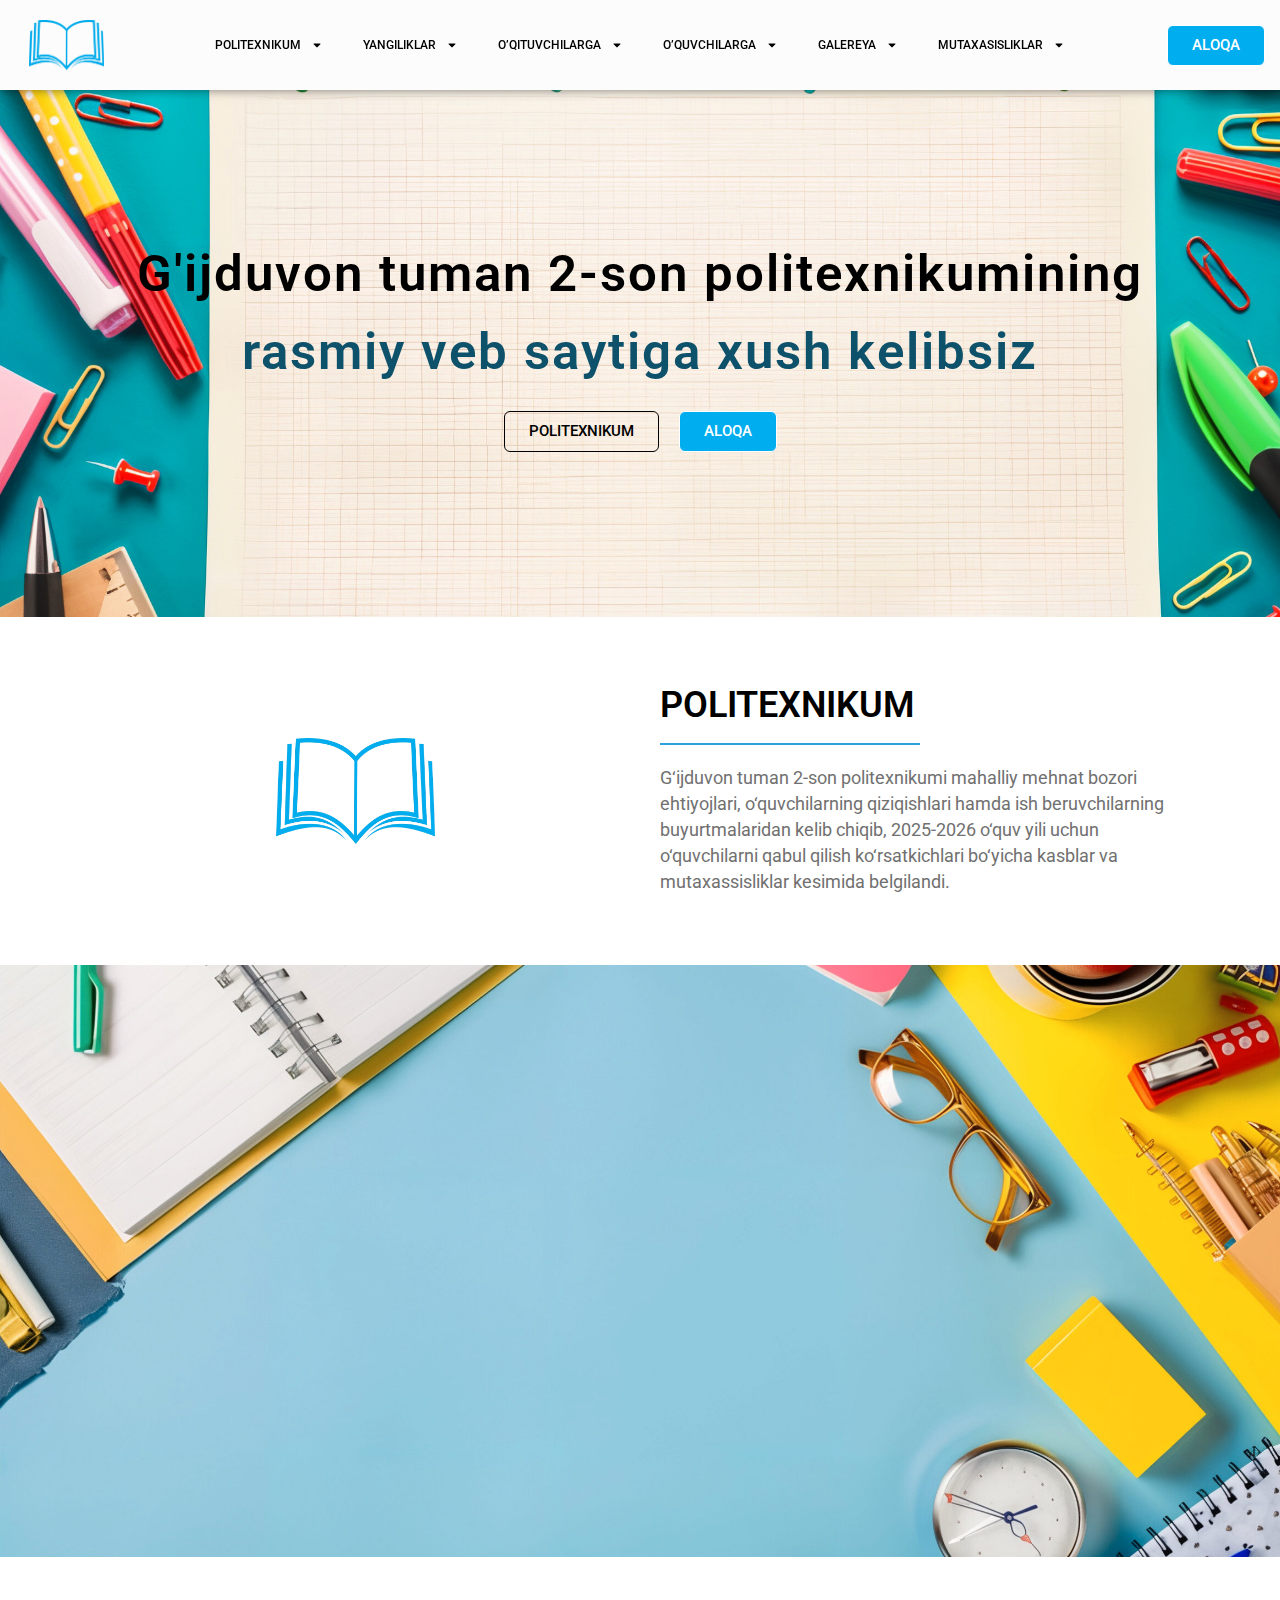
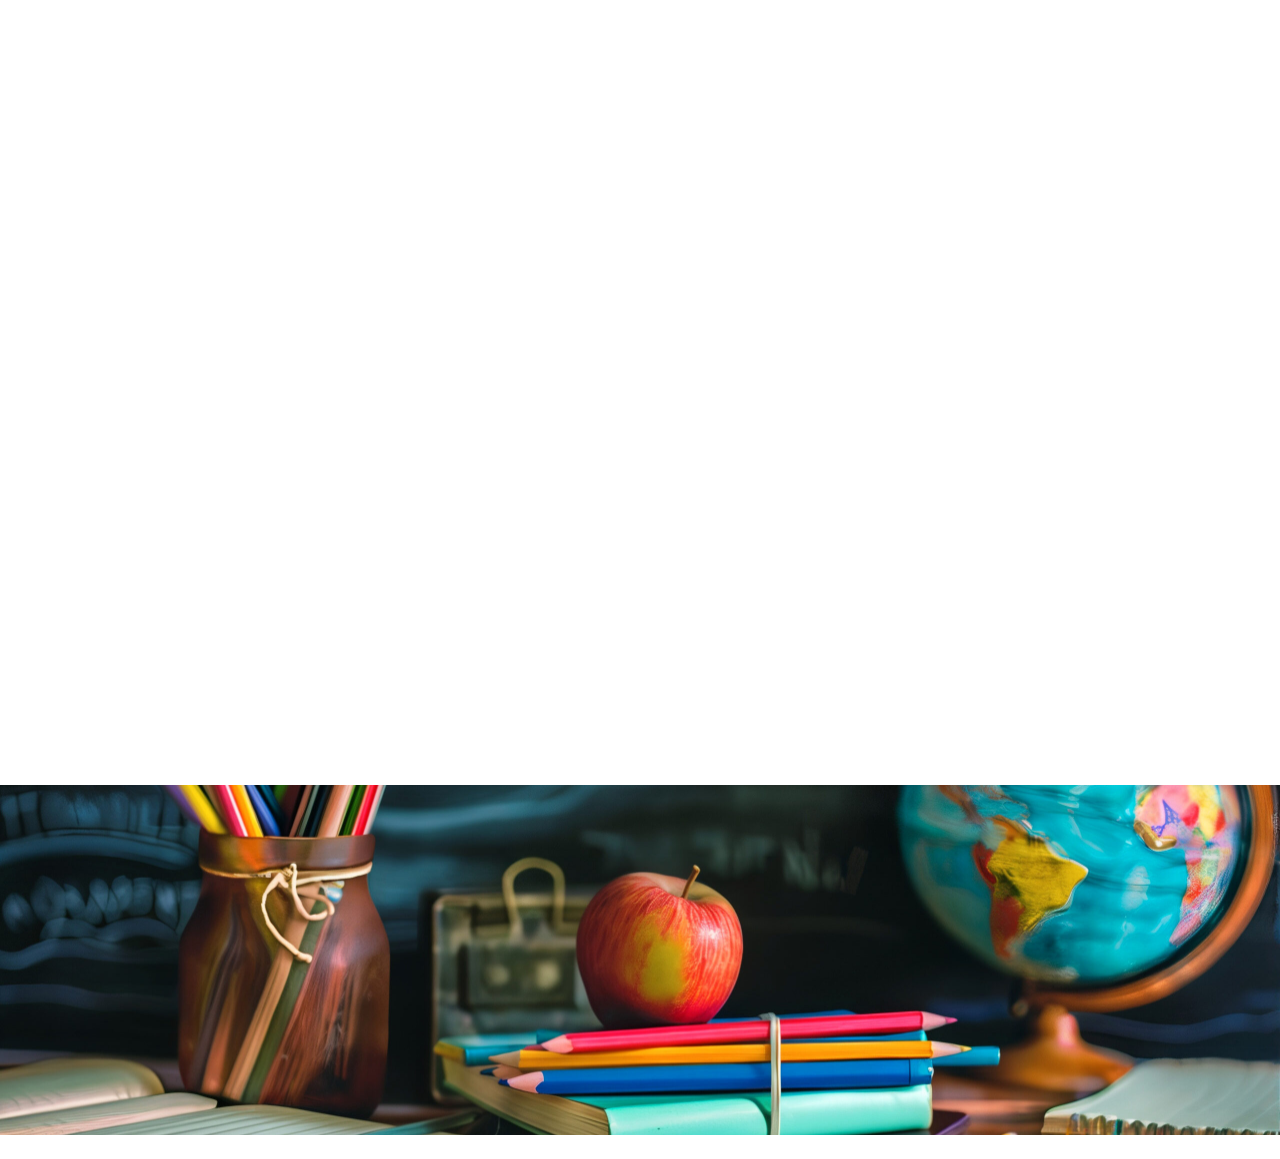
<file: index.html>
<!DOCTYPE html>
<html lang="en-US">
<head>
	<meta charset="UTF-8">
	<meta name="viewport" content="width=device-width, initial-scale=1.0, viewport-fit=cover">		<title>G&#039;ijduvon tuman 2-son Politexnikumi</title>
<meta name="robots" content="noindex, nofollow">
	<style>img:is([sizes="auto" i], [sizes^="auto," i]) { contain-intrinsic-size: 3000px 1500px }</style>
	<link rel="alternate" type="application/rss+xml" title="G&#039;ijduvon tuman 2-son Politexnikumi &raquo; Feed" href="/feed/">
<link rel="alternate" type="application/rss+xml" title="G&#039;ijduvon tuman 2-son Politexnikumi &raquo; Comments Feed" href="/comments/feed/">
<script>
window._wpemojiSettings = {"baseUrl":"https:\/\/s.w.org\/images\/core\/emoji\/15.0.3\/72x72\/","ext":".png","svgUrl":"https:\/\/s.w.org\/images\/core\/emoji\/15.0.3\/svg\/","svgExt":".svg","source":{"concatemoji":"\/wp-includes\/js\/wp-emoji-release.min.js?ver=6.7.1"}};
/*! This file is auto-generated */
!function(i,n){var o,s,e;function c(e){try{var t={supportTests:e,timestamp:(new Date).valueOf()};sessionStorage.setItem(o,JSON.stringify(t))}catch(e){}}function p(e,t,n){e.clearRect(0,0,e.canvas.width,e.canvas.height),e.fillText(t,0,0);var t=new Uint32Array(e.getImageData(0,0,e.canvas.width,e.canvas.height).data),r=(e.clearRect(0,0,e.canvas.width,e.canvas.height),e.fillText(n,0,0),new Uint32Array(e.getImageData(0,0,e.canvas.width,e.canvas.height).data));return t.every(function(e,t){return e===r[t]})}function u(e,t,n){switch(t){case"flag":return n(e,"🏳️‍⚧️","🏳️​⚧️")?!1:!n(e,"🇺🇳","🇺​🇳")&&!n(e,"🏴󠁧󠁢󠁥󠁮󠁧󠁿","🏴​󠁧​󠁢​󠁥​󠁮​󠁧​󠁿");case"emoji":return!n(e,"🐦‍⬛","🐦​⬛")}return!1}function f(e,t,n){var r="undefined"!=typeof WorkerGlobalScope&&self instanceof WorkerGlobalScope?new OffscreenCanvas(300,150):i.createElement("canvas"),a=r.getContext("2d",{willReadFrequently:!0}),o=(a.textBaseline="top",a.font="600 32px Arial",{});return e.forEach(function(e){o[e]=t(a,e,n)}),o}function t(e){var t=i.createElement("script");t.src=e,t.defer=!0,i.head.appendChild(t)}"undefined"!=typeof Promise&&(o="wpEmojiSettingsSupports",s=["flag","emoji"],n.supports={everything:!0,everythingExceptFlag:!0},e=new Promise(function(e){i.addEventListener("DOMContentLoaded",e,{once:!0})}),new Promise(function(t){var n=function(){try{var e=JSON.parse(sessionStorage.getItem(o));if("object"==typeof e&&"number"==typeof e.timestamp&&(new Date).valueOf()<e.timestamp+604800&&"object"==typeof e.supportTests)return e.supportTests}catch(e){}return null}();if(!n){if("undefined"!=typeof Worker&&"undefined"!=typeof OffscreenCanvas&&"undefined"!=typeof URL&&URL.createObjectURL&&"undefined"!=typeof Blob)try{var e="postMessage("+f.toString()+"("+[JSON.stringify(s),u.toString(),p.toString()].join(",")+"));",r=new Blob([e],{type:"text/javascript"}),a=new Worker(URL.createObjectURL(r),{name:"wpTestEmojiSupports"});return void(a.onmessage=function(e){c(n=e.data),a.terminate(),t(n)})}catch(e){}c(n=f(s,u,p))}t(n)}).then(function(e){for(var t in e)n.supports[t]=e[t],n.supports.everything=n.supports.everything&&n.supports[t],"flag"!==t&&(n.supports.everythingExceptFlag=n.supports.everythingExceptFlag&&n.supports[t]);n.supports.everythingExceptFlag=n.supports.everythingExceptFlag&&!n.supports.flag,n.DOMReady=!1,n.readyCallback=function(){n.DOMReady=!0}}).then(function(){return e}).then(function(){var e;n.supports.everything||(n.readyCallback(),(e=n.source||{}).concatemoji?t(e.concatemoji):e.wpemoji&&e.twemoji&&(t(e.twemoji),t(e.wpemoji)))}))}((window,document),window._wpemojiSettings);
</script>
<style id="wp-emoji-styles-inline-css">img.wp-smiley, img.emoji {
		display: inline !important;
		border: none !important;
		box-shadow: none !important;
		height: 1em !important;
		width: 1em !important;
		margin: 0 0.07em !important;
		vertical-align: -0.1em !important;
		background: none !important;
		padding: 0 !important;
	}</style>
<style id="classic-theme-styles-inline-css">/*! This file is auto-generated */
.wp-block-button__link{color:#fff;background-color:#32373c;border-radius:9999px;box-shadow:none;text-decoration:none;padding:calc(.667em + 2px) calc(1.333em + 2px);font-size:1.125em}.wp-block-file__button{background:#32373c;color:#fff;text-decoration:none}</style>
<style id="global-styles-inline-css">:root{--wp--preset--aspect-ratio--square: 1;--wp--preset--aspect-ratio--4-3: 4/3;--wp--preset--aspect-ratio--3-4: 3/4;--wp--preset--aspect-ratio--3-2: 3/2;--wp--preset--aspect-ratio--2-3: 2/3;--wp--preset--aspect-ratio--16-9: 16/9;--wp--preset--aspect-ratio--9-16: 9/16;--wp--preset--color--black: #000000;--wp--preset--color--cyan-bluish-gray: #abb8c3;--wp--preset--color--white: #ffffff;--wp--preset--color--pale-pink: #f78da7;--wp--preset--color--vivid-red: #cf2e2e;--wp--preset--color--luminous-vivid-orange: #ff6900;--wp--preset--color--luminous-vivid-amber: #fcb900;--wp--preset--color--light-green-cyan: #7bdcb5;--wp--preset--color--vivid-green-cyan: #00d084;--wp--preset--color--pale-cyan-blue: #8ed1fc;--wp--preset--color--vivid-cyan-blue: #0693e3;--wp--preset--color--vivid-purple: #9b51e0;--wp--preset--gradient--vivid-cyan-blue-to-vivid-purple: linear-gradient(135deg,rgba(6,147,227,1) 0%,rgb(155,81,224) 100%);--wp--preset--gradient--light-green-cyan-to-vivid-green-cyan: linear-gradient(135deg,rgb(122,220,180) 0%,rgb(0,208,130) 100%);--wp--preset--gradient--luminous-vivid-amber-to-luminous-vivid-orange: linear-gradient(135deg,rgba(252,185,0,1) 0%,rgba(255,105,0,1) 100%);--wp--preset--gradient--luminous-vivid-orange-to-vivid-red: linear-gradient(135deg,rgba(255,105,0,1) 0%,rgb(207,46,46) 100%);--wp--preset--gradient--very-light-gray-to-cyan-bluish-gray: linear-gradient(135deg,rgb(238,238,238) 0%,rgb(169,184,195) 100%);--wp--preset--gradient--cool-to-warm-spectrum: linear-gradient(135deg,rgb(74,234,220) 0%,rgb(151,120,209) 20%,rgb(207,42,186) 40%,rgb(238,44,130) 60%,rgb(251,105,98) 80%,rgb(254,248,76) 100%);--wp--preset--gradient--blush-light-purple: linear-gradient(135deg,rgb(255,206,236) 0%,rgb(152,150,240) 100%);--wp--preset--gradient--blush-bordeaux: linear-gradient(135deg,rgb(254,205,165) 0%,rgb(254,45,45) 50%,rgb(107,0,62) 100%);--wp--preset--gradient--luminous-dusk: linear-gradient(135deg,rgb(255,203,112) 0%,rgb(199,81,192) 50%,rgb(65,88,208) 100%);--wp--preset--gradient--pale-ocean: linear-gradient(135deg,rgb(255,245,203) 0%,rgb(182,227,212) 50%,rgb(51,167,181) 100%);--wp--preset--gradient--electric-grass: linear-gradient(135deg,rgb(202,248,128) 0%,rgb(113,206,126) 100%);--wp--preset--gradient--midnight: linear-gradient(135deg,rgb(2,3,129) 0%,rgb(40,116,252) 100%);--wp--preset--font-size--small: 13px;--wp--preset--font-size--medium: 20px;--wp--preset--font-size--large: 36px;--wp--preset--font-size--x-large: 42px;--wp--preset--spacing--20: 0.44rem;--wp--preset--spacing--30: 0.67rem;--wp--preset--spacing--40: 1rem;--wp--preset--spacing--50: 1.5rem;--wp--preset--spacing--60: 2.25rem;--wp--preset--spacing--70: 3.38rem;--wp--preset--spacing--80: 5.06rem;--wp--preset--shadow--natural: 6px 6px 9px rgba(0, 0, 0, 0.2);--wp--preset--shadow--deep: 12px 12px 50px rgba(0, 0, 0, 0.4);--wp--preset--shadow--sharp: 6px 6px 0px rgba(0, 0, 0, 0.2);--wp--preset--shadow--outlined: 6px 6px 0px -3px rgba(255, 255, 255, 1), 6px 6px rgba(0, 0, 0, 1);--wp--preset--shadow--crisp: 6px 6px 0px rgba(0, 0, 0, 1);}:where(.is-layout-flex){gap: 0.5em;}:where(.is-layout-grid){gap: 0.5em;}body .is-layout-flex{display: flex;}.is-layout-flex{flex-wrap: wrap;align-items: center;}.is-layout-flex > :is(*, div){margin: 0;}body .is-layout-grid{display: grid;}.is-layout-grid > :is(*, div){margin: 0;}:where(.wp-block-columns.is-layout-flex){gap: 2em;}:where(.wp-block-columns.is-layout-grid){gap: 2em;}:where(.wp-block-post-template.is-layout-flex){gap: 1.25em;}:where(.wp-block-post-template.is-layout-grid){gap: 1.25em;}.has-black-color{color: var(--wp--preset--color--black) !important;}.has-cyan-bluish-gray-color{color: var(--wp--preset--color--cyan-bluish-gray) !important;}.has-white-color{color: var(--wp--preset--color--white) !important;}.has-pale-pink-color{color: var(--wp--preset--color--pale-pink) !important;}.has-vivid-red-color{color: var(--wp--preset--color--vivid-red) !important;}.has-luminous-vivid-orange-color{color: var(--wp--preset--color--luminous-vivid-orange) !important;}.has-luminous-vivid-amber-color{color: var(--wp--preset--color--luminous-vivid-amber) !important;}.has-light-green-cyan-color{color: var(--wp--preset--color--light-green-cyan) !important;}.has-vivid-green-cyan-color{color: var(--wp--preset--color--vivid-green-cyan) !important;}.has-pale-cyan-blue-color{color: var(--wp--preset--color--pale-cyan-blue) !important;}.has-vivid-cyan-blue-color{color: var(--wp--preset--color--vivid-cyan-blue) !important;}.has-vivid-purple-color{color: var(--wp--preset--color--vivid-purple) !important;}.has-black-background-color{background-color: var(--wp--preset--color--black) !important;}.has-cyan-bluish-gray-background-color{background-color: var(--wp--preset--color--cyan-bluish-gray) !important;}.has-white-background-color{background-color: var(--wp--preset--color--white) !important;}.has-pale-pink-background-color{background-color: var(--wp--preset--color--pale-pink) !important;}.has-vivid-red-background-color{background-color: var(--wp--preset--color--vivid-red) !important;}.has-luminous-vivid-orange-background-color{background-color: var(--wp--preset--color--luminous-vivid-orange) !important;}.has-luminous-vivid-amber-background-color{background-color: var(--wp--preset--color--luminous-vivid-amber) !important;}.has-light-green-cyan-background-color{background-color: var(--wp--preset--color--light-green-cyan) !important;}.has-vivid-green-cyan-background-color{background-color: var(--wp--preset--color--vivid-green-cyan) !important;}.has-pale-cyan-blue-background-color{background-color: var(--wp--preset--color--pale-cyan-blue) !important;}.has-vivid-cyan-blue-background-color{background-color: var(--wp--preset--color--vivid-cyan-blue) !important;}.has-vivid-purple-background-color{background-color: var(--wp--preset--color--vivid-purple) !important;}.has-black-border-color{border-color: var(--wp--preset--color--black) !important;}.has-cyan-bluish-gray-border-color{border-color: var(--wp--preset--color--cyan-bluish-gray) !important;}.has-white-border-color{border-color: var(--wp--preset--color--white) !important;}.has-pale-pink-border-color{border-color: var(--wp--preset--color--pale-pink) !important;}.has-vivid-red-border-color{border-color: var(--wp--preset--color--vivid-red) !important;}.has-luminous-vivid-orange-border-color{border-color: var(--wp--preset--color--luminous-vivid-orange) !important;}.has-luminous-vivid-amber-border-color{border-color: var(--wp--preset--color--luminous-vivid-amber) !important;}.has-light-green-cyan-border-color{border-color: var(--wp--preset--color--light-green-cyan) !important;}.has-vivid-green-cyan-border-color{border-color: var(--wp--preset--color--vivid-green-cyan) !important;}.has-pale-cyan-blue-border-color{border-color: var(--wp--preset--color--pale-cyan-blue) !important;}.has-vivid-cyan-blue-border-color{border-color: var(--wp--preset--color--vivid-cyan-blue) !important;}.has-vivid-purple-border-color{border-color: var(--wp--preset--color--vivid-purple) !important;}.has-vivid-cyan-blue-to-vivid-purple-gradient-background{background: var(--wp--preset--gradient--vivid-cyan-blue-to-vivid-purple) !important;}.has-light-green-cyan-to-vivid-green-cyan-gradient-background{background: var(--wp--preset--gradient--light-green-cyan-to-vivid-green-cyan) !important;}.has-luminous-vivid-amber-to-luminous-vivid-orange-gradient-background{background: var(--wp--preset--gradient--luminous-vivid-amber-to-luminous-vivid-orange) !important;}.has-luminous-vivid-orange-to-vivid-red-gradient-background{background: var(--wp--preset--gradient--luminous-vivid-orange-to-vivid-red) !important;}.has-very-light-gray-to-cyan-bluish-gray-gradient-background{background: var(--wp--preset--gradient--very-light-gray-to-cyan-bluish-gray) !important;}.has-cool-to-warm-spectrum-gradient-background{background: var(--wp--preset--gradient--cool-to-warm-spectrum) !important;}.has-blush-light-purple-gradient-background{background: var(--wp--preset--gradient--blush-light-purple) !important;}.has-blush-bordeaux-gradient-background{background: var(--wp--preset--gradient--blush-bordeaux) !important;}.has-luminous-dusk-gradient-background{background: var(--wp--preset--gradient--luminous-dusk) !important;}.has-pale-ocean-gradient-background{background: var(--wp--preset--gradient--pale-ocean) !important;}.has-electric-grass-gradient-background{background: var(--wp--preset--gradient--electric-grass) !important;}.has-midnight-gradient-background{background: var(--wp--preset--gradient--midnight) !important;}.has-small-font-size{font-size: var(--wp--preset--font-size--small) !important;}.has-medium-font-size{font-size: var(--wp--preset--font-size--medium) !important;}.has-large-font-size{font-size: var(--wp--preset--font-size--large) !important;}.has-x-large-font-size{font-size: var(--wp--preset--font-size--x-large) !important;}
:where(.wp-block-post-template.is-layout-flex){gap: 1.25em;}:where(.wp-block-post-template.is-layout-grid){gap: 1.25em;}
:where(.wp-block-columns.is-layout-flex){gap: 2em;}:where(.wp-block-columns.is-layout-grid){gap: 2em;}
:root :where(.wp-block-pullquote){font-size: 1.5em;line-height: 1.6;}</style>
<link rel="stylesheet" id="heeader-style-css" href="/wp-content/themes/heeader/style.css?ver=1.0.0" media="all">
<link rel="stylesheet" id="e-animation-fadeInLeft-css" href="/wp-content/plugins/elementor/assets/lib/animations/styles/fadeInLeft.min.css?ver=3.26.3" media="all">
<link rel="stylesheet" id="elementor-frontend-css" href="/wp-content/plugins/elementor/assets/css/frontend.min.css?ver=3.26.3" media="all">
<style id="elementor-frontend-inline-css">@-webkit-keyframes ha_fadeIn{0%{opacity:0}to{opacity:1}}@keyframes ha_fadeIn{0%{opacity:0}to{opacity:1}}@-webkit-keyframes ha_zoomIn{0%{opacity:0;-webkit-transform:scale3d(.3,.3,.3);transform:scale3d(.3,.3,.3)}50%{opacity:1}}@keyframes ha_zoomIn{0%{opacity:0;-webkit-transform:scale3d(.3,.3,.3);transform:scale3d(.3,.3,.3)}50%{opacity:1}}@-webkit-keyframes ha_rollIn{0%{opacity:0;-webkit-transform:translate3d(-100%,0,0) rotate3d(0,0,1,-120deg);transform:translate3d(-100%,0,0) rotate3d(0,0,1,-120deg)}to{opacity:1}}@keyframes ha_rollIn{0%{opacity:0;-webkit-transform:translate3d(-100%,0,0) rotate3d(0,0,1,-120deg);transform:translate3d(-100%,0,0) rotate3d(0,0,1,-120deg)}to{opacity:1}}@-webkit-keyframes ha_bounce{0%,20%,53%,to{-webkit-animation-timing-function:cubic-bezier(.215,.61,.355,1);animation-timing-function:cubic-bezier(.215,.61,.355,1)}40%,43%{-webkit-transform:translate3d(0,-30px,0) scaleY(1.1);transform:translate3d(0,-30px,0) scaleY(1.1);-webkit-animation-timing-function:cubic-bezier(.755,.05,.855,.06);animation-timing-function:cubic-bezier(.755,.05,.855,.06)}70%{-webkit-transform:translate3d(0,-15px,0) scaleY(1.05);transform:translate3d(0,-15px,0) scaleY(1.05);-webkit-animation-timing-function:cubic-bezier(.755,.05,.855,.06);animation-timing-function:cubic-bezier(.755,.05,.855,.06)}80%{-webkit-transition-timing-function:cubic-bezier(.215,.61,.355,1);transition-timing-function:cubic-bezier(.215,.61,.355,1);-webkit-transform:translate3d(0,0,0) scaleY(.95);transform:translate3d(0,0,0) scaleY(.95)}90%{-webkit-transform:translate3d(0,-4px,0) scaleY(1.02);transform:translate3d(0,-4px,0) scaleY(1.02)}}@keyframes ha_bounce{0%,20%,53%,to{-webkit-animation-timing-function:cubic-bezier(.215,.61,.355,1);animation-timing-function:cubic-bezier(.215,.61,.355,1)}40%,43%{-webkit-transform:translate3d(0,-30px,0) scaleY(1.1);transform:translate3d(0,-30px,0) scaleY(1.1);-webkit-animation-timing-function:cubic-bezier(.755,.05,.855,.06);animation-timing-function:cubic-bezier(.755,.05,.855,.06)}70%{-webkit-transform:translate3d(0,-15px,0) scaleY(1.05);transform:translate3d(0,-15px,0) scaleY(1.05);-webkit-animation-timing-function:cubic-bezier(.755,.05,.855,.06);animation-timing-function:cubic-bezier(.755,.05,.855,.06)}80%{-webkit-transition-timing-function:cubic-bezier(.215,.61,.355,1);transition-timing-function:cubic-bezier(.215,.61,.355,1);-webkit-transform:translate3d(0,0,0) scaleY(.95);transform:translate3d(0,0,0) scaleY(.95)}90%{-webkit-transform:translate3d(0,-4px,0) scaleY(1.02);transform:translate3d(0,-4px,0) scaleY(1.02)}}@-webkit-keyframes ha_bounceIn{0%,20%,40%,60%,80%,to{-webkit-animation-timing-function:cubic-bezier(.215,.61,.355,1);animation-timing-function:cubic-bezier(.215,.61,.355,1)}0%{opacity:0;-webkit-transform:scale3d(.3,.3,.3);transform:scale3d(.3,.3,.3)}20%{-webkit-transform:scale3d(1.1,1.1,1.1);transform:scale3d(1.1,1.1,1.1)}40%{-webkit-transform:scale3d(.9,.9,.9);transform:scale3d(.9,.9,.9)}60%{opacity:1;-webkit-transform:scale3d(1.03,1.03,1.03);transform:scale3d(1.03,1.03,1.03)}80%{-webkit-transform:scale3d(.97,.97,.97);transform:scale3d(.97,.97,.97)}to{opacity:1}}@keyframes ha_bounceIn{0%,20%,40%,60%,80%,to{-webkit-animation-timing-function:cubic-bezier(.215,.61,.355,1);animation-timing-function:cubic-bezier(.215,.61,.355,1)}0%{opacity:0;-webkit-transform:scale3d(.3,.3,.3);transform:scale3d(.3,.3,.3)}20%{-webkit-transform:scale3d(1.1,1.1,1.1);transform:scale3d(1.1,1.1,1.1)}40%{-webkit-transform:scale3d(.9,.9,.9);transform:scale3d(.9,.9,.9)}60%{opacity:1;-webkit-transform:scale3d(1.03,1.03,1.03);transform:scale3d(1.03,1.03,1.03)}80%{-webkit-transform:scale3d(.97,.97,.97);transform:scale3d(.97,.97,.97)}to{opacity:1}}@-webkit-keyframes ha_flipInX{0%{opacity:0;-webkit-transform:perspective(400px) rotate3d(1,0,0,90deg);transform:perspective(400px) rotate3d(1,0,0,90deg);-webkit-animation-timing-function:ease-in;animation-timing-function:ease-in}40%{-webkit-transform:perspective(400px) rotate3d(1,0,0,-20deg);transform:perspective(400px) rotate3d(1,0,0,-20deg);-webkit-animation-timing-function:ease-in;animation-timing-function:ease-in}60%{opacity:1;-webkit-transform:perspective(400px) rotate3d(1,0,0,10deg);transform:perspective(400px) rotate3d(1,0,0,10deg)}80%{-webkit-transform:perspective(400px) rotate3d(1,0,0,-5deg);transform:perspective(400px) rotate3d(1,0,0,-5deg)}}@keyframes ha_flipInX{0%{opacity:0;-webkit-transform:perspective(400px) rotate3d(1,0,0,90deg);transform:perspective(400px) rotate3d(1,0,0,90deg);-webkit-animation-timing-function:ease-in;animation-timing-function:ease-in}40%{-webkit-transform:perspective(400px) rotate3d(1,0,0,-20deg);transform:perspective(400px) rotate3d(1,0,0,-20deg);-webkit-animation-timing-function:ease-in;animation-timing-function:ease-in}60%{opacity:1;-webkit-transform:perspective(400px) rotate3d(1,0,0,10deg);transform:perspective(400px) rotate3d(1,0,0,10deg)}80%{-webkit-transform:perspective(400px) rotate3d(1,0,0,-5deg);transform:perspective(400px) rotate3d(1,0,0,-5deg)}}@-webkit-keyframes ha_flipInY{0%{opacity:0;-webkit-transform:perspective(400px) rotate3d(0,1,0,90deg);transform:perspective(400px) rotate3d(0,1,0,90deg);-webkit-animation-timing-function:ease-in;animation-timing-function:ease-in}40%{-webkit-transform:perspective(400px) rotate3d(0,1,0,-20deg);transform:perspective(400px) rotate3d(0,1,0,-20deg);-webkit-animation-timing-function:ease-in;animation-timing-function:ease-in}60%{opacity:1;-webkit-transform:perspective(400px) rotate3d(0,1,0,10deg);transform:perspective(400px) rotate3d(0,1,0,10deg)}80%{-webkit-transform:perspective(400px) rotate3d(0,1,0,-5deg);transform:perspective(400px) rotate3d(0,1,0,-5deg)}}@keyframes ha_flipInY{0%{opacity:0;-webkit-transform:perspective(400px) rotate3d(0,1,0,90deg);transform:perspective(400px) rotate3d(0,1,0,90deg);-webkit-animation-timing-function:ease-in;animation-timing-function:ease-in}40%{-webkit-transform:perspective(400px) rotate3d(0,1,0,-20deg);transform:perspective(400px) rotate3d(0,1,0,-20deg);-webkit-animation-timing-function:ease-in;animation-timing-function:ease-in}60%{opacity:1;-webkit-transform:perspective(400px) rotate3d(0,1,0,10deg);transform:perspective(400px) rotate3d(0,1,0,10deg)}80%{-webkit-transform:perspective(400px) rotate3d(0,1,0,-5deg);transform:perspective(400px) rotate3d(0,1,0,-5deg)}}@-webkit-keyframes ha_swing{20%{-webkit-transform:rotate3d(0,0,1,15deg);transform:rotate3d(0,0,1,15deg)}40%{-webkit-transform:rotate3d(0,0,1,-10deg);transform:rotate3d(0,0,1,-10deg)}60%{-webkit-transform:rotate3d(0,0,1,5deg);transform:rotate3d(0,0,1,5deg)}80%{-webkit-transform:rotate3d(0,0,1,-5deg);transform:rotate3d(0,0,1,-5deg)}}@keyframes ha_swing{20%{-webkit-transform:rotate3d(0,0,1,15deg);transform:rotate3d(0,0,1,15deg)}40%{-webkit-transform:rotate3d(0,0,1,-10deg);transform:rotate3d(0,0,1,-10deg)}60%{-webkit-transform:rotate3d(0,0,1,5deg);transform:rotate3d(0,0,1,5deg)}80%{-webkit-transform:rotate3d(0,0,1,-5deg);transform:rotate3d(0,0,1,-5deg)}}@-webkit-keyframes ha_slideInDown{0%{visibility:visible;-webkit-transform:translate3d(0,-100%,0);transform:translate3d(0,-100%,0)}}@keyframes ha_slideInDown{0%{visibility:visible;-webkit-transform:translate3d(0,-100%,0);transform:translate3d(0,-100%,0)}}@-webkit-keyframes ha_slideInUp{0%{visibility:visible;-webkit-transform:translate3d(0,100%,0);transform:translate3d(0,100%,0)}}@keyframes ha_slideInUp{0%{visibility:visible;-webkit-transform:translate3d(0,100%,0);transform:translate3d(0,100%,0)}}@-webkit-keyframes ha_slideInLeft{0%{visibility:visible;-webkit-transform:translate3d(-100%,0,0);transform:translate3d(-100%,0,0)}}@keyframes ha_slideInLeft{0%{visibility:visible;-webkit-transform:translate3d(-100%,0,0);transform:translate3d(-100%,0,0)}}@-webkit-keyframes ha_slideInRight{0%{visibility:visible;-webkit-transform:translate3d(100%,0,0);transform:translate3d(100%,0,0)}}@keyframes ha_slideInRight{0%{visibility:visible;-webkit-transform:translate3d(100%,0,0);transform:translate3d(100%,0,0)}}.ha_fadeIn{-webkit-animation-name:ha_fadeIn;animation-name:ha_fadeIn}.ha_zoomIn{-webkit-animation-name:ha_zoomIn;animation-name:ha_zoomIn}.ha_rollIn{-webkit-animation-name:ha_rollIn;animation-name:ha_rollIn}.ha_bounce{-webkit-transform-origin:center bottom;-ms-transform-origin:center bottom;transform-origin:center bottom;-webkit-animation-name:ha_bounce;animation-name:ha_bounce}.ha_bounceIn{-webkit-animation-name:ha_bounceIn;animation-name:ha_bounceIn;-webkit-animation-duration:.75s;-webkit-animation-duration:calc(var(--animate-duration)*.75);animation-duration:.75s;animation-duration:calc(var(--animate-duration)*.75)}.ha_flipInX,.ha_flipInY{-webkit-animation-name:ha_flipInX;animation-name:ha_flipInX;-webkit-backface-visibility:visible!important;backface-visibility:visible!important}.ha_flipInY{-webkit-animation-name:ha_flipInY;animation-name:ha_flipInY}.ha_swing{-webkit-transform-origin:top center;-ms-transform-origin:top center;transform-origin:top center;-webkit-animation-name:ha_swing;animation-name:ha_swing}.ha_slideInDown{-webkit-animation-name:ha_slideInDown;animation-name:ha_slideInDown}.ha_slideInUp{-webkit-animation-name:ha_slideInUp;animation-name:ha_slideInUp}.ha_slideInLeft{-webkit-animation-name:ha_slideInLeft;animation-name:ha_slideInLeft}.ha_slideInRight{-webkit-animation-name:ha_slideInRight;animation-name:ha_slideInRight}.ha-css-transform-yes{-webkit-transition-duration:var(--ha-tfx-transition-duration, .2s);transition-duration:var(--ha-tfx-transition-duration, .2s);-webkit-transition-property:-webkit-transform;transition-property:transform;transition-property:transform,-webkit-transform;-webkit-transform:translate(var(--ha-tfx-translate-x, 0),var(--ha-tfx-translate-y, 0)) scale(var(--ha-tfx-scale-x, 1),var(--ha-tfx-scale-y, 1)) skew(var(--ha-tfx-skew-x, 0),var(--ha-tfx-skew-y, 0)) rotateX(var(--ha-tfx-rotate-x, 0)) rotateY(var(--ha-tfx-rotate-y, 0)) rotateZ(var(--ha-tfx-rotate-z, 0));transform:translate(var(--ha-tfx-translate-x, 0),var(--ha-tfx-translate-y, 0)) scale(var(--ha-tfx-scale-x, 1),var(--ha-tfx-scale-y, 1)) skew(var(--ha-tfx-skew-x, 0),var(--ha-tfx-skew-y, 0)) rotateX(var(--ha-tfx-rotate-x, 0)) rotateY(var(--ha-tfx-rotate-y, 0)) rotateZ(var(--ha-tfx-rotate-z, 0))}.ha-css-transform-yes:hover{-webkit-transform:translate(var(--ha-tfx-translate-x-hover, var(--ha-tfx-translate-x, 0)),var(--ha-tfx-translate-y-hover, var(--ha-tfx-translate-y, 0))) scale(var(--ha-tfx-scale-x-hover, var(--ha-tfx-scale-x, 1)),var(--ha-tfx-scale-y-hover, var(--ha-tfx-scale-y, 1))) skew(var(--ha-tfx-skew-x-hover, var(--ha-tfx-skew-x, 0)),var(--ha-tfx-skew-y-hover, var(--ha-tfx-skew-y, 0))) rotateX(var(--ha-tfx-rotate-x-hover, var(--ha-tfx-rotate-x, 0))) rotateY(var(--ha-tfx-rotate-y-hover, var(--ha-tfx-rotate-y, 0))) rotateZ(var(--ha-tfx-rotate-z-hover, var(--ha-tfx-rotate-z, 0)));transform:translate(var(--ha-tfx-translate-x-hover, var(--ha-tfx-translate-x, 0)),var(--ha-tfx-translate-y-hover, var(--ha-tfx-translate-y, 0))) scale(var(--ha-tfx-scale-x-hover, var(--ha-tfx-scale-x, 1)),var(--ha-tfx-scale-y-hover, var(--ha-tfx-scale-y, 1))) skew(var(--ha-tfx-skew-x-hover, var(--ha-tfx-skew-x, 0)),var(--ha-tfx-skew-y-hover, var(--ha-tfx-skew-y, 0))) rotateX(var(--ha-tfx-rotate-x-hover, var(--ha-tfx-rotate-x, 0))) rotateY(var(--ha-tfx-rotate-y-hover, var(--ha-tfx-rotate-y, 0))) rotateZ(var(--ha-tfx-rotate-z-hover, var(--ha-tfx-rotate-z, 0)))}.happy-addon>.elementor-widget-container{word-wrap:break-word;overflow-wrap:break-word}.happy-addon>.elementor-widget-container,.happy-addon>.elementor-widget-container *{-webkit-box-sizing:border-box;box-sizing:border-box}.happy-addon p:empty{display:none}.happy-addon .elementor-inline-editing{min-height:auto!important}.happy-addon-pro img{max-width:100%;height:auto;-o-object-fit:cover;object-fit:cover}.ha-screen-reader-text{position:absolute;overflow:hidden;clip:rect(1px,1px,1px,1px);margin:-1px;padding:0;width:1px;height:1px;border:0;word-wrap:normal!important;-webkit-clip-path:inset(50%);clip-path:inset(50%)}.ha-has-bg-overlay>.elementor-widget-container{position:relative;z-index:1}.ha-has-bg-overlay>.elementor-widget-container:before{position:absolute;top:0;left:0;z-index:-1;width:100%;height:100%;content:""}.ha-popup--is-enabled .ha-js-popup,.ha-popup--is-enabled .ha-js-popup img{cursor:-webkit-zoom-in!important;cursor:zoom-in!important}.mfp-wrap .mfp-arrow,.mfp-wrap .mfp-close{background-color:transparent}.mfp-wrap .mfp-arrow:focus,.mfp-wrap .mfp-close:focus{outline-width:thin}.ha-advanced-tooltip-enable{position:relative;cursor:pointer;--ha-tooltip-arrow-color:black;--ha-tooltip-arrow-distance:0}.ha-advanced-tooltip-enable .ha-advanced-tooltip-content{position:absolute;z-index:999;display:none;padding:5px 0;width:120px;height:auto;border-radius:6px;background-color:#000;color:#fff;text-align:center;opacity:0}.ha-advanced-tooltip-enable .ha-advanced-tooltip-content::after{position:absolute;border-width:5px;border-style:solid;content:""}.ha-advanced-tooltip-enable .ha-advanced-tooltip-content.no-arrow::after{visibility:hidden}.ha-advanced-tooltip-enable .ha-advanced-tooltip-content.show{display:inline-block;opacity:1}.ha-advanced-tooltip-enable.ha-advanced-tooltip-top .ha-advanced-tooltip-content,body[data-elementor-device-mode=tablet] .ha-advanced-tooltip-enable.ha-advanced-tooltip-tablet-top .ha-advanced-tooltip-content{top:unset;right:0;bottom:calc(101% + var(--ha-tooltip-arrow-distance));left:0;margin:0 auto}.ha-advanced-tooltip-enable.ha-advanced-tooltip-top .ha-advanced-tooltip-content::after,body[data-elementor-device-mode=tablet] .ha-advanced-tooltip-enable.ha-advanced-tooltip-tablet-top .ha-advanced-tooltip-content::after{top:100%;right:unset;bottom:unset;left:50%;border-color:var(--ha-tooltip-arrow-color) transparent transparent transparent;-webkit-transform:translateX(-50%);-ms-transform:translateX(-50%);transform:translateX(-50%)}.ha-advanced-tooltip-enable.ha-advanced-tooltip-bottom .ha-advanced-tooltip-content,body[data-elementor-device-mode=tablet] .ha-advanced-tooltip-enable.ha-advanced-tooltip-tablet-bottom .ha-advanced-tooltip-content{top:calc(101% + var(--ha-tooltip-arrow-distance));right:0;bottom:unset;left:0;margin:0 auto}.ha-advanced-tooltip-enable.ha-advanced-tooltip-bottom .ha-advanced-tooltip-content::after,body[data-elementor-device-mode=tablet] .ha-advanced-tooltip-enable.ha-advanced-tooltip-tablet-bottom .ha-advanced-tooltip-content::after{top:unset;right:unset;bottom:100%;left:50%;border-color:transparent transparent var(--ha-tooltip-arrow-color) transparent;-webkit-transform:translateX(-50%);-ms-transform:translateX(-50%);transform:translateX(-50%)}.ha-advanced-tooltip-enable.ha-advanced-tooltip-left .ha-advanced-tooltip-content,body[data-elementor-device-mode=tablet] .ha-advanced-tooltip-enable.ha-advanced-tooltip-tablet-left .ha-advanced-tooltip-content{top:50%;right:calc(101% + var(--ha-tooltip-arrow-distance));bottom:unset;left:unset;-webkit-transform:translateY(-50%);-ms-transform:translateY(-50%);transform:translateY(-50%)}.ha-advanced-tooltip-enable.ha-advanced-tooltip-left .ha-advanced-tooltip-content::after,body[data-elementor-device-mode=tablet] .ha-advanced-tooltip-enable.ha-advanced-tooltip-tablet-left .ha-advanced-tooltip-content::after{top:50%;right:unset;bottom:unset;left:100%;border-color:transparent transparent transparent var(--ha-tooltip-arrow-color);-webkit-transform:translateY(-50%);-ms-transform:translateY(-50%);transform:translateY(-50%)}.ha-advanced-tooltip-enable.ha-advanced-tooltip-right .ha-advanced-tooltip-content,body[data-elementor-device-mode=tablet] .ha-advanced-tooltip-enable.ha-advanced-tooltip-tablet-right .ha-advanced-tooltip-content{top:50%;right:unset;bottom:unset;left:calc(101% + var(--ha-tooltip-arrow-distance));-webkit-transform:translateY(-50%);-ms-transform:translateY(-50%);transform:translateY(-50%)}.ha-advanced-tooltip-enable.ha-advanced-tooltip-right .ha-advanced-tooltip-content::after,body[data-elementor-device-mode=tablet] .ha-advanced-tooltip-enable.ha-advanced-tooltip-tablet-right .ha-advanced-tooltip-content::after{top:50%;right:100%;bottom:unset;left:unset;border-color:transparent var(--ha-tooltip-arrow-color) transparent transparent;-webkit-transform:translateY(-50%);-ms-transform:translateY(-50%);transform:translateY(-50%)}body[data-elementor-device-mode=mobile] .ha-advanced-tooltip-enable.ha-advanced-tooltip-mobile-top .ha-advanced-tooltip-content{top:unset;right:0;bottom:calc(101% + var(--ha-tooltip-arrow-distance));left:0;margin:0 auto}body[data-elementor-device-mode=mobile] .ha-advanced-tooltip-enable.ha-advanced-tooltip-mobile-top .ha-advanced-tooltip-content::after{top:100%;right:unset;bottom:unset;left:50%;border-color:var(--ha-tooltip-arrow-color) transparent transparent transparent;-webkit-transform:translateX(-50%);-ms-transform:translateX(-50%);transform:translateX(-50%)}body[data-elementor-device-mode=mobile] .ha-advanced-tooltip-enable.ha-advanced-tooltip-mobile-bottom .ha-advanced-tooltip-content{top:calc(101% + var(--ha-tooltip-arrow-distance));right:0;bottom:unset;left:0;margin:0 auto}body[data-elementor-device-mode=mobile] .ha-advanced-tooltip-enable.ha-advanced-tooltip-mobile-bottom .ha-advanced-tooltip-content::after{top:unset;right:unset;bottom:100%;left:50%;border-color:transparent transparent var(--ha-tooltip-arrow-color) transparent;-webkit-transform:translateX(-50%);-ms-transform:translateX(-50%);transform:translateX(-50%)}body[data-elementor-device-mode=mobile] .ha-advanced-tooltip-enable.ha-advanced-tooltip-mobile-left .ha-advanced-tooltip-content{top:50%;right:calc(101% + var(--ha-tooltip-arrow-distance));bottom:unset;left:unset;-webkit-transform:translateY(-50%);-ms-transform:translateY(-50%);transform:translateY(-50%)}body[data-elementor-device-mode=mobile] .ha-advanced-tooltip-enable.ha-advanced-tooltip-mobile-left .ha-advanced-tooltip-content::after{top:50%;right:unset;bottom:unset;left:100%;border-color:transparent transparent transparent var(--ha-tooltip-arrow-color);-webkit-transform:translateY(-50%);-ms-transform:translateY(-50%);transform:translateY(-50%)}body[data-elementor-device-mode=mobile] .ha-advanced-tooltip-enable.ha-advanced-tooltip-mobile-right .ha-advanced-tooltip-content{top:50%;right:unset;bottom:unset;left:calc(101% + var(--ha-tooltip-arrow-distance));-webkit-transform:translateY(-50%);-ms-transform:translateY(-50%);transform:translateY(-50%)}body[data-elementor-device-mode=mobile] .ha-advanced-tooltip-enable.ha-advanced-tooltip-mobile-right .ha-advanced-tooltip-content::after{top:50%;right:100%;bottom:unset;left:unset;border-color:transparent var(--ha-tooltip-arrow-color) transparent transparent;-webkit-transform:translateY(-50%);-ms-transform:translateY(-50%);transform:translateY(-50%)}body.elementor-editor-active .happy-addon.ha-gravityforms .gform_wrapper{display:block!important}.ha-scroll-to-top-wrap.ha-scroll-to-top-hide{display:none}.ha-scroll-to-top-wrap.edit-mode,.ha-scroll-to-top-wrap.single-page-off{display:none!important}.ha-scroll-to-top-button{position:fixed;right:15px;bottom:15px;z-index:9999;display:-webkit-box;display:-webkit-flex;display:-ms-flexbox;display:flex;-webkit-box-align:center;-webkit-align-items:center;align-items:center;-ms-flex-align:center;-webkit-box-pack:center;-ms-flex-pack:center;-webkit-justify-content:center;justify-content:center;width:50px;height:50px;border-radius:50px;background-color:#5636d1;color:#fff;text-align:center;opacity:1;cursor:pointer;-webkit-transition:all .3s;transition:all .3s}.ha-scroll-to-top-button i{color:#fff;font-size:16px}.ha-scroll-to-top-button:hover{background-color:#e2498a}</style>
<link rel="stylesheet" id="widget-image-css" href="/wp-content/plugins/elementor/assets/css/widget-image.min.css?ver=3.26.3" media="all">
<link rel="stylesheet" id="e-animation-fadeInDown-css" href="/wp-content/plugins/elementor/assets/lib/animations/styles/fadeInDown.min.css?ver=3.26.3" media="all">
<link rel="stylesheet" id="widget-nav-menu-css" href="/wp-content/plugins/elementor-pro/assets/css/widget-nav-menu.min.css?ver=3.25.4" media="all">
<link rel="stylesheet" id="e-animation-fadeInRight-css" href="/wp-content/plugins/elementor/assets/lib/animations/styles/fadeInRight.min.css?ver=3.26.3" media="all">
<link rel="stylesheet" id="widget-icon-list-css" href="/wp-content/plugins/elementor/assets/css/widget-icon-list.min.css?ver=3.26.3" media="all">
<link rel="stylesheet" id="widget-heading-css" href="/wp-content/plugins/elementor/assets/css/widget-heading.min.css?ver=3.26.3" media="all">
<link rel="stylesheet" id="e-animation-fadeInUp-css" href="/wp-content/plugins/elementor/assets/lib/animations/styles/fadeInUp.min.css?ver=3.26.3" media="all">
<link rel="stylesheet" id="elementor-post-7-css" href="/wp-content/uploads/elementor/css/post-7.css?ver=1735126585" media="all">
<link rel="stylesheet" id="e-popup-style-css" href="/wp-content/plugins/elementor-pro/assets/css/conditionals/popup.min.css?ver=3.25.4" media="all">
<link rel="stylesheet" id="font-awesome-5-all-css" href="/wp-content/plugins/elementor/assets/lib/font-awesome/css/all.min.css?ver=3.26.3" media="all">
<link rel="stylesheet" id="font-awesome-4-shim-css" href="/wp-content/plugins/elementor/assets/lib/font-awesome/css/v4-shims.min.css?ver=3.26.3" media="all">
<link rel="stylesheet" id="e-animation-grow-css" href="/wp-content/plugins/elementor/assets/lib/animations/styles/e-animation-grow.min.css?ver=3.26.3" media="all">
<link rel="stylesheet" id="widget-divider-css" href="/wp-content/plugins/elementor/assets/css/widget-divider.min.css?ver=3.26.3" media="all">
<link rel="stylesheet" id="widget-icon-box-css" href="/wp-content/plugins/elementor/assets/css/widget-icon-box.min.css?ver=3.26.3" media="all">
<link rel="stylesheet" id="elementor-post-38-css" href="/wp-content/uploads/elementor/css/post-38.css?ver=1735126585" media="all">
<link rel="stylesheet" id="elementor-post-315-css" href="/wp-content/uploads/elementor/css/post-315.css?ver=1735126585" media="all">
<link rel="stylesheet" id="happy-icons-css" href="/wp-content/plugins/happy-elementor-addons/assets/fonts/style.min.css?ver=3.14.1" media="all">
<link rel="stylesheet" id="font-awesome-css" href="/wp-content/plugins/elementor/assets/lib/font-awesome/css/font-awesome.min.css?ver=4.7.0" media="all">
<link rel="stylesheet" id="elementor-post-103-css" href="/wp-content/uploads/elementor/css/post-103.css?ver=1735126585" media="all">
<link rel="stylesheet" id="google-fonts-1-css" href="https://fonts.googleapis.com/css?family=Roboto%3A100%2C100italic%2C200%2C200italic%2C300%2C300italic%2C400%2C400italic%2C500%2C500italic%2C600%2C600italic%2C700%2C700italic%2C800%2C800italic%2C900%2C900italic%7CRoboto+Slab%3A100%2C100italic%2C200%2C200italic%2C300%2C300italic%2C400%2C400italic%2C500%2C500italic%2C600%2C600italic%2C700%2C700italic%2C800%2C800italic%2C900%2C900italic%7CRoboto+Flex%3A100%2C100italic%2C200%2C200italic%2C300%2C300italic%2C400%2C400italic%2C500%2C500italic%2C600%2C600italic%2C700%2C700italic%2C800%2C800italic%2C900%2C900italic&#038;display=swap&#038;ver=6.7.1" media="all">
<link rel="stylesheet" id="elementor-icons-shared-1-css" href="/wp-content/plugins/happy-elementor-addons/assets/fonts/huge-icons/huge-icons.min.css?ver=3.14.1" media="all">
<link rel="stylesheet" id="elementor-icons-huge-icons-css" href="/wp-content/plugins/happy-elementor-addons/assets/fonts/huge-icons/huge-icons.min.css?ver=3.14.1" media="all">
<link rel="stylesheet" id="elementor-icons-shared-0-css" href="/wp-content/plugins/happy-elementor-addons/assets/fonts/style.min.css?ver=3.14.1" media="all">
<link rel="stylesheet" id="elementor-icons-happy-icons-css" href="/wp-content/plugins/happy-elementor-addons/assets/fonts/style.min.css?ver=3.14.1" media="all">
<link rel="preconnect" href="https://fonts.gstatic.com/" crossorigin>
<script src="/wp-includes/js/jquery/jquery.min.js?ver=3.7.1" id="jquery-core-js"></script>
<script src="/wp-includes/js/jquery/jquery-migrate.min.js?ver=3.4.1" id="jquery-migrate-js"></script>
<script src="/wp-content/plugins/elementor/assets/lib/font-awesome/js/v4-shims.min.js?ver=3.26.3" id="font-awesome-4-shim-js"></script>
<script src="/wp-content/plugins/happy-elementor-addons/assets/vendor/dom-purify/purify.min.js?ver=3.1.6" id="dom-purify-js"></script>
<link rel="https://api.w.org/" href="/wp-json/">
<link rel="alternate" title="JSON" type="application/json" href="/wp-json/wp/v2/pages/38">
<link rel="EditURI" type="application/rsd+xml" title="RSD" href="/xmlrpc.php?rsd">
<meta name="generator" content="WordPress 6.7.1">
<link rel="canonical" href="/">
<link rel="shortlink" href="/">
<link rel="alternate" title="oEmbed (JSON)" type="application/json+oembed" href="/wp-json/oembed/1.0/embed?url=http%3A%2F%2F%2F">
<link rel="alternate" title="oEmbed (XML)" type="text/xml+oembed" href="/wp-json/oembed/1.0/embed?url=http%3A%2F%2F%2F#038;format=xml">
<meta name="generator" content="Elementor 3.26.3; features: e_font_icon_svg, additional_custom_breakpoints, e_element_cache; settings: css_print_method-external, google_font-enabled, font_display-swap">
			<style>.e-con.e-parent:nth-of-type(n+4):not(.e-lazyloaded):not(.e-no-lazyload),
				.e-con.e-parent:nth-of-type(n+4):not(.e-lazyloaded):not(.e-no-lazyload) * {
					background-image: none !important;
				}
				@media screen and (max-height: 1024px) {
					.e-con.e-parent:nth-of-type(n+3):not(.e-lazyloaded):not(.e-no-lazyload),
					.e-con.e-parent:nth-of-type(n+3):not(.e-lazyloaded):not(.e-no-lazyload) * {
						background-image: none !important;
					}
				}
				@media screen and (max-height: 640px) {
					.e-con.e-parent:nth-of-type(n+2):not(.e-lazyloaded):not(.e-no-lazyload),
					.e-con.e-parent:nth-of-type(n+2):not(.e-lazyloaded):not(.e-no-lazyload) * {
						background-image: none !important;
					}
				}</style>
			<link rel="icon" href="/wp-content/uploads/2024/11/photo_2024-11-30_10-13-03-removebg-preview-150x150.png" sizes="32x32">
<link rel="icon" href="/wp-content/uploads/2024/11/photo_2024-11-30_10-13-03-removebg-preview.png" sizes="192x192">
<link rel="apple-touch-icon" href="/wp-content/uploads/2024/11/photo_2024-11-30_10-13-03-removebg-preview.png">
<meta name="msapplication-TileImage" content="/wp-content/uploads/2024/11/photo_2024-11-30_10-13-03-removebg-preview.png">
</head>
<body class="home page-template page-template-elementor_header_footer page page-id-38 wp-custom-logo elementor-default elementor-template-full-width elementor-kit-7 elementor-page elementor-page-38">
		<div data-elementor-type="header" data-elementor-id="315" class="elementor elementor-315 elementor-location-header" data-elementor-post-type="elementor_library">
			<div class="elementor-element elementor-element-06cf0dd e-con-full e-flex e-con e-parent" data-id="06cf0dd" data-element_type="container" data-settings="{&quot;sticky&quot;:&quot;top&quot;,&quot;background_background&quot;:&quot;classic&quot;,&quot;_ha_eqh_enable&quot;:false,&quot;sticky_on&quot;:[&quot;desktop&quot;,&quot;tablet&quot;,&quot;mobile&quot;],&quot;sticky_offset&quot;:0,&quot;sticky_effects_offset&quot;:0,&quot;sticky_anchor_link_offset&quot;:0}">
		<div class="elementor-element elementor-element-e73c811 e-con-full e-flex e-con e-child" data-id="e73c811" data-element_type="container" data-settings="{&quot;_ha_eqh_enable&quot;:false}">
				<div class="elementor-element elementor-element-5969fdd elementor-widget__width-initial elementor-widget-tablet__width-initial elementor-invisible elementor-widget elementor-widget-theme-site-logo elementor-widget-image" data-id="5969fdd" data-element_type="widget" data-settings="{&quot;_animation&quot;:&quot;fadeInLeft&quot;}" data-widget_type="theme-site-logo.default">
				<div class="elementor-widget-container">
											<a href="/">
			<img fetchpriority="high" width="611" height="409" src="/wp-content/uploads/2024/11/photo_2024-11-30_10-13-03-removebg-preview.png" class="attachment-full size-full wp-image-98" alt="" srcset="/wp-content/uploads/2024/11/photo_2024-11-30_10-13-03-removebg-preview.png 611w, /wp-content/uploads/2024/11/photo_2024-11-30_10-13-03-removebg-preview-300x201.png 300w" sizes="(max-width: 611px) 100vw, 611px">				</a>
											</div>
				</div>
				</div>
		<div class="elementor-element elementor-element-6c6feae e-con-full e-flex e-con e-child" data-id="6c6feae" data-element_type="container" data-settings="{&quot;_ha_eqh_enable&quot;:false}">
				<div class="elementor-element elementor-element-0d9cc9b elementor-nav-menu--stretch elementor-nav-menu--dropdown-tablet elementor-nav-menu__text-align-aside elementor-nav-menu--toggle elementor-nav-menu--burger elementor-invisible elementor-widget elementor-widget-nav-menu" data-id="0d9cc9b" data-element_type="widget" data-settings="{&quot;full_width&quot;:&quot;stretch&quot;,&quot;_animation&quot;:&quot;fadeInDown&quot;,&quot;layout&quot;:&quot;horizontal&quot;,&quot;submenu_icon&quot;:{&quot;value&quot;:&quot;&lt;svg class=\&quot;e-font-icon-svg e-fas-caret-down\&quot; viewBox=\&quot;0 0 320 512\&quot; xmlns=\&quot;http:\/\/www.w3.org\/2000\/svg\&quot;&gt;&lt;path d=\&quot;M31.3 192h257.3c17.8 0 26.7 21.5 14.1 34.1L174.1 354.8c-7.8 7.8-20.5 7.8-28.3 0L17.2 226.1C4.6 213.5 13.5 192 31.3 192z\&quot;&gt;&lt;\/path&gt;&lt;\/svg&gt;&quot;,&quot;library&quot;:&quot;fa-solid&quot;},&quot;toggle&quot;:&quot;burger&quot;}" data-widget_type="nav-menu.default">
				<div class="elementor-widget-container">
								<nav aria-label="Menu" class="elementor-nav-menu--main elementor-nav-menu__container elementor-nav-menu--layout-horizontal e--pointer-none">
				<ul id="menu-1-0d9cc9b" class="elementor-nav-menu">
<li class="menu-item menu-item-type-custom menu-item-object-custom menu-item-has-children menu-item-27">
<a href="#" class="elementor-item elementor-item-anchor">POLITEXNIKUM</a>
<ul class="sub-menu elementor-nav-menu--dropdown">
	<li class="menu-item menu-item-type-post_type menu-item-object-page menu-item-354"><a href="/asosiy-malumotla/" class="elementor-sub-item">Asosiy malumotlar</a></li>
	<li class="menu-item menu-item-type-post_type menu-item-object-page menu-item-468"><a href="/rahbariyat/" class="elementor-sub-item">Rahbariyat</a></li>
	<li class="menu-item menu-item-type-post_type menu-item-object-page menu-item-356"><a href="/aloqa/" class="elementor-sub-item">Aloqa</a></li>
</ul>
</li>
<li class="menu-item menu-item-type-custom menu-item-object-custom menu-item-has-children menu-item-28">
<a href="#" class="elementor-item elementor-item-anchor">YANGILIKLAR</a>
<ul class="sub-menu elementor-nav-menu--dropdown">
	<li class="menu-item menu-item-type-post_type menu-item-object-page menu-item-417"><a href="/yangiliklar/" class="elementor-sub-item">Politexnikumdagi Yangiliklar</a></li>
</ul>
</li>
<li class="menu-item menu-item-type-custom menu-item-object-custom menu-item-has-children menu-item-29">
<a href="#" class="elementor-item elementor-item-anchor">O&#8217;QITUVCHILARGA</a>
<ul class="sub-menu elementor-nav-menu--dropdown">
	<li class="menu-item menu-item-type-custom menu-item-object-custom menu-item-445"><a href="#" class="elementor-sub-item elementor-item-anchor">Dars ishlanmalari</a></li>
	<li class="menu-item menu-item-type-custom menu-item-object-custom menu-item-446"><a href="#" class="elementor-sub-item elementor-item-anchor">Testlar to&#8217;plami</a></li>
	<li class="menu-item menu-item-type-custom menu-item-object-custom menu-item-447"><a href="#" class="elementor-sub-item elementor-item-anchor">Ish rejalari</a></li>
	<li class="menu-item menu-item-type-custom menu-item-object-custom menu-item-448"><a href="#" class="elementor-sub-item elementor-item-anchor">Meyoriy Hujjatlar</a></li>
</ul>
</li>
<li class="menu-item menu-item-type-custom menu-item-object-custom menu-item-has-children menu-item-30">
<a href="#" class="elementor-item elementor-item-anchor">O&#8217;QUVCHILARGA</a>
<ul class="sub-menu elementor-nav-menu--dropdown">
	<li class="menu-item menu-item-type-post_type menu-item-object-page menu-item-241"><a href="/politexnikumdagi-togaraklar/" class="elementor-sub-item">POLITEXNIKUMDAGI TO’GARAKLAR</a></li>
</ul>
</li>
<li class="menu-item menu-item-type-custom menu-item-object-custom menu-item-has-children menu-item-32">
<a href="#" class="elementor-item elementor-item-anchor">GALEREYA</a>
<ul class="sub-menu elementor-nav-menu--dropdown">
	<li class="menu-item menu-item-type-post_type menu-item-object-page menu-item-351"><a href="/vido-galereya/" class="elementor-sub-item">Video galereya</a></li>
	<li class="menu-item menu-item-type-post_type menu-item-object-page menu-item-352"><a href="/galereya/" class="elementor-sub-item">Foto galeriya</a></li>
</ul>
</li>
<li class="menu-item menu-item-type-custom menu-item-object-custom menu-item-has-children menu-item-33">
<a href="#" class="elementor-item elementor-item-anchor">MUTAXASISLIKLAR</a>
<ul class="sub-menu elementor-nav-menu--dropdown">
	<li class="menu-item menu-item-type-custom menu-item-object-custom menu-item-406"><a href="#" class="elementor-sub-item elementor-item-anchor">Avtomobillarni ta&#8217;mirlash va ularga texnik xizmat ko‘rsatish</a></li>
	<li class="menu-item menu-item-type-custom menu-item-object-custom menu-item-407"><a href="#" class="elementor-sub-item elementor-item-anchor">Kompyuter grafikasi va dizayn</a></li>
	<li class="menu-item menu-item-type-custom menu-item-object-custom menu-item-408"><a href="#" class="elementor-sub-item elementor-item-anchor">Raqamli axborotlarni qayta ishlash ustasi</a></li>
	<li class="menu-item menu-item-type-custom menu-item-object-custom menu-item-409"><a href="#" class="elementor-sub-item elementor-item-anchor">Tikuvchi</a></li>
	<li class="menu-item menu-item-type-custom menu-item-object-custom menu-item-410"><a href="#" class="elementor-sub-item elementor-item-anchor">Payvandlovchi</a></li>
	<li class="menu-item menu-item-type-custom menu-item-object-custom menu-item-411"><a href="#" class="elementor-sub-item elementor-item-anchor">Sotuvchi, nazoratchi-kassir</a></li>
	<li class="menu-item menu-item-type-custom menu-item-object-custom menu-item-412"><a href="#" class="elementor-sub-item elementor-item-anchor">Oshpaz</a></li>
	<li class="menu-item menu-item-type-custom menu-item-object-custom menu-item-413"><a href="#" class="elementor-sub-item elementor-item-anchor">Maishiy texnika jixozlarini ta&#8217;mirlash</a></li>
	<li class="menu-item menu-item-type-custom menu-item-object-custom menu-item-414"><a href="#" class="elementor-sub-item elementor-item-anchor">Elektrik</a></li>
</ul>
</li>
</ul>			</nav>
					<div class="elementor-menu-toggle" role="button" tabindex="0" aria-label="Menu Toggle" aria-expanded="false">
			<svg aria-hidden="true" role="presentation" class="elementor-menu-toggle__icon--open e-font-icon-svg e-eicon-menu-bar" viewbox="0 0 1000 1000" xmlns="http://www.w3.org/2000/svg"><path d="M104 333H896C929 333 958 304 958 271S929 208 896 208H104C71 208 42 237 42 271S71 333 104 333ZM104 583H896C929 583 958 554 958 521S929 458 896 458H104C71 458 42 487 42 521S71 583 104 583ZM104 833H896C929 833 958 804 958 771S929 708 896 708H104C71 708 42 737 42 771S71 833 104 833Z"></path></svg><svg aria-hidden="true" role="presentation" class="elementor-menu-toggle__icon--close e-font-icon-svg e-eicon-close" viewbox="0 0 1000 1000" xmlns="http://www.w3.org/2000/svg"><path d="M742 167L500 408 258 167C246 154 233 150 217 150 196 150 179 158 167 167 154 179 150 196 150 212 150 229 154 242 171 254L408 500 167 742C138 771 138 800 167 829 196 858 225 858 254 829L496 587 738 829C750 842 767 846 783 846 800 846 817 842 829 829 842 817 846 804 846 783 846 767 842 750 829 737L588 500 833 258C863 229 863 200 833 171 804 137 775 137 742 167Z"></path></svg>			<span class="elementor-screen-only">Menu</span>
		</div>
					<nav class="elementor-nav-menu--dropdown elementor-nav-menu__container" aria-hidden="true">
				<ul id="menu-2-0d9cc9b" class="elementor-nav-menu">
<li class="menu-item menu-item-type-custom menu-item-object-custom menu-item-has-children menu-item-27">
<a href="#" class="elementor-item elementor-item-anchor" tabindex="-1">POLITEXNIKUM</a>
<ul class="sub-menu elementor-nav-menu--dropdown">
	<li class="menu-item menu-item-type-post_type menu-item-object-page menu-item-354"><a href="/asosiy-malumotla/" class="elementor-sub-item" tabindex="-1">Asosiy malumotlar</a></li>
	<li class="menu-item menu-item-type-post_type menu-item-object-page menu-item-468"><a href="/rahbariyat/" class="elementor-sub-item" tabindex="-1">Rahbariyat</a></li>
	<li class="menu-item menu-item-type-post_type menu-item-object-page menu-item-356"><a href="/aloqa/" class="elementor-sub-item" tabindex="-1">Aloqa</a></li>
</ul>
</li>
<li class="menu-item menu-item-type-custom menu-item-object-custom menu-item-has-children menu-item-28">
<a href="#" class="elementor-item elementor-item-anchor" tabindex="-1">YANGILIKLAR</a>
<ul class="sub-menu elementor-nav-menu--dropdown">
	<li class="menu-item menu-item-type-post_type menu-item-object-page menu-item-417"><a href="/yangiliklar/" class="elementor-sub-item" tabindex="-1">Politexnikumdagi Yangiliklar</a></li>
</ul>
</li>
<li class="menu-item menu-item-type-custom menu-item-object-custom menu-item-has-children menu-item-29">
<a href="#" class="elementor-item elementor-item-anchor" tabindex="-1">O&#8217;QITUVCHILARGA</a>
<ul class="sub-menu elementor-nav-menu--dropdown">
	<li class="menu-item menu-item-type-custom menu-item-object-custom menu-item-445"><a href="#" class="elementor-sub-item elementor-item-anchor" tabindex="-1">Dars ishlanmalari</a></li>
	<li class="menu-item menu-item-type-custom menu-item-object-custom menu-item-446"><a href="#" class="elementor-sub-item elementor-item-anchor" tabindex="-1">Testlar to&#8217;plami</a></li>
	<li class="menu-item menu-item-type-custom menu-item-object-custom menu-item-447"><a href="#" class="elementor-sub-item elementor-item-anchor" tabindex="-1">Ish rejalari</a></li>
	<li class="menu-item menu-item-type-custom menu-item-object-custom menu-item-448"><a href="#" class="elementor-sub-item elementor-item-anchor" tabindex="-1">Meyoriy Hujjatlar</a></li>
</ul>
</li>
<li class="menu-item menu-item-type-custom menu-item-object-custom menu-item-has-children menu-item-30">
<a href="#" class="elementor-item elementor-item-anchor" tabindex="-1">O&#8217;QUVCHILARGA</a>
<ul class="sub-menu elementor-nav-menu--dropdown">
	<li class="menu-item menu-item-type-post_type menu-item-object-page menu-item-241"><a href="/politexnikumdagi-togaraklar/" class="elementor-sub-item" tabindex="-1">POLITEXNIKUMDAGI TO’GARAKLAR</a></li>
</ul>
</li>
<li class="menu-item menu-item-type-custom menu-item-object-custom menu-item-has-children menu-item-32">
<a href="#" class="elementor-item elementor-item-anchor" tabindex="-1">GALEREYA</a>
<ul class="sub-menu elementor-nav-menu--dropdown">
	<li class="menu-item menu-item-type-post_type menu-item-object-page menu-item-351"><a href="/vido-galereya/" class="elementor-sub-item" tabindex="-1">Video galereya</a></li>
	<li class="menu-item menu-item-type-post_type menu-item-object-page menu-item-352"><a href="/galereya/" class="elementor-sub-item" tabindex="-1">Foto galeriya</a></li>
</ul>
</li>
<li class="menu-item menu-item-type-custom menu-item-object-custom menu-item-has-children menu-item-33">
<a href="#" class="elementor-item elementor-item-anchor" tabindex="-1">MUTAXASISLIKLAR</a>
<ul class="sub-menu elementor-nav-menu--dropdown">
	<li class="menu-item menu-item-type-custom menu-item-object-custom menu-item-406"><a href="#" class="elementor-sub-item elementor-item-anchor" tabindex="-1">Avtomobillarni ta&#8217;mirlash va ularga texnik xizmat ko‘rsatish</a></li>
	<li class="menu-item menu-item-type-custom menu-item-object-custom menu-item-407"><a href="#" class="elementor-sub-item elementor-item-anchor" tabindex="-1">Kompyuter grafikasi va dizayn</a></li>
	<li class="menu-item menu-item-type-custom menu-item-object-custom menu-item-408"><a href="#" class="elementor-sub-item elementor-item-anchor" tabindex="-1">Raqamli axborotlarni qayta ishlash ustasi</a></li>
	<li class="menu-item menu-item-type-custom menu-item-object-custom menu-item-409"><a href="#" class="elementor-sub-item elementor-item-anchor" tabindex="-1">Tikuvchi</a></li>
	<li class="menu-item menu-item-type-custom menu-item-object-custom menu-item-410"><a href="#" class="elementor-sub-item elementor-item-anchor" tabindex="-1">Payvandlovchi</a></li>
	<li class="menu-item menu-item-type-custom menu-item-object-custom menu-item-411"><a href="#" class="elementor-sub-item elementor-item-anchor" tabindex="-1">Sotuvchi, nazoratchi-kassir</a></li>
	<li class="menu-item menu-item-type-custom menu-item-object-custom menu-item-412"><a href="#" class="elementor-sub-item elementor-item-anchor" tabindex="-1">Oshpaz</a></li>
	<li class="menu-item menu-item-type-custom menu-item-object-custom menu-item-413"><a href="#" class="elementor-sub-item elementor-item-anchor" tabindex="-1">Maishiy texnika jixozlarini ta&#8217;mirlash</a></li>
	<li class="menu-item menu-item-type-custom menu-item-object-custom menu-item-414"><a href="#" class="elementor-sub-item elementor-item-anchor" tabindex="-1">Elektrik</a></li>
</ul>
</li>
</ul>			</nav>
						</div>
				</div>
				</div>
		<div class="elementor-element elementor-element-6430a7c e-con-full e-flex e-con e-child" data-id="6430a7c" data-element_type="container" data-settings="{&quot;_ha_eqh_enable&quot;:false}">
				<div data-ha-element-link="{&quot;url&quot;:&quot;\/aloqa&quot;,&quot;is_external&quot;:&quot;&quot;,&quot;nofollow&quot;:&quot;&quot;}" style="cursor: pointer" class="elementor-element elementor-element-79ac39e elementor-invisible elementor-widget elementor-widget-button" data-id="79ac39e" data-element_type="widget" data-settings="{&quot;_animation&quot;:&quot;fadeInRight&quot;}" data-widget_type="button.default">
				<div class="elementor-widget-container">
									<div class="elementor-button-wrapper">
					<a class="elementor-button elementor-button-link elementor-size-sm" href="#">
						<span class="elementor-button-content-wrapper">
									<span class="elementor-button-text">ALOQA</span>
					</span>
					</a>
				</div>
								</div>
				</div>
				</div>
				</div>
				</div>
				<div data-elementor-type="wp-page" data-elementor-id="38" class="elementor elementor-38" data-elementor-post-type="page">
				<div class="elementor-element elementor-element-f60a63c e-flex e-con-boxed e-con e-parent" data-id="f60a63c" data-element_type="container" data-settings="{&quot;background_background&quot;:&quot;classic&quot;,&quot;background_motion_fx_motion_fx_scrolling&quot;:&quot;yes&quot;,&quot;background_motion_fx_motion_fx_mouse&quot;:&quot;yes&quot;,&quot;background_motion_fx_mouseTrack_effect&quot;:&quot;yes&quot;,&quot;background_motion_fx_devices&quot;:[&quot;desktop&quot;,&quot;tablet&quot;,&quot;mobile&quot;],&quot;background_motion_fx_mouseTrack_speed&quot;:{&quot;unit&quot;:&quot;px&quot;,&quot;size&quot;:1,&quot;sizes&quot;:[]},&quot;_ha_eqh_enable&quot;:false}">
					<div class="e-con-inner">
		<div class="elementor-element elementor-element-1f79b50 e-con-full e-flex e-con e-child" data-id="1f79b50" data-element_type="container" data-settings="{&quot;motion_fx_motion_fx_mouse&quot;:&quot;yes&quot;,&quot;_ha_eqh_enable&quot;:false}">
				<div class="elementor-element elementor-element-cdd7e9c elementor-invisible elementor-widget elementor-widget-heading" data-id="cdd7e9c" data-element_type="widget" data-settings="{&quot;motion_fx_motion_fx_mouse&quot;:&quot;yes&quot;,&quot;_animation&quot;:&quot;fadeInDown&quot;}" data-widget_type="heading.default">
				<div class="elementor-widget-container">
					<h2 class="elementor-heading-title elementor-size-default">G'ijduvon tuman 2-son politexnikumining
</h2>				</div>
				</div>
				<div class="elementor-element elementor-element-fbb3c40 elementor-invisible elementor-widget elementor-widget-heading" data-id="fbb3c40" data-element_type="widget" data-settings="{&quot;motion_fx_motion_fx_mouse&quot;:&quot;yes&quot;,&quot;_animation&quot;:&quot;fadeInDown&quot;}" data-widget_type="heading.default">
				<div class="elementor-widget-container">
					<h2 class="elementor-heading-title elementor-size-default">rasmiy veb saytiga xush kelibsiz</h2>				</div>
				</div>
		<div class="elementor-element elementor-element-25c2726 e-con-full e-flex e-con e-child" data-id="25c2726" data-element_type="container" data-settings="{&quot;_ha_eqh_enable&quot;:false}">
				<div class="elementor-element elementor-element-27c58e5 elementor-invisible elementor-widget elementor-widget-button" data-id="27c58e5" data-element_type="widget" data-settings="{&quot;_animation&quot;:&quot;fadeInLeft&quot;}" data-widget_type="button.default">
				<div class="elementor-widget-container">
									<div class="elementor-button-wrapper">
					<a class="elementor-button elementor-button-link elementor-size-sm" href="#">
						<span class="elementor-button-content-wrapper">
									<span class="elementor-button-text">POLITEXNIKUM</span>
					</span>
					</a>
				</div>
								</div>
				</div>
				<div data-ha-element-link="{&quot;url&quot;:&quot;\/aloqa&quot;,&quot;is_external&quot;:&quot;&quot;,&quot;nofollow&quot;:&quot;&quot;}" style="cursor: pointer" class="elementor-element elementor-element-2018004 elementor-invisible elementor-widget elementor-widget-button" data-id="2018004" data-element_type="widget" data-settings="{&quot;_animation&quot;:&quot;fadeInRight&quot;}" data-widget_type="button.default">
				<div class="elementor-widget-container">
									<div class="elementor-button-wrapper">
					<a class="elementor-button elementor-button-link elementor-size-sm" href="#">
						<span class="elementor-button-content-wrapper">
									<span class="elementor-button-text">ALOQA</span>
					</span>
					</a>
				</div>
								</div>
				</div>
				</div>
				</div>
					</div>
				</div>
		<div class="elementor-element elementor-element-7869d4c e-flex e-con-boxed e-con e-parent" data-id="7869d4c" data-element_type="container" data-settings="{&quot;_ha_eqh_enable&quot;:false}">
					<div class="e-con-inner">
		<div class="elementor-element elementor-element-2c71687 e-con-full e-flex e-con e-child" data-id="2c71687" data-element_type="container" data-settings="{&quot;_ha_eqh_enable&quot;:false}">
		<div class="elementor-element elementor-element-05b4e1c e-con-full e-flex e-con e-child" data-id="05b4e1c" data-element_type="container" data-settings="{&quot;_ha_eqh_enable&quot;:false}">
				<div class="elementor-element elementor-element-d2b14e5 elementor-widget-mobile__width-initial elementor-invisible elementor-widget elementor-widget-image" data-id="d2b14e5" data-element_type="widget" data-settings="{&quot;_animation&quot;:&quot;fadeInLeft&quot;}" data-widget_type="image.default">
				<div class="elementor-widget-container">
															<img decoding="async" width="611" height="409" src="/wp-content/uploads/2024/11/photo_2024-11-30_10-13-03-removebg-preview.png" class="elementor-animation-grow attachment-large size-large wp-image-98" alt="" srcset="/wp-content/uploads/2024/11/photo_2024-11-30_10-13-03-removebg-preview.png 611w, /wp-content/uploads/2024/11/photo_2024-11-30_10-13-03-removebg-preview-300x201.png 300w" sizes="(max-width: 611px) 100vw, 611px">															</div>
				</div>
				</div>
		<div class="elementor-element elementor-element-43fcd8f e-con-full e-flex elementor-invisible e-con e-child" data-id="43fcd8f" data-element_type="container" data-settings="{&quot;animation&quot;:&quot;fadeInRight&quot;,&quot;_ha_eqh_enable&quot;:false}">
				<div class="elementor-element elementor-element-65113fb elementor-widget elementor-widget-heading" data-id="65113fb" data-element_type="widget" data-widget_type="heading.default">
				<div class="elementor-widget-container">
					<h2 class="elementor-heading-title elementor-size-default">POLITEXNIKUM</h2>				</div>
				</div>
				<div class="elementor-element elementor-element-0779055 elementor-widget-divider--view-line elementor-widget elementor-widget-divider" data-id="0779055" data-element_type="widget" data-widget_type="divider.default">
				<div class="elementor-widget-container">
							<div class="elementor-divider">
			<span class="elementor-divider-separator">
						</span>
		</div>
						</div>
				</div>
				<div class="elementor-element elementor-element-c270abd elementor-widget elementor-widget-heading" data-id="c270abd" data-element_type="widget" data-widget_type="heading.default">
				<div class="elementor-widget-container">
					<h2 class="elementor-heading-title elementor-size-default">G‘ijduvon tuman 2-son politexnikumi mahalliy mehnat bozori ehtiyojlari, o‘quvchilarning qiziqishlari hamda ish beruvchilarning buyurtmalaridan kelib chiqib, 2025-2026 o‘quv yili uchun o‘quvchilarni qabul qilish ko‘rsatkichlari bo‘yicha kasblar va mutaxassisliklar kesimida belgilandi.</h2>				</div>
				</div>
				</div>
				</div>
					</div>
				</div>
		<div class="elementor-element elementor-element-420dd88 e-flex e-con-boxed e-con e-parent" data-id="420dd88" data-element_type="container" data-settings="{&quot;background_background&quot;:&quot;classic&quot;,&quot;background_motion_fx_motion_fx_mouse&quot;:&quot;yes&quot;,&quot;background_motion_fx_mouseTrack_effect&quot;:&quot;yes&quot;,&quot;background_motion_fx_mouseTrack_speed&quot;:{&quot;unit&quot;:&quot;px&quot;,&quot;size&quot;:1,&quot;sizes&quot;:[]},&quot;_ha_eqh_enable&quot;:false}">
					<div class="e-con-inner">
		<div class="elementor-element elementor-element-5212deb e-con-full e-flex e-con e-child" data-id="5212deb" data-element_type="container" data-settings="{&quot;_ha_eqh_enable&quot;:false}">
				<div class="elementor-element elementor-element-354b4a2 elementor-invisible elementor-widget elementor-widget-heading" data-id="354b4a2" data-element_type="widget" data-settings="{&quot;_animation&quot;:&quot;fadeInDown&quot;}" data-widget_type="heading.default">
				<div class="elementor-widget-container">
					<h2 class="elementor-heading-title elementor-size-default">POLITEXNIKUMDAGI TO'GARAKLAR</h2>				</div>
				</div>
				<div class="elementor-element elementor-element-d51b9b7 elementor-widget-divider--view-line elementor-invisible elementor-widget elementor-widget-divider" data-id="d51b9b7" data-element_type="widget" data-settings="{&quot;_animation&quot;:&quot;fadeInDown&quot;}" data-widget_type="divider.default">
				<div class="elementor-widget-container">
							<div class="elementor-divider">
			<span class="elementor-divider-separator">
						</span>
		</div>
						</div>
				</div>
		<div class="elementor-element elementor-element-49ea900 e-con-full e-flex elementor-invisible e-con e-child" data-id="49ea900" data-element_type="container" data-settings="{&quot;animation&quot;:&quot;fadeInUp&quot;,&quot;_ha_eqh_enable&quot;:false}">
				<div data-ha-element-link="{&quot;url&quot;:&quot;\/wp-admin\/post.php?post=195&#038;action&quot;,&quot;is_external&quot;:&quot;&quot;,&quot;nofollow&quot;:&quot;&quot;}" style="cursor: pointer" class="elementor-element elementor-element-8747a82 elementor-widget__width-initial elementor-widget-mobile__width-initial elementor-view-default elementor-position-top elementor-mobile-position-top elementor-widget elementor-widget-icon-box" data-id="8747a82" data-element_type="widget" data-widget_type="icon-box.default">
				<div class="elementor-widget-container">
							<div class="elementor-icon-box-wrapper">

						<div class="elementor-icon-box-icon">
				<a href="/politexnikumdagi-togaraklar/" class="elementor-icon elementor-animation-grow" tabindex="-1">
				<svg aria-hidden="true" class="e-font-icon-svg e-fas-plus" viewbox="0 0 448 512" xmlns="http://www.w3.org/2000/svg"><path d="M416 208H272V64c0-17.67-14.33-32-32-32h-32c-17.67 0-32 14.33-32 32v144H32c-17.67 0-32 14.33-32 32v32c0 17.67 14.33 32 32 32h144v144c0 17.67 14.33 32 32 32h32c17.67 0 32-14.33 32-32V304h144c17.67 0 32-14.33 32-32v-32c0-17.67-14.33-32-32-32z"></path></svg>				</a>
			</div>
			
						<div class="elementor-icon-box-content">

									<h3 class="elementor-icon-box-title">
						<a href="/politexnikumdagi-togaraklar/">
							Yosh matematiklar 						</a>
					</h3>
				
				
			</div>
			
		</div>
						</div>
				</div>
				<div class="elementor-element elementor-element-3446516 elementor-widget__width-initial elementor-view-default elementor-position-top elementor-mobile-position-top elementor-widget elementor-widget-icon-box" data-id="3446516" data-element_type="widget" data-widget_type="icon-box.default">
				<div class="elementor-widget-container">
							<div class="elementor-icon-box-wrapper">

						<div class="elementor-icon-box-icon">
				<a href="/politexnikumdagi-togaraklar/" class="elementor-icon elementor-animation-grow" tabindex="-1">
				<svg aria-hidden="true" class="e-font-icon-svg e-fas-chess-pawn" viewbox="0 0 320 512" xmlns="http://www.w3.org/2000/svg"><path d="M105.1 224H80a16 16 0 0 0-16 16v32a16 16 0 0 0 16 16h16v5.49c0 44-4.14 86.6-24 122.51h176c-19.89-35.91-24-78.51-24-122.51V288h16a16 16 0 0 0 16-16v-32a16 16 0 0 0-16-16h-25.1c29.39-18.38 49.1-50.78 49.1-88a104 104 0 0 0-208 0c0 37.22 19.71 69.62 49.1 88zM304 448H16a16 16 0 0 0-16 16v32a16 16 0 0 0 16 16h288a16 16 0 0 0 16-16v-32a16 16 0 0 0-16-16z"></path></svg>				</a>
			</div>
			
						<div class="elementor-icon-box-content">

									<h3 class="elementor-icon-box-title">
						<a href="/politexnikumdagi-togaraklar/">
							Shaxmat Shashka 						</a>
					</h3>
				
				
			</div>
			
		</div>
						</div>
				</div>
				<div class="elementor-element elementor-element-f93d33a elementor-widget__width-initial elementor-view-default elementor-position-top elementor-mobile-position-top elementor-widget elementor-widget-icon-box" data-id="f93d33a" data-element_type="widget" data-widget_type="icon-box.default">
				<div class="elementor-widget-container">
							<div class="elementor-icon-box-wrapper">

						<div class="elementor-icon-box-icon">
				<a href="/politexnikumdagi-togaraklar/" class="elementor-icon elementor-animation-grow" tabindex="-1">
				<svg aria-hidden="true" class="e-font-icon-svg e-fas-book" viewbox="0 0 448 512" xmlns="http://www.w3.org/2000/svg"><path d="M448 360V24c0-13.3-10.7-24-24-24H96C43 0 0 43 0 96v320c0 53 43 96 96 96h328c13.3 0 24-10.7 24-24v-16c0-7.5-3.5-14.3-8.9-18.7-4.2-15.4-4.2-59.3 0-74.7 5.4-4.3 8.9-11.1 8.9-18.6zM128 134c0-3.3 2.7-6 6-6h212c3.3 0 6 2.7 6 6v20c0 3.3-2.7 6-6 6H134c-3.3 0-6-2.7-6-6v-20zm0 64c0-3.3 2.7-6 6-6h212c3.3 0 6 2.7 6 6v20c0 3.3-2.7 6-6 6H134c-3.3 0-6-2.7-6-6v-20zm253.4 250H96c-17.7 0-32-14.3-32-32 0-17.6 14.4-32 32-32h285.4c-1.9 17.1-1.9 46.9 0 64z"></path></svg>				</a>
			</div>
			
						<div class="elementor-icon-box-content">

									<h3 class="elementor-icon-box-title">
						<a href="/politexnikumdagi-togaraklar/">
							Adabiyot ixlosmandlari						</a>
					</h3>
				
				
			</div>
			
		</div>
						</div>
				</div>
				</div>
		<div class="elementor-element elementor-element-0952b99 e-con-full e-flex elementor-invisible e-con e-child" data-id="0952b99" data-element_type="container" data-settings="{&quot;animation&quot;:&quot;fadeInUp&quot;,&quot;_ha_eqh_enable&quot;:false}">
				<div class="elementor-element elementor-element-2253286 elementor-widget__width-initial elementor-view-default elementor-position-top elementor-mobile-position-top elementor-widget elementor-widget-icon-box" data-id="2253286" data-element_type="widget" data-widget_type="icon-box.default">
				<div class="elementor-widget-container">
							<div class="elementor-icon-box-wrapper">

						<div class="elementor-icon-box-icon">
				<a href="/politexnikumdagi-togaraklar/" class="elementor-icon elementor-animation-grow" tabindex="-1">
				<i aria-hidden="true" class="huge huge-computer-video-call"></i>				</a>
			</div>
			
						<div class="elementor-icon-box-content">

									<h3 class="elementor-icon-box-title">
						<a href="/politexnikumdagi-togaraklar/">
							Komputer  texnologiyalari 						</a>
					</h3>
				
				
			</div>
			
		</div>
						</div>
				</div>
				<div class="elementor-element elementor-element-e5d8f59 elementor-widget__width-initial elementor-view-default elementor-position-top elementor-mobile-position-top elementor-widget elementor-widget-icon-box" data-id="e5d8f59" data-element_type="widget" data-widget_type="icon-box.default">
				<div class="elementor-widget-container">
							<div class="elementor-icon-box-wrapper">

						<div class="elementor-icon-box-icon">
				<a href="/politexnikumdagi-togaraklar/" class="elementor-icon elementor-animation-grow" tabindex="-1">
				<i aria-hidden="true" class="hm hm-tools"></i>				</a>
			</div>
			
						<div class="elementor-icon-box-content">

									<h3 class="elementor-icon-box-title">
						<a href="/politexnikumdagi-togaraklar/">
							Fizik tadqiqotchilar 						</a>
					</h3>
				
				
			</div>
			
		</div>
						</div>
				</div>
				<div class="elementor-element elementor-element-c946ee1 elementor-widget__width-initial elementor-view-default elementor-position-top elementor-mobile-position-top elementor-widget elementor-widget-icon-box" data-id="c946ee1" data-element_type="widget" data-widget_type="icon-box.default">
				<div class="elementor-widget-container">
							<div class="elementor-icon-box-wrapper">

						<div class="elementor-icon-box-icon">
				<a href="/politexnikumdagi-togaraklar/" class="elementor-icon elementor-animation-grow" tabindex="-1">
				<svg aria-hidden="true" class="e-font-icon-svg e-fas-tree" viewbox="0 0 384 512" xmlns="http://www.w3.org/2000/svg"><path d="M378.31 378.49L298.42 288h30.63c9.01 0 16.98-5 20.78-13.06 3.8-8.04 2.55-17.26-3.28-24.05L268.42 160h28.89c9.1 0 17.3-5.35 20.86-13.61 3.52-8.13 1.86-17.59-4.24-24.08L203.66 4.83c-6.03-6.45-17.28-6.45-23.32 0L70.06 122.31c-6.1 6.49-7.75 15.95-4.24 24.08C69.38 154.65 77.59 160 86.69 160h28.89l-78.14 90.91c-5.81 6.78-7.06 15.99-3.27 24.04C37.97 283 45.93 288 54.95 288h30.63L5.69 378.49c-6 6.79-7.36 16.09-3.56 24.26 3.75 8.05 12 13.25 21.01 13.25H160v24.45l-30.29 48.4c-5.32 10.64 2.42 23.16 14.31 23.16h95.96c11.89 0 19.63-12.52 14.31-23.16L224 440.45V416h136.86c9.01 0 17.26-5.2 21.01-13.25 3.8-8.17 2.44-17.47-3.56-24.26z"></path></svg>				</a>
			</div>
			
						<div class="elementor-icon-box-content">

									<h3 class="elementor-icon-box-title">
						<a href="/politexnikumdagi-togaraklar/">
							yosh tabiatshunos						</a>
					</h3>
				
				
			</div>
			
		</div>
						</div>
				</div>
				</div>
				</div>
					</div>
				</div>
		<div class="elementor-element elementor-element-ad57e9d e-flex e-con-boxed e-con e-parent" data-id="ad57e9d" data-element_type="container" data-settings="{&quot;_ha_eqh_enable&quot;:false}">
					<div class="e-con-inner">
		<div class="elementor-element elementor-element-1484c95 e-con-full e-flex e-con e-child" data-id="1484c95" data-element_type="container" data-settings="{&quot;_ha_eqh_enable&quot;:false}">
				<div class="elementor-element elementor-element-efbf677 elementor-invisible elementor-widget elementor-widget-heading" data-id="efbf677" data-element_type="widget" data-settings="{&quot;_animation&quot;:&quot;fadeInDown&quot;}" data-widget_type="heading.default">
				<div class="elementor-widget-container">
					<h2 class="elementor-heading-title elementor-size-default">POLITEXNIKUMDAGI  YANGILIKLARI</h2>				</div>
				</div>
				<div class="elementor-element elementor-element-5dfaf99 elementor-widget-divider--view-line elementor-invisible elementor-widget elementor-widget-divider" data-id="5dfaf99" data-element_type="widget" data-settings="{&quot;_animation&quot;:&quot;fadeInDown&quot;}" data-widget_type="divider.default">
				<div class="elementor-widget-container">
							<div class="elementor-divider">
			<span class="elementor-divider-separator">
						</span>
		</div>
						</div>
				</div>
		<div class="elementor-element elementor-element-dece681 e-con-full e-flex elementor-invisible e-con e-child" data-id="dece681" data-element_type="container" data-settings="{&quot;animation&quot;:&quot;fadeInUp&quot;,&quot;_ha_eqh_enable&quot;:false}">
		<div data-ha-element-link="{&quot;url&quot;:&quot;\/yangiliklar\/&quot;,&quot;is_external&quot;:&quot;&quot;,&quot;nofollow&quot;:&quot;&quot;}" style="cursor: pointer" class="elementor-element elementor-element-f7ee070 e-con-full e-flex e-con e-child" data-id="f7ee070" data-element_type="container" data-settings="{&quot;_ha_eqh_enable&quot;:false}">
				<div class="elementor-element elementor-element-8996e54 elementor-widget elementor-widget-image" data-id="8996e54" data-element_type="widget" data-widget_type="image.default">
				<div class="elementor-widget-container">
															<img decoding="async" width="640" height="480" src="/wp-content/uploads/2024/12/photo_2024-12-02_22-13-18-1024x768.jpg" class="attachment-large size-large wp-image-130" alt="" srcset="/wp-content/uploads/2024/12/photo_2024-12-02_22-13-18-1024x768.jpg 1024w, /wp-content/uploads/2024/12/photo_2024-12-02_22-13-18-300x225.jpg 300w, /wp-content/uploads/2024/12/photo_2024-12-02_22-13-18-768x576.jpg 768w, /wp-content/uploads/2024/12/photo_2024-12-02_22-13-18.jpg 1280w" sizes="(max-width: 640px) 100vw, 640px">															</div>
				</div>
				<div class="elementor-element elementor-element-39d8168 elementor-widget__width-initial elementor-widget-tablet__width-initial elementor-widget-mobile__width-initial elementor-widget elementor-widget-heading" data-id="39d8168" data-element_type="widget" data-widget_type="heading.default">
				<div class="elementor-widget-container">
					<h2 class="elementor-heading-title elementor-size-default">Bugun Gʼijduvon tumanida idora va tashkilotlarda faoliyat olib borayotgan xodimlar oʼrtasida "Besh tashabbus olimpiadasi" sport musobaqalari oʼtkazildi. Mazkur musobaqaning shaxmat sport turi boʼyicha ayollar oʼrtasida Gʼijduvon tuman 2-son kasb-hunar maktabining ingliz tili fani oʼqituvchisi Yu.Kibriyoeva 3-oʼrinni, shashka sport turi boʼyicha ayollar oʼrtasida frantsuz tili fani oʼqituvchisi Z.Eshonqulova 1-oʼrinni, erkak oʼrtasida H.Qoʼziev 1-oʼrinni egallab musobaqaning viloyat bosqichiga ishtirok etish uchun yoʼllanma oldilar.</h2>				</div>
				</div>
				</div>
		<div data-ha-element-link="{&quot;url&quot;:&quot;\/yangiliklar\/&quot;,&quot;is_external&quot;:&quot;&quot;,&quot;nofollow&quot;:&quot;&quot;}" style="cursor: pointer" class="elementor-element elementor-element-5bd705d e-con-full e-flex e-con e-child" data-id="5bd705d" data-element_type="container" data-settings="{&quot;_ha_eqh_enable&quot;:false}">
				<div class="elementor-element elementor-element-cea8f55 elementor-widget elementor-widget-image" data-id="cea8f55" data-element_type="widget" data-widget_type="image.default">
				<div class="elementor-widget-container">
															<img loading="lazy" decoding="async" width="640" height="480" src="/wp-content/uploads/2024/12/photo_2024-12-05_14-26-03-1024x768.jpg" class="attachment-large size-large wp-image-226" alt="" srcset="/wp-content/uploads/2024/12/photo_2024-12-05_14-26-03-1024x768.jpg 1024w, /wp-content/uploads/2024/12/photo_2024-12-05_14-26-03-300x225.jpg 300w, /wp-content/uploads/2024/12/photo_2024-12-05_14-26-03-768x576.jpg 768w, /wp-content/uploads/2024/12/photo_2024-12-05_14-26-03.jpg 1280w" sizes="(max-width: 640px) 100vw, 640px">															</div>
				</div>
				<div class="elementor-element elementor-element-10a59d0 elementor-widget__width-initial elementor-widget-tablet__width-initial elementor-widget-mobile__width-initial elementor-widget elementor-widget-heading" data-id="10a59d0" data-element_type="widget" data-widget_type="heading.default">
				<div class="elementor-widget-container">
					<h2 class="elementor-heading-title elementor-size-default">2024 yil 5 dekabr kuni G‘ijduvon tuman 2 son kasb-hunar maktabida "Mening Konstitutsiyam 32" yoshda shiori ostida "Mening Konstitutsiya va davlat tilim " mavzusida ommaviy diktant o‘tkazildi.</h2>				</div>
				</div>
				</div>
		<div data-ha-element-link="{&quot;url&quot;:&quot;\/yangiliklar\/&quot;,&quot;is_external&quot;:&quot;&quot;,&quot;nofollow&quot;:&quot;&quot;}" style="cursor: pointer" class="elementor-element elementor-element-a04810f e-con-full e-flex e-con e-child" data-id="a04810f" data-element_type="container" data-settings="{&quot;_ha_eqh_enable&quot;:false}">
				<div class="elementor-element elementor-element-01a24d6 elementor-widget elementor-widget-image" data-id="01a24d6" data-element_type="widget" data-widget_type="image.default">
				<div class="elementor-widget-container">
															<img loading="lazy" decoding="async" width="640" height="480" src="/wp-content/uploads/2024/12/photo_2024-12-05_14-27-03-1024x768.jpg" class="attachment-large size-large wp-image-302" alt="" srcset="/wp-content/uploads/2024/12/photo_2024-12-05_14-27-03-1024x768.jpg 1024w, /wp-content/uploads/2024/12/photo_2024-12-05_14-27-03-300x225.jpg 300w, /wp-content/uploads/2024/12/photo_2024-12-05_14-27-03-768x576.jpg 768w, /wp-content/uploads/2024/12/photo_2024-12-05_14-27-03.jpg 1280w" sizes="(max-width: 640px) 100vw, 640px">															</div>
				</div>
				<div class="elementor-element elementor-element-1ed8117 elementor-widget__width-initial elementor-widget-tablet__width-initial elementor-widget-mobile__width-initial elementor-widget elementor-widget-heading" data-id="1ed8117" data-element_type="widget" data-widget_type="heading.default">
				<div class="elementor-widget-container">
					<h2 class="elementor-heading-title elementor-size-default">2024 yil 5 dekabr kuni G‘ijduvon tuman 2-son kasb-hunar maktabida "Biz yoshlar korrupsiyaga qarshimiz" shiori ostida targ‘ibot tadbiri bo‘lib o‘tdi.</h2>				</div>
				</div>
				</div>
				</div>
				</div>
					</div>
				</div>
				</div>
				<div data-elementor-type="footer" data-elementor-id="103" class="elementor elementor-103 elementor-location-footer" data-elementor-post-type="elementor_library">
			<div class="elementor-element elementor-element-e21a366 e-flex e-con-boxed e-con e-parent" data-id="e21a366" data-element_type="container" data-settings="{&quot;background_background&quot;:&quot;classic&quot;,&quot;_ha_eqh_enable&quot;:false}">
					<div class="e-con-inner">
		<div class="elementor-element elementor-element-3565d3c e-con-full e-flex elementor-invisible e-con e-child" data-id="3565d3c" data-element_type="container" data-settings="{&quot;animation&quot;:&quot;fadeInUp&quot;,&quot;_ha_eqh_enable&quot;:false}">
		<div class="elementor-element elementor-element-a73e322 e-con-full e-flex e-con e-child" data-id="a73e322" data-element_type="container" data-settings="{&quot;_ha_eqh_enable&quot;:false}">
				<div data-ha-element-link="{&quot;url&quot;:&quot;\/&quot;,&quot;is_external&quot;:&quot;&quot;,&quot;nofollow&quot;:&quot;&quot;}" style="cursor: pointer" class="elementor-element elementor-element-7cce4c3 elementor-widget__width-initial elementor-widget-tablet__width-initial elementor-widget-mobile__width-initial elementor-widget elementor-widget-image" data-id="7cce4c3" data-element_type="widget" data-widget_type="image.default">
				<div class="elementor-widget-container">
															<img width="611" height="409" src="/wp-content/uploads/2024/11/photo_2024-11-30_10-13-03-removebg-preview.png" class="attachment-large size-large wp-image-98" alt="" srcset="/wp-content/uploads/2024/11/photo_2024-11-30_10-13-03-removebg-preview.png 611w, /wp-content/uploads/2024/11/photo_2024-11-30_10-13-03-removebg-preview-300x201.png 300w" sizes="(max-width: 611px) 100vw, 611px">															</div>
				</div>
				</div>
		<div class="elementor-element elementor-element-acb5f8e e-con-full e-flex e-con e-child" data-id="acb5f8e" data-element_type="container" data-settings="{&quot;_ha_eqh_enable&quot;:false}">
				<div class="elementor-element elementor-element-b9e08ef elementor-widget__width-initial elementor-icon-list--layout-traditional elementor-list-item-link-full_width elementor-widget elementor-widget-icon-list" data-id="b9e08ef" data-element_type="widget" data-widget_type="icon-list.default">
				<div class="elementor-widget-container">
							<ul class="elementor-icon-list-items">
							<li class="elementor-icon-list-item">
											<span class="elementor-icon-list-icon">
							<i aria-hidden="true" class="hm hm-location-pointer"></i>						</span>
										<span class="elementor-icon-list-text">G'ijduvon tumani Nodirabegim M.F.Y Yu Hamadoniy ko'chasi 69 uy</span>
									</li>
								<li class="elementor-icon-list-item">
											<span class="elementor-icon-list-icon">
							<i aria-hidden="true" class="hm hm-phone"></i>						</span>
										<span class="elementor-icon-list-text">+998950-884-00-01</span>
									</li>
								<li class="elementor-icon-list-item">
											<span class="elementor-icon-list-icon">
							<svg aria-hidden="true" class="e-font-icon-svg e-far-envelope" viewbox="0 0 512 512" xmlns="http://www.w3.org/2000/svg"><path d="M464 64H48C21.49 64 0 85.49 0 112v288c0 26.51 21.49 48 48 48h416c26.51 0 48-21.49 48-48V112c0-26.51-21.49-48-48-48zm0 48v40.805c-22.422 18.259-58.168 46.651-134.587 106.49-16.841 13.247-50.201 45.072-73.413 44.701-23.208.375-56.579-31.459-73.413-44.701C106.18 199.465 70.425 171.067 48 152.805V112h416zM48 400V214.398c22.914 18.251 55.409 43.862 104.938 82.646 21.857 17.205 60.134 55.186 103.062 54.955 42.717.231 80.509-37.199 103.053-54.947 49.528-38.783 82.032-64.401 104.947-82.653V400H48z"></path></svg>						</span>
										<span class="elementor-icon-list-text">gijduvon2shkm@gmail.com</span>
									</li>
						</ul>
						</div>
				</div>
				</div>
		<div class="elementor-element elementor-element-17fcf87 e-con-full e-flex e-con e-child" data-id="17fcf87" data-element_type="container" data-settings="{&quot;_ha_eqh_enable&quot;:false}">
				<div class="elementor-element elementor-element-feb5a15 elementor-widget elementor-widget-heading" data-id="feb5a15" data-element_type="widget" data-widget_type="heading.default">
				<div class="elementor-widget-container">
					<h2 class="elementor-heading-title elementor-size-default">O'QITUVCHILAR</h2>				</div>
				</div>
				<div data-ha-element-link="{&quot;url&quot;:&quot;\/galereya\/&quot;,&quot;is_external&quot;:&quot;&quot;,&quot;nofollow&quot;:&quot;&quot;}" style="cursor: pointer" class="elementor-element elementor-element-baa4b1c elementor-widget elementor-widget-heading" data-id="baa4b1c" data-element_type="widget" data-widget_type="heading.default">
				<div class="elementor-widget-container">
					<h2 class="elementor-heading-title elementor-size-default">GALEREYA</h2>				</div>
				</div>
				<div data-ha-element-link="{&quot;url&quot;:&quot;\/aloqa&quot;,&quot;is_external&quot;:&quot;&quot;,&quot;nofollow&quot;:&quot;&quot;}" style="cursor: pointer" class="elementor-element elementor-element-d74b9d2 elementor-widget elementor-widget-heading" data-id="d74b9d2" data-element_type="widget" data-widget_type="heading.default">
				<div class="elementor-widget-container">
					<h2 class="elementor-heading-title elementor-size-default">ALOQA</h2>				</div>
				</div>
				</div>
				</div>
					</div>
				</div>
				</div>
		
			<script type="text/javascript">const lazyloadRunObserver = () => {
					const lazyloadBackgrounds = document.querySelectorAll( `.e-con.e-parent:not(.e-lazyloaded)` );
					const lazyloadBackgroundObserver = new IntersectionObserver( ( entries ) => {
						entries.forEach( ( entry ) => {
							if ( entry.isIntersecting ) {
								let lazyloadBackground = entry.target;
								if( lazyloadBackground ) {
									lazyloadBackground.classList.add( 'e-lazyloaded' );
								}
								lazyloadBackgroundObserver.unobserve( entry.target );
							}
						});
					}, { rootMargin: '200px 0px 200px 0px' } );
					lazyloadBackgrounds.forEach( ( lazyloadBackground ) => {
						lazyloadBackgroundObserver.observe( lazyloadBackground );
					} );
				};
				const events = [
					'DOMContentLoaded',
					'elementor/lazyload/observe',
				];
				events.forEach( ( event ) => {
					document.addEventListener( event, lazyloadRunObserver );
				} );</script>
			<link rel="stylesheet" id="e-motion-fx-css" href="/wp-content/plugins/elementor-pro/assets/css/modules/motion-fx.min.css?ver=3.25.4" media="all">
<link rel="stylesheet" id="e-sticky-css" href="/wp-content/plugins/elementor-pro/assets/css/modules/sticky.min.css?ver=3.25.4" media="all">
<script src="/wp-content/themes/heeader/js/navigation.js?ver=1.0.0" id="heeader-navigation-js"></script>
<script src="/wp-content/plugins/elementor-pro/assets/lib/smartmenus/jquery.smartmenus.min.js?ver=1.2.1" id="smartmenus-js"></script>
<script src="/wp-content/plugins/elementor-pro/assets/lib/sticky/jquery.sticky.min.js?ver=3.25.4" id="e-sticky-js"></script>
<script id="happy-elementor-addons-js-extra">var HappyLocalize = {"ajax_url":"\/wp-admin\/admin-ajax.php","nonce":"1240eeec08","pdf_js_lib":"\/wp-content\/plugins\/happy-elementor-addons\/assets\/vendor\/pdfjs\/lib"};</script>
<script src="/wp-content/plugins/happy-elementor-addons/assets/js/happy-addons.min.js?ver=3.14.1" id="happy-elementor-addons-js"></script>
<script src="/wp-content/plugins/happy-elementor-addons/assets/js/extension-reading-progress-bar.min.js?ver=3.14.1" id="happy-reading-progress-bar-js"></script>
<script src="/wp-content/plugins/elementor-pro/assets/js/webpack-pro.runtime.min.js?ver=3.25.4" id="elementor-pro-webpack-runtime-js"></script>
<script src="/wp-content/plugins/elementor/assets/js/webpack.runtime.min.js?ver=3.26.3" id="elementor-webpack-runtime-js"></script>
<script src="/wp-content/plugins/elementor/assets/js/frontend-modules.min.js?ver=3.26.3" id="elementor-frontend-modules-js"></script>
<script src="/wp-includes/js/dist/hooks.min.js?ver=4d63a3d491d11ffd8ac6" id="wp-hooks-js"></script>
<script src="/wp-includes/js/dist/i18n.min.js?ver=5e580eb46a90c2b997e6" id="wp-i18n-js"></script>
<script id="wp-i18n-js-after">
wp.i18n.setLocaleData( { 'text directionltr': [ 'ltr' ] } );
</script>
<script id="elementor-pro-frontend-js-before">var ElementorProFrontendConfig = {"ajaxurl":"\/wp-admin\/admin-ajax.php","nonce":"3fd5e7d76b","urls":{"assets":"\/wp-content\/plugins\/elementor-pro\/assets\/","rest":"\/wp-json\/"},"settings":{"lazy_load_background_images":true},"popup":{"hasPopUps":false},"shareButtonsNetworks":{"facebook":{"title":"Facebook","has_counter":true},"twitter":{"title":"Twitter"},"linkedin":{"title":"LinkedIn","has_counter":true},"pinterest":{"title":"Pinterest","has_counter":true},"reddit":{"title":"Reddit","has_counter":true},"vk":{"title":"VK","has_counter":true},"odnoklassniki":{"title":"OK","has_counter":true},"tumblr":{"title":"Tumblr"},"digg":{"title":"Digg"},"skype":{"title":"Skype"},"stumbleupon":{"title":"StumbleUpon","has_counter":true},"mix":{"title":"Mix"},"telegram":{"title":"Telegram"},"pocket":{"title":"Pocket","has_counter":true},"xing":{"title":"XING","has_counter":true},"whatsapp":{"title":"WhatsApp"},"email":{"title":"Email"},"print":{"title":"Print"},"x-twitter":{"title":"X"},"threads":{"title":"Threads"}},"facebook_sdk":{"lang":"en_US","app_id":""},"lottie":{"defaultAnimationUrl":"\/wp-content\/plugins\/elementor-pro\/modules\/lottie\/assets\/animations\/default.json"}};</script>
<script src="/wp-content/plugins/elementor-pro/assets/js/frontend.min.js?ver=3.25.4" id="elementor-pro-frontend-js"></script>
<script src="/wp-includes/js/jquery/ui/core.min.js?ver=1.13.3" id="jquery-ui-core-js"></script>
<script id="elementor-frontend-js-before">var elementorFrontendConfig = {"environmentMode":{"edit":false,"wpPreview":false,"isScriptDebug":false},"i18n":{"shareOnFacebook":"Share on Facebook","shareOnTwitter":"Share on Twitter","pinIt":"Pin it","download":"Download","downloadImage":"Download image","fullscreen":"Fullscreen","zoom":"Zoom","share":"Share","playVideo":"Play Video","previous":"Previous","next":"Next","close":"Close","a11yCarouselPrevSlideMessage":"Previous slide","a11yCarouselNextSlideMessage":"Next slide","a11yCarouselFirstSlideMessage":"This is the first slide","a11yCarouselLastSlideMessage":"This is the last slide","a11yCarouselPaginationBulletMessage":"Go to slide"},"is_rtl":false,"breakpoints":{"xs":0,"sm":480,"md":768,"lg":1025,"xl":1440,"xxl":1600},"responsive":{"breakpoints":{"mobile":{"label":"Mobile Portrait","value":767,"default_value":767,"direction":"max","is_enabled":true},"mobile_extra":{"label":"Mobile Landscape","value":880,"default_value":880,"direction":"max","is_enabled":false},"tablet":{"label":"Tablet Portrait","value":1024,"default_value":1024,"direction":"max","is_enabled":true},"tablet_extra":{"label":"Tablet Landscape","value":1200,"default_value":1200,"direction":"max","is_enabled":false},"laptop":{"label":"Laptop","value":1366,"default_value":1366,"direction":"max","is_enabled":false},"widescreen":{"label":"Widescreen","value":2400,"default_value":2400,"direction":"min","is_enabled":false}},"hasCustomBreakpoints":false},"version":"3.26.3","is_static":false,"experimentalFeatures":{"e_font_icon_svg":true,"additional_custom_breakpoints":true,"container":true,"e_swiper_latest":true,"e_nested_atomic_repeaters":true,"e_onboarding":true,"e_css_smooth_scroll":true,"theme_builder_v2":true,"home_screen":true,"nested-elements":true,"editor_v2":true,"e_element_cache":true,"link-in-bio":true,"floating-buttons":true,"launchpad-checklist":true},"urls":{"assets":"\/wp-content\/plugins\/elementor\/assets\/","ajaxurl":"\/wp-admin\/admin-ajax.php","uploadUrl":"\/wp-content\/uploads"},"nonces":{"floatingButtonsClickTracking":"a9996821f2"},"swiperClass":"swiper","settings":{"page":[],"editorPreferences":[]},"kit":{"active_breakpoints":["viewport_mobile","viewport_tablet"],"global_image_lightbox":"yes","lightbox_enable_counter":"yes","lightbox_enable_fullscreen":"yes","lightbox_enable_zoom":"yes","lightbox_enable_share":"yes","lightbox_title_src":"title","lightbox_description_src":"description","ha_rpb_enable":"no"},"post":{"id":38,"title":"G%27ijduvon%20tuman%202-son%20Politexnikumi","excerpt":"","featuredImage":false}};</script>
<script src="/wp-content/plugins/elementor/assets/js/frontend.min.js?ver=3.26.3" id="elementor-frontend-js"></script>
<script src="/wp-content/plugins/elementor-pro/assets/js/elements-handlers.min.js?ver=3.25.4" id="pro-elements-handlers-js"></script>

</body>
</html>
</file>
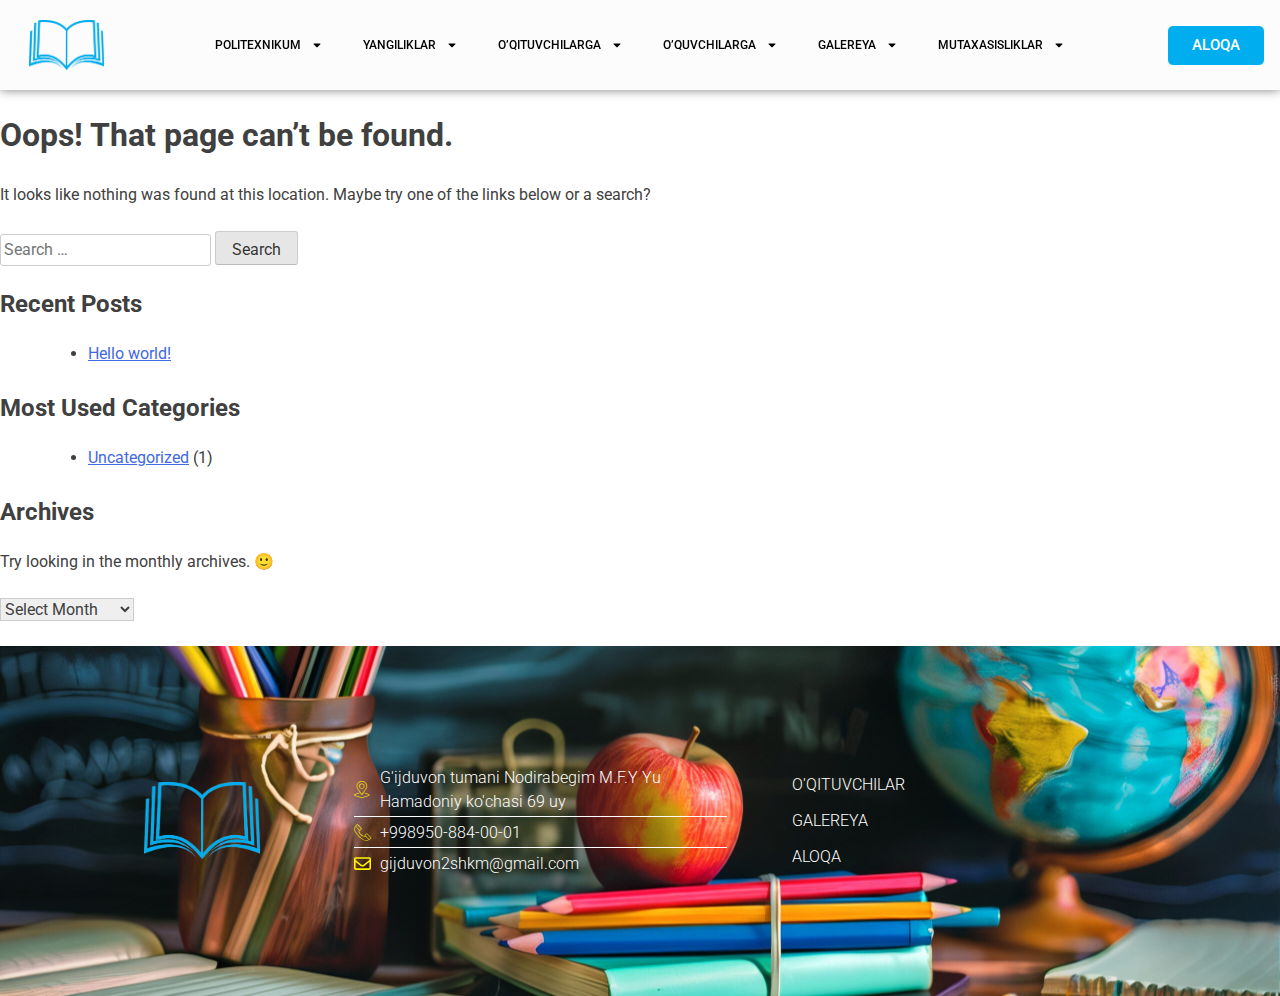
<file: 404/index.html>
<!DOCTYPE html>
<html lang="en-US">
<head>
	<meta charset="UTF-8">
	<meta name="viewport" content="width=device-width, initial-scale=1.0, viewport-fit=cover">		<title>Page not found &#8211; G&#039;ijduvon tuman 2-son Politexnikumi</title>
<meta name="robots" content="noindex, nofollow">
	<style>img:is([sizes="auto" i], [sizes^="auto," i]) { contain-intrinsic-size: 3000px 1500px }</style>
	<link rel="alternate" type="application/rss+xml" title="G&#039;ijduvon tuman 2-son Politexnikumi &raquo; Feed" href="/feed/">
<link rel="alternate" type="application/rss+xml" title="G&#039;ijduvon tuman 2-son Politexnikumi &raquo; Comments Feed" href="/comments/feed/">
<script>
window._wpemojiSettings = {"baseUrl":"https:\/\/s.w.org\/images\/core\/emoji\/15.0.3\/72x72\/","ext":".png","svgUrl":"https:\/\/s.w.org\/images\/core\/emoji\/15.0.3\/svg\/","svgExt":".svg","source":{"concatemoji":"\/wp-includes\/js\/wp-emoji-release.min.js?ver=6.7.1"}};
/*! This file is auto-generated */
!function(i,n){var o,s,e;function c(e){try{var t={supportTests:e,timestamp:(new Date).valueOf()};sessionStorage.setItem(o,JSON.stringify(t))}catch(e){}}function p(e,t,n){e.clearRect(0,0,e.canvas.width,e.canvas.height),e.fillText(t,0,0);var t=new Uint32Array(e.getImageData(0,0,e.canvas.width,e.canvas.height).data),r=(e.clearRect(0,0,e.canvas.width,e.canvas.height),e.fillText(n,0,0),new Uint32Array(e.getImageData(0,0,e.canvas.width,e.canvas.height).data));return t.every(function(e,t){return e===r[t]})}function u(e,t,n){switch(t){case"flag":return n(e,"🏳️‍⚧️","🏳️​⚧️")?!1:!n(e,"🇺🇳","🇺​🇳")&&!n(e,"🏴󠁧󠁢󠁥󠁮󠁧󠁿","🏴​󠁧​󠁢​󠁥​󠁮​󠁧​󠁿");case"emoji":return!n(e,"🐦‍⬛","🐦​⬛")}return!1}function f(e,t,n){var r="undefined"!=typeof WorkerGlobalScope&&self instanceof WorkerGlobalScope?new OffscreenCanvas(300,150):i.createElement("canvas"),a=r.getContext("2d",{willReadFrequently:!0}),o=(a.textBaseline="top",a.font="600 32px Arial",{});return e.forEach(function(e){o[e]=t(a,e,n)}),o}function t(e){var t=i.createElement("script");t.src=e,t.defer=!0,i.head.appendChild(t)}"undefined"!=typeof Promise&&(o="wpEmojiSettingsSupports",s=["flag","emoji"],n.supports={everything:!0,everythingExceptFlag:!0},e=new Promise(function(e){i.addEventListener("DOMContentLoaded",e,{once:!0})}),new Promise(function(t){var n=function(){try{var e=JSON.parse(sessionStorage.getItem(o));if("object"==typeof e&&"number"==typeof e.timestamp&&(new Date).valueOf()<e.timestamp+604800&&"object"==typeof e.supportTests)return e.supportTests}catch(e){}return null}();if(!n){if("undefined"!=typeof Worker&&"undefined"!=typeof OffscreenCanvas&&"undefined"!=typeof URL&&URL.createObjectURL&&"undefined"!=typeof Blob)try{var e="postMessage("+f.toString()+"("+[JSON.stringify(s),u.toString(),p.toString()].join(",")+"));",r=new Blob([e],{type:"text/javascript"}),a=new Worker(URL.createObjectURL(r),{name:"wpTestEmojiSupports"});return void(a.onmessage=function(e){c(n=e.data),a.terminate(),t(n)})}catch(e){}c(n=f(s,u,p))}t(n)}).then(function(e){for(var t in e)n.supports[t]=e[t],n.supports.everything=n.supports.everything&&n.supports[t],"flag"!==t&&(n.supports.everythingExceptFlag=n.supports.everythingExceptFlag&&n.supports[t]);n.supports.everythingExceptFlag=n.supports.everythingExceptFlag&&!n.supports.flag,n.DOMReady=!1,n.readyCallback=function(){n.DOMReady=!0}}).then(function(){return e}).then(function(){var e;n.supports.everything||(n.readyCallback(),(e=n.source||{}).concatemoji?t(e.concatemoji):e.wpemoji&&e.twemoji&&(t(e.twemoji),t(e.wpemoji)))}))}((window,document),window._wpemojiSettings);
</script>
<style id="wp-emoji-styles-inline-css">img.wp-smiley, img.emoji {
		display: inline !important;
		border: none !important;
		box-shadow: none !important;
		height: 1em !important;
		width: 1em !important;
		margin: 0 0.07em !important;
		vertical-align: -0.1em !important;
		background: none !important;
		padding: 0 !important;
	}</style>
<link rel="stylesheet" id="wp-block-library-css" href="/wp-includes/css/dist/block-library/style.min.css?ver=6.7.1" media="all">
<style id="classic-theme-styles-inline-css">/*! This file is auto-generated */
.wp-block-button__link{color:#fff;background-color:#32373c;border-radius:9999px;box-shadow:none;text-decoration:none;padding:calc(.667em + 2px) calc(1.333em + 2px);font-size:1.125em}.wp-block-file__button{background:#32373c;color:#fff;text-decoration:none}</style>
<style id="global-styles-inline-css">:root{--wp--preset--aspect-ratio--square: 1;--wp--preset--aspect-ratio--4-3: 4/3;--wp--preset--aspect-ratio--3-4: 3/4;--wp--preset--aspect-ratio--3-2: 3/2;--wp--preset--aspect-ratio--2-3: 2/3;--wp--preset--aspect-ratio--16-9: 16/9;--wp--preset--aspect-ratio--9-16: 9/16;--wp--preset--color--black: #000000;--wp--preset--color--cyan-bluish-gray: #abb8c3;--wp--preset--color--white: #ffffff;--wp--preset--color--pale-pink: #f78da7;--wp--preset--color--vivid-red: #cf2e2e;--wp--preset--color--luminous-vivid-orange: #ff6900;--wp--preset--color--luminous-vivid-amber: #fcb900;--wp--preset--color--light-green-cyan: #7bdcb5;--wp--preset--color--vivid-green-cyan: #00d084;--wp--preset--color--pale-cyan-blue: #8ed1fc;--wp--preset--color--vivid-cyan-blue: #0693e3;--wp--preset--color--vivid-purple: #9b51e0;--wp--preset--gradient--vivid-cyan-blue-to-vivid-purple: linear-gradient(135deg,rgba(6,147,227,1) 0%,rgb(155,81,224) 100%);--wp--preset--gradient--light-green-cyan-to-vivid-green-cyan: linear-gradient(135deg,rgb(122,220,180) 0%,rgb(0,208,130) 100%);--wp--preset--gradient--luminous-vivid-amber-to-luminous-vivid-orange: linear-gradient(135deg,rgba(252,185,0,1) 0%,rgba(255,105,0,1) 100%);--wp--preset--gradient--luminous-vivid-orange-to-vivid-red: linear-gradient(135deg,rgba(255,105,0,1) 0%,rgb(207,46,46) 100%);--wp--preset--gradient--very-light-gray-to-cyan-bluish-gray: linear-gradient(135deg,rgb(238,238,238) 0%,rgb(169,184,195) 100%);--wp--preset--gradient--cool-to-warm-spectrum: linear-gradient(135deg,rgb(74,234,220) 0%,rgb(151,120,209) 20%,rgb(207,42,186) 40%,rgb(238,44,130) 60%,rgb(251,105,98) 80%,rgb(254,248,76) 100%);--wp--preset--gradient--blush-light-purple: linear-gradient(135deg,rgb(255,206,236) 0%,rgb(152,150,240) 100%);--wp--preset--gradient--blush-bordeaux: linear-gradient(135deg,rgb(254,205,165) 0%,rgb(254,45,45) 50%,rgb(107,0,62) 100%);--wp--preset--gradient--luminous-dusk: linear-gradient(135deg,rgb(255,203,112) 0%,rgb(199,81,192) 50%,rgb(65,88,208) 100%);--wp--preset--gradient--pale-ocean: linear-gradient(135deg,rgb(255,245,203) 0%,rgb(182,227,212) 50%,rgb(51,167,181) 100%);--wp--preset--gradient--electric-grass: linear-gradient(135deg,rgb(202,248,128) 0%,rgb(113,206,126) 100%);--wp--preset--gradient--midnight: linear-gradient(135deg,rgb(2,3,129) 0%,rgb(40,116,252) 100%);--wp--preset--font-size--small: 13px;--wp--preset--font-size--medium: 20px;--wp--preset--font-size--large: 36px;--wp--preset--font-size--x-large: 42px;--wp--preset--spacing--20: 0.44rem;--wp--preset--spacing--30: 0.67rem;--wp--preset--spacing--40: 1rem;--wp--preset--spacing--50: 1.5rem;--wp--preset--spacing--60: 2.25rem;--wp--preset--spacing--70: 3.38rem;--wp--preset--spacing--80: 5.06rem;--wp--preset--shadow--natural: 6px 6px 9px rgba(0, 0, 0, 0.2);--wp--preset--shadow--deep: 12px 12px 50px rgba(0, 0, 0, 0.4);--wp--preset--shadow--sharp: 6px 6px 0px rgba(0, 0, 0, 0.2);--wp--preset--shadow--outlined: 6px 6px 0px -3px rgba(255, 255, 255, 1), 6px 6px rgba(0, 0, 0, 1);--wp--preset--shadow--crisp: 6px 6px 0px rgba(0, 0, 0, 1);}:where(.is-layout-flex){gap: 0.5em;}:where(.is-layout-grid){gap: 0.5em;}body .is-layout-flex{display: flex;}.is-layout-flex{flex-wrap: wrap;align-items: center;}.is-layout-flex > :is(*, div){margin: 0;}body .is-layout-grid{display: grid;}.is-layout-grid > :is(*, div){margin: 0;}:where(.wp-block-columns.is-layout-flex){gap: 2em;}:where(.wp-block-columns.is-layout-grid){gap: 2em;}:where(.wp-block-post-template.is-layout-flex){gap: 1.25em;}:where(.wp-block-post-template.is-layout-grid){gap: 1.25em;}.has-black-color{color: var(--wp--preset--color--black) !important;}.has-cyan-bluish-gray-color{color: var(--wp--preset--color--cyan-bluish-gray) !important;}.has-white-color{color: var(--wp--preset--color--white) !important;}.has-pale-pink-color{color: var(--wp--preset--color--pale-pink) !important;}.has-vivid-red-color{color: var(--wp--preset--color--vivid-red) !important;}.has-luminous-vivid-orange-color{color: var(--wp--preset--color--luminous-vivid-orange) !important;}.has-luminous-vivid-amber-color{color: var(--wp--preset--color--luminous-vivid-amber) !important;}.has-light-green-cyan-color{color: var(--wp--preset--color--light-green-cyan) !important;}.has-vivid-green-cyan-color{color: var(--wp--preset--color--vivid-green-cyan) !important;}.has-pale-cyan-blue-color{color: var(--wp--preset--color--pale-cyan-blue) !important;}.has-vivid-cyan-blue-color{color: var(--wp--preset--color--vivid-cyan-blue) !important;}.has-vivid-purple-color{color: var(--wp--preset--color--vivid-purple) !important;}.has-black-background-color{background-color: var(--wp--preset--color--black) !important;}.has-cyan-bluish-gray-background-color{background-color: var(--wp--preset--color--cyan-bluish-gray) !important;}.has-white-background-color{background-color: var(--wp--preset--color--white) !important;}.has-pale-pink-background-color{background-color: var(--wp--preset--color--pale-pink) !important;}.has-vivid-red-background-color{background-color: var(--wp--preset--color--vivid-red) !important;}.has-luminous-vivid-orange-background-color{background-color: var(--wp--preset--color--luminous-vivid-orange) !important;}.has-luminous-vivid-amber-background-color{background-color: var(--wp--preset--color--luminous-vivid-amber) !important;}.has-light-green-cyan-background-color{background-color: var(--wp--preset--color--light-green-cyan) !important;}.has-vivid-green-cyan-background-color{background-color: var(--wp--preset--color--vivid-green-cyan) !important;}.has-pale-cyan-blue-background-color{background-color: var(--wp--preset--color--pale-cyan-blue) !important;}.has-vivid-cyan-blue-background-color{background-color: var(--wp--preset--color--vivid-cyan-blue) !important;}.has-vivid-purple-background-color{background-color: var(--wp--preset--color--vivid-purple) !important;}.has-black-border-color{border-color: var(--wp--preset--color--black) !important;}.has-cyan-bluish-gray-border-color{border-color: var(--wp--preset--color--cyan-bluish-gray) !important;}.has-white-border-color{border-color: var(--wp--preset--color--white) !important;}.has-pale-pink-border-color{border-color: var(--wp--preset--color--pale-pink) !important;}.has-vivid-red-border-color{border-color: var(--wp--preset--color--vivid-red) !important;}.has-luminous-vivid-orange-border-color{border-color: var(--wp--preset--color--luminous-vivid-orange) !important;}.has-luminous-vivid-amber-border-color{border-color: var(--wp--preset--color--luminous-vivid-amber) !important;}.has-light-green-cyan-border-color{border-color: var(--wp--preset--color--light-green-cyan) !important;}.has-vivid-green-cyan-border-color{border-color: var(--wp--preset--color--vivid-green-cyan) !important;}.has-pale-cyan-blue-border-color{border-color: var(--wp--preset--color--pale-cyan-blue) !important;}.has-vivid-cyan-blue-border-color{border-color: var(--wp--preset--color--vivid-cyan-blue) !important;}.has-vivid-purple-border-color{border-color: var(--wp--preset--color--vivid-purple) !important;}.has-vivid-cyan-blue-to-vivid-purple-gradient-background{background: var(--wp--preset--gradient--vivid-cyan-blue-to-vivid-purple) !important;}.has-light-green-cyan-to-vivid-green-cyan-gradient-background{background: var(--wp--preset--gradient--light-green-cyan-to-vivid-green-cyan) !important;}.has-luminous-vivid-amber-to-luminous-vivid-orange-gradient-background{background: var(--wp--preset--gradient--luminous-vivid-amber-to-luminous-vivid-orange) !important;}.has-luminous-vivid-orange-to-vivid-red-gradient-background{background: var(--wp--preset--gradient--luminous-vivid-orange-to-vivid-red) !important;}.has-very-light-gray-to-cyan-bluish-gray-gradient-background{background: var(--wp--preset--gradient--very-light-gray-to-cyan-bluish-gray) !important;}.has-cool-to-warm-spectrum-gradient-background{background: var(--wp--preset--gradient--cool-to-warm-spectrum) !important;}.has-blush-light-purple-gradient-background{background: var(--wp--preset--gradient--blush-light-purple) !important;}.has-blush-bordeaux-gradient-background{background: var(--wp--preset--gradient--blush-bordeaux) !important;}.has-luminous-dusk-gradient-background{background: var(--wp--preset--gradient--luminous-dusk) !important;}.has-pale-ocean-gradient-background{background: var(--wp--preset--gradient--pale-ocean) !important;}.has-electric-grass-gradient-background{background: var(--wp--preset--gradient--electric-grass) !important;}.has-midnight-gradient-background{background: var(--wp--preset--gradient--midnight) !important;}.has-small-font-size{font-size: var(--wp--preset--font-size--small) !important;}.has-medium-font-size{font-size: var(--wp--preset--font-size--medium) !important;}.has-large-font-size{font-size: var(--wp--preset--font-size--large) !important;}.has-x-large-font-size{font-size: var(--wp--preset--font-size--x-large) !important;}
:where(.wp-block-post-template.is-layout-flex){gap: 1.25em;}:where(.wp-block-post-template.is-layout-grid){gap: 1.25em;}
:where(.wp-block-columns.is-layout-flex){gap: 2em;}:where(.wp-block-columns.is-layout-grid){gap: 2em;}
:root :where(.wp-block-pullquote){font-size: 1.5em;line-height: 1.6;}</style>
<link rel="stylesheet" id="heeader-style-css" href="/wp-content/themes/heeader/style.css?ver=1.0.0" media="all">
<link rel="stylesheet" id="e-animation-fadeInLeft-css" href="/wp-content/plugins/elementor/assets/lib/animations/styles/fadeInLeft.min.css?ver=3.26.3" media="all">
<link rel="stylesheet" id="elementor-frontend-css" href="/wp-content/plugins/elementor/assets/css/frontend.min.css?ver=3.26.3" media="all">
<style id="elementor-frontend-inline-css">@-webkit-keyframes ha_fadeIn{0%{opacity:0}to{opacity:1}}@keyframes ha_fadeIn{0%{opacity:0}to{opacity:1}}@-webkit-keyframes ha_zoomIn{0%{opacity:0;-webkit-transform:scale3d(.3,.3,.3);transform:scale3d(.3,.3,.3)}50%{opacity:1}}@keyframes ha_zoomIn{0%{opacity:0;-webkit-transform:scale3d(.3,.3,.3);transform:scale3d(.3,.3,.3)}50%{opacity:1}}@-webkit-keyframes ha_rollIn{0%{opacity:0;-webkit-transform:translate3d(-100%,0,0) rotate3d(0,0,1,-120deg);transform:translate3d(-100%,0,0) rotate3d(0,0,1,-120deg)}to{opacity:1}}@keyframes ha_rollIn{0%{opacity:0;-webkit-transform:translate3d(-100%,0,0) rotate3d(0,0,1,-120deg);transform:translate3d(-100%,0,0) rotate3d(0,0,1,-120deg)}to{opacity:1}}@-webkit-keyframes ha_bounce{0%,20%,53%,to{-webkit-animation-timing-function:cubic-bezier(.215,.61,.355,1);animation-timing-function:cubic-bezier(.215,.61,.355,1)}40%,43%{-webkit-transform:translate3d(0,-30px,0) scaleY(1.1);transform:translate3d(0,-30px,0) scaleY(1.1);-webkit-animation-timing-function:cubic-bezier(.755,.05,.855,.06);animation-timing-function:cubic-bezier(.755,.05,.855,.06)}70%{-webkit-transform:translate3d(0,-15px,0) scaleY(1.05);transform:translate3d(0,-15px,0) scaleY(1.05);-webkit-animation-timing-function:cubic-bezier(.755,.05,.855,.06);animation-timing-function:cubic-bezier(.755,.05,.855,.06)}80%{-webkit-transition-timing-function:cubic-bezier(.215,.61,.355,1);transition-timing-function:cubic-bezier(.215,.61,.355,1);-webkit-transform:translate3d(0,0,0) scaleY(.95);transform:translate3d(0,0,0) scaleY(.95)}90%{-webkit-transform:translate3d(0,-4px,0) scaleY(1.02);transform:translate3d(0,-4px,0) scaleY(1.02)}}@keyframes ha_bounce{0%,20%,53%,to{-webkit-animation-timing-function:cubic-bezier(.215,.61,.355,1);animation-timing-function:cubic-bezier(.215,.61,.355,1)}40%,43%{-webkit-transform:translate3d(0,-30px,0) scaleY(1.1);transform:translate3d(0,-30px,0) scaleY(1.1);-webkit-animation-timing-function:cubic-bezier(.755,.05,.855,.06);animation-timing-function:cubic-bezier(.755,.05,.855,.06)}70%{-webkit-transform:translate3d(0,-15px,0) scaleY(1.05);transform:translate3d(0,-15px,0) scaleY(1.05);-webkit-animation-timing-function:cubic-bezier(.755,.05,.855,.06);animation-timing-function:cubic-bezier(.755,.05,.855,.06)}80%{-webkit-transition-timing-function:cubic-bezier(.215,.61,.355,1);transition-timing-function:cubic-bezier(.215,.61,.355,1);-webkit-transform:translate3d(0,0,0) scaleY(.95);transform:translate3d(0,0,0) scaleY(.95)}90%{-webkit-transform:translate3d(0,-4px,0) scaleY(1.02);transform:translate3d(0,-4px,0) scaleY(1.02)}}@-webkit-keyframes ha_bounceIn{0%,20%,40%,60%,80%,to{-webkit-animation-timing-function:cubic-bezier(.215,.61,.355,1);animation-timing-function:cubic-bezier(.215,.61,.355,1)}0%{opacity:0;-webkit-transform:scale3d(.3,.3,.3);transform:scale3d(.3,.3,.3)}20%{-webkit-transform:scale3d(1.1,1.1,1.1);transform:scale3d(1.1,1.1,1.1)}40%{-webkit-transform:scale3d(.9,.9,.9);transform:scale3d(.9,.9,.9)}60%{opacity:1;-webkit-transform:scale3d(1.03,1.03,1.03);transform:scale3d(1.03,1.03,1.03)}80%{-webkit-transform:scale3d(.97,.97,.97);transform:scale3d(.97,.97,.97)}to{opacity:1}}@keyframes ha_bounceIn{0%,20%,40%,60%,80%,to{-webkit-animation-timing-function:cubic-bezier(.215,.61,.355,1);animation-timing-function:cubic-bezier(.215,.61,.355,1)}0%{opacity:0;-webkit-transform:scale3d(.3,.3,.3);transform:scale3d(.3,.3,.3)}20%{-webkit-transform:scale3d(1.1,1.1,1.1);transform:scale3d(1.1,1.1,1.1)}40%{-webkit-transform:scale3d(.9,.9,.9);transform:scale3d(.9,.9,.9)}60%{opacity:1;-webkit-transform:scale3d(1.03,1.03,1.03);transform:scale3d(1.03,1.03,1.03)}80%{-webkit-transform:scale3d(.97,.97,.97);transform:scale3d(.97,.97,.97)}to{opacity:1}}@-webkit-keyframes ha_flipInX{0%{opacity:0;-webkit-transform:perspective(400px) rotate3d(1,0,0,90deg);transform:perspective(400px) rotate3d(1,0,0,90deg);-webkit-animation-timing-function:ease-in;animation-timing-function:ease-in}40%{-webkit-transform:perspective(400px) rotate3d(1,0,0,-20deg);transform:perspective(400px) rotate3d(1,0,0,-20deg);-webkit-animation-timing-function:ease-in;animation-timing-function:ease-in}60%{opacity:1;-webkit-transform:perspective(400px) rotate3d(1,0,0,10deg);transform:perspective(400px) rotate3d(1,0,0,10deg)}80%{-webkit-transform:perspective(400px) rotate3d(1,0,0,-5deg);transform:perspective(400px) rotate3d(1,0,0,-5deg)}}@keyframes ha_flipInX{0%{opacity:0;-webkit-transform:perspective(400px) rotate3d(1,0,0,90deg);transform:perspective(400px) rotate3d(1,0,0,90deg);-webkit-animation-timing-function:ease-in;animation-timing-function:ease-in}40%{-webkit-transform:perspective(400px) rotate3d(1,0,0,-20deg);transform:perspective(400px) rotate3d(1,0,0,-20deg);-webkit-animation-timing-function:ease-in;animation-timing-function:ease-in}60%{opacity:1;-webkit-transform:perspective(400px) rotate3d(1,0,0,10deg);transform:perspective(400px) rotate3d(1,0,0,10deg)}80%{-webkit-transform:perspective(400px) rotate3d(1,0,0,-5deg);transform:perspective(400px) rotate3d(1,0,0,-5deg)}}@-webkit-keyframes ha_flipInY{0%{opacity:0;-webkit-transform:perspective(400px) rotate3d(0,1,0,90deg);transform:perspective(400px) rotate3d(0,1,0,90deg);-webkit-animation-timing-function:ease-in;animation-timing-function:ease-in}40%{-webkit-transform:perspective(400px) rotate3d(0,1,0,-20deg);transform:perspective(400px) rotate3d(0,1,0,-20deg);-webkit-animation-timing-function:ease-in;animation-timing-function:ease-in}60%{opacity:1;-webkit-transform:perspective(400px) rotate3d(0,1,0,10deg);transform:perspective(400px) rotate3d(0,1,0,10deg)}80%{-webkit-transform:perspective(400px) rotate3d(0,1,0,-5deg);transform:perspective(400px) rotate3d(0,1,0,-5deg)}}@keyframes ha_flipInY{0%{opacity:0;-webkit-transform:perspective(400px) rotate3d(0,1,0,90deg);transform:perspective(400px) rotate3d(0,1,0,90deg);-webkit-animation-timing-function:ease-in;animation-timing-function:ease-in}40%{-webkit-transform:perspective(400px) rotate3d(0,1,0,-20deg);transform:perspective(400px) rotate3d(0,1,0,-20deg);-webkit-animation-timing-function:ease-in;animation-timing-function:ease-in}60%{opacity:1;-webkit-transform:perspective(400px) rotate3d(0,1,0,10deg);transform:perspective(400px) rotate3d(0,1,0,10deg)}80%{-webkit-transform:perspective(400px) rotate3d(0,1,0,-5deg);transform:perspective(400px) rotate3d(0,1,0,-5deg)}}@-webkit-keyframes ha_swing{20%{-webkit-transform:rotate3d(0,0,1,15deg);transform:rotate3d(0,0,1,15deg)}40%{-webkit-transform:rotate3d(0,0,1,-10deg);transform:rotate3d(0,0,1,-10deg)}60%{-webkit-transform:rotate3d(0,0,1,5deg);transform:rotate3d(0,0,1,5deg)}80%{-webkit-transform:rotate3d(0,0,1,-5deg);transform:rotate3d(0,0,1,-5deg)}}@keyframes ha_swing{20%{-webkit-transform:rotate3d(0,0,1,15deg);transform:rotate3d(0,0,1,15deg)}40%{-webkit-transform:rotate3d(0,0,1,-10deg);transform:rotate3d(0,0,1,-10deg)}60%{-webkit-transform:rotate3d(0,0,1,5deg);transform:rotate3d(0,0,1,5deg)}80%{-webkit-transform:rotate3d(0,0,1,-5deg);transform:rotate3d(0,0,1,-5deg)}}@-webkit-keyframes ha_slideInDown{0%{visibility:visible;-webkit-transform:translate3d(0,-100%,0);transform:translate3d(0,-100%,0)}}@keyframes ha_slideInDown{0%{visibility:visible;-webkit-transform:translate3d(0,-100%,0);transform:translate3d(0,-100%,0)}}@-webkit-keyframes ha_slideInUp{0%{visibility:visible;-webkit-transform:translate3d(0,100%,0);transform:translate3d(0,100%,0)}}@keyframes ha_slideInUp{0%{visibility:visible;-webkit-transform:translate3d(0,100%,0);transform:translate3d(0,100%,0)}}@-webkit-keyframes ha_slideInLeft{0%{visibility:visible;-webkit-transform:translate3d(-100%,0,0);transform:translate3d(-100%,0,0)}}@keyframes ha_slideInLeft{0%{visibility:visible;-webkit-transform:translate3d(-100%,0,0);transform:translate3d(-100%,0,0)}}@-webkit-keyframes ha_slideInRight{0%{visibility:visible;-webkit-transform:translate3d(100%,0,0);transform:translate3d(100%,0,0)}}@keyframes ha_slideInRight{0%{visibility:visible;-webkit-transform:translate3d(100%,0,0);transform:translate3d(100%,0,0)}}.ha_fadeIn{-webkit-animation-name:ha_fadeIn;animation-name:ha_fadeIn}.ha_zoomIn{-webkit-animation-name:ha_zoomIn;animation-name:ha_zoomIn}.ha_rollIn{-webkit-animation-name:ha_rollIn;animation-name:ha_rollIn}.ha_bounce{-webkit-transform-origin:center bottom;-ms-transform-origin:center bottom;transform-origin:center bottom;-webkit-animation-name:ha_bounce;animation-name:ha_bounce}.ha_bounceIn{-webkit-animation-name:ha_bounceIn;animation-name:ha_bounceIn;-webkit-animation-duration:.75s;-webkit-animation-duration:calc(var(--animate-duration)*.75);animation-duration:.75s;animation-duration:calc(var(--animate-duration)*.75)}.ha_flipInX,.ha_flipInY{-webkit-animation-name:ha_flipInX;animation-name:ha_flipInX;-webkit-backface-visibility:visible!important;backface-visibility:visible!important}.ha_flipInY{-webkit-animation-name:ha_flipInY;animation-name:ha_flipInY}.ha_swing{-webkit-transform-origin:top center;-ms-transform-origin:top center;transform-origin:top center;-webkit-animation-name:ha_swing;animation-name:ha_swing}.ha_slideInDown{-webkit-animation-name:ha_slideInDown;animation-name:ha_slideInDown}.ha_slideInUp{-webkit-animation-name:ha_slideInUp;animation-name:ha_slideInUp}.ha_slideInLeft{-webkit-animation-name:ha_slideInLeft;animation-name:ha_slideInLeft}.ha_slideInRight{-webkit-animation-name:ha_slideInRight;animation-name:ha_slideInRight}.ha-css-transform-yes{-webkit-transition-duration:var(--ha-tfx-transition-duration, .2s);transition-duration:var(--ha-tfx-transition-duration, .2s);-webkit-transition-property:-webkit-transform;transition-property:transform;transition-property:transform,-webkit-transform;-webkit-transform:translate(var(--ha-tfx-translate-x, 0),var(--ha-tfx-translate-y, 0)) scale(var(--ha-tfx-scale-x, 1),var(--ha-tfx-scale-y, 1)) skew(var(--ha-tfx-skew-x, 0),var(--ha-tfx-skew-y, 0)) rotateX(var(--ha-tfx-rotate-x, 0)) rotateY(var(--ha-tfx-rotate-y, 0)) rotateZ(var(--ha-tfx-rotate-z, 0));transform:translate(var(--ha-tfx-translate-x, 0),var(--ha-tfx-translate-y, 0)) scale(var(--ha-tfx-scale-x, 1),var(--ha-tfx-scale-y, 1)) skew(var(--ha-tfx-skew-x, 0),var(--ha-tfx-skew-y, 0)) rotateX(var(--ha-tfx-rotate-x, 0)) rotateY(var(--ha-tfx-rotate-y, 0)) rotateZ(var(--ha-tfx-rotate-z, 0))}.ha-css-transform-yes:hover{-webkit-transform:translate(var(--ha-tfx-translate-x-hover, var(--ha-tfx-translate-x, 0)),var(--ha-tfx-translate-y-hover, var(--ha-tfx-translate-y, 0))) scale(var(--ha-tfx-scale-x-hover, var(--ha-tfx-scale-x, 1)),var(--ha-tfx-scale-y-hover, var(--ha-tfx-scale-y, 1))) skew(var(--ha-tfx-skew-x-hover, var(--ha-tfx-skew-x, 0)),var(--ha-tfx-skew-y-hover, var(--ha-tfx-skew-y, 0))) rotateX(var(--ha-tfx-rotate-x-hover, var(--ha-tfx-rotate-x, 0))) rotateY(var(--ha-tfx-rotate-y-hover, var(--ha-tfx-rotate-y, 0))) rotateZ(var(--ha-tfx-rotate-z-hover, var(--ha-tfx-rotate-z, 0)));transform:translate(var(--ha-tfx-translate-x-hover, var(--ha-tfx-translate-x, 0)),var(--ha-tfx-translate-y-hover, var(--ha-tfx-translate-y, 0))) scale(var(--ha-tfx-scale-x-hover, var(--ha-tfx-scale-x, 1)),var(--ha-tfx-scale-y-hover, var(--ha-tfx-scale-y, 1))) skew(var(--ha-tfx-skew-x-hover, var(--ha-tfx-skew-x, 0)),var(--ha-tfx-skew-y-hover, var(--ha-tfx-skew-y, 0))) rotateX(var(--ha-tfx-rotate-x-hover, var(--ha-tfx-rotate-x, 0))) rotateY(var(--ha-tfx-rotate-y-hover, var(--ha-tfx-rotate-y, 0))) rotateZ(var(--ha-tfx-rotate-z-hover, var(--ha-tfx-rotate-z, 0)))}.happy-addon>.elementor-widget-container{word-wrap:break-word;overflow-wrap:break-word}.happy-addon>.elementor-widget-container,.happy-addon>.elementor-widget-container *{-webkit-box-sizing:border-box;box-sizing:border-box}.happy-addon p:empty{display:none}.happy-addon .elementor-inline-editing{min-height:auto!important}.happy-addon-pro img{max-width:100%;height:auto;-o-object-fit:cover;object-fit:cover}.ha-screen-reader-text{position:absolute;overflow:hidden;clip:rect(1px,1px,1px,1px);margin:-1px;padding:0;width:1px;height:1px;border:0;word-wrap:normal!important;-webkit-clip-path:inset(50%);clip-path:inset(50%)}.ha-has-bg-overlay>.elementor-widget-container{position:relative;z-index:1}.ha-has-bg-overlay>.elementor-widget-container:before{position:absolute;top:0;left:0;z-index:-1;width:100%;height:100%;content:""}.ha-popup--is-enabled .ha-js-popup,.ha-popup--is-enabled .ha-js-popup img{cursor:-webkit-zoom-in!important;cursor:zoom-in!important}.mfp-wrap .mfp-arrow,.mfp-wrap .mfp-close{background-color:transparent}.mfp-wrap .mfp-arrow:focus,.mfp-wrap .mfp-close:focus{outline-width:thin}.ha-advanced-tooltip-enable{position:relative;cursor:pointer;--ha-tooltip-arrow-color:black;--ha-tooltip-arrow-distance:0}.ha-advanced-tooltip-enable .ha-advanced-tooltip-content{position:absolute;z-index:999;display:none;padding:5px 0;width:120px;height:auto;border-radius:6px;background-color:#000;color:#fff;text-align:center;opacity:0}.ha-advanced-tooltip-enable .ha-advanced-tooltip-content::after{position:absolute;border-width:5px;border-style:solid;content:""}.ha-advanced-tooltip-enable .ha-advanced-tooltip-content.no-arrow::after{visibility:hidden}.ha-advanced-tooltip-enable .ha-advanced-tooltip-content.show{display:inline-block;opacity:1}.ha-advanced-tooltip-enable.ha-advanced-tooltip-top .ha-advanced-tooltip-content,body[data-elementor-device-mode=tablet] .ha-advanced-tooltip-enable.ha-advanced-tooltip-tablet-top .ha-advanced-tooltip-content{top:unset;right:0;bottom:calc(101% + var(--ha-tooltip-arrow-distance));left:0;margin:0 auto}.ha-advanced-tooltip-enable.ha-advanced-tooltip-top .ha-advanced-tooltip-content::after,body[data-elementor-device-mode=tablet] .ha-advanced-tooltip-enable.ha-advanced-tooltip-tablet-top .ha-advanced-tooltip-content::after{top:100%;right:unset;bottom:unset;left:50%;border-color:var(--ha-tooltip-arrow-color) transparent transparent transparent;-webkit-transform:translateX(-50%);-ms-transform:translateX(-50%);transform:translateX(-50%)}.ha-advanced-tooltip-enable.ha-advanced-tooltip-bottom .ha-advanced-tooltip-content,body[data-elementor-device-mode=tablet] .ha-advanced-tooltip-enable.ha-advanced-tooltip-tablet-bottom .ha-advanced-tooltip-content{top:calc(101% + var(--ha-tooltip-arrow-distance));right:0;bottom:unset;left:0;margin:0 auto}.ha-advanced-tooltip-enable.ha-advanced-tooltip-bottom .ha-advanced-tooltip-content::after,body[data-elementor-device-mode=tablet] .ha-advanced-tooltip-enable.ha-advanced-tooltip-tablet-bottom .ha-advanced-tooltip-content::after{top:unset;right:unset;bottom:100%;left:50%;border-color:transparent transparent var(--ha-tooltip-arrow-color) transparent;-webkit-transform:translateX(-50%);-ms-transform:translateX(-50%);transform:translateX(-50%)}.ha-advanced-tooltip-enable.ha-advanced-tooltip-left .ha-advanced-tooltip-content,body[data-elementor-device-mode=tablet] .ha-advanced-tooltip-enable.ha-advanced-tooltip-tablet-left .ha-advanced-tooltip-content{top:50%;right:calc(101% + var(--ha-tooltip-arrow-distance));bottom:unset;left:unset;-webkit-transform:translateY(-50%);-ms-transform:translateY(-50%);transform:translateY(-50%)}.ha-advanced-tooltip-enable.ha-advanced-tooltip-left .ha-advanced-tooltip-content::after,body[data-elementor-device-mode=tablet] .ha-advanced-tooltip-enable.ha-advanced-tooltip-tablet-left .ha-advanced-tooltip-content::after{top:50%;right:unset;bottom:unset;left:100%;border-color:transparent transparent transparent var(--ha-tooltip-arrow-color);-webkit-transform:translateY(-50%);-ms-transform:translateY(-50%);transform:translateY(-50%)}.ha-advanced-tooltip-enable.ha-advanced-tooltip-right .ha-advanced-tooltip-content,body[data-elementor-device-mode=tablet] .ha-advanced-tooltip-enable.ha-advanced-tooltip-tablet-right .ha-advanced-tooltip-content{top:50%;right:unset;bottom:unset;left:calc(101% + var(--ha-tooltip-arrow-distance));-webkit-transform:translateY(-50%);-ms-transform:translateY(-50%);transform:translateY(-50%)}.ha-advanced-tooltip-enable.ha-advanced-tooltip-right .ha-advanced-tooltip-content::after,body[data-elementor-device-mode=tablet] .ha-advanced-tooltip-enable.ha-advanced-tooltip-tablet-right .ha-advanced-tooltip-content::after{top:50%;right:100%;bottom:unset;left:unset;border-color:transparent var(--ha-tooltip-arrow-color) transparent transparent;-webkit-transform:translateY(-50%);-ms-transform:translateY(-50%);transform:translateY(-50%)}body[data-elementor-device-mode=mobile] .ha-advanced-tooltip-enable.ha-advanced-tooltip-mobile-top .ha-advanced-tooltip-content{top:unset;right:0;bottom:calc(101% + var(--ha-tooltip-arrow-distance));left:0;margin:0 auto}body[data-elementor-device-mode=mobile] .ha-advanced-tooltip-enable.ha-advanced-tooltip-mobile-top .ha-advanced-tooltip-content::after{top:100%;right:unset;bottom:unset;left:50%;border-color:var(--ha-tooltip-arrow-color) transparent transparent transparent;-webkit-transform:translateX(-50%);-ms-transform:translateX(-50%);transform:translateX(-50%)}body[data-elementor-device-mode=mobile] .ha-advanced-tooltip-enable.ha-advanced-tooltip-mobile-bottom .ha-advanced-tooltip-content{top:calc(101% + var(--ha-tooltip-arrow-distance));right:0;bottom:unset;left:0;margin:0 auto}body[data-elementor-device-mode=mobile] .ha-advanced-tooltip-enable.ha-advanced-tooltip-mobile-bottom .ha-advanced-tooltip-content::after{top:unset;right:unset;bottom:100%;left:50%;border-color:transparent transparent var(--ha-tooltip-arrow-color) transparent;-webkit-transform:translateX(-50%);-ms-transform:translateX(-50%);transform:translateX(-50%)}body[data-elementor-device-mode=mobile] .ha-advanced-tooltip-enable.ha-advanced-tooltip-mobile-left .ha-advanced-tooltip-content{top:50%;right:calc(101% + var(--ha-tooltip-arrow-distance));bottom:unset;left:unset;-webkit-transform:translateY(-50%);-ms-transform:translateY(-50%);transform:translateY(-50%)}body[data-elementor-device-mode=mobile] .ha-advanced-tooltip-enable.ha-advanced-tooltip-mobile-left .ha-advanced-tooltip-content::after{top:50%;right:unset;bottom:unset;left:100%;border-color:transparent transparent transparent var(--ha-tooltip-arrow-color);-webkit-transform:translateY(-50%);-ms-transform:translateY(-50%);transform:translateY(-50%)}body[data-elementor-device-mode=mobile] .ha-advanced-tooltip-enable.ha-advanced-tooltip-mobile-right .ha-advanced-tooltip-content{top:50%;right:unset;bottom:unset;left:calc(101% + var(--ha-tooltip-arrow-distance));-webkit-transform:translateY(-50%);-ms-transform:translateY(-50%);transform:translateY(-50%)}body[data-elementor-device-mode=mobile] .ha-advanced-tooltip-enable.ha-advanced-tooltip-mobile-right .ha-advanced-tooltip-content::after{top:50%;right:100%;bottom:unset;left:unset;border-color:transparent var(--ha-tooltip-arrow-color) transparent transparent;-webkit-transform:translateY(-50%);-ms-transform:translateY(-50%);transform:translateY(-50%)}body.elementor-editor-active .happy-addon.ha-gravityforms .gform_wrapper{display:block!important}.ha-scroll-to-top-wrap.ha-scroll-to-top-hide{display:none}.ha-scroll-to-top-wrap.edit-mode,.ha-scroll-to-top-wrap.single-page-off{display:none!important}.ha-scroll-to-top-button{position:fixed;right:15px;bottom:15px;z-index:9999;display:-webkit-box;display:-webkit-flex;display:-ms-flexbox;display:flex;-webkit-box-align:center;-webkit-align-items:center;align-items:center;-ms-flex-align:center;-webkit-box-pack:center;-ms-flex-pack:center;-webkit-justify-content:center;justify-content:center;width:50px;height:50px;border-radius:50px;background-color:#5636d1;color:#fff;text-align:center;opacity:1;cursor:pointer;-webkit-transition:all .3s;transition:all .3s}.ha-scroll-to-top-button i{color:#fff;font-size:16px}.ha-scroll-to-top-button:hover{background-color:#e2498a}</style>
<link rel="stylesheet" id="widget-image-css" href="/wp-content/plugins/elementor/assets/css/widget-image.min.css?ver=3.26.3" media="all">
<link rel="stylesheet" id="e-animation-fadeInDown-css" href="/wp-content/plugins/elementor/assets/lib/animations/styles/fadeInDown.min.css?ver=3.26.3" media="all">
<link rel="stylesheet" id="widget-nav-menu-css" href="/wp-content/plugins/elementor-pro/assets/css/widget-nav-menu.min.css?ver=3.25.4" media="all">
<link rel="stylesheet" id="e-animation-fadeInRight-css" href="/wp-content/plugins/elementor/assets/lib/animations/styles/fadeInRight.min.css?ver=3.26.3" media="all">
<link rel="stylesheet" id="widget-icon-list-css" href="/wp-content/plugins/elementor/assets/css/widget-icon-list.min.css?ver=3.26.3" media="all">
<link rel="stylesheet" id="widget-heading-css" href="/wp-content/plugins/elementor/assets/css/widget-heading.min.css?ver=3.26.3" media="all">
<link rel="stylesheet" id="e-animation-fadeInUp-css" href="/wp-content/plugins/elementor/assets/lib/animations/styles/fadeInUp.min.css?ver=3.26.3" media="all">
<link rel="stylesheet" id="elementor-post-7-css" href="/wp-content/uploads/elementor/css/post-7.css?ver=1735126585" media="all">
<link rel="stylesheet" id="e-popup-style-css" href="/wp-content/plugins/elementor-pro/assets/css/conditionals/popup.min.css?ver=3.25.4" media="all">
<link rel="stylesheet" id="font-awesome-5-all-css" href="/wp-content/plugins/elementor/assets/lib/font-awesome/css/all.min.css?ver=3.26.3" media="all">
<link rel="stylesheet" id="font-awesome-4-shim-css" href="/wp-content/plugins/elementor/assets/lib/font-awesome/css/v4-shims.min.css?ver=3.26.3" media="all">
<link rel="stylesheet" id="elementor-post-315-css" href="/wp-content/uploads/elementor/css/post-315.css?ver=1735126585" media="all">
<link rel="stylesheet" id="happy-icons-css" href="/wp-content/plugins/happy-elementor-addons/assets/fonts/style.min.css?ver=3.14.1" media="all">
<link rel="stylesheet" id="font-awesome-css" href="/wp-content/plugins/elementor/assets/lib/font-awesome/css/font-awesome.min.css?ver=4.7.0" media="all">
<link rel="stylesheet" id="elementor-post-103-css" href="/wp-content/uploads/elementor/css/post-103.css?ver=1735126585" media="all">
<link rel="stylesheet" id="google-fonts-1-css" href="https://fonts.googleapis.com/css?family=Roboto%3A100%2C100italic%2C200%2C200italic%2C300%2C300italic%2C400%2C400italic%2C500%2C500italic%2C600%2C600italic%2C700%2C700italic%2C800%2C800italic%2C900%2C900italic%7CRoboto+Slab%3A100%2C100italic%2C200%2C200italic%2C300%2C300italic%2C400%2C400italic%2C500%2C500italic%2C600%2C600italic%2C700%2C700italic%2C800%2C800italic%2C900%2C900italic&#038;display=swap&#038;ver=6.7.1" media="all">
<link rel="stylesheet" id="elementor-icons-shared-0-css" href="/wp-content/plugins/happy-elementor-addons/assets/fonts/style.min.css?ver=3.14.1" media="all">
<link rel="stylesheet" id="elementor-icons-happy-icons-css" href="/wp-content/plugins/happy-elementor-addons/assets/fonts/style.min.css?ver=3.14.1" media="all">
<link rel="preconnect" href="https://fonts.gstatic.com/" crossorigin>
<script src="/wp-includes/js/jquery/jquery.min.js?ver=3.7.1" id="jquery-core-js"></script>
<script src="/wp-includes/js/jquery/jquery-migrate.min.js?ver=3.4.1" id="jquery-migrate-js"></script>
<script src="/wp-content/plugins/elementor/assets/lib/font-awesome/js/v4-shims.min.js?ver=3.26.3" id="font-awesome-4-shim-js"></script>
<link rel="https://api.w.org/" href="/wp-json/">
<link rel="EditURI" type="application/rsd+xml" title="RSD" href="/xmlrpc.php?rsd">
<meta name="generator" content="WordPress 6.7.1">
<meta name="generator" content="Elementor 3.26.3; features: e_font_icon_svg, additional_custom_breakpoints, e_element_cache; settings: css_print_method-external, google_font-enabled, font_display-swap">
			<style>.e-con.e-parent:nth-of-type(n+4):not(.e-lazyloaded):not(.e-no-lazyload),
				.e-con.e-parent:nth-of-type(n+4):not(.e-lazyloaded):not(.e-no-lazyload) * {
					background-image: none !important;
				}
				@media screen and (max-height: 1024px) {
					.e-con.e-parent:nth-of-type(n+3):not(.e-lazyloaded):not(.e-no-lazyload),
					.e-con.e-parent:nth-of-type(n+3):not(.e-lazyloaded):not(.e-no-lazyload) * {
						background-image: none !important;
					}
				}
				@media screen and (max-height: 640px) {
					.e-con.e-parent:nth-of-type(n+2):not(.e-lazyloaded):not(.e-no-lazyload),
					.e-con.e-parent:nth-of-type(n+2):not(.e-lazyloaded):not(.e-no-lazyload) * {
						background-image: none !important;
					}
				}</style>
			<link rel="icon" href="/wp-content/uploads/2024/11/photo_2024-11-30_10-13-03-removebg-preview-150x150.png" sizes="32x32">
<link rel="icon" href="/wp-content/uploads/2024/11/photo_2024-11-30_10-13-03-removebg-preview.png" sizes="192x192">
<link rel="apple-touch-icon" href="/wp-content/uploads/2024/11/photo_2024-11-30_10-13-03-removebg-preview.png">
<meta name="msapplication-TileImage" content="/wp-content/uploads/2024/11/photo_2024-11-30_10-13-03-removebg-preview.png">
</head>
<body class="error404 wp-custom-logo hfeed elementor-default elementor-kit-7">
		<div data-elementor-type="header" data-elementor-id="315" class="elementor elementor-315 elementor-location-header" data-elementor-post-type="elementor_library">
			<div class="elementor-element elementor-element-06cf0dd e-con-full e-flex e-con e-parent" data-id="06cf0dd" data-element_type="container" data-settings="{&quot;sticky&quot;:&quot;top&quot;,&quot;background_background&quot;:&quot;classic&quot;,&quot;_ha_eqh_enable&quot;:false,&quot;sticky_on&quot;:[&quot;desktop&quot;,&quot;tablet&quot;,&quot;mobile&quot;],&quot;sticky_offset&quot;:0,&quot;sticky_effects_offset&quot;:0,&quot;sticky_anchor_link_offset&quot;:0}">
		<div class="elementor-element elementor-element-e73c811 e-con-full e-flex e-con e-child" data-id="e73c811" data-element_type="container" data-settings="{&quot;_ha_eqh_enable&quot;:false}">
				<div class="elementor-element elementor-element-5969fdd elementor-widget__width-initial elementor-widget-tablet__width-initial elementor-invisible elementor-widget elementor-widget-theme-site-logo elementor-widget-image" data-id="5969fdd" data-element_type="widget" data-settings="{&quot;_animation&quot;:&quot;fadeInLeft&quot;}" data-widget_type="theme-site-logo.default">
				<div class="elementor-widget-container">
											<a href="/">
			<img fetchpriority="high" width="611" height="409" src="/wp-content/uploads/2024/11/photo_2024-11-30_10-13-03-removebg-preview.png" class="attachment-full size-full wp-image-98" alt="" srcset="/wp-content/uploads/2024/11/photo_2024-11-30_10-13-03-removebg-preview.png 611w, /wp-content/uploads/2024/11/photo_2024-11-30_10-13-03-removebg-preview-300x201.png 300w" sizes="(max-width: 611px) 100vw, 611px">				</a>
											</div>
				</div>
				</div>
		<div class="elementor-element elementor-element-6c6feae e-con-full e-flex e-con e-child" data-id="6c6feae" data-element_type="container" data-settings="{&quot;_ha_eqh_enable&quot;:false}">
				<div class="elementor-element elementor-element-0d9cc9b elementor-nav-menu--stretch elementor-nav-menu--dropdown-tablet elementor-nav-menu__text-align-aside elementor-nav-menu--toggle elementor-nav-menu--burger elementor-invisible elementor-widget elementor-widget-nav-menu" data-id="0d9cc9b" data-element_type="widget" data-settings="{&quot;full_width&quot;:&quot;stretch&quot;,&quot;_animation&quot;:&quot;fadeInDown&quot;,&quot;layout&quot;:&quot;horizontal&quot;,&quot;submenu_icon&quot;:{&quot;value&quot;:&quot;&lt;svg class=\&quot;e-font-icon-svg e-fas-caret-down\&quot; viewBox=\&quot;0 0 320 512\&quot; xmlns=\&quot;http:\/\/www.w3.org\/2000\/svg\&quot;&gt;&lt;path d=\&quot;M31.3 192h257.3c17.8 0 26.7 21.5 14.1 34.1L174.1 354.8c-7.8 7.8-20.5 7.8-28.3 0L17.2 226.1C4.6 213.5 13.5 192 31.3 192z\&quot;&gt;&lt;\/path&gt;&lt;\/svg&gt;&quot;,&quot;library&quot;:&quot;fa-solid&quot;},&quot;toggle&quot;:&quot;burger&quot;}" data-widget_type="nav-menu.default">
				<div class="elementor-widget-container">
								<nav aria-label="Menu" class="elementor-nav-menu--main elementor-nav-menu__container elementor-nav-menu--layout-horizontal e--pointer-none">
				<ul id="menu-1-0d9cc9b" class="elementor-nav-menu">
<li class="menu-item menu-item-type-custom menu-item-object-custom menu-item-has-children menu-item-27">
<a href="#" class="elementor-item elementor-item-anchor">POLITEXNIKUM</a>
<ul class="sub-menu elementor-nav-menu--dropdown">
	<li class="menu-item menu-item-type-post_type menu-item-object-page menu-item-354"><a href="/asosiy-malumotla/" class="elementor-sub-item">Asosiy malumotlar</a></li>
	<li class="menu-item menu-item-type-post_type menu-item-object-page menu-item-468"><a href="/rahbariyat/" class="elementor-sub-item">Rahbariyat</a></li>
	<li class="menu-item menu-item-type-post_type menu-item-object-page menu-item-356"><a href="/aloqa/" class="elementor-sub-item">Aloqa</a></li>
</ul>
</li>
<li class="menu-item menu-item-type-custom menu-item-object-custom menu-item-has-children menu-item-28">
<a href="#" class="elementor-item elementor-item-anchor">YANGILIKLAR</a>
<ul class="sub-menu elementor-nav-menu--dropdown">
	<li class="menu-item menu-item-type-post_type menu-item-object-page menu-item-417"><a href="/yangiliklar/" class="elementor-sub-item">Politexnikumdagi Yangiliklar</a></li>
</ul>
</li>
<li class="menu-item menu-item-type-custom menu-item-object-custom menu-item-has-children menu-item-29">
<a href="#" class="elementor-item elementor-item-anchor">O&#8217;QITUVCHILARGA</a>
<ul class="sub-menu elementor-nav-menu--dropdown">
	<li class="menu-item menu-item-type-custom menu-item-object-custom menu-item-445"><a href="#" class="elementor-sub-item elementor-item-anchor">Dars ishlanmalari</a></li>
	<li class="menu-item menu-item-type-custom menu-item-object-custom menu-item-446"><a href="#" class="elementor-sub-item elementor-item-anchor">Testlar to&#8217;plami</a></li>
	<li class="menu-item menu-item-type-custom menu-item-object-custom menu-item-447"><a href="#" class="elementor-sub-item elementor-item-anchor">Ish rejalari</a></li>
	<li class="menu-item menu-item-type-custom menu-item-object-custom menu-item-448"><a href="#" class="elementor-sub-item elementor-item-anchor">Meyoriy Hujjatlar</a></li>
</ul>
</li>
<li class="menu-item menu-item-type-custom menu-item-object-custom menu-item-has-children menu-item-30">
<a href="#" class="elementor-item elementor-item-anchor">O&#8217;QUVCHILARGA</a>
<ul class="sub-menu elementor-nav-menu--dropdown">
	<li class="menu-item menu-item-type-post_type menu-item-object-page menu-item-241"><a href="/politexnikumdagi-togaraklar/" class="elementor-sub-item">POLITEXNIKUMDAGI TO’GARAKLAR</a></li>
</ul>
</li>
<li class="menu-item menu-item-type-custom menu-item-object-custom menu-item-has-children menu-item-32">
<a href="#" class="elementor-item elementor-item-anchor">GALEREYA</a>
<ul class="sub-menu elementor-nav-menu--dropdown">
	<li class="menu-item menu-item-type-post_type menu-item-object-page menu-item-351"><a href="/vido-galereya/" class="elementor-sub-item">Video galereya</a></li>
	<li class="menu-item menu-item-type-post_type menu-item-object-page menu-item-352"><a href="/galereya/" class="elementor-sub-item">Foto galeriya</a></li>
</ul>
</li>
<li class="menu-item menu-item-type-custom menu-item-object-custom menu-item-has-children menu-item-33">
<a href="#" class="elementor-item elementor-item-anchor">MUTAXASISLIKLAR</a>
<ul class="sub-menu elementor-nav-menu--dropdown">
	<li class="menu-item menu-item-type-custom menu-item-object-custom menu-item-406"><a href="#" class="elementor-sub-item elementor-item-anchor">Avtomobillarni ta&#8217;mirlash va ularga texnik xizmat ko‘rsatish</a></li>
	<li class="menu-item menu-item-type-custom menu-item-object-custom menu-item-407"><a href="#" class="elementor-sub-item elementor-item-anchor">Kompyuter grafikasi va dizayn</a></li>
	<li class="menu-item menu-item-type-custom menu-item-object-custom menu-item-408"><a href="#" class="elementor-sub-item elementor-item-anchor">Raqamli axborotlarni qayta ishlash ustasi</a></li>
	<li class="menu-item menu-item-type-custom menu-item-object-custom menu-item-409"><a href="#" class="elementor-sub-item elementor-item-anchor">Tikuvchi</a></li>
	<li class="menu-item menu-item-type-custom menu-item-object-custom menu-item-410"><a href="#" class="elementor-sub-item elementor-item-anchor">Payvandlovchi</a></li>
	<li class="menu-item menu-item-type-custom menu-item-object-custom menu-item-411"><a href="#" class="elementor-sub-item elementor-item-anchor">Sotuvchi, nazoratchi-kassir</a></li>
	<li class="menu-item menu-item-type-custom menu-item-object-custom menu-item-412"><a href="#" class="elementor-sub-item elementor-item-anchor">Oshpaz</a></li>
	<li class="menu-item menu-item-type-custom menu-item-object-custom menu-item-413"><a href="#" class="elementor-sub-item elementor-item-anchor">Maishiy texnika jixozlarini ta&#8217;mirlash</a></li>
	<li class="menu-item menu-item-type-custom menu-item-object-custom menu-item-414"><a href="#" class="elementor-sub-item elementor-item-anchor">Elektrik</a></li>
</ul>
</li>
</ul>			</nav>
					<div class="elementor-menu-toggle" role="button" tabindex="0" aria-label="Menu Toggle" aria-expanded="false">
			<svg aria-hidden="true" role="presentation" class="elementor-menu-toggle__icon--open e-font-icon-svg e-eicon-menu-bar" viewbox="0 0 1000 1000" xmlns="http://www.w3.org/2000/svg"><path d="M104 333H896C929 333 958 304 958 271S929 208 896 208H104C71 208 42 237 42 271S71 333 104 333ZM104 583H896C929 583 958 554 958 521S929 458 896 458H104C71 458 42 487 42 521S71 583 104 583ZM104 833H896C929 833 958 804 958 771S929 708 896 708H104C71 708 42 737 42 771S71 833 104 833Z"></path></svg><svg aria-hidden="true" role="presentation" class="elementor-menu-toggle__icon--close e-font-icon-svg e-eicon-close" viewbox="0 0 1000 1000" xmlns="http://www.w3.org/2000/svg"><path d="M742 167L500 408 258 167C246 154 233 150 217 150 196 150 179 158 167 167 154 179 150 196 150 212 150 229 154 242 171 254L408 500 167 742C138 771 138 800 167 829 196 858 225 858 254 829L496 587 738 829C750 842 767 846 783 846 800 846 817 842 829 829 842 817 846 804 846 783 846 767 842 750 829 737L588 500 833 258C863 229 863 200 833 171 804 137 775 137 742 167Z"></path></svg>			<span class="elementor-screen-only">Menu</span>
		</div>
					<nav class="elementor-nav-menu--dropdown elementor-nav-menu__container" aria-hidden="true">
				<ul id="menu-2-0d9cc9b" class="elementor-nav-menu">
<li class="menu-item menu-item-type-custom menu-item-object-custom menu-item-has-children menu-item-27">
<a href="#" class="elementor-item elementor-item-anchor" tabindex="-1">POLITEXNIKUM</a>
<ul class="sub-menu elementor-nav-menu--dropdown">
	<li class="menu-item menu-item-type-post_type menu-item-object-page menu-item-354"><a href="/asosiy-malumotla/" class="elementor-sub-item" tabindex="-1">Asosiy malumotlar</a></li>
	<li class="menu-item menu-item-type-post_type menu-item-object-page menu-item-468"><a href="/rahbariyat/" class="elementor-sub-item" tabindex="-1">Rahbariyat</a></li>
	<li class="menu-item menu-item-type-post_type menu-item-object-page menu-item-356"><a href="/aloqa/" class="elementor-sub-item" tabindex="-1">Aloqa</a></li>
</ul>
</li>
<li class="menu-item menu-item-type-custom menu-item-object-custom menu-item-has-children menu-item-28">
<a href="#" class="elementor-item elementor-item-anchor" tabindex="-1">YANGILIKLAR</a>
<ul class="sub-menu elementor-nav-menu--dropdown">
	<li class="menu-item menu-item-type-post_type menu-item-object-page menu-item-417"><a href="/yangiliklar/" class="elementor-sub-item" tabindex="-1">Politexnikumdagi Yangiliklar</a></li>
</ul>
</li>
<li class="menu-item menu-item-type-custom menu-item-object-custom menu-item-has-children menu-item-29">
<a href="#" class="elementor-item elementor-item-anchor" tabindex="-1">O&#8217;QITUVCHILARGA</a>
<ul class="sub-menu elementor-nav-menu--dropdown">
	<li class="menu-item menu-item-type-custom menu-item-object-custom menu-item-445"><a href="#" class="elementor-sub-item elementor-item-anchor" tabindex="-1">Dars ishlanmalari</a></li>
	<li class="menu-item menu-item-type-custom menu-item-object-custom menu-item-446"><a href="#" class="elementor-sub-item elementor-item-anchor" tabindex="-1">Testlar to&#8217;plami</a></li>
	<li class="menu-item menu-item-type-custom menu-item-object-custom menu-item-447"><a href="#" class="elementor-sub-item elementor-item-anchor" tabindex="-1">Ish rejalari</a></li>
	<li class="menu-item menu-item-type-custom menu-item-object-custom menu-item-448"><a href="#" class="elementor-sub-item elementor-item-anchor" tabindex="-1">Meyoriy Hujjatlar</a></li>
</ul>
</li>
<li class="menu-item menu-item-type-custom menu-item-object-custom menu-item-has-children menu-item-30">
<a href="#" class="elementor-item elementor-item-anchor" tabindex="-1">O&#8217;QUVCHILARGA</a>
<ul class="sub-menu elementor-nav-menu--dropdown">
	<li class="menu-item menu-item-type-post_type menu-item-object-page menu-item-241"><a href="/politexnikumdagi-togaraklar/" class="elementor-sub-item" tabindex="-1">POLITEXNIKUMDAGI TO’GARAKLAR</a></li>
</ul>
</li>
<li class="menu-item menu-item-type-custom menu-item-object-custom menu-item-has-children menu-item-32">
<a href="#" class="elementor-item elementor-item-anchor" tabindex="-1">GALEREYA</a>
<ul class="sub-menu elementor-nav-menu--dropdown">
	<li class="menu-item menu-item-type-post_type menu-item-object-page menu-item-351"><a href="/vido-galereya/" class="elementor-sub-item" tabindex="-1">Video galereya</a></li>
	<li class="menu-item menu-item-type-post_type menu-item-object-page menu-item-352"><a href="/galereya/" class="elementor-sub-item" tabindex="-1">Foto galeriya</a></li>
</ul>
</li>
<li class="menu-item menu-item-type-custom menu-item-object-custom menu-item-has-children menu-item-33">
<a href="#" class="elementor-item elementor-item-anchor" tabindex="-1">MUTAXASISLIKLAR</a>
<ul class="sub-menu elementor-nav-menu--dropdown">
	<li class="menu-item menu-item-type-custom menu-item-object-custom menu-item-406"><a href="#" class="elementor-sub-item elementor-item-anchor" tabindex="-1">Avtomobillarni ta&#8217;mirlash va ularga texnik xizmat ko‘rsatish</a></li>
	<li class="menu-item menu-item-type-custom menu-item-object-custom menu-item-407"><a href="#" class="elementor-sub-item elementor-item-anchor" tabindex="-1">Kompyuter grafikasi va dizayn</a></li>
	<li class="menu-item menu-item-type-custom menu-item-object-custom menu-item-408"><a href="#" class="elementor-sub-item elementor-item-anchor" tabindex="-1">Raqamli axborotlarni qayta ishlash ustasi</a></li>
	<li class="menu-item menu-item-type-custom menu-item-object-custom menu-item-409"><a href="#" class="elementor-sub-item elementor-item-anchor" tabindex="-1">Tikuvchi</a></li>
	<li class="menu-item menu-item-type-custom menu-item-object-custom menu-item-410"><a href="#" class="elementor-sub-item elementor-item-anchor" tabindex="-1">Payvandlovchi</a></li>
	<li class="menu-item menu-item-type-custom menu-item-object-custom menu-item-411"><a href="#" class="elementor-sub-item elementor-item-anchor" tabindex="-1">Sotuvchi, nazoratchi-kassir</a></li>
	<li class="menu-item menu-item-type-custom menu-item-object-custom menu-item-412"><a href="#" class="elementor-sub-item elementor-item-anchor" tabindex="-1">Oshpaz</a></li>
	<li class="menu-item menu-item-type-custom menu-item-object-custom menu-item-413"><a href="#" class="elementor-sub-item elementor-item-anchor" tabindex="-1">Maishiy texnika jixozlarini ta&#8217;mirlash</a></li>
	<li class="menu-item menu-item-type-custom menu-item-object-custom menu-item-414"><a href="#" class="elementor-sub-item elementor-item-anchor" tabindex="-1">Elektrik</a></li>
</ul>
</li>
</ul>			</nav>
						</div>
				</div>
				</div>
		<div class="elementor-element elementor-element-6430a7c e-con-full e-flex e-con e-child" data-id="6430a7c" data-element_type="container" data-settings="{&quot;_ha_eqh_enable&quot;:false}">
				<div data-ha-element-link="{&quot;url&quot;:&quot;\/aloqa&quot;,&quot;is_external&quot;:&quot;&quot;,&quot;nofollow&quot;:&quot;&quot;}" style="cursor: pointer" class="elementor-element elementor-element-79ac39e elementor-invisible elementor-widget elementor-widget-button" data-id="79ac39e" data-element_type="widget" data-settings="{&quot;_animation&quot;:&quot;fadeInRight&quot;}" data-widget_type="button.default">
				<div class="elementor-widget-container">
									<div class="elementor-button-wrapper">
					<a class="elementor-button elementor-button-link elementor-size-sm" href="#">
						<span class="elementor-button-content-wrapper">
									<span class="elementor-button-text">ALOQA</span>
					</span>
					</a>
				</div>
								</div>
				</div>
				</div>
				</div>
				</div>
		
	<main id="primary" class="site-main">

		<section class="error-404 not-found">
			<header class="page-header">
				<h1 class="page-title">Oops! That page can&rsquo;t be found.</h1>
			</header><!-- .page-header -->

			<div class="page-content">
				<p>It looks like nothing was found at this location. Maybe try one of the links below or a search?</p>

					<form role="search" method="get" class="search-form" action="/">
				<label>
					<span class="screen-reader-text">Search for:</span>
					<input type="search" class="search-field" placeholder="Search &hellip;" value="" name="s">
				</label>
				<input type="submit" class="search-submit" value="Search">
			</form>
		<div class="widget widget_recent_entries">
		<h2 class="widgettitle">Recent Posts</h2>
		<ul>
											<li>
					<a href="/2024/11/29/hello-world/">Hello world!</a>
									</li>
					</ul>

		</div>
					<div class="widget widget_categories">
						<h2 class="widget-title">Most Used Categories</h2>
						<ul>
								<li class="cat-item cat-item-1">
<a href="/category/uncategorized/">Uncategorized</a> (1)
</li>
						</ul>
					</div>
<!-- .widget -->

					<div class="widget widget_archive">
<h2 class="widgettitle">Archives</h2>
<p>Try looking in the monthly archives. 🙂</p>		<label class="screen-reader-text" for="archives-dropdown--1">Archives</label>
		<select id="archives-dropdown--1" name="archive-dropdown">
			
			<option value="">Select Month</option>
				<option value="/2024/11/"> November 2024 </option>

		</select>

			<script>(function() {
	var dropdown = document.getElementById( "archives-dropdown--1" );
	function onSelectChange() {
		if ( dropdown.options[ dropdown.selectedIndex ].value !== '' ) {
			document.location.href = this.options[ this.selectedIndex ].value;
		}
	}
	dropdown.onchange = onSelectChange;
})();</script>
</div>
			</div>
<!-- .page-content -->
		</section><!-- .error-404 -->

	</main><!-- #main -->

		<div data-elementor-type="footer" data-elementor-id="103" class="elementor elementor-103 elementor-location-footer" data-elementor-post-type="elementor_library">
			<div class="elementor-element elementor-element-e21a366 e-flex e-con-boxed e-con e-parent" data-id="e21a366" data-element_type="container" data-settings="{&quot;background_background&quot;:&quot;classic&quot;,&quot;_ha_eqh_enable&quot;:false}">
					<div class="e-con-inner">
		<div class="elementor-element elementor-element-3565d3c e-con-full e-flex elementor-invisible e-con e-child" data-id="3565d3c" data-element_type="container" data-settings="{&quot;animation&quot;:&quot;fadeInUp&quot;,&quot;_ha_eqh_enable&quot;:false}">
		<div class="elementor-element elementor-element-a73e322 e-con-full e-flex e-con e-child" data-id="a73e322" data-element_type="container" data-settings="{&quot;_ha_eqh_enable&quot;:false}">
				<div data-ha-element-link="{&quot;url&quot;:&quot;\/&quot;,&quot;is_external&quot;:&quot;&quot;,&quot;nofollow&quot;:&quot;&quot;}" style="cursor: pointer" class="elementor-element elementor-element-7cce4c3 elementor-widget__width-initial elementor-widget-tablet__width-initial elementor-widget-mobile__width-initial elementor-widget elementor-widget-image" data-id="7cce4c3" data-element_type="widget" data-widget_type="image.default">
				<div class="elementor-widget-container">
															<img width="611" height="409" src="/wp-content/uploads/2024/11/photo_2024-11-30_10-13-03-removebg-preview.png" class="attachment-large size-large wp-image-98" alt="" srcset="/wp-content/uploads/2024/11/photo_2024-11-30_10-13-03-removebg-preview.png 611w, /wp-content/uploads/2024/11/photo_2024-11-30_10-13-03-removebg-preview-300x201.png 300w" sizes="(max-width: 611px) 100vw, 611px">															</div>
				</div>
				</div>
		<div class="elementor-element elementor-element-acb5f8e e-con-full e-flex e-con e-child" data-id="acb5f8e" data-element_type="container" data-settings="{&quot;_ha_eqh_enable&quot;:false}">
				<div class="elementor-element elementor-element-b9e08ef elementor-widget__width-initial elementor-icon-list--layout-traditional elementor-list-item-link-full_width elementor-widget elementor-widget-icon-list" data-id="b9e08ef" data-element_type="widget" data-widget_type="icon-list.default">
				<div class="elementor-widget-container">
							<ul class="elementor-icon-list-items">
							<li class="elementor-icon-list-item">
											<span class="elementor-icon-list-icon">
							<i aria-hidden="true" class="hm hm-location-pointer"></i>						</span>
										<span class="elementor-icon-list-text">G'ijduvon tumani Nodirabegim M.F.Y Yu Hamadoniy ko'chasi 69 uy</span>
									</li>
								<li class="elementor-icon-list-item">
											<span class="elementor-icon-list-icon">
							<i aria-hidden="true" class="hm hm-phone"></i>						</span>
										<span class="elementor-icon-list-text">+998950-884-00-01</span>
									</li>
								<li class="elementor-icon-list-item">
											<span class="elementor-icon-list-icon">
							<svg aria-hidden="true" class="e-font-icon-svg e-far-envelope" viewbox="0 0 512 512" xmlns="http://www.w3.org/2000/svg"><path d="M464 64H48C21.49 64 0 85.49 0 112v288c0 26.51 21.49 48 48 48h416c26.51 0 48-21.49 48-48V112c0-26.51-21.49-48-48-48zm0 48v40.805c-22.422 18.259-58.168 46.651-134.587 106.49-16.841 13.247-50.201 45.072-73.413 44.701-23.208.375-56.579-31.459-73.413-44.701C106.18 199.465 70.425 171.067 48 152.805V112h416zM48 400V214.398c22.914 18.251 55.409 43.862 104.938 82.646 21.857 17.205 60.134 55.186 103.062 54.955 42.717.231 80.509-37.199 103.053-54.947 49.528-38.783 82.032-64.401 104.947-82.653V400H48z"></path></svg>						</span>
										<span class="elementor-icon-list-text">gijduvon2shkm@gmail.com</span>
									</li>
						</ul>
						</div>
				</div>
				</div>
		<div class="elementor-element elementor-element-17fcf87 e-con-full e-flex e-con e-child" data-id="17fcf87" data-element_type="container" data-settings="{&quot;_ha_eqh_enable&quot;:false}">
				<div class="elementor-element elementor-element-feb5a15 elementor-widget elementor-widget-heading" data-id="feb5a15" data-element_type="widget" data-widget_type="heading.default">
				<div class="elementor-widget-container">
					<h2 class="elementor-heading-title elementor-size-default">O'QITUVCHILAR</h2>				</div>
				</div>
				<div data-ha-element-link="{&quot;url&quot;:&quot;\/galereya\/&quot;,&quot;is_external&quot;:&quot;&quot;,&quot;nofollow&quot;:&quot;&quot;}" style="cursor: pointer" class="elementor-element elementor-element-baa4b1c elementor-widget elementor-widget-heading" data-id="baa4b1c" data-element_type="widget" data-widget_type="heading.default">
				<div class="elementor-widget-container">
					<h2 class="elementor-heading-title elementor-size-default">GALEREYA</h2>				</div>
				</div>
				<div data-ha-element-link="{&quot;url&quot;:&quot;\/aloqa&quot;,&quot;is_external&quot;:&quot;&quot;,&quot;nofollow&quot;:&quot;&quot;}" style="cursor: pointer" class="elementor-element elementor-element-d74b9d2 elementor-widget elementor-widget-heading" data-id="d74b9d2" data-element_type="widget" data-widget_type="heading.default">
				<div class="elementor-widget-container">
					<h2 class="elementor-heading-title elementor-size-default">ALOQA</h2>				</div>
				</div>
				</div>
				</div>
					</div>
				</div>
				</div>
		
			<script type="text/javascript">const lazyloadRunObserver = () => {
					const lazyloadBackgrounds = document.querySelectorAll( `.e-con.e-parent:not(.e-lazyloaded)` );
					const lazyloadBackgroundObserver = new IntersectionObserver( ( entries ) => {
						entries.forEach( ( entry ) => {
							if ( entry.isIntersecting ) {
								let lazyloadBackground = entry.target;
								if( lazyloadBackground ) {
									lazyloadBackground.classList.add( 'e-lazyloaded' );
								}
								lazyloadBackgroundObserver.unobserve( entry.target );
							}
						});
					}, { rootMargin: '200px 0px 200px 0px' } );
					lazyloadBackgrounds.forEach( ( lazyloadBackground ) => {
						lazyloadBackgroundObserver.observe( lazyloadBackground );
					} );
				};
				const events = [
					'DOMContentLoaded',
					'elementor/lazyload/observe',
				];
				events.forEach( ( event ) => {
					document.addEventListener( event, lazyloadRunObserver );
				} );</script>
			<link rel="stylesheet" id="e-sticky-css" href="/wp-content/plugins/elementor-pro/assets/css/modules/sticky.min.css?ver=3.25.4" media="all">
<script src="/wp-content/themes/heeader/js/navigation.js?ver=1.0.0" id="heeader-navigation-js"></script>
<script src="/wp-content/plugins/elementor-pro/assets/lib/smartmenus/jquery.smartmenus.min.js?ver=1.2.1" id="smartmenus-js"></script>
<script src="/wp-content/plugins/elementor-pro/assets/lib/sticky/jquery.sticky.min.js?ver=3.25.4" id="e-sticky-js"></script>
<script id="happy-elementor-addons-js-extra">var HappyLocalize = {"ajax_url":"\/wp-admin\/admin-ajax.php","nonce":"1240eeec08","pdf_js_lib":"\/wp-content\/plugins\/happy-elementor-addons\/assets\/vendor\/pdfjs\/lib"};</script>
<script src="/wp-content/plugins/happy-elementor-addons/assets/js/happy-addons.min.js?ver=3.14.1" id="happy-elementor-addons-js"></script>
<script src="/wp-content/plugins/happy-elementor-addons/assets/js/extension-reading-progress-bar.min.js?ver=3.14.1" id="happy-reading-progress-bar-js"></script>
<script src="/wp-content/plugins/elementor-pro/assets/js/webpack-pro.runtime.min.js?ver=3.25.4" id="elementor-pro-webpack-runtime-js"></script>
<script src="/wp-content/plugins/elementor/assets/js/webpack.runtime.min.js?ver=3.26.3" id="elementor-webpack-runtime-js"></script>
<script src="/wp-content/plugins/elementor/assets/js/frontend-modules.min.js?ver=3.26.3" id="elementor-frontend-modules-js"></script>
<script src="/wp-includes/js/dist/hooks.min.js?ver=4d63a3d491d11ffd8ac6" id="wp-hooks-js"></script>
<script src="/wp-includes/js/dist/i18n.min.js?ver=5e580eb46a90c2b997e6" id="wp-i18n-js"></script>
<script id="wp-i18n-js-after">
wp.i18n.setLocaleData( { 'text directionltr': [ 'ltr' ] } );
</script>
<script id="elementor-pro-frontend-js-before">var ElementorProFrontendConfig = {"ajaxurl":"\/wp-admin\/admin-ajax.php","nonce":"3fd5e7d76b","urls":{"assets":"\/wp-content\/plugins\/elementor-pro\/assets\/","rest":"\/wp-json\/"},"settings":{"lazy_load_background_images":true},"popup":{"hasPopUps":false},"shareButtonsNetworks":{"facebook":{"title":"Facebook","has_counter":true},"twitter":{"title":"Twitter"},"linkedin":{"title":"LinkedIn","has_counter":true},"pinterest":{"title":"Pinterest","has_counter":true},"reddit":{"title":"Reddit","has_counter":true},"vk":{"title":"VK","has_counter":true},"odnoklassniki":{"title":"OK","has_counter":true},"tumblr":{"title":"Tumblr"},"digg":{"title":"Digg"},"skype":{"title":"Skype"},"stumbleupon":{"title":"StumbleUpon","has_counter":true},"mix":{"title":"Mix"},"telegram":{"title":"Telegram"},"pocket":{"title":"Pocket","has_counter":true},"xing":{"title":"XING","has_counter":true},"whatsapp":{"title":"WhatsApp"},"email":{"title":"Email"},"print":{"title":"Print"},"x-twitter":{"title":"X"},"threads":{"title":"Threads"}},"facebook_sdk":{"lang":"en_US","app_id":""},"lottie":{"defaultAnimationUrl":"\/wp-content\/plugins\/elementor-pro\/modules\/lottie\/assets\/animations\/default.json"}};</script>
<script src="/wp-content/plugins/elementor-pro/assets/js/frontend.min.js?ver=3.25.4" id="elementor-pro-frontend-js"></script>
<script src="/wp-includes/js/jquery/ui/core.min.js?ver=1.13.3" id="jquery-ui-core-js"></script>
<script id="elementor-frontend-js-before">var elementorFrontendConfig = {"environmentMode":{"edit":false,"wpPreview":false,"isScriptDebug":false},"i18n":{"shareOnFacebook":"Share on Facebook","shareOnTwitter":"Share on Twitter","pinIt":"Pin it","download":"Download","downloadImage":"Download image","fullscreen":"Fullscreen","zoom":"Zoom","share":"Share","playVideo":"Play Video","previous":"Previous","next":"Next","close":"Close","a11yCarouselPrevSlideMessage":"Previous slide","a11yCarouselNextSlideMessage":"Next slide","a11yCarouselFirstSlideMessage":"This is the first slide","a11yCarouselLastSlideMessage":"This is the last slide","a11yCarouselPaginationBulletMessage":"Go to slide"},"is_rtl":false,"breakpoints":{"xs":0,"sm":480,"md":768,"lg":1025,"xl":1440,"xxl":1600},"responsive":{"breakpoints":{"mobile":{"label":"Mobile Portrait","value":767,"default_value":767,"direction":"max","is_enabled":true},"mobile_extra":{"label":"Mobile Landscape","value":880,"default_value":880,"direction":"max","is_enabled":false},"tablet":{"label":"Tablet Portrait","value":1024,"default_value":1024,"direction":"max","is_enabled":true},"tablet_extra":{"label":"Tablet Landscape","value":1200,"default_value":1200,"direction":"max","is_enabled":false},"laptop":{"label":"Laptop","value":1366,"default_value":1366,"direction":"max","is_enabled":false},"widescreen":{"label":"Widescreen","value":2400,"default_value":2400,"direction":"min","is_enabled":false}},"hasCustomBreakpoints":false},"version":"3.26.3","is_static":false,"experimentalFeatures":{"e_font_icon_svg":true,"additional_custom_breakpoints":true,"container":true,"e_swiper_latest":true,"e_nested_atomic_repeaters":true,"e_onboarding":true,"e_css_smooth_scroll":true,"theme_builder_v2":true,"home_screen":true,"nested-elements":true,"editor_v2":true,"e_element_cache":true,"link-in-bio":true,"floating-buttons":true,"launchpad-checklist":true},"urls":{"assets":"\/wp-content\/plugins\/elementor\/assets\/","ajaxurl":"\/wp-admin\/admin-ajax.php","uploadUrl":"\/wp-content\/uploads"},"nonces":{"floatingButtonsClickTracking":"a9996821f2"},"swiperClass":"swiper","settings":{"editorPreferences":[]},"kit":{"active_breakpoints":["viewport_mobile","viewport_tablet"],"global_image_lightbox":"yes","lightbox_enable_counter":"yes","lightbox_enable_fullscreen":"yes","lightbox_enable_zoom":"yes","lightbox_enable_share":"yes","lightbox_title_src":"title","lightbox_description_src":"description","ha_rpb_enable":"no"},"post":{"id":0,"title":"Page not found – G&#039;ijduvon tuman 2-son Politexnikumi","excerpt":""}};</script>
<script src="/wp-content/plugins/elementor/assets/js/frontend.min.js?ver=3.26.3" id="elementor-frontend-js"></script>
<script src="/wp-content/plugins/elementor-pro/assets/js/elements-handlers.min.js?ver=3.25.4" id="pro-elements-handlers-js"></script>

</body>
</html>
</file>
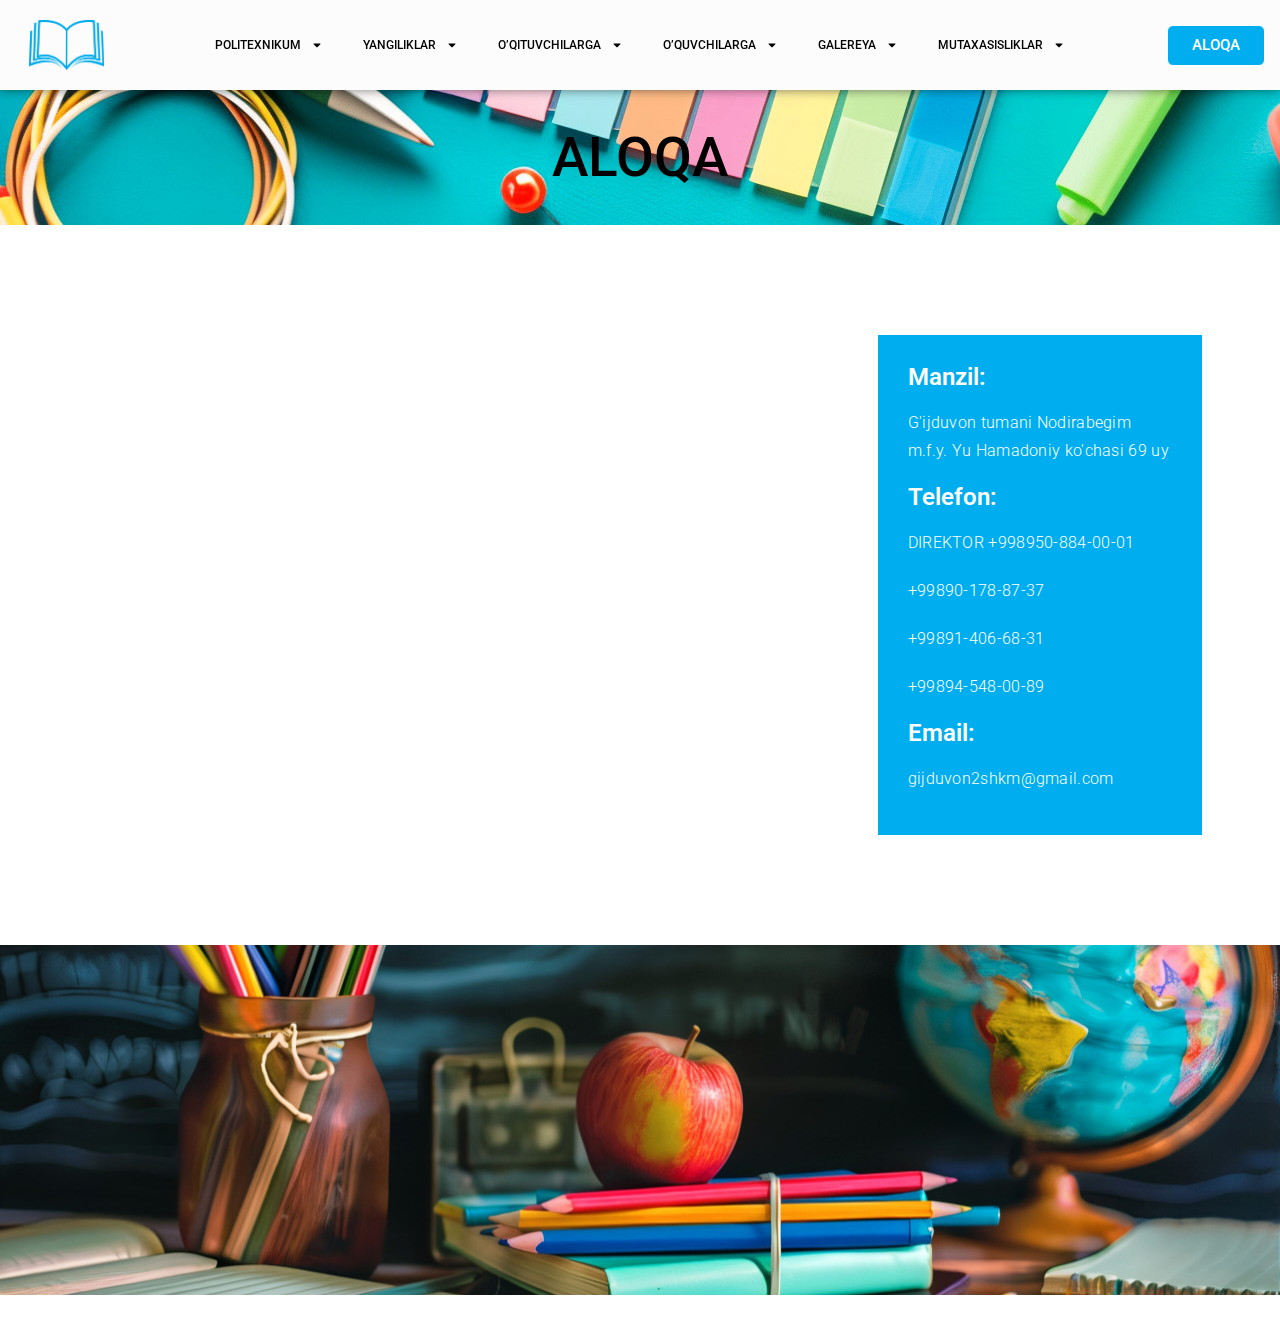
<file: aloqa/index.html>
<!DOCTYPE html>
<html lang="en-US">
<head>
	<meta charset="UTF-8">
	<meta name="viewport" content="width=device-width, initial-scale=1.0, viewport-fit=cover">		<title>Aloqa &#8211; G&#039;ijduvon tuman 2-son Politexnikumi</title>
<meta name="robots" content="noindex, nofollow">
	<style>img:is([sizes="auto" i], [sizes^="auto," i]) { contain-intrinsic-size: 3000px 1500px }</style>
	<link rel="alternate" type="application/rss+xml" title="G&#039;ijduvon tuman 2-son Politexnikumi &raquo; Feed" href="/feed/">
<link rel="alternate" type="application/rss+xml" title="G&#039;ijduvon tuman 2-son Politexnikumi &raquo; Comments Feed" href="/comments/feed/">
<script>
window._wpemojiSettings = {"baseUrl":"https:\/\/s.w.org\/images\/core\/emoji\/15.0.3\/72x72\/","ext":".png","svgUrl":"https:\/\/s.w.org\/images\/core\/emoji\/15.0.3\/svg\/","svgExt":".svg","source":{"concatemoji":"\/wp-includes\/js\/wp-emoji-release.min.js?ver=6.7.1"}};
/*! This file is auto-generated */
!function(i,n){var o,s,e;function c(e){try{var t={supportTests:e,timestamp:(new Date).valueOf()};sessionStorage.setItem(o,JSON.stringify(t))}catch(e){}}function p(e,t,n){e.clearRect(0,0,e.canvas.width,e.canvas.height),e.fillText(t,0,0);var t=new Uint32Array(e.getImageData(0,0,e.canvas.width,e.canvas.height).data),r=(e.clearRect(0,0,e.canvas.width,e.canvas.height),e.fillText(n,0,0),new Uint32Array(e.getImageData(0,0,e.canvas.width,e.canvas.height).data));return t.every(function(e,t){return e===r[t]})}function u(e,t,n){switch(t){case"flag":return n(e,"🏳️‍⚧️","🏳️​⚧️")?!1:!n(e,"🇺🇳","🇺​🇳")&&!n(e,"🏴󠁧󠁢󠁥󠁮󠁧󠁿","🏴​󠁧​󠁢​󠁥​󠁮​󠁧​󠁿");case"emoji":return!n(e,"🐦‍⬛","🐦​⬛")}return!1}function f(e,t,n){var r="undefined"!=typeof WorkerGlobalScope&&self instanceof WorkerGlobalScope?new OffscreenCanvas(300,150):i.createElement("canvas"),a=r.getContext("2d",{willReadFrequently:!0}),o=(a.textBaseline="top",a.font="600 32px Arial",{});return e.forEach(function(e){o[e]=t(a,e,n)}),o}function t(e){var t=i.createElement("script");t.src=e,t.defer=!0,i.head.appendChild(t)}"undefined"!=typeof Promise&&(o="wpEmojiSettingsSupports",s=["flag","emoji"],n.supports={everything:!0,everythingExceptFlag:!0},e=new Promise(function(e){i.addEventListener("DOMContentLoaded",e,{once:!0})}),new Promise(function(t){var n=function(){try{var e=JSON.parse(sessionStorage.getItem(o));if("object"==typeof e&&"number"==typeof e.timestamp&&(new Date).valueOf()<e.timestamp+604800&&"object"==typeof e.supportTests)return e.supportTests}catch(e){}return null}();if(!n){if("undefined"!=typeof Worker&&"undefined"!=typeof OffscreenCanvas&&"undefined"!=typeof URL&&URL.createObjectURL&&"undefined"!=typeof Blob)try{var e="postMessage("+f.toString()+"("+[JSON.stringify(s),u.toString(),p.toString()].join(",")+"));",r=new Blob([e],{type:"text/javascript"}),a=new Worker(URL.createObjectURL(r),{name:"wpTestEmojiSupports"});return void(a.onmessage=function(e){c(n=e.data),a.terminate(),t(n)})}catch(e){}c(n=f(s,u,p))}t(n)}).then(function(e){for(var t in e)n.supports[t]=e[t],n.supports.everything=n.supports.everything&&n.supports[t],"flag"!==t&&(n.supports.everythingExceptFlag=n.supports.everythingExceptFlag&&n.supports[t]);n.supports.everythingExceptFlag=n.supports.everythingExceptFlag&&!n.supports.flag,n.DOMReady=!1,n.readyCallback=function(){n.DOMReady=!0}}).then(function(){return e}).then(function(){var e;n.supports.everything||(n.readyCallback(),(e=n.source||{}).concatemoji?t(e.concatemoji):e.wpemoji&&e.twemoji&&(t(e.twemoji),t(e.wpemoji)))}))}((window,document),window._wpemojiSettings);
</script>
<style id="wp-emoji-styles-inline-css">img.wp-smiley, img.emoji {
		display: inline !important;
		border: none !important;
		box-shadow: none !important;
		height: 1em !important;
		width: 1em !important;
		margin: 0 0.07em !important;
		vertical-align: -0.1em !important;
		background: none !important;
		padding: 0 !important;
	}</style>
<style id="classic-theme-styles-inline-css">/*! This file is auto-generated */
.wp-block-button__link{color:#fff;background-color:#32373c;border-radius:9999px;box-shadow:none;text-decoration:none;padding:calc(.667em + 2px) calc(1.333em + 2px);font-size:1.125em}.wp-block-file__button{background:#32373c;color:#fff;text-decoration:none}</style>
<style id="global-styles-inline-css">:root{--wp--preset--aspect-ratio--square: 1;--wp--preset--aspect-ratio--4-3: 4/3;--wp--preset--aspect-ratio--3-4: 3/4;--wp--preset--aspect-ratio--3-2: 3/2;--wp--preset--aspect-ratio--2-3: 2/3;--wp--preset--aspect-ratio--16-9: 16/9;--wp--preset--aspect-ratio--9-16: 9/16;--wp--preset--color--black: #000000;--wp--preset--color--cyan-bluish-gray: #abb8c3;--wp--preset--color--white: #ffffff;--wp--preset--color--pale-pink: #f78da7;--wp--preset--color--vivid-red: #cf2e2e;--wp--preset--color--luminous-vivid-orange: #ff6900;--wp--preset--color--luminous-vivid-amber: #fcb900;--wp--preset--color--light-green-cyan: #7bdcb5;--wp--preset--color--vivid-green-cyan: #00d084;--wp--preset--color--pale-cyan-blue: #8ed1fc;--wp--preset--color--vivid-cyan-blue: #0693e3;--wp--preset--color--vivid-purple: #9b51e0;--wp--preset--gradient--vivid-cyan-blue-to-vivid-purple: linear-gradient(135deg,rgba(6,147,227,1) 0%,rgb(155,81,224) 100%);--wp--preset--gradient--light-green-cyan-to-vivid-green-cyan: linear-gradient(135deg,rgb(122,220,180) 0%,rgb(0,208,130) 100%);--wp--preset--gradient--luminous-vivid-amber-to-luminous-vivid-orange: linear-gradient(135deg,rgba(252,185,0,1) 0%,rgba(255,105,0,1) 100%);--wp--preset--gradient--luminous-vivid-orange-to-vivid-red: linear-gradient(135deg,rgba(255,105,0,1) 0%,rgb(207,46,46) 100%);--wp--preset--gradient--very-light-gray-to-cyan-bluish-gray: linear-gradient(135deg,rgb(238,238,238) 0%,rgb(169,184,195) 100%);--wp--preset--gradient--cool-to-warm-spectrum: linear-gradient(135deg,rgb(74,234,220) 0%,rgb(151,120,209) 20%,rgb(207,42,186) 40%,rgb(238,44,130) 60%,rgb(251,105,98) 80%,rgb(254,248,76) 100%);--wp--preset--gradient--blush-light-purple: linear-gradient(135deg,rgb(255,206,236) 0%,rgb(152,150,240) 100%);--wp--preset--gradient--blush-bordeaux: linear-gradient(135deg,rgb(254,205,165) 0%,rgb(254,45,45) 50%,rgb(107,0,62) 100%);--wp--preset--gradient--luminous-dusk: linear-gradient(135deg,rgb(255,203,112) 0%,rgb(199,81,192) 50%,rgb(65,88,208) 100%);--wp--preset--gradient--pale-ocean: linear-gradient(135deg,rgb(255,245,203) 0%,rgb(182,227,212) 50%,rgb(51,167,181) 100%);--wp--preset--gradient--electric-grass: linear-gradient(135deg,rgb(202,248,128) 0%,rgb(113,206,126) 100%);--wp--preset--gradient--midnight: linear-gradient(135deg,rgb(2,3,129) 0%,rgb(40,116,252) 100%);--wp--preset--font-size--small: 13px;--wp--preset--font-size--medium: 20px;--wp--preset--font-size--large: 36px;--wp--preset--font-size--x-large: 42px;--wp--preset--spacing--20: 0.44rem;--wp--preset--spacing--30: 0.67rem;--wp--preset--spacing--40: 1rem;--wp--preset--spacing--50: 1.5rem;--wp--preset--spacing--60: 2.25rem;--wp--preset--spacing--70: 3.38rem;--wp--preset--spacing--80: 5.06rem;--wp--preset--shadow--natural: 6px 6px 9px rgba(0, 0, 0, 0.2);--wp--preset--shadow--deep: 12px 12px 50px rgba(0, 0, 0, 0.4);--wp--preset--shadow--sharp: 6px 6px 0px rgba(0, 0, 0, 0.2);--wp--preset--shadow--outlined: 6px 6px 0px -3px rgba(255, 255, 255, 1), 6px 6px rgba(0, 0, 0, 1);--wp--preset--shadow--crisp: 6px 6px 0px rgba(0, 0, 0, 1);}:where(.is-layout-flex){gap: 0.5em;}:where(.is-layout-grid){gap: 0.5em;}body .is-layout-flex{display: flex;}.is-layout-flex{flex-wrap: wrap;align-items: center;}.is-layout-flex > :is(*, div){margin: 0;}body .is-layout-grid{display: grid;}.is-layout-grid > :is(*, div){margin: 0;}:where(.wp-block-columns.is-layout-flex){gap: 2em;}:where(.wp-block-columns.is-layout-grid){gap: 2em;}:where(.wp-block-post-template.is-layout-flex){gap: 1.25em;}:where(.wp-block-post-template.is-layout-grid){gap: 1.25em;}.has-black-color{color: var(--wp--preset--color--black) !important;}.has-cyan-bluish-gray-color{color: var(--wp--preset--color--cyan-bluish-gray) !important;}.has-white-color{color: var(--wp--preset--color--white) !important;}.has-pale-pink-color{color: var(--wp--preset--color--pale-pink) !important;}.has-vivid-red-color{color: var(--wp--preset--color--vivid-red) !important;}.has-luminous-vivid-orange-color{color: var(--wp--preset--color--luminous-vivid-orange) !important;}.has-luminous-vivid-amber-color{color: var(--wp--preset--color--luminous-vivid-amber) !important;}.has-light-green-cyan-color{color: var(--wp--preset--color--light-green-cyan) !important;}.has-vivid-green-cyan-color{color: var(--wp--preset--color--vivid-green-cyan) !important;}.has-pale-cyan-blue-color{color: var(--wp--preset--color--pale-cyan-blue) !important;}.has-vivid-cyan-blue-color{color: var(--wp--preset--color--vivid-cyan-blue) !important;}.has-vivid-purple-color{color: var(--wp--preset--color--vivid-purple) !important;}.has-black-background-color{background-color: var(--wp--preset--color--black) !important;}.has-cyan-bluish-gray-background-color{background-color: var(--wp--preset--color--cyan-bluish-gray) !important;}.has-white-background-color{background-color: var(--wp--preset--color--white) !important;}.has-pale-pink-background-color{background-color: var(--wp--preset--color--pale-pink) !important;}.has-vivid-red-background-color{background-color: var(--wp--preset--color--vivid-red) !important;}.has-luminous-vivid-orange-background-color{background-color: var(--wp--preset--color--luminous-vivid-orange) !important;}.has-luminous-vivid-amber-background-color{background-color: var(--wp--preset--color--luminous-vivid-amber) !important;}.has-light-green-cyan-background-color{background-color: var(--wp--preset--color--light-green-cyan) !important;}.has-vivid-green-cyan-background-color{background-color: var(--wp--preset--color--vivid-green-cyan) !important;}.has-pale-cyan-blue-background-color{background-color: var(--wp--preset--color--pale-cyan-blue) !important;}.has-vivid-cyan-blue-background-color{background-color: var(--wp--preset--color--vivid-cyan-blue) !important;}.has-vivid-purple-background-color{background-color: var(--wp--preset--color--vivid-purple) !important;}.has-black-border-color{border-color: var(--wp--preset--color--black) !important;}.has-cyan-bluish-gray-border-color{border-color: var(--wp--preset--color--cyan-bluish-gray) !important;}.has-white-border-color{border-color: var(--wp--preset--color--white) !important;}.has-pale-pink-border-color{border-color: var(--wp--preset--color--pale-pink) !important;}.has-vivid-red-border-color{border-color: var(--wp--preset--color--vivid-red) !important;}.has-luminous-vivid-orange-border-color{border-color: var(--wp--preset--color--luminous-vivid-orange) !important;}.has-luminous-vivid-amber-border-color{border-color: var(--wp--preset--color--luminous-vivid-amber) !important;}.has-light-green-cyan-border-color{border-color: var(--wp--preset--color--light-green-cyan) !important;}.has-vivid-green-cyan-border-color{border-color: var(--wp--preset--color--vivid-green-cyan) !important;}.has-pale-cyan-blue-border-color{border-color: var(--wp--preset--color--pale-cyan-blue) !important;}.has-vivid-cyan-blue-border-color{border-color: var(--wp--preset--color--vivid-cyan-blue) !important;}.has-vivid-purple-border-color{border-color: var(--wp--preset--color--vivid-purple) !important;}.has-vivid-cyan-blue-to-vivid-purple-gradient-background{background: var(--wp--preset--gradient--vivid-cyan-blue-to-vivid-purple) !important;}.has-light-green-cyan-to-vivid-green-cyan-gradient-background{background: var(--wp--preset--gradient--light-green-cyan-to-vivid-green-cyan) !important;}.has-luminous-vivid-amber-to-luminous-vivid-orange-gradient-background{background: var(--wp--preset--gradient--luminous-vivid-amber-to-luminous-vivid-orange) !important;}.has-luminous-vivid-orange-to-vivid-red-gradient-background{background: var(--wp--preset--gradient--luminous-vivid-orange-to-vivid-red) !important;}.has-very-light-gray-to-cyan-bluish-gray-gradient-background{background: var(--wp--preset--gradient--very-light-gray-to-cyan-bluish-gray) !important;}.has-cool-to-warm-spectrum-gradient-background{background: var(--wp--preset--gradient--cool-to-warm-spectrum) !important;}.has-blush-light-purple-gradient-background{background: var(--wp--preset--gradient--blush-light-purple) !important;}.has-blush-bordeaux-gradient-background{background: var(--wp--preset--gradient--blush-bordeaux) !important;}.has-luminous-dusk-gradient-background{background: var(--wp--preset--gradient--luminous-dusk) !important;}.has-pale-ocean-gradient-background{background: var(--wp--preset--gradient--pale-ocean) !important;}.has-electric-grass-gradient-background{background: var(--wp--preset--gradient--electric-grass) !important;}.has-midnight-gradient-background{background: var(--wp--preset--gradient--midnight) !important;}.has-small-font-size{font-size: var(--wp--preset--font-size--small) !important;}.has-medium-font-size{font-size: var(--wp--preset--font-size--medium) !important;}.has-large-font-size{font-size: var(--wp--preset--font-size--large) !important;}.has-x-large-font-size{font-size: var(--wp--preset--font-size--x-large) !important;}
:where(.wp-block-post-template.is-layout-flex){gap: 1.25em;}:where(.wp-block-post-template.is-layout-grid){gap: 1.25em;}
:where(.wp-block-columns.is-layout-flex){gap: 2em;}:where(.wp-block-columns.is-layout-grid){gap: 2em;}
:root :where(.wp-block-pullquote){font-size: 1.5em;line-height: 1.6;}</style>
<link rel="stylesheet" id="heeader-style-css" href="/wp-content/themes/heeader/style.css?ver=1.0.0" media="all">
<link rel="stylesheet" id="e-animation-fadeInLeft-css" href="/wp-content/plugins/elementor/assets/lib/animations/styles/fadeInLeft.min.css?ver=3.26.3" media="all">
<link rel="stylesheet" id="elementor-frontend-css" href="/wp-content/plugins/elementor/assets/css/frontend.min.css?ver=3.26.3" media="all">
<style id="elementor-frontend-inline-css">@-webkit-keyframes ha_fadeIn{0%{opacity:0}to{opacity:1}}@keyframes ha_fadeIn{0%{opacity:0}to{opacity:1}}@-webkit-keyframes ha_zoomIn{0%{opacity:0;-webkit-transform:scale3d(.3,.3,.3);transform:scale3d(.3,.3,.3)}50%{opacity:1}}@keyframes ha_zoomIn{0%{opacity:0;-webkit-transform:scale3d(.3,.3,.3);transform:scale3d(.3,.3,.3)}50%{opacity:1}}@-webkit-keyframes ha_rollIn{0%{opacity:0;-webkit-transform:translate3d(-100%,0,0) rotate3d(0,0,1,-120deg);transform:translate3d(-100%,0,0) rotate3d(0,0,1,-120deg)}to{opacity:1}}@keyframes ha_rollIn{0%{opacity:0;-webkit-transform:translate3d(-100%,0,0) rotate3d(0,0,1,-120deg);transform:translate3d(-100%,0,0) rotate3d(0,0,1,-120deg)}to{opacity:1}}@-webkit-keyframes ha_bounce{0%,20%,53%,to{-webkit-animation-timing-function:cubic-bezier(.215,.61,.355,1);animation-timing-function:cubic-bezier(.215,.61,.355,1)}40%,43%{-webkit-transform:translate3d(0,-30px,0) scaleY(1.1);transform:translate3d(0,-30px,0) scaleY(1.1);-webkit-animation-timing-function:cubic-bezier(.755,.05,.855,.06);animation-timing-function:cubic-bezier(.755,.05,.855,.06)}70%{-webkit-transform:translate3d(0,-15px,0) scaleY(1.05);transform:translate3d(0,-15px,0) scaleY(1.05);-webkit-animation-timing-function:cubic-bezier(.755,.05,.855,.06);animation-timing-function:cubic-bezier(.755,.05,.855,.06)}80%{-webkit-transition-timing-function:cubic-bezier(.215,.61,.355,1);transition-timing-function:cubic-bezier(.215,.61,.355,1);-webkit-transform:translate3d(0,0,0) scaleY(.95);transform:translate3d(0,0,0) scaleY(.95)}90%{-webkit-transform:translate3d(0,-4px,0) scaleY(1.02);transform:translate3d(0,-4px,0) scaleY(1.02)}}@keyframes ha_bounce{0%,20%,53%,to{-webkit-animation-timing-function:cubic-bezier(.215,.61,.355,1);animation-timing-function:cubic-bezier(.215,.61,.355,1)}40%,43%{-webkit-transform:translate3d(0,-30px,0) scaleY(1.1);transform:translate3d(0,-30px,0) scaleY(1.1);-webkit-animation-timing-function:cubic-bezier(.755,.05,.855,.06);animation-timing-function:cubic-bezier(.755,.05,.855,.06)}70%{-webkit-transform:translate3d(0,-15px,0) scaleY(1.05);transform:translate3d(0,-15px,0) scaleY(1.05);-webkit-animation-timing-function:cubic-bezier(.755,.05,.855,.06);animation-timing-function:cubic-bezier(.755,.05,.855,.06)}80%{-webkit-transition-timing-function:cubic-bezier(.215,.61,.355,1);transition-timing-function:cubic-bezier(.215,.61,.355,1);-webkit-transform:translate3d(0,0,0) scaleY(.95);transform:translate3d(0,0,0) scaleY(.95)}90%{-webkit-transform:translate3d(0,-4px,0) scaleY(1.02);transform:translate3d(0,-4px,0) scaleY(1.02)}}@-webkit-keyframes ha_bounceIn{0%,20%,40%,60%,80%,to{-webkit-animation-timing-function:cubic-bezier(.215,.61,.355,1);animation-timing-function:cubic-bezier(.215,.61,.355,1)}0%{opacity:0;-webkit-transform:scale3d(.3,.3,.3);transform:scale3d(.3,.3,.3)}20%{-webkit-transform:scale3d(1.1,1.1,1.1);transform:scale3d(1.1,1.1,1.1)}40%{-webkit-transform:scale3d(.9,.9,.9);transform:scale3d(.9,.9,.9)}60%{opacity:1;-webkit-transform:scale3d(1.03,1.03,1.03);transform:scale3d(1.03,1.03,1.03)}80%{-webkit-transform:scale3d(.97,.97,.97);transform:scale3d(.97,.97,.97)}to{opacity:1}}@keyframes ha_bounceIn{0%,20%,40%,60%,80%,to{-webkit-animation-timing-function:cubic-bezier(.215,.61,.355,1);animation-timing-function:cubic-bezier(.215,.61,.355,1)}0%{opacity:0;-webkit-transform:scale3d(.3,.3,.3);transform:scale3d(.3,.3,.3)}20%{-webkit-transform:scale3d(1.1,1.1,1.1);transform:scale3d(1.1,1.1,1.1)}40%{-webkit-transform:scale3d(.9,.9,.9);transform:scale3d(.9,.9,.9)}60%{opacity:1;-webkit-transform:scale3d(1.03,1.03,1.03);transform:scale3d(1.03,1.03,1.03)}80%{-webkit-transform:scale3d(.97,.97,.97);transform:scale3d(.97,.97,.97)}to{opacity:1}}@-webkit-keyframes ha_flipInX{0%{opacity:0;-webkit-transform:perspective(400px) rotate3d(1,0,0,90deg);transform:perspective(400px) rotate3d(1,0,0,90deg);-webkit-animation-timing-function:ease-in;animation-timing-function:ease-in}40%{-webkit-transform:perspective(400px) rotate3d(1,0,0,-20deg);transform:perspective(400px) rotate3d(1,0,0,-20deg);-webkit-animation-timing-function:ease-in;animation-timing-function:ease-in}60%{opacity:1;-webkit-transform:perspective(400px) rotate3d(1,0,0,10deg);transform:perspective(400px) rotate3d(1,0,0,10deg)}80%{-webkit-transform:perspective(400px) rotate3d(1,0,0,-5deg);transform:perspective(400px) rotate3d(1,0,0,-5deg)}}@keyframes ha_flipInX{0%{opacity:0;-webkit-transform:perspective(400px) rotate3d(1,0,0,90deg);transform:perspective(400px) rotate3d(1,0,0,90deg);-webkit-animation-timing-function:ease-in;animation-timing-function:ease-in}40%{-webkit-transform:perspective(400px) rotate3d(1,0,0,-20deg);transform:perspective(400px) rotate3d(1,0,0,-20deg);-webkit-animation-timing-function:ease-in;animation-timing-function:ease-in}60%{opacity:1;-webkit-transform:perspective(400px) rotate3d(1,0,0,10deg);transform:perspective(400px) rotate3d(1,0,0,10deg)}80%{-webkit-transform:perspective(400px) rotate3d(1,0,0,-5deg);transform:perspective(400px) rotate3d(1,0,0,-5deg)}}@-webkit-keyframes ha_flipInY{0%{opacity:0;-webkit-transform:perspective(400px) rotate3d(0,1,0,90deg);transform:perspective(400px) rotate3d(0,1,0,90deg);-webkit-animation-timing-function:ease-in;animation-timing-function:ease-in}40%{-webkit-transform:perspective(400px) rotate3d(0,1,0,-20deg);transform:perspective(400px) rotate3d(0,1,0,-20deg);-webkit-animation-timing-function:ease-in;animation-timing-function:ease-in}60%{opacity:1;-webkit-transform:perspective(400px) rotate3d(0,1,0,10deg);transform:perspective(400px) rotate3d(0,1,0,10deg)}80%{-webkit-transform:perspective(400px) rotate3d(0,1,0,-5deg);transform:perspective(400px) rotate3d(0,1,0,-5deg)}}@keyframes ha_flipInY{0%{opacity:0;-webkit-transform:perspective(400px) rotate3d(0,1,0,90deg);transform:perspective(400px) rotate3d(0,1,0,90deg);-webkit-animation-timing-function:ease-in;animation-timing-function:ease-in}40%{-webkit-transform:perspective(400px) rotate3d(0,1,0,-20deg);transform:perspective(400px) rotate3d(0,1,0,-20deg);-webkit-animation-timing-function:ease-in;animation-timing-function:ease-in}60%{opacity:1;-webkit-transform:perspective(400px) rotate3d(0,1,0,10deg);transform:perspective(400px) rotate3d(0,1,0,10deg)}80%{-webkit-transform:perspective(400px) rotate3d(0,1,0,-5deg);transform:perspective(400px) rotate3d(0,1,0,-5deg)}}@-webkit-keyframes ha_swing{20%{-webkit-transform:rotate3d(0,0,1,15deg);transform:rotate3d(0,0,1,15deg)}40%{-webkit-transform:rotate3d(0,0,1,-10deg);transform:rotate3d(0,0,1,-10deg)}60%{-webkit-transform:rotate3d(0,0,1,5deg);transform:rotate3d(0,0,1,5deg)}80%{-webkit-transform:rotate3d(0,0,1,-5deg);transform:rotate3d(0,0,1,-5deg)}}@keyframes ha_swing{20%{-webkit-transform:rotate3d(0,0,1,15deg);transform:rotate3d(0,0,1,15deg)}40%{-webkit-transform:rotate3d(0,0,1,-10deg);transform:rotate3d(0,0,1,-10deg)}60%{-webkit-transform:rotate3d(0,0,1,5deg);transform:rotate3d(0,0,1,5deg)}80%{-webkit-transform:rotate3d(0,0,1,-5deg);transform:rotate3d(0,0,1,-5deg)}}@-webkit-keyframes ha_slideInDown{0%{visibility:visible;-webkit-transform:translate3d(0,-100%,0);transform:translate3d(0,-100%,0)}}@keyframes ha_slideInDown{0%{visibility:visible;-webkit-transform:translate3d(0,-100%,0);transform:translate3d(0,-100%,0)}}@-webkit-keyframes ha_slideInUp{0%{visibility:visible;-webkit-transform:translate3d(0,100%,0);transform:translate3d(0,100%,0)}}@keyframes ha_slideInUp{0%{visibility:visible;-webkit-transform:translate3d(0,100%,0);transform:translate3d(0,100%,0)}}@-webkit-keyframes ha_slideInLeft{0%{visibility:visible;-webkit-transform:translate3d(-100%,0,0);transform:translate3d(-100%,0,0)}}@keyframes ha_slideInLeft{0%{visibility:visible;-webkit-transform:translate3d(-100%,0,0);transform:translate3d(-100%,0,0)}}@-webkit-keyframes ha_slideInRight{0%{visibility:visible;-webkit-transform:translate3d(100%,0,0);transform:translate3d(100%,0,0)}}@keyframes ha_slideInRight{0%{visibility:visible;-webkit-transform:translate3d(100%,0,0);transform:translate3d(100%,0,0)}}.ha_fadeIn{-webkit-animation-name:ha_fadeIn;animation-name:ha_fadeIn}.ha_zoomIn{-webkit-animation-name:ha_zoomIn;animation-name:ha_zoomIn}.ha_rollIn{-webkit-animation-name:ha_rollIn;animation-name:ha_rollIn}.ha_bounce{-webkit-transform-origin:center bottom;-ms-transform-origin:center bottom;transform-origin:center bottom;-webkit-animation-name:ha_bounce;animation-name:ha_bounce}.ha_bounceIn{-webkit-animation-name:ha_bounceIn;animation-name:ha_bounceIn;-webkit-animation-duration:.75s;-webkit-animation-duration:calc(var(--animate-duration)*.75);animation-duration:.75s;animation-duration:calc(var(--animate-duration)*.75)}.ha_flipInX,.ha_flipInY{-webkit-animation-name:ha_flipInX;animation-name:ha_flipInX;-webkit-backface-visibility:visible!important;backface-visibility:visible!important}.ha_flipInY{-webkit-animation-name:ha_flipInY;animation-name:ha_flipInY}.ha_swing{-webkit-transform-origin:top center;-ms-transform-origin:top center;transform-origin:top center;-webkit-animation-name:ha_swing;animation-name:ha_swing}.ha_slideInDown{-webkit-animation-name:ha_slideInDown;animation-name:ha_slideInDown}.ha_slideInUp{-webkit-animation-name:ha_slideInUp;animation-name:ha_slideInUp}.ha_slideInLeft{-webkit-animation-name:ha_slideInLeft;animation-name:ha_slideInLeft}.ha_slideInRight{-webkit-animation-name:ha_slideInRight;animation-name:ha_slideInRight}.ha-css-transform-yes{-webkit-transition-duration:var(--ha-tfx-transition-duration, .2s);transition-duration:var(--ha-tfx-transition-duration, .2s);-webkit-transition-property:-webkit-transform;transition-property:transform;transition-property:transform,-webkit-transform;-webkit-transform:translate(var(--ha-tfx-translate-x, 0),var(--ha-tfx-translate-y, 0)) scale(var(--ha-tfx-scale-x, 1),var(--ha-tfx-scale-y, 1)) skew(var(--ha-tfx-skew-x, 0),var(--ha-tfx-skew-y, 0)) rotateX(var(--ha-tfx-rotate-x, 0)) rotateY(var(--ha-tfx-rotate-y, 0)) rotateZ(var(--ha-tfx-rotate-z, 0));transform:translate(var(--ha-tfx-translate-x, 0),var(--ha-tfx-translate-y, 0)) scale(var(--ha-tfx-scale-x, 1),var(--ha-tfx-scale-y, 1)) skew(var(--ha-tfx-skew-x, 0),var(--ha-tfx-skew-y, 0)) rotateX(var(--ha-tfx-rotate-x, 0)) rotateY(var(--ha-tfx-rotate-y, 0)) rotateZ(var(--ha-tfx-rotate-z, 0))}.ha-css-transform-yes:hover{-webkit-transform:translate(var(--ha-tfx-translate-x-hover, var(--ha-tfx-translate-x, 0)),var(--ha-tfx-translate-y-hover, var(--ha-tfx-translate-y, 0))) scale(var(--ha-tfx-scale-x-hover, var(--ha-tfx-scale-x, 1)),var(--ha-tfx-scale-y-hover, var(--ha-tfx-scale-y, 1))) skew(var(--ha-tfx-skew-x-hover, var(--ha-tfx-skew-x, 0)),var(--ha-tfx-skew-y-hover, var(--ha-tfx-skew-y, 0))) rotateX(var(--ha-tfx-rotate-x-hover, var(--ha-tfx-rotate-x, 0))) rotateY(var(--ha-tfx-rotate-y-hover, var(--ha-tfx-rotate-y, 0))) rotateZ(var(--ha-tfx-rotate-z-hover, var(--ha-tfx-rotate-z, 0)));transform:translate(var(--ha-tfx-translate-x-hover, var(--ha-tfx-translate-x, 0)),var(--ha-tfx-translate-y-hover, var(--ha-tfx-translate-y, 0))) scale(var(--ha-tfx-scale-x-hover, var(--ha-tfx-scale-x, 1)),var(--ha-tfx-scale-y-hover, var(--ha-tfx-scale-y, 1))) skew(var(--ha-tfx-skew-x-hover, var(--ha-tfx-skew-x, 0)),var(--ha-tfx-skew-y-hover, var(--ha-tfx-skew-y, 0))) rotateX(var(--ha-tfx-rotate-x-hover, var(--ha-tfx-rotate-x, 0))) rotateY(var(--ha-tfx-rotate-y-hover, var(--ha-tfx-rotate-y, 0))) rotateZ(var(--ha-tfx-rotate-z-hover, var(--ha-tfx-rotate-z, 0)))}.happy-addon>.elementor-widget-container{word-wrap:break-word;overflow-wrap:break-word}.happy-addon>.elementor-widget-container,.happy-addon>.elementor-widget-container *{-webkit-box-sizing:border-box;box-sizing:border-box}.happy-addon p:empty{display:none}.happy-addon .elementor-inline-editing{min-height:auto!important}.happy-addon-pro img{max-width:100%;height:auto;-o-object-fit:cover;object-fit:cover}.ha-screen-reader-text{position:absolute;overflow:hidden;clip:rect(1px,1px,1px,1px);margin:-1px;padding:0;width:1px;height:1px;border:0;word-wrap:normal!important;-webkit-clip-path:inset(50%);clip-path:inset(50%)}.ha-has-bg-overlay>.elementor-widget-container{position:relative;z-index:1}.ha-has-bg-overlay>.elementor-widget-container:before{position:absolute;top:0;left:0;z-index:-1;width:100%;height:100%;content:""}.ha-popup--is-enabled .ha-js-popup,.ha-popup--is-enabled .ha-js-popup img{cursor:-webkit-zoom-in!important;cursor:zoom-in!important}.mfp-wrap .mfp-arrow,.mfp-wrap .mfp-close{background-color:transparent}.mfp-wrap .mfp-arrow:focus,.mfp-wrap .mfp-close:focus{outline-width:thin}.ha-advanced-tooltip-enable{position:relative;cursor:pointer;--ha-tooltip-arrow-color:black;--ha-tooltip-arrow-distance:0}.ha-advanced-tooltip-enable .ha-advanced-tooltip-content{position:absolute;z-index:999;display:none;padding:5px 0;width:120px;height:auto;border-radius:6px;background-color:#000;color:#fff;text-align:center;opacity:0}.ha-advanced-tooltip-enable .ha-advanced-tooltip-content::after{position:absolute;border-width:5px;border-style:solid;content:""}.ha-advanced-tooltip-enable .ha-advanced-tooltip-content.no-arrow::after{visibility:hidden}.ha-advanced-tooltip-enable .ha-advanced-tooltip-content.show{display:inline-block;opacity:1}.ha-advanced-tooltip-enable.ha-advanced-tooltip-top .ha-advanced-tooltip-content,body[data-elementor-device-mode=tablet] .ha-advanced-tooltip-enable.ha-advanced-tooltip-tablet-top .ha-advanced-tooltip-content{top:unset;right:0;bottom:calc(101% + var(--ha-tooltip-arrow-distance));left:0;margin:0 auto}.ha-advanced-tooltip-enable.ha-advanced-tooltip-top .ha-advanced-tooltip-content::after,body[data-elementor-device-mode=tablet] .ha-advanced-tooltip-enable.ha-advanced-tooltip-tablet-top .ha-advanced-tooltip-content::after{top:100%;right:unset;bottom:unset;left:50%;border-color:var(--ha-tooltip-arrow-color) transparent transparent transparent;-webkit-transform:translateX(-50%);-ms-transform:translateX(-50%);transform:translateX(-50%)}.ha-advanced-tooltip-enable.ha-advanced-tooltip-bottom .ha-advanced-tooltip-content,body[data-elementor-device-mode=tablet] .ha-advanced-tooltip-enable.ha-advanced-tooltip-tablet-bottom .ha-advanced-tooltip-content{top:calc(101% + var(--ha-tooltip-arrow-distance));right:0;bottom:unset;left:0;margin:0 auto}.ha-advanced-tooltip-enable.ha-advanced-tooltip-bottom .ha-advanced-tooltip-content::after,body[data-elementor-device-mode=tablet] .ha-advanced-tooltip-enable.ha-advanced-tooltip-tablet-bottom .ha-advanced-tooltip-content::after{top:unset;right:unset;bottom:100%;left:50%;border-color:transparent transparent var(--ha-tooltip-arrow-color) transparent;-webkit-transform:translateX(-50%);-ms-transform:translateX(-50%);transform:translateX(-50%)}.ha-advanced-tooltip-enable.ha-advanced-tooltip-left .ha-advanced-tooltip-content,body[data-elementor-device-mode=tablet] .ha-advanced-tooltip-enable.ha-advanced-tooltip-tablet-left .ha-advanced-tooltip-content{top:50%;right:calc(101% + var(--ha-tooltip-arrow-distance));bottom:unset;left:unset;-webkit-transform:translateY(-50%);-ms-transform:translateY(-50%);transform:translateY(-50%)}.ha-advanced-tooltip-enable.ha-advanced-tooltip-left .ha-advanced-tooltip-content::after,body[data-elementor-device-mode=tablet] .ha-advanced-tooltip-enable.ha-advanced-tooltip-tablet-left .ha-advanced-tooltip-content::after{top:50%;right:unset;bottom:unset;left:100%;border-color:transparent transparent transparent var(--ha-tooltip-arrow-color);-webkit-transform:translateY(-50%);-ms-transform:translateY(-50%);transform:translateY(-50%)}.ha-advanced-tooltip-enable.ha-advanced-tooltip-right .ha-advanced-tooltip-content,body[data-elementor-device-mode=tablet] .ha-advanced-tooltip-enable.ha-advanced-tooltip-tablet-right .ha-advanced-tooltip-content{top:50%;right:unset;bottom:unset;left:calc(101% + var(--ha-tooltip-arrow-distance));-webkit-transform:translateY(-50%);-ms-transform:translateY(-50%);transform:translateY(-50%)}.ha-advanced-tooltip-enable.ha-advanced-tooltip-right .ha-advanced-tooltip-content::after,body[data-elementor-device-mode=tablet] .ha-advanced-tooltip-enable.ha-advanced-tooltip-tablet-right .ha-advanced-tooltip-content::after{top:50%;right:100%;bottom:unset;left:unset;border-color:transparent var(--ha-tooltip-arrow-color) transparent transparent;-webkit-transform:translateY(-50%);-ms-transform:translateY(-50%);transform:translateY(-50%)}body[data-elementor-device-mode=mobile] .ha-advanced-tooltip-enable.ha-advanced-tooltip-mobile-top .ha-advanced-tooltip-content{top:unset;right:0;bottom:calc(101% + var(--ha-tooltip-arrow-distance));left:0;margin:0 auto}body[data-elementor-device-mode=mobile] .ha-advanced-tooltip-enable.ha-advanced-tooltip-mobile-top .ha-advanced-tooltip-content::after{top:100%;right:unset;bottom:unset;left:50%;border-color:var(--ha-tooltip-arrow-color) transparent transparent transparent;-webkit-transform:translateX(-50%);-ms-transform:translateX(-50%);transform:translateX(-50%)}body[data-elementor-device-mode=mobile] .ha-advanced-tooltip-enable.ha-advanced-tooltip-mobile-bottom .ha-advanced-tooltip-content{top:calc(101% + var(--ha-tooltip-arrow-distance));right:0;bottom:unset;left:0;margin:0 auto}body[data-elementor-device-mode=mobile] .ha-advanced-tooltip-enable.ha-advanced-tooltip-mobile-bottom .ha-advanced-tooltip-content::after{top:unset;right:unset;bottom:100%;left:50%;border-color:transparent transparent var(--ha-tooltip-arrow-color) transparent;-webkit-transform:translateX(-50%);-ms-transform:translateX(-50%);transform:translateX(-50%)}body[data-elementor-device-mode=mobile] .ha-advanced-tooltip-enable.ha-advanced-tooltip-mobile-left .ha-advanced-tooltip-content{top:50%;right:calc(101% + var(--ha-tooltip-arrow-distance));bottom:unset;left:unset;-webkit-transform:translateY(-50%);-ms-transform:translateY(-50%);transform:translateY(-50%)}body[data-elementor-device-mode=mobile] .ha-advanced-tooltip-enable.ha-advanced-tooltip-mobile-left .ha-advanced-tooltip-content::after{top:50%;right:unset;bottom:unset;left:100%;border-color:transparent transparent transparent var(--ha-tooltip-arrow-color);-webkit-transform:translateY(-50%);-ms-transform:translateY(-50%);transform:translateY(-50%)}body[data-elementor-device-mode=mobile] .ha-advanced-tooltip-enable.ha-advanced-tooltip-mobile-right .ha-advanced-tooltip-content{top:50%;right:unset;bottom:unset;left:calc(101% + var(--ha-tooltip-arrow-distance));-webkit-transform:translateY(-50%);-ms-transform:translateY(-50%);transform:translateY(-50%)}body[data-elementor-device-mode=mobile] .ha-advanced-tooltip-enable.ha-advanced-tooltip-mobile-right .ha-advanced-tooltip-content::after{top:50%;right:100%;bottom:unset;left:unset;border-color:transparent var(--ha-tooltip-arrow-color) transparent transparent;-webkit-transform:translateY(-50%);-ms-transform:translateY(-50%);transform:translateY(-50%)}body.elementor-editor-active .happy-addon.ha-gravityforms .gform_wrapper{display:block!important}.ha-scroll-to-top-wrap.ha-scroll-to-top-hide{display:none}.ha-scroll-to-top-wrap.edit-mode,.ha-scroll-to-top-wrap.single-page-off{display:none!important}.ha-scroll-to-top-button{position:fixed;right:15px;bottom:15px;z-index:9999;display:-webkit-box;display:-webkit-flex;display:-ms-flexbox;display:flex;-webkit-box-align:center;-webkit-align-items:center;align-items:center;-ms-flex-align:center;-webkit-box-pack:center;-ms-flex-pack:center;-webkit-justify-content:center;justify-content:center;width:50px;height:50px;border-radius:50px;background-color:#5636d1;color:#fff;text-align:center;opacity:1;cursor:pointer;-webkit-transition:all .3s;transition:all .3s}.ha-scroll-to-top-button i{color:#fff;font-size:16px}.ha-scroll-to-top-button:hover{background-color:#e2498a}</style>
<link rel="stylesheet" id="widget-image-css" href="/wp-content/plugins/elementor/assets/css/widget-image.min.css?ver=3.26.3" media="all">
<link rel="stylesheet" id="e-animation-fadeInDown-css" href="/wp-content/plugins/elementor/assets/lib/animations/styles/fadeInDown.min.css?ver=3.26.3" media="all">
<link rel="stylesheet" id="widget-nav-menu-css" href="/wp-content/plugins/elementor-pro/assets/css/widget-nav-menu.min.css?ver=3.25.4" media="all">
<link rel="stylesheet" id="e-animation-fadeInRight-css" href="/wp-content/plugins/elementor/assets/lib/animations/styles/fadeInRight.min.css?ver=3.26.3" media="all">
<link rel="stylesheet" id="widget-icon-list-css" href="/wp-content/plugins/elementor/assets/css/widget-icon-list.min.css?ver=3.26.3" media="all">
<link rel="stylesheet" id="widget-heading-css" href="/wp-content/plugins/elementor/assets/css/widget-heading.min.css?ver=3.26.3" media="all">
<link rel="stylesheet" id="e-animation-fadeInUp-css" href="/wp-content/plugins/elementor/assets/lib/animations/styles/fadeInUp.min.css?ver=3.26.3" media="all">
<link rel="stylesheet" id="elementor-post-7-css" href="/wp-content/uploads/elementor/css/post-7.css?ver=1735126585" media="all">
<link rel="stylesheet" id="e-popup-style-css" href="/wp-content/plugins/elementor-pro/assets/css/conditionals/popup.min.css?ver=3.25.4" media="all">
<link rel="stylesheet" id="font-awesome-5-all-css" href="/wp-content/plugins/elementor/assets/lib/font-awesome/css/all.min.css?ver=3.26.3" media="all">
<link rel="stylesheet" id="font-awesome-4-shim-css" href="/wp-content/plugins/elementor/assets/lib/font-awesome/css/v4-shims.min.css?ver=3.26.3" media="all">
<link rel="stylesheet" id="elementor-post-144-css" href="/wp-content/uploads/elementor/css/post-144.css?ver=1735129927" media="all">
<link rel="stylesheet" id="elementor-post-315-css" href="/wp-content/uploads/elementor/css/post-315.css?ver=1735126585" media="all">
<link rel="stylesheet" id="happy-icons-css" href="/wp-content/plugins/happy-elementor-addons/assets/fonts/style.min.css?ver=3.14.1" media="all">
<link rel="stylesheet" id="font-awesome-css" href="/wp-content/plugins/elementor/assets/lib/font-awesome/css/font-awesome.min.css?ver=4.7.0" media="all">
<link rel="stylesheet" id="elementor-post-103-css" href="/wp-content/uploads/elementor/css/post-103.css?ver=1735126585" media="all">
<link rel="stylesheet" id="google-fonts-1-css" href="https://fonts.googleapis.com/css?family=Roboto%3A100%2C100italic%2C200%2C200italic%2C300%2C300italic%2C400%2C400italic%2C500%2C500italic%2C600%2C600italic%2C700%2C700italic%2C800%2C800italic%2C900%2C900italic%7CRoboto+Slab%3A100%2C100italic%2C200%2C200italic%2C300%2C300italic%2C400%2C400italic%2C500%2C500italic%2C600%2C600italic%2C700%2C700italic%2C800%2C800italic%2C900%2C900italic&#038;display=swap&#038;ver=6.7.1" media="all">
<link rel="stylesheet" id="elementor-icons-shared-0-css" href="/wp-content/plugins/happy-elementor-addons/assets/fonts/style.min.css?ver=3.14.1" media="all">
<link rel="stylesheet" id="elementor-icons-happy-icons-css" href="/wp-content/plugins/happy-elementor-addons/assets/fonts/style.min.css?ver=3.14.1" media="all">
<link rel="preconnect" href="https://fonts.gstatic.com/" crossorigin>
<script src="/wp-includes/js/jquery/jquery.min.js?ver=3.7.1" id="jquery-core-js"></script>
<script src="/wp-includes/js/jquery/jquery-migrate.min.js?ver=3.4.1" id="jquery-migrate-js"></script>
<script src="/wp-content/plugins/elementor/assets/lib/font-awesome/js/v4-shims.min.js?ver=3.26.3" id="font-awesome-4-shim-js"></script>
<script src="/wp-content/plugins/happy-elementor-addons/assets/vendor/dom-purify/purify.min.js?ver=3.1.6" id="dom-purify-js"></script>
<link rel="https://api.w.org/" href="/wp-json/">
<link rel="alternate" title="JSON" type="application/json" href="/wp-json/wp/v2/pages/144">
<link rel="EditURI" type="application/rsd+xml" title="RSD" href="/xmlrpc.php?rsd">
<meta name="generator" content="WordPress 6.7.1">
<link rel="canonical" href="/aloqa/">
<link rel="shortlink" href="/?p=144">
<link rel="alternate" title="oEmbed (JSON)" type="application/json+oembed" href="/wp-json/oembed/1.0/embed?url=http%3A%2F%2F%2Faloqa%2F">
<link rel="alternate" title="oEmbed (XML)" type="text/xml+oembed" href="/wp-json/oembed/1.0/embed?url=http%3A%2F%2F%2Faloqa%2F#038;format=xml">
<meta name="generator" content="Elementor 3.26.3; features: e_font_icon_svg, additional_custom_breakpoints, e_element_cache; settings: css_print_method-external, google_font-enabled, font_display-swap">
			<style>.e-con.e-parent:nth-of-type(n+4):not(.e-lazyloaded):not(.e-no-lazyload),
				.e-con.e-parent:nth-of-type(n+4):not(.e-lazyloaded):not(.e-no-lazyload) * {
					background-image: none !important;
				}
				@media screen and (max-height: 1024px) {
					.e-con.e-parent:nth-of-type(n+3):not(.e-lazyloaded):not(.e-no-lazyload),
					.e-con.e-parent:nth-of-type(n+3):not(.e-lazyloaded):not(.e-no-lazyload) * {
						background-image: none !important;
					}
				}
				@media screen and (max-height: 640px) {
					.e-con.e-parent:nth-of-type(n+2):not(.e-lazyloaded):not(.e-no-lazyload),
					.e-con.e-parent:nth-of-type(n+2):not(.e-lazyloaded):not(.e-no-lazyload) * {
						background-image: none !important;
					}
				}</style>
			<link rel="icon" href="/wp-content/uploads/2024/11/photo_2024-11-30_10-13-03-removebg-preview-150x150.png" sizes="32x32">
<link rel="icon" href="/wp-content/uploads/2024/11/photo_2024-11-30_10-13-03-removebg-preview.png" sizes="192x192">
<link rel="apple-touch-icon" href="/wp-content/uploads/2024/11/photo_2024-11-30_10-13-03-removebg-preview.png">
<meta name="msapplication-TileImage" content="/wp-content/uploads/2024/11/photo_2024-11-30_10-13-03-removebg-preview.png">
</head>
<body class="page-template page-template-elementor_header_footer page page-id-144 wp-custom-logo elementor-default elementor-template-full-width elementor-kit-7 elementor-page elementor-page-144">
		<div data-elementor-type="header" data-elementor-id="315" class="elementor elementor-315 elementor-location-header" data-elementor-post-type="elementor_library">
			<div class="elementor-element elementor-element-06cf0dd e-con-full e-flex e-con e-parent" data-id="06cf0dd" data-element_type="container" data-settings="{&quot;sticky&quot;:&quot;top&quot;,&quot;background_background&quot;:&quot;classic&quot;,&quot;_ha_eqh_enable&quot;:false,&quot;sticky_on&quot;:[&quot;desktop&quot;,&quot;tablet&quot;,&quot;mobile&quot;],&quot;sticky_offset&quot;:0,&quot;sticky_effects_offset&quot;:0,&quot;sticky_anchor_link_offset&quot;:0}">
		<div class="elementor-element elementor-element-e73c811 e-con-full e-flex e-con e-child" data-id="e73c811" data-element_type="container" data-settings="{&quot;_ha_eqh_enable&quot;:false}">
				<div class="elementor-element elementor-element-5969fdd elementor-widget__width-initial elementor-widget-tablet__width-initial elementor-invisible elementor-widget elementor-widget-theme-site-logo elementor-widget-image" data-id="5969fdd" data-element_type="widget" data-settings="{&quot;_animation&quot;:&quot;fadeInLeft&quot;}" data-widget_type="theme-site-logo.default">
				<div class="elementor-widget-container">
											<a href="/">
			<img fetchpriority="high" width="611" height="409" src="/wp-content/uploads/2024/11/photo_2024-11-30_10-13-03-removebg-preview.png" class="attachment-full size-full wp-image-98" alt="" srcset="/wp-content/uploads/2024/11/photo_2024-11-30_10-13-03-removebg-preview.png 611w, /wp-content/uploads/2024/11/photo_2024-11-30_10-13-03-removebg-preview-300x201.png 300w" sizes="(max-width: 611px) 100vw, 611px">				</a>
											</div>
				</div>
				</div>
		<div class="elementor-element elementor-element-6c6feae e-con-full e-flex e-con e-child" data-id="6c6feae" data-element_type="container" data-settings="{&quot;_ha_eqh_enable&quot;:false}">
				<div class="elementor-element elementor-element-0d9cc9b elementor-nav-menu--stretch elementor-nav-menu--dropdown-tablet elementor-nav-menu__text-align-aside elementor-nav-menu--toggle elementor-nav-menu--burger elementor-invisible elementor-widget elementor-widget-nav-menu" data-id="0d9cc9b" data-element_type="widget" data-settings="{&quot;full_width&quot;:&quot;stretch&quot;,&quot;_animation&quot;:&quot;fadeInDown&quot;,&quot;layout&quot;:&quot;horizontal&quot;,&quot;submenu_icon&quot;:{&quot;value&quot;:&quot;&lt;svg class=\&quot;e-font-icon-svg e-fas-caret-down\&quot; viewBox=\&quot;0 0 320 512\&quot; xmlns=\&quot;http:\/\/www.w3.org\/2000\/svg\&quot;&gt;&lt;path d=\&quot;M31.3 192h257.3c17.8 0 26.7 21.5 14.1 34.1L174.1 354.8c-7.8 7.8-20.5 7.8-28.3 0L17.2 226.1C4.6 213.5 13.5 192 31.3 192z\&quot;&gt;&lt;\/path&gt;&lt;\/svg&gt;&quot;,&quot;library&quot;:&quot;fa-solid&quot;},&quot;toggle&quot;:&quot;burger&quot;}" data-widget_type="nav-menu.default">
				<div class="elementor-widget-container">
								<nav aria-label="Menu" class="elementor-nav-menu--main elementor-nav-menu__container elementor-nav-menu--layout-horizontal e--pointer-none">
				<ul id="menu-1-0d9cc9b" class="elementor-nav-menu">
<li class="menu-item menu-item-type-custom menu-item-object-custom current-menu-ancestor current-menu-parent menu-item-has-children menu-item-27">
<a href="#" class="elementor-item elementor-item-anchor">POLITEXNIKUM</a>
<ul class="sub-menu elementor-nav-menu--dropdown">
	<li class="menu-item menu-item-type-post_type menu-item-object-page menu-item-354"><a href="/asosiy-malumotla/" class="elementor-sub-item">Asosiy malumotlar</a></li>
	<li class="menu-item menu-item-type-post_type menu-item-object-page menu-item-468"><a href="/rahbariyat/" class="elementor-sub-item">Rahbariyat</a></li>
	<li class="menu-item menu-item-type-post_type menu-item-object-page current-menu-item page_item page-item-144 current_page_item menu-item-356"><a href="/aloqa/" aria-current="page" class="elementor-sub-item elementor-item-active">Aloqa</a></li>
</ul>
</li>
<li class="menu-item menu-item-type-custom menu-item-object-custom menu-item-has-children menu-item-28">
<a href="#" class="elementor-item elementor-item-anchor">YANGILIKLAR</a>
<ul class="sub-menu elementor-nav-menu--dropdown">
	<li class="menu-item menu-item-type-post_type menu-item-object-page menu-item-417"><a href="/yangiliklar/" class="elementor-sub-item">Politexnikumdagi Yangiliklar</a></li>
</ul>
</li>
<li class="menu-item menu-item-type-custom menu-item-object-custom menu-item-has-children menu-item-29">
<a href="#" class="elementor-item elementor-item-anchor">O&#8217;QITUVCHILARGA</a>
<ul class="sub-menu elementor-nav-menu--dropdown">
	<li class="menu-item menu-item-type-custom menu-item-object-custom menu-item-445"><a href="#" class="elementor-sub-item elementor-item-anchor">Dars ishlanmalari</a></li>
	<li class="menu-item menu-item-type-custom menu-item-object-custom menu-item-446"><a href="#" class="elementor-sub-item elementor-item-anchor">Testlar to&#8217;plami</a></li>
	<li class="menu-item menu-item-type-custom menu-item-object-custom menu-item-447"><a href="#" class="elementor-sub-item elementor-item-anchor">Ish rejalari</a></li>
	<li class="menu-item menu-item-type-custom menu-item-object-custom menu-item-448"><a href="#" class="elementor-sub-item elementor-item-anchor">Meyoriy Hujjatlar</a></li>
</ul>
</li>
<li class="menu-item menu-item-type-custom menu-item-object-custom menu-item-has-children menu-item-30">
<a href="#" class="elementor-item elementor-item-anchor">O&#8217;QUVCHILARGA</a>
<ul class="sub-menu elementor-nav-menu--dropdown">
	<li class="menu-item menu-item-type-post_type menu-item-object-page menu-item-241"><a href="/politexnikumdagi-togaraklar/" class="elementor-sub-item">POLITEXNIKUMDAGI TO’GARAKLAR</a></li>
</ul>
</li>
<li class="menu-item menu-item-type-custom menu-item-object-custom menu-item-has-children menu-item-32">
<a href="#" class="elementor-item elementor-item-anchor">GALEREYA</a>
<ul class="sub-menu elementor-nav-menu--dropdown">
	<li class="menu-item menu-item-type-post_type menu-item-object-page menu-item-351"><a href="/vido-galereya/" class="elementor-sub-item">Video galereya</a></li>
	<li class="menu-item menu-item-type-post_type menu-item-object-page menu-item-352"><a href="/galereya/" class="elementor-sub-item">Foto galeriya</a></li>
</ul>
</li>
<li class="menu-item menu-item-type-custom menu-item-object-custom menu-item-has-children menu-item-33">
<a href="#" class="elementor-item elementor-item-anchor">MUTAXASISLIKLAR</a>
<ul class="sub-menu elementor-nav-menu--dropdown">
	<li class="menu-item menu-item-type-custom menu-item-object-custom menu-item-406"><a href="#" class="elementor-sub-item elementor-item-anchor">Avtomobillarni ta&#8217;mirlash va ularga texnik xizmat ko‘rsatish</a></li>
	<li class="menu-item menu-item-type-custom menu-item-object-custom menu-item-407"><a href="#" class="elementor-sub-item elementor-item-anchor">Kompyuter grafikasi va dizayn</a></li>
	<li class="menu-item menu-item-type-custom menu-item-object-custom menu-item-408"><a href="#" class="elementor-sub-item elementor-item-anchor">Raqamli axborotlarni qayta ishlash ustasi</a></li>
	<li class="menu-item menu-item-type-custom menu-item-object-custom menu-item-409"><a href="#" class="elementor-sub-item elementor-item-anchor">Tikuvchi</a></li>
	<li class="menu-item menu-item-type-custom menu-item-object-custom menu-item-410"><a href="#" class="elementor-sub-item elementor-item-anchor">Payvandlovchi</a></li>
	<li class="menu-item menu-item-type-custom menu-item-object-custom menu-item-411"><a href="#" class="elementor-sub-item elementor-item-anchor">Sotuvchi, nazoratchi-kassir</a></li>
	<li class="menu-item menu-item-type-custom menu-item-object-custom menu-item-412"><a href="#" class="elementor-sub-item elementor-item-anchor">Oshpaz</a></li>
	<li class="menu-item menu-item-type-custom menu-item-object-custom menu-item-413"><a href="#" class="elementor-sub-item elementor-item-anchor">Maishiy texnika jixozlarini ta&#8217;mirlash</a></li>
	<li class="menu-item menu-item-type-custom menu-item-object-custom menu-item-414"><a href="#" class="elementor-sub-item elementor-item-anchor">Elektrik</a></li>
</ul>
</li>
</ul>			</nav>
					<div class="elementor-menu-toggle" role="button" tabindex="0" aria-label="Menu Toggle" aria-expanded="false">
			<svg aria-hidden="true" role="presentation" class="elementor-menu-toggle__icon--open e-font-icon-svg e-eicon-menu-bar" viewbox="0 0 1000 1000" xmlns="http://www.w3.org/2000/svg"><path d="M104 333H896C929 333 958 304 958 271S929 208 896 208H104C71 208 42 237 42 271S71 333 104 333ZM104 583H896C929 583 958 554 958 521S929 458 896 458H104C71 458 42 487 42 521S71 583 104 583ZM104 833H896C929 833 958 804 958 771S929 708 896 708H104C71 708 42 737 42 771S71 833 104 833Z"></path></svg><svg aria-hidden="true" role="presentation" class="elementor-menu-toggle__icon--close e-font-icon-svg e-eicon-close" viewbox="0 0 1000 1000" xmlns="http://www.w3.org/2000/svg"><path d="M742 167L500 408 258 167C246 154 233 150 217 150 196 150 179 158 167 167 154 179 150 196 150 212 150 229 154 242 171 254L408 500 167 742C138 771 138 800 167 829 196 858 225 858 254 829L496 587 738 829C750 842 767 846 783 846 800 846 817 842 829 829 842 817 846 804 846 783 846 767 842 750 829 737L588 500 833 258C863 229 863 200 833 171 804 137 775 137 742 167Z"></path></svg>			<span class="elementor-screen-only">Menu</span>
		</div>
					<nav class="elementor-nav-menu--dropdown elementor-nav-menu__container" aria-hidden="true">
				<ul id="menu-2-0d9cc9b" class="elementor-nav-menu">
<li class="menu-item menu-item-type-custom menu-item-object-custom current-menu-ancestor current-menu-parent menu-item-has-children menu-item-27">
<a href="#" class="elementor-item elementor-item-anchor" tabindex="-1">POLITEXNIKUM</a>
<ul class="sub-menu elementor-nav-menu--dropdown">
	<li class="menu-item menu-item-type-post_type menu-item-object-page menu-item-354"><a href="/asosiy-malumotla/" class="elementor-sub-item" tabindex="-1">Asosiy malumotlar</a></li>
	<li class="menu-item menu-item-type-post_type menu-item-object-page menu-item-468"><a href="/rahbariyat/" class="elementor-sub-item" tabindex="-1">Rahbariyat</a></li>
	<li class="menu-item menu-item-type-post_type menu-item-object-page current-menu-item page_item page-item-144 current_page_item menu-item-356"><a href="/aloqa/" aria-current="page" class="elementor-sub-item elementor-item-active" tabindex="-1">Aloqa</a></li>
</ul>
</li>
<li class="menu-item menu-item-type-custom menu-item-object-custom menu-item-has-children menu-item-28">
<a href="#" class="elementor-item elementor-item-anchor" tabindex="-1">YANGILIKLAR</a>
<ul class="sub-menu elementor-nav-menu--dropdown">
	<li class="menu-item menu-item-type-post_type menu-item-object-page menu-item-417"><a href="/yangiliklar/" class="elementor-sub-item" tabindex="-1">Politexnikumdagi Yangiliklar</a></li>
</ul>
</li>
<li class="menu-item menu-item-type-custom menu-item-object-custom menu-item-has-children menu-item-29">
<a href="#" class="elementor-item elementor-item-anchor" tabindex="-1">O&#8217;QITUVCHILARGA</a>
<ul class="sub-menu elementor-nav-menu--dropdown">
	<li class="menu-item menu-item-type-custom menu-item-object-custom menu-item-445"><a href="#" class="elementor-sub-item elementor-item-anchor" tabindex="-1">Dars ishlanmalari</a></li>
	<li class="menu-item menu-item-type-custom menu-item-object-custom menu-item-446"><a href="#" class="elementor-sub-item elementor-item-anchor" tabindex="-1">Testlar to&#8217;plami</a></li>
	<li class="menu-item menu-item-type-custom menu-item-object-custom menu-item-447"><a href="#" class="elementor-sub-item elementor-item-anchor" tabindex="-1">Ish rejalari</a></li>
	<li class="menu-item menu-item-type-custom menu-item-object-custom menu-item-448"><a href="#" class="elementor-sub-item elementor-item-anchor" tabindex="-1">Meyoriy Hujjatlar</a></li>
</ul>
</li>
<li class="menu-item menu-item-type-custom menu-item-object-custom menu-item-has-children menu-item-30">
<a href="#" class="elementor-item elementor-item-anchor" tabindex="-1">O&#8217;QUVCHILARGA</a>
<ul class="sub-menu elementor-nav-menu--dropdown">
	<li class="menu-item menu-item-type-post_type menu-item-object-page menu-item-241"><a href="/politexnikumdagi-togaraklar/" class="elementor-sub-item" tabindex="-1">POLITEXNIKUMDAGI TO’GARAKLAR</a></li>
</ul>
</li>
<li class="menu-item menu-item-type-custom menu-item-object-custom menu-item-has-children menu-item-32">
<a href="#" class="elementor-item elementor-item-anchor" tabindex="-1">GALEREYA</a>
<ul class="sub-menu elementor-nav-menu--dropdown">
	<li class="menu-item menu-item-type-post_type menu-item-object-page menu-item-351"><a href="/vido-galereya/" class="elementor-sub-item" tabindex="-1">Video galereya</a></li>
	<li class="menu-item menu-item-type-post_type menu-item-object-page menu-item-352"><a href="/galereya/" class="elementor-sub-item" tabindex="-1">Foto galeriya</a></li>
</ul>
</li>
<li class="menu-item menu-item-type-custom menu-item-object-custom menu-item-has-children menu-item-33">
<a href="#" class="elementor-item elementor-item-anchor" tabindex="-1">MUTAXASISLIKLAR</a>
<ul class="sub-menu elementor-nav-menu--dropdown">
	<li class="menu-item menu-item-type-custom menu-item-object-custom menu-item-406"><a href="#" class="elementor-sub-item elementor-item-anchor" tabindex="-1">Avtomobillarni ta&#8217;mirlash va ularga texnik xizmat ko‘rsatish</a></li>
	<li class="menu-item menu-item-type-custom menu-item-object-custom menu-item-407"><a href="#" class="elementor-sub-item elementor-item-anchor" tabindex="-1">Kompyuter grafikasi va dizayn</a></li>
	<li class="menu-item menu-item-type-custom menu-item-object-custom menu-item-408"><a href="#" class="elementor-sub-item elementor-item-anchor" tabindex="-1">Raqamli axborotlarni qayta ishlash ustasi</a></li>
	<li class="menu-item menu-item-type-custom menu-item-object-custom menu-item-409"><a href="#" class="elementor-sub-item elementor-item-anchor" tabindex="-1">Tikuvchi</a></li>
	<li class="menu-item menu-item-type-custom menu-item-object-custom menu-item-410"><a href="#" class="elementor-sub-item elementor-item-anchor" tabindex="-1">Payvandlovchi</a></li>
	<li class="menu-item menu-item-type-custom menu-item-object-custom menu-item-411"><a href="#" class="elementor-sub-item elementor-item-anchor" tabindex="-1">Sotuvchi, nazoratchi-kassir</a></li>
	<li class="menu-item menu-item-type-custom menu-item-object-custom menu-item-412"><a href="#" class="elementor-sub-item elementor-item-anchor" tabindex="-1">Oshpaz</a></li>
	<li class="menu-item menu-item-type-custom menu-item-object-custom menu-item-413"><a href="#" class="elementor-sub-item elementor-item-anchor" tabindex="-1">Maishiy texnika jixozlarini ta&#8217;mirlash</a></li>
	<li class="menu-item menu-item-type-custom menu-item-object-custom menu-item-414"><a href="#" class="elementor-sub-item elementor-item-anchor" tabindex="-1">Elektrik</a></li>
</ul>
</li>
</ul>			</nav>
						</div>
				</div>
				</div>
		<div class="elementor-element elementor-element-6430a7c e-con-full e-flex e-con e-child" data-id="6430a7c" data-element_type="container" data-settings="{&quot;_ha_eqh_enable&quot;:false}">
				<div data-ha-element-link="{&quot;url&quot;:&quot;\/aloqa&quot;,&quot;is_external&quot;:&quot;&quot;,&quot;nofollow&quot;:&quot;&quot;}" style="cursor: pointer" class="elementor-element elementor-element-79ac39e elementor-invisible elementor-widget elementor-widget-button" data-id="79ac39e" data-element_type="widget" data-settings="{&quot;_animation&quot;:&quot;fadeInRight&quot;}" data-widget_type="button.default">
				<div class="elementor-widget-container">
									<div class="elementor-button-wrapper">
					<a class="elementor-button elementor-button-link elementor-size-sm" href="#">
						<span class="elementor-button-content-wrapper">
									<span class="elementor-button-text">ALOQA</span>
					</span>
					</a>
				</div>
								</div>
				</div>
				</div>
				</div>
				</div>
				<div data-elementor-type="wp-page" data-elementor-id="144" class="elementor elementor-144" data-elementor-post-type="page">
				<div class="elementor-element elementor-element-b176deb e-flex e-con-boxed e-con e-parent" data-id="b176deb" data-element_type="container" data-settings="{&quot;background_background&quot;:&quot;classic&quot;,&quot;_ha_eqh_enable&quot;:false}">
					<div class="e-con-inner">
		<div class="elementor-element elementor-element-fbdfa24 e-con-full e-flex e-con e-child" data-id="fbdfa24" data-element_type="container" data-settings="{&quot;_ha_eqh_enable&quot;:false}">
				<div class="elementor-element elementor-element-a498f5b elementor-widget elementor-widget-heading" data-id="a498f5b" data-element_type="widget" data-widget_type="heading.default">
				<div class="elementor-widget-container">
					<h2 class="elementor-heading-title elementor-size-default">ALOQA</h2>				</div>
				</div>
				</div>
					</div>
				</div>
		<div class="elementor-element elementor-element-bc9f18b e-flex e-con-boxed e-con e-parent" data-id="bc9f18b" data-element_type="container" data-settings="{&quot;_ha_eqh_enable&quot;:false}">
					<div class="e-con-inner">
		<div class="elementor-element elementor-element-39a4a0f e-con-full e-flex e-con e-child" data-id="39a4a0f" data-element_type="container" data-settings="{&quot;_ha_eqh_enable&quot;:false}">
				<div class="elementor-element elementor-element-4c9a382 elementor-widget__width-initial elementor-widget-tablet__width-initial elementor-widget elementor-widget-google_maps" data-id="4c9a382" data-element_type="widget" data-widget_type="google_maps.default">
				<div class="elementor-widget-container">
							<div class="elementor-custom-embed">
			<iframe loading="lazy" src="https://maps.google.com/maps?q=Gijduvon%20tuman%202-son%20kasb-hunar%20maktabi&#038;t=m&#038;z=10&#038;output=embed&#038;iwloc=near" title="Gijduvon tuman 2-son kasb-hunar maktabi" aria-label="Gijduvon tuman 2-son kasb-hunar maktabi"></iframe>
		</div>
						</div>
				</div>
		<div class="elementor-element elementor-element-2f3e3e0 e-con-full e-flex e-con e-child" data-id="2f3e3e0" data-element_type="container" data-settings="{&quot;background_background&quot;:&quot;classic&quot;,&quot;_ha_eqh_enable&quot;:false}">
				<div class="elementor-element elementor-element-e126996 elementor-widget elementor-widget-heading" data-id="e126996" data-element_type="widget" data-widget_type="heading.default">
				<div class="elementor-widget-container">
					<h2 class="elementor-heading-title elementor-size-default">Manzil:</h2>				</div>
				</div>
				<div class="elementor-element elementor-element-3440fdf elementor-widget__width-initial elementor-widget elementor-widget-heading" data-id="3440fdf" data-element_type="widget" data-widget_type="heading.default">
				<div class="elementor-widget-container">
					<h2 class="elementor-heading-title elementor-size-default">G'ijduvon tumani Nodirabegim m.f.y. Yu Hamadoniy ko'chasi 69 uy</h2>				</div>
				</div>
				<div class="elementor-element elementor-element-6298aeb elementor-widget elementor-widget-heading" data-id="6298aeb" data-element_type="widget" data-widget_type="heading.default">
				<div class="elementor-widget-container">
					<h2 class="elementor-heading-title elementor-size-default">Telefon:</h2>				</div>
				</div>
				<div class="elementor-element elementor-element-6f172e4 elementor-widget__width-initial elementor-widget elementor-widget-heading" data-id="6f172e4" data-element_type="widget" data-widget_type="heading.default">
				<div class="elementor-widget-container">
					<h2 class="elementor-heading-title elementor-size-default">DIREKTOR       +998950-884-00-01 </h2>				</div>
				</div>
				<div class="elementor-element elementor-element-91f6172 elementor-widget__width-initial elementor-widget elementor-widget-heading" data-id="91f6172" data-element_type="widget" data-widget_type="heading.default">
				<div class="elementor-widget-container">
					<h2 class="elementor-heading-title elementor-size-default"> +99890-178-87-37</h2>				</div>
				</div>
				<div class="elementor-element elementor-element-a281877 elementor-widget__width-initial elementor-widget elementor-widget-heading" data-id="a281877" data-element_type="widget" data-widget_type="heading.default">
				<div class="elementor-widget-container">
					<h2 class="elementor-heading-title elementor-size-default">+99891-406-68-31</h2>				</div>
				</div>
				<div class="elementor-element elementor-element-83582e1 elementor-widget__width-initial elementor-widget elementor-widget-heading" data-id="83582e1" data-element_type="widget" data-widget_type="heading.default">
				<div class="elementor-widget-container">
					<h2 class="elementor-heading-title elementor-size-default">+99894-548-00-89</h2>				</div>
				</div>
				<div class="elementor-element elementor-element-fbd10c4 elementor-widget elementor-widget-heading" data-id="fbd10c4" data-element_type="widget" data-widget_type="heading.default">
				<div class="elementor-widget-container">
					<h2 class="elementor-heading-title elementor-size-default">Email:</h2>				</div>
				</div>
				<div class="elementor-element elementor-element-e9e54dc elementor-widget__width-initial elementor-widget elementor-widget-heading" data-id="e9e54dc" data-element_type="widget" data-widget_type="heading.default">
				<div class="elementor-widget-container">
					<h2 class="elementor-heading-title elementor-size-default"><a href="http://a/">gijduvon2shkm@gmail.com</a></h2>				</div>
				</div>
				</div>
				</div>
					</div>
				</div>
				</div>
				<div data-elementor-type="footer" data-elementor-id="103" class="elementor elementor-103 elementor-location-footer" data-elementor-post-type="elementor_library">
			<div class="elementor-element elementor-element-e21a366 e-flex e-con-boxed e-con e-parent" data-id="e21a366" data-element_type="container" data-settings="{&quot;background_background&quot;:&quot;classic&quot;,&quot;_ha_eqh_enable&quot;:false}">
					<div class="e-con-inner">
		<div class="elementor-element elementor-element-3565d3c e-con-full e-flex elementor-invisible e-con e-child" data-id="3565d3c" data-element_type="container" data-settings="{&quot;animation&quot;:&quot;fadeInUp&quot;,&quot;_ha_eqh_enable&quot;:false}">
		<div class="elementor-element elementor-element-a73e322 e-con-full e-flex e-con e-child" data-id="a73e322" data-element_type="container" data-settings="{&quot;_ha_eqh_enable&quot;:false}">
				<div data-ha-element-link="{&quot;url&quot;:&quot;\/&quot;,&quot;is_external&quot;:&quot;&quot;,&quot;nofollow&quot;:&quot;&quot;}" style="cursor: pointer" class="elementor-element elementor-element-7cce4c3 elementor-widget__width-initial elementor-widget-tablet__width-initial elementor-widget-mobile__width-initial elementor-widget elementor-widget-image" data-id="7cce4c3" data-element_type="widget" data-widget_type="image.default">
				<div class="elementor-widget-container">
															<img width="611" height="409" src="/wp-content/uploads/2024/11/photo_2024-11-30_10-13-03-removebg-preview.png" class="attachment-large size-large wp-image-98" alt="" srcset="/wp-content/uploads/2024/11/photo_2024-11-30_10-13-03-removebg-preview.png 611w, /wp-content/uploads/2024/11/photo_2024-11-30_10-13-03-removebg-preview-300x201.png 300w" sizes="(max-width: 611px) 100vw, 611px">															</div>
				</div>
				</div>
		<div class="elementor-element elementor-element-acb5f8e e-con-full e-flex e-con e-child" data-id="acb5f8e" data-element_type="container" data-settings="{&quot;_ha_eqh_enable&quot;:false}">
				<div class="elementor-element elementor-element-b9e08ef elementor-widget__width-initial elementor-icon-list--layout-traditional elementor-list-item-link-full_width elementor-widget elementor-widget-icon-list" data-id="b9e08ef" data-element_type="widget" data-widget_type="icon-list.default">
				<div class="elementor-widget-container">
							<ul class="elementor-icon-list-items">
							<li class="elementor-icon-list-item">
											<span class="elementor-icon-list-icon">
							<i aria-hidden="true" class="hm hm-location-pointer"></i>						</span>
										<span class="elementor-icon-list-text">G'ijduvon tumani Nodirabegim M.F.Y Yu Hamadoniy ko'chasi 69 uy</span>
									</li>
								<li class="elementor-icon-list-item">
											<span class="elementor-icon-list-icon">
							<i aria-hidden="true" class="hm hm-phone"></i>						</span>
										<span class="elementor-icon-list-text">+998950-884-00-01</span>
									</li>
								<li class="elementor-icon-list-item">
											<span class="elementor-icon-list-icon">
							<svg aria-hidden="true" class="e-font-icon-svg e-far-envelope" viewbox="0 0 512 512" xmlns="http://www.w3.org/2000/svg"><path d="M464 64H48C21.49 64 0 85.49 0 112v288c0 26.51 21.49 48 48 48h416c26.51 0 48-21.49 48-48V112c0-26.51-21.49-48-48-48zm0 48v40.805c-22.422 18.259-58.168 46.651-134.587 106.49-16.841 13.247-50.201 45.072-73.413 44.701-23.208.375-56.579-31.459-73.413-44.701C106.18 199.465 70.425 171.067 48 152.805V112h416zM48 400V214.398c22.914 18.251 55.409 43.862 104.938 82.646 21.857 17.205 60.134 55.186 103.062 54.955 42.717.231 80.509-37.199 103.053-54.947 49.528-38.783 82.032-64.401 104.947-82.653V400H48z"></path></svg>						</span>
										<span class="elementor-icon-list-text">gijduvon2shkm@gmail.com</span>
									</li>
						</ul>
						</div>
				</div>
				</div>
		<div class="elementor-element elementor-element-17fcf87 e-con-full e-flex e-con e-child" data-id="17fcf87" data-element_type="container" data-settings="{&quot;_ha_eqh_enable&quot;:false}">
				<div class="elementor-element elementor-element-feb5a15 elementor-widget elementor-widget-heading" data-id="feb5a15" data-element_type="widget" data-widget_type="heading.default">
				<div class="elementor-widget-container">
					<h2 class="elementor-heading-title elementor-size-default">O'QITUVCHILAR</h2>				</div>
				</div>
				<div data-ha-element-link="{&quot;url&quot;:&quot;\/galereya\/&quot;,&quot;is_external&quot;:&quot;&quot;,&quot;nofollow&quot;:&quot;&quot;}" style="cursor: pointer" class="elementor-element elementor-element-baa4b1c elementor-widget elementor-widget-heading" data-id="baa4b1c" data-element_type="widget" data-widget_type="heading.default">
				<div class="elementor-widget-container">
					<h2 class="elementor-heading-title elementor-size-default">GALEREYA</h2>				</div>
				</div>
				<div data-ha-element-link="{&quot;url&quot;:&quot;\/aloqa&quot;,&quot;is_external&quot;:&quot;&quot;,&quot;nofollow&quot;:&quot;&quot;}" style="cursor: pointer" class="elementor-element elementor-element-d74b9d2 elementor-widget elementor-widget-heading" data-id="d74b9d2" data-element_type="widget" data-widget_type="heading.default">
				<div class="elementor-widget-container">
					<h2 class="elementor-heading-title elementor-size-default">ALOQA</h2>				</div>
				</div>
				</div>
				</div>
					</div>
				</div>
				</div>
		
			<script type="text/javascript">const lazyloadRunObserver = () => {
					const lazyloadBackgrounds = document.querySelectorAll( `.e-con.e-parent:not(.e-lazyloaded)` );
					const lazyloadBackgroundObserver = new IntersectionObserver( ( entries ) => {
						entries.forEach( ( entry ) => {
							if ( entry.isIntersecting ) {
								let lazyloadBackground = entry.target;
								if( lazyloadBackground ) {
									lazyloadBackground.classList.add( 'e-lazyloaded' );
								}
								lazyloadBackgroundObserver.unobserve( entry.target );
							}
						});
					}, { rootMargin: '200px 0px 200px 0px' } );
					lazyloadBackgrounds.forEach( ( lazyloadBackground ) => {
						lazyloadBackgroundObserver.observe( lazyloadBackground );
					} );
				};
				const events = [
					'DOMContentLoaded',
					'elementor/lazyload/observe',
				];
				events.forEach( ( event ) => {
					document.addEventListener( event, lazyloadRunObserver );
				} );</script>
			<link rel="stylesheet" id="widget-google_maps-css" href="/wp-content/plugins/elementor/assets/css/widget-google_maps.min.css?ver=3.26.3" media="all">
<link rel="stylesheet" id="e-sticky-css" href="/wp-content/plugins/elementor-pro/assets/css/modules/sticky.min.css?ver=3.25.4" media="all">
<script src="/wp-content/themes/heeader/js/navigation.js?ver=1.0.0" id="heeader-navigation-js"></script>
<script src="/wp-content/plugins/elementor-pro/assets/lib/smartmenus/jquery.smartmenus.min.js?ver=1.2.1" id="smartmenus-js"></script>
<script src="/wp-content/plugins/elementor-pro/assets/lib/sticky/jquery.sticky.min.js?ver=3.25.4" id="e-sticky-js"></script>
<script id="happy-elementor-addons-js-extra">var HappyLocalize = {"ajax_url":"\/wp-admin\/admin-ajax.php","nonce":"1240eeec08","pdf_js_lib":"\/wp-content\/plugins\/happy-elementor-addons\/assets\/vendor\/pdfjs\/lib"};</script>
<script src="/wp-content/plugins/happy-elementor-addons/assets/js/happy-addons.min.js?ver=3.14.1" id="happy-elementor-addons-js"></script>
<script src="/wp-content/plugins/happy-elementor-addons/assets/js/extension-reading-progress-bar.min.js?ver=3.14.1" id="happy-reading-progress-bar-js"></script>
<script src="/wp-content/plugins/elementor-pro/assets/js/webpack-pro.runtime.min.js?ver=3.25.4" id="elementor-pro-webpack-runtime-js"></script>
<script src="/wp-content/plugins/elementor/assets/js/webpack.runtime.min.js?ver=3.26.3" id="elementor-webpack-runtime-js"></script>
<script src="/wp-content/plugins/elementor/assets/js/frontend-modules.min.js?ver=3.26.3" id="elementor-frontend-modules-js"></script>
<script src="/wp-includes/js/dist/hooks.min.js?ver=4d63a3d491d11ffd8ac6" id="wp-hooks-js"></script>
<script src="/wp-includes/js/dist/i18n.min.js?ver=5e580eb46a90c2b997e6" id="wp-i18n-js"></script>
<script id="wp-i18n-js-after">
wp.i18n.setLocaleData( { 'text directionltr': [ 'ltr' ] } );
</script>
<script id="elementor-pro-frontend-js-before">var ElementorProFrontendConfig = {"ajaxurl":"\/wp-admin\/admin-ajax.php","nonce":"3fd5e7d76b","urls":{"assets":"\/wp-content\/plugins\/elementor-pro\/assets\/","rest":"\/wp-json\/"},"settings":{"lazy_load_background_images":true},"popup":{"hasPopUps":false},"shareButtonsNetworks":{"facebook":{"title":"Facebook","has_counter":true},"twitter":{"title":"Twitter"},"linkedin":{"title":"LinkedIn","has_counter":true},"pinterest":{"title":"Pinterest","has_counter":true},"reddit":{"title":"Reddit","has_counter":true},"vk":{"title":"VK","has_counter":true},"odnoklassniki":{"title":"OK","has_counter":true},"tumblr":{"title":"Tumblr"},"digg":{"title":"Digg"},"skype":{"title":"Skype"},"stumbleupon":{"title":"StumbleUpon","has_counter":true},"mix":{"title":"Mix"},"telegram":{"title":"Telegram"},"pocket":{"title":"Pocket","has_counter":true},"xing":{"title":"XING","has_counter":true},"whatsapp":{"title":"WhatsApp"},"email":{"title":"Email"},"print":{"title":"Print"},"x-twitter":{"title":"X"},"threads":{"title":"Threads"}},"facebook_sdk":{"lang":"en_US","app_id":""},"lottie":{"defaultAnimationUrl":"\/wp-content\/plugins\/elementor-pro\/modules\/lottie\/assets\/animations\/default.json"}};</script>
<script src="/wp-content/plugins/elementor-pro/assets/js/frontend.min.js?ver=3.25.4" id="elementor-pro-frontend-js"></script>
<script src="/wp-includes/js/jquery/ui/core.min.js?ver=1.13.3" id="jquery-ui-core-js"></script>
<script id="elementor-frontend-js-before">var elementorFrontendConfig = {"environmentMode":{"edit":false,"wpPreview":false,"isScriptDebug":false},"i18n":{"shareOnFacebook":"Share on Facebook","shareOnTwitter":"Share on Twitter","pinIt":"Pin it","download":"Download","downloadImage":"Download image","fullscreen":"Fullscreen","zoom":"Zoom","share":"Share","playVideo":"Play Video","previous":"Previous","next":"Next","close":"Close","a11yCarouselPrevSlideMessage":"Previous slide","a11yCarouselNextSlideMessage":"Next slide","a11yCarouselFirstSlideMessage":"This is the first slide","a11yCarouselLastSlideMessage":"This is the last slide","a11yCarouselPaginationBulletMessage":"Go to slide"},"is_rtl":false,"breakpoints":{"xs":0,"sm":480,"md":768,"lg":1025,"xl":1440,"xxl":1600},"responsive":{"breakpoints":{"mobile":{"label":"Mobile Portrait","value":767,"default_value":767,"direction":"max","is_enabled":true},"mobile_extra":{"label":"Mobile Landscape","value":880,"default_value":880,"direction":"max","is_enabled":false},"tablet":{"label":"Tablet Portrait","value":1024,"default_value":1024,"direction":"max","is_enabled":true},"tablet_extra":{"label":"Tablet Landscape","value":1200,"default_value":1200,"direction":"max","is_enabled":false},"laptop":{"label":"Laptop","value":1366,"default_value":1366,"direction":"max","is_enabled":false},"widescreen":{"label":"Widescreen","value":2400,"default_value":2400,"direction":"min","is_enabled":false}},"hasCustomBreakpoints":false},"version":"3.26.3","is_static":false,"experimentalFeatures":{"e_font_icon_svg":true,"additional_custom_breakpoints":true,"container":true,"e_swiper_latest":true,"e_nested_atomic_repeaters":true,"e_onboarding":true,"e_css_smooth_scroll":true,"theme_builder_v2":true,"home_screen":true,"nested-elements":true,"editor_v2":true,"e_element_cache":true,"link-in-bio":true,"floating-buttons":true,"launchpad-checklist":true},"urls":{"assets":"\/wp-content\/plugins\/elementor\/assets\/","ajaxurl":"\/wp-admin\/admin-ajax.php","uploadUrl":"\/wp-content\/uploads"},"nonces":{"floatingButtonsClickTracking":"a9996821f2"},"swiperClass":"swiper","settings":{"page":[],"editorPreferences":[]},"kit":{"active_breakpoints":["viewport_mobile","viewport_tablet"],"global_image_lightbox":"yes","lightbox_enable_counter":"yes","lightbox_enable_fullscreen":"yes","lightbox_enable_zoom":"yes","lightbox_enable_share":"yes","lightbox_title_src":"title","lightbox_description_src":"description","ha_rpb_enable":"no"},"post":{"id":144,"title":"Aloqa%20%E2%80%93%20G%27ijduvon%20tuman%202-son%20Politexnikumi","excerpt":"","featuredImage":false}};</script>
<script src="/wp-content/plugins/elementor/assets/js/frontend.min.js?ver=3.26.3" id="elementor-frontend-js"></script>
<script src="/wp-content/plugins/elementor-pro/assets/js/elements-handlers.min.js?ver=3.25.4" id="pro-elements-handlers-js"></script>

</body>
</html>
</file>
<file: wp-content/themes/heeader/style.css>
/*!
Theme Name: heeader
Theme URI: http://underscores.me/
Author: Underscores.me
Author URI: http://underscores.me/
Description: Description
Version: 1.0.0
Tested up to: 5.4
Requires PHP: 5.6
License: GNU General Public License v2 or later
License URI: LICENSE
Text Domain: heeader
Tags: custom-background, custom-logo, custom-menu, featured-images, threaded-comments, translation-ready

This theme, like WordPress, is licensed under the GPL.
Use it to make something cool, have fun, and share what you've learned.

heeader is based on Underscores https://underscores.me/, (C) 2012-2020 Automattic, Inc.
Underscores is distributed under the terms of the GNU GPL v2 or later.

Normalizing styles have been helped along thanks to the fine work of
Nicolas Gallagher and Jonathan Neal https://necolas.github.io/normalize.css/
*/

/*--------------------------------------------------------------
>>> TABLE OF CONTENTS:
----------------------------------------------------------------
# Generic
	- Normalize
	- Box sizing
# Base
	- Typography
	- Elements
	- Links
	- Forms
## Layouts
# Components
	- Navigation
	- Posts and pages
	- Comments
	- Widgets
	- Media
	- Captions
	- Galleries
# plugins
	- Jetpack infinite scroll
# Utilities
	- Accessibility
	- Alignments

--------------------------------------------------------------*/

/*--------------------------------------------------------------
# Generic
--------------------------------------------------------------*/

/* Normalize
--------------------------------------------- */

/*! normalize.css v8.0.1 | MIT License | github.com/necolas/normalize.css */

/* Document
	 ========================================================================== */

/**
 * 1. Correct the line height in all browsers.
 * 2. Prevent adjustments of font size after orientation changes in iOS.
 */
html {
	line-height: 1.15;
	-webkit-text-size-adjust: 100%;
}

/* Sections
	 ========================================================================== */

/**
 * Remove the margin in all browsers.
 */
body {
	margin: 0;
}

/**
 * Render the `main` element consistently in IE.
 */
main {
	display: block;
}

/**
 * Correct the font size and margin on `h1` elements within `section` and
 * `article` contexts in Chrome, Firefox, and Safari.
 */
h1 {
	font-size: 2em;
	margin: 0.67em 0;
}

/* Grouping content
	 ========================================================================== */

/**
 * 1. Add the correct box sizing in Firefox.
 * 2. Show the overflow in Edge and IE.
 */
hr {
	box-sizing: content-box;
	height: 0;
	overflow: visible;
}

/**
 * 1. Correct the inheritance and scaling of font size in all browsers.
 * 2. Correct the odd `em` font sizing in all browsers.
 */
pre {
	font-family: monospace, monospace;
	font-size: 1em;
}

/* Text-level semantics
	 ========================================================================== */

/**
 * Remove the gray background on active links in IE 10.
 */
a {
	background-color: transparent;
}

/**
 * 1. Remove the bottom border in Chrome 57-
 * 2. Add the correct text decoration in Chrome, Edge, IE, Opera, and Safari.
 */
abbr[title] {
	border-bottom: none;
	text-decoration: underline;
	text-decoration: underline dotted;
}

/**
 * Add the correct font weight in Chrome, Edge, and Safari.
 */
b,
strong {
	font-weight: bolder;
}

/**
 * 1. Correct the inheritance and scaling of font size in all browsers.
 * 2. Correct the odd `em` font sizing in all browsers.
 */
code,
kbd,
samp {
	font-family: monospace, monospace;
	font-size: 1em;
}

/**
 * Add the correct font size in all browsers.
 */
small {
	font-size: 80%;
}

/**
 * Prevent `sub` and `sup` elements from affecting the line height in
 * all browsers.
 */
sub,
sup {
	font-size: 75%;
	line-height: 0;
	position: relative;
	vertical-align: baseline;
}

sub {
	bottom: -0.25em;
}

sup {
	top: -0.5em;
}

/* Embedded content
	 ========================================================================== */

/**
 * Remove the border on images inside links in IE 10.
 */
img {
	border-style: none;
}

/* Forms
	 ========================================================================== */

/**
 * 1. Change the font styles in all browsers.
 * 2. Remove the margin in Firefox and Safari.
 */
button,
input,
optgroup,
select,
textarea {
	font-family: inherit;
	font-size: 100%;
	line-height: 1.15;
	margin: 0;
}

/**
 * Show the overflow in IE.
 * 1. Show the overflow in Edge.
 */
button,
input {
	overflow: visible;
}

/**
 * Remove the inheritance of text transform in Edge, Firefox, and IE.
 * 1. Remove the inheritance of text transform in Firefox.
 */
button,
select {
	text-transform: none;
}

/**
 * Correct the inability to style clickable types in iOS and Safari.
 */
button,
[type="button"],
[type="reset"],
[type="submit"] {
	-webkit-appearance: button;
}

/**
 * Remove the inner border and padding in Firefox.
 */
button::-moz-focus-inner,
[type="button"]::-moz-focus-inner,
[type="reset"]::-moz-focus-inner,
[type="submit"]::-moz-focus-inner {
	border-style: none;
	padding: 0;
}

/**
 * Restore the focus styles unset by the previous rule.
 */
button:-moz-focusring,
[type="button"]:-moz-focusring,
[type="reset"]:-moz-focusring,
[type="submit"]:-moz-focusring {
	outline: 1px dotted ButtonText;
}

/**
 * Correct the padding in Firefox.
 */
fieldset {
	padding: 0.35em 0.75em 0.625em;
}

/**
 * 1. Correct the text wrapping in Edge and IE.
 * 2. Correct the color inheritance from `fieldset` elements in IE.
 * 3. Remove the padding so developers are not caught out when they zero out
 *		`fieldset` elements in all browsers.
 */
legend {
	box-sizing: border-box;
	color: inherit;
	display: table;
	max-width: 100%;
	padding: 0;
	white-space: normal;
}

/**
 * Add the correct vertical alignment in Chrome, Firefox, and Opera.
 */
progress {
	vertical-align: baseline;
}

/**
 * Remove the default vertical scrollbar in IE 10+.
 */
textarea {
	overflow: auto;
}

/**
 * 1. Add the correct box sizing in IE 10.
 * 2. Remove the padding in IE 10.
 */
[type="checkbox"],
[type="radio"] {
	box-sizing: border-box;
	padding: 0;
}

/**
 * Correct the cursor style of increment and decrement buttons in Chrome.
 */
[type="number"]::-webkit-inner-spin-button,
[type="number"]::-webkit-outer-spin-button {
	height: auto;
}

/**
 * 1. Correct the odd appearance in Chrome and Safari.
 * 2. Correct the outline style in Safari.
 */
[type="search"] {
	-webkit-appearance: textfield;
	outline-offset: -2px;
}

/**
 * Remove the inner padding in Chrome and Safari on macOS.
 */
[type="search"]::-webkit-search-decoration {
	-webkit-appearance: none;
}

/**
 * 1. Correct the inability to style clickable types in iOS and Safari.
 * 2. Change font properties to `inherit` in Safari.
 */
::-webkit-file-upload-button {
	-webkit-appearance: button;
	font: inherit;
}

/* Interactive
	 ========================================================================== */

/*
 * Add the correct display in Edge, IE 10+, and Firefox.
 */
details {
	display: block;
}

/*
 * Add the correct display in all browsers.
 */
summary {
	display: list-item;
}

/* Misc
	 ========================================================================== */

/**
 * Add the correct display in IE 10+.
 */
template {
	display: none;
}

/**
 * Add the correct display in IE 10.
 */
[hidden] {
	display: none;
}

/* Box sizing
--------------------------------------------- */

/* Inherit box-sizing to more easily change it's value on a component level.
@link http://css-tricks.com/inheriting-box-sizing-probably-slightly-better-best-practice/ */
*,
*::before,
*::after {
	box-sizing: inherit;
}

html {
	box-sizing: border-box;
}

/*--------------------------------------------------------------
# Base
--------------------------------------------------------------*/

/* Typography
--------------------------------------------- */
body,
button,
input,
select,
optgroup,
textarea {
	color: #404040;
	font-family: -apple-system, BlinkMacSystemFont, "Segoe UI", Roboto, Oxygen-Sans, Ubuntu, Cantarell, "Helvetica Neue", sans-serif;
	font-size: 1rem;
	line-height: 1.5;
}

h1,
h2,
h3,
h4,
h5,
h6 {
	clear: both;
}

p {
	margin-bottom: 1.5em;
}

dfn,
cite,
em,
i {
	font-style: italic;
}

blockquote {
	margin: 0 1.5em;
}

address {
	margin: 0 0 1.5em;
}

pre {
	background: #eee;
	font-family: "Courier 10 Pitch", courier, monospace;
	line-height: 1.6;
	margin-bottom: 1.6em;
	max-width: 100%;
	overflow: auto;
	padding: 1.6em;
}

code,
kbd,
tt,
var {
	font-family: monaco, consolas, "Andale Mono", "DejaVu Sans Mono", monospace;
}

abbr,
acronym {
	border-bottom: 1px dotted #666;
	cursor: help;
}

mark,
ins {
	background: #fff9c0;
	text-decoration: none;
}

big {
	font-size: 125%;
}

/* Elements
--------------------------------------------- */
body {
	background: #fff;
}

hr {
	background-color: #ccc;
	border: 0;
	height: 1px;
	margin-bottom: 1.5em;
}

ul,
ol {
	margin: 0 0 1.5em 3em;
}

ul {
	list-style: disc;
}

ol {
	list-style: decimal;
}

li > ul,
li > ol {
	margin-bottom: 0;
	margin-left: 1.5em;
}

dt {
	font-weight: 700;
}

dd {
	margin: 0 1.5em 1.5em;
}

/* Make sure embeds and iframes fit their containers. */
embed,
iframe,
object {
	max-width: 100%;
}

img {
	height: auto;
	max-width: 100%;
}

figure {
	margin: 1em 0;
}

table {
	margin: 0 0 1.5em;
	width: 100%;
}

/* Links
--------------------------------------------- */
a {
	color: #4169e1;
}

a:visited {
	color: #800080;
}

a:hover,
a:focus,
a:active {
	color: #191970;
}

a:focus {
	outline: thin dotted;
}

a:hover,
a:active {
	outline: 0;
}

/* Forms
--------------------------------------------- */
button,
input[type="button"],
input[type="reset"],
input[type="submit"] {
	border: 1px solid;
	border-color: #ccc #ccc #bbb;
	border-radius: 3px;
	background: #e6e6e6;
	color: rgba(0, 0, 0, 0.8);
	line-height: 1;
	padding: 0.6em 1em 0.4em;
}

button:hover,
input[type="button"]:hover,
input[type="reset"]:hover,
input[type="submit"]:hover {
	border-color: #ccc #bbb #aaa;
}

button:active,
button:focus,
input[type="button"]:active,
input[type="button"]:focus,
input[type="reset"]:active,
input[type="reset"]:focus,
input[type="submit"]:active,
input[type="submit"]:focus {
	border-color: #aaa #bbb #bbb;
}

input[type="text"],
input[type="email"],
input[type="url"],
input[type="password"],
input[type="search"],
input[type="number"],
input[type="tel"],
input[type="range"],
input[type="date"],
input[type="month"],
input[type="week"],
input[type="time"],
input[type="datetime"],
input[type="datetime-local"],
input[type="color"],
textarea {
	color: #666;
	border: 1px solid #ccc;
	border-radius: 3px;
	padding: 3px;
}

input[type="text"]:focus,
input[type="email"]:focus,
input[type="url"]:focus,
input[type="password"]:focus,
input[type="search"]:focus,
input[type="number"]:focus,
input[type="tel"]:focus,
input[type="range"]:focus,
input[type="date"]:focus,
input[type="month"]:focus,
input[type="week"]:focus,
input[type="time"]:focus,
input[type="datetime"]:focus,
input[type="datetime-local"]:focus,
input[type="color"]:focus,
textarea:focus {
	color: #111;
}

select {
	border: 1px solid #ccc;
}

textarea {
	width: 100%;
}

/*--------------------------------------------------------------
# Layouts
--------------------------------------------------------------*/

/*--------------------------------------------------------------
# Components
--------------------------------------------------------------*/

/* Navigation
--------------------------------------------- */
.main-navigation {
	display: block;
	width: 100%;
}

.main-navigation ul {
	display: none;
	list-style: none;
	margin: 0;
	padding-left: 0;
}

.main-navigation ul ul {
	box-shadow: 0 3px 3px rgba(0, 0, 0, 0.2);
	float: left;
	position: absolute;
	top: 100%;
	left: -999em;
	z-index: 99999;
}

.main-navigation ul ul ul {
	left: -999em;
	top: 0;
}

.main-navigation ul ul li:hover > ul,
.main-navigation ul ul li.focus > ul {
	display: block;
	left: auto;
}

.main-navigation ul ul a {
	width: 200px;
}

.main-navigation ul li:hover > ul,
.main-navigation ul li.focus > ul {
	left: auto;
}

.main-navigation li {
	position: relative;
}

.main-navigation a {
	display: block;
	text-decoration: none;
}

/* Small menu. */
.menu-toggle,
.main-navigation.toggled ul {
	display: block;
}

@media screen and (min-width: 37.5em) {

	.menu-toggle {
		display: none;
	}

	.main-navigation ul {
		display: flex;
	}
}

.site-main .comment-navigation,
.site-main
.posts-navigation,
.site-main
.post-navigation {
	margin: 0 0 1.5em;
}

.comment-navigation .nav-links,
.posts-navigation .nav-links,
.post-navigation .nav-links {
	display: flex;
}

.comment-navigation .nav-previous,
.posts-navigation .nav-previous,
.post-navigation .nav-previous {
	flex: 1 0 50%;
}

.comment-navigation .nav-next,
.posts-navigation .nav-next,
.post-navigation .nav-next {
	text-align: end;
	flex: 1 0 50%;
}

/* Posts and pages
--------------------------------------------- */
.sticky {
	display: block;
}

.post,
.page {
	margin: 0 0 1.5em;
}

.updated:not(.published) {
	display: none;
}

.page-content,
.entry-content,
.entry-summary {
	margin: 1.5em 0 0;
}

.page-links {
	clear: both;
	margin: 0 0 1.5em;
}

/* Comments
--------------------------------------------- */
.comment-content a {
	word-wrap: break-word;
}

.bypostauthor {
	display: block;
}

/* Widgets
--------------------------------------------- */
.widget {
	margin: 0 0 1.5em;
}

.widget select {
	max-width: 100%;
}

/* Media
--------------------------------------------- */
.page-content .wp-smiley,
.entry-content .wp-smiley,
.comment-content .wp-smiley {
	border: none;
	margin-bottom: 0;
	margin-top: 0;
	padding: 0;
}

/* Make sure logo link wraps around logo image. */
.custom-logo-link {
	display: inline-block;
}

/* Captions
--------------------------------------------- */
.wp-caption {
	margin-bottom: 1.5em;
	max-width: 100%;
}

.wp-caption img[class*="wp-image-"] {
	display: block;
	margin-left: auto;
	margin-right: auto;
}

.wp-caption .wp-caption-text {
	margin: 0.8075em 0;
}

.wp-caption-text {
	text-align: center;
}

/* Galleries
--------------------------------------------- */
.gallery {
	margin-bottom: 1.5em;
	display: grid;
	grid-gap: 1.5em;
}

.gallery-item {
	display: inline-block;
	text-align: center;
	width: 100%;
}

.gallery-columns-2 {
	grid-template-columns: repeat(2, 1fr);
}

.gallery-columns-3 {
	grid-template-columns: repeat(3, 1fr);
}

.gallery-columns-4 {
	grid-template-columns: repeat(4, 1fr);
}

.gallery-columns-5 {
	grid-template-columns: repeat(5, 1fr);
}

.gallery-columns-6 {
	grid-template-columns: repeat(6, 1fr);
}

.gallery-columns-7 {
	grid-template-columns: repeat(7, 1fr);
}

.gallery-columns-8 {
	grid-template-columns: repeat(8, 1fr);
}

.gallery-columns-9 {
	grid-template-columns: repeat(9, 1fr);
}

.gallery-caption {
	display: block;
}

/*--------------------------------------------------------------
# Plugins
--------------------------------------------------------------*/

/* Jetpack infinite scroll
--------------------------------------------- */

/* Hide the Posts Navigation and the Footer when Infinite Scroll is in use. */
.infinite-scroll .posts-navigation,
.infinite-scroll.neverending .site-footer {
	display: none;
}

/* Re-display the Theme Footer when Infinite Scroll has reached its end. */
.infinity-end.neverending .site-footer {
	display: block;
}

/*--------------------------------------------------------------
# Utilities
--------------------------------------------------------------*/

/* Accessibility
--------------------------------------------- */

/* Text meant only for screen readers. */
.screen-reader-text {
	border: 0;
	clip: rect(1px, 1px, 1px, 1px);
	clip-path: inset(50%);
	height: 1px;
	margin: -1px;
	overflow: hidden;
	padding: 0;
	position: absolute !important;
	width: 1px;
	word-wrap: normal !important;
}

.screen-reader-text:focus {
	background-color: #f1f1f1;
	border-radius: 3px;
	box-shadow: 0 0 2px 2px rgba(0, 0, 0, 0.6);
	clip: auto !important;
	clip-path: none;
	color: #21759b;
	display: block;
	font-size: 0.875rem;
	font-weight: 700;
	height: auto;
	left: 5px;
	line-height: normal;
	padding: 15px 23px 14px;
	text-decoration: none;
	top: 5px;
	width: auto;
	z-index: 100000;
}

/* Do not show the outline on the skip link target. */
#primary[tabindex="-1"]:focus {
	outline: 0;
}

/* Alignments
--------------------------------------------- */
.alignleft {

	/*rtl:ignore*/
	float: left;

	/*rtl:ignore*/
	margin-right: 1.5em;
	margin-bottom: 1.5em;
}

.alignright {

	/*rtl:ignore*/
	float: right;

	/*rtl:ignore*/
	margin-left: 1.5em;
	margin-bottom: 1.5em;
}

.aligncenter {
	clear: both;
	display: block;
	margin-left: auto;
	margin-right: auto;
	margin-bottom: 1.5em;
}
</file>
<file: wp-content/uploads/elementor/css/post-7.css>
.elementor-kit-7{--e-global-color-primary:#6EC1E4;--e-global-color-secondary:#54595F;--e-global-color-text:#7A7A7A;--e-global-color-accent:#61CE70;--e-global-typography-primary-font-family:"Roboto";--e-global-typography-primary-font-weight:600;--e-global-typography-secondary-font-family:"Roboto Slab";--e-global-typography-secondary-font-weight:400;--e-global-typography-text-font-family:"Roboto";--e-global-typography-text-font-weight:400;--e-global-typography-accent-font-family:"Roboto";--e-global-typography-accent-font-weight:500;}.elementor-kit-7 e-page-transition{background-color:#FFBC7D;}.elementor-section.elementor-section-boxed > .elementor-container{max-width:1140px;}.e-con{--container-max-width:1140px;}.elementor-widget:not(:last-child){margin-block-end:20px;}.elementor-element{--widgets-spacing:20px 20px;--widgets-spacing-row:20px;--widgets-spacing-column:20px;}{}h1.entry-title{display:var(--page-title-display);}@media(max-width:1024px){.elementor-section.elementor-section-boxed > .elementor-container{max-width:1024px;}.e-con{--container-max-width:1024px;}}@media(max-width:767px){.elementor-section.elementor-section-boxed > .elementor-container{max-width:767px;}.e-con{--container-max-width:767px;}}
</file>
<file: wp-content/uploads/elementor/css/post-38.css>
.elementor-38 .elementor-element.elementor-element-f60a63c{--display:flex;--flex-direction:column;--container-widget-width:100%;--container-widget-height:initial;--container-widget-flex-grow:0;--container-widget-align-self:initial;--flex-wrap-mobile:wrap;--padding-top:145px;--padding-bottom:145px;--padding-left:90px;--padding-right:90px;}.elementor-38 .elementor-element.elementor-element-f60a63c:not(.elementor-motion-effects-element-type-background), .elementor-38 .elementor-element.elementor-element-f60a63c > .elementor-motion-effects-container > .elementor-motion-effects-layer{background-image:url("/wp-content/uploads/2024/11/360_F_74464336_JIU6Ir1BI61pvlrpDAQjcfYmLSMhubw4_LE_upscale_balanced_x4.jpeg");background-position:center center;background-repeat:no-repeat;background-size:cover;}.elementor-38 .elementor-element.elementor-element-1f79b50{--display:flex;}.elementor-widget-heading .elementor-heading-title{font-family:var( --e-global-typography-primary-font-family ), Sans-serif;font-weight:var( --e-global-typography-primary-font-weight );color:var( --e-global-color-primary );}.elementor-38 .elementor-element.elementor-element-cdd7e9c{text-align:center;}.elementor-38 .elementor-element.elementor-element-cdd7e9c .elementor-heading-title{font-family:"Roboto", Sans-serif;font-size:51px;font-weight:600;line-height:58px;letter-spacing:2px;color:#000000;}.elementor-38 .elementor-element.elementor-element-fbb3c40{text-align:center;}.elementor-38 .elementor-element.elementor-element-fbb3c40 .elementor-heading-title{font-family:"Roboto", Sans-serif;font-size:51px;font-weight:600;line-height:58px;letter-spacing:2px;word-spacing:0px;color:#0E516A;}.elementor-38 .elementor-element.elementor-element-25c2726{--display:flex;--flex-direction:row;--container-widget-width:initial;--container-widget-height:100%;--container-widget-flex-grow:1;--container-widget-align-self:stretch;--flex-wrap-mobile:wrap;--justify-content:center;}.elementor-widget-button .elementor-button{background-color:var( --e-global-color-accent );font-family:var( --e-global-typography-accent-font-family ), Sans-serif;font-weight:var( --e-global-typography-accent-font-weight );}.elementor-38 .elementor-element.elementor-element-27c58e5 .elementor-button{background-color:#00ADEF00;font-family:"Roboto", Sans-serif;font-weight:500;fill:#000000;color:#000000;border-style:solid;border-width:1px 1px 1px 1px;border-radius:6px 6px 6px 6px;}.elementor-38 .elementor-element.elementor-element-27c58e5 .elementor-button:hover, .elementor-38 .elementor-element.elementor-element-27c58e5 .elementor-button:focus{background-color:#00ADEF;color:#FFFFFF;border-color:#00ADEF;}.elementor-38 .elementor-element.elementor-element-27c58e5.elementor-element{--align-self:center;}.elementor-38 .elementor-element.elementor-element-27c58e5 .elementor-button:hover svg, .elementor-38 .elementor-element.elementor-element-27c58e5 .elementor-button:focus svg{fill:#FFFFFF;}.elementor-38 .elementor-element.elementor-element-2018004 .elementor-button{background-color:#00ADEF;font-family:"Roboto", Sans-serif;font-weight:500;border-style:solid;border-width:1px 1px 1px 1px;border-radius:6px 6px 6px 6px;}.elementor-38 .elementor-element.elementor-element-2018004 .elementor-button:hover, .elementor-38 .elementor-element.elementor-element-2018004 .elementor-button:focus{background-color:#FFFFFF00;color:#000000;border-color:#000000;}.elementor-38 .elementor-element.elementor-element-2018004.elementor-element{--align-self:center;}.elementor-38 .elementor-element.elementor-element-2018004 .elementor-button:hover svg, .elementor-38 .elementor-element.elementor-element-2018004 .elementor-button:focus svg{fill:#000000;}.elementor-38 .elementor-element.elementor-element-7869d4c{--display:flex;--flex-direction:column;--container-widget-width:100%;--container-widget-height:initial;--container-widget-flex-grow:0;--container-widget-align-self:initial;--flex-wrap-mobile:wrap;--padding-top:50px;--padding-bottom:50px;--padding-left:0px;--padding-right:0px;}.elementor-38 .elementor-element.elementor-element-2c71687{--display:flex;--flex-direction:row;--container-widget-width:initial;--container-widget-height:100%;--container-widget-flex-grow:1;--container-widget-align-self:stretch;--flex-wrap-mobile:wrap;}.elementor-38 .elementor-element.elementor-element-05b4e1c{--display:flex;}.elementor-38 .elementor-element.elementor-element-05b4e1c.e-con{--align-self:center;}.elementor-widget-image .widget-image-caption{color:var( --e-global-color-text );font-family:var( --e-global-typography-text-font-family ), Sans-serif;font-weight:var( --e-global-typography-text-font-weight );}.elementor-38 .elementor-element.elementor-element-d2b14e5.elementor-element{--flex-grow:0;--flex-shrink:0;}.elementor-38 .elementor-element.elementor-element-d2b14e5 img{width:34%;max-width:30%;}.elementor-38 .elementor-element.elementor-element-43fcd8f{--display:flex;}.elementor-38 .elementor-element.elementor-element-65113fb .elementor-heading-title{font-family:"Roboto", Sans-serif;font-size:36px;font-weight:600;color:#000000;}.elementor-widget-divider{--divider-color:var( --e-global-color-secondary );}.elementor-widget-divider .elementor-divider__text{color:var( --e-global-color-secondary );font-family:var( --e-global-typography-secondary-font-family ), Sans-serif;font-weight:var( --e-global-typography-secondary-font-weight );}.elementor-widget-divider.elementor-view-stacked .elementor-icon{background-color:var( --e-global-color-secondary );}.elementor-widget-divider.elementor-view-framed .elementor-icon, .elementor-widget-divider.elementor-view-default .elementor-icon{color:var( --e-global-color-secondary );border-color:var( --e-global-color-secondary );}.elementor-widget-divider.elementor-view-framed .elementor-icon, .elementor-widget-divider.elementor-view-default .elementor-icon svg{fill:var( --e-global-color-secondary );}.elementor-38 .elementor-element.elementor-element-0779055{--divider-border-style:solid;--divider-color:#2BA2DE;--divider-border-width:2px;}.elementor-38 .elementor-element.elementor-element-0779055 > .elementor-widget-container{margin:0px 0px 0px 0px;padding:0px 0px 0px 0px;}.elementor-38 .elementor-element.elementor-element-0779055 .elementor-divider-separator{width:49%;margin:0 auto;margin-left:0;}.elementor-38 .elementor-element.elementor-element-0779055 .elementor-divider{text-align:left;}.elementor-38 .elementor-element.elementor-element-c270abd .elementor-heading-title{font-family:"Roboto", Sans-serif;font-size:18px;font-weight:400;line-height:26px;color:#707070;}.elementor-38 .elementor-element.elementor-element-420dd88{--display:flex;--flex-direction:column;--container-widget-width:100%;--container-widget-height:initial;--container-widget-flex-grow:0;--container-widget-align-self:initial;--flex-wrap-mobile:wrap;--padding-top:100px;--padding-bottom:100px;--padding-left:0px;--padding-right:0px;}.elementor-38 .elementor-element.elementor-element-420dd88:not(.elementor-motion-effects-element-type-background), .elementor-38 .elementor-element.elementor-element-420dd88 > .elementor-motion-effects-container > .elementor-motion-effects-layer{background-image:url("/wp-content/uploads/2024/11/360_F_834971898_8iTQJTZ1zTZtNiv4L4v5QhE4l64k6a6G_LE_upscale_balanced_x4-scaled.jpeg");background-position:center center;background-repeat:no-repeat;background-size:cover;}.elementor-38 .elementor-element.elementor-element-5212deb{--display:flex;}.elementor-38 .elementor-element.elementor-element-354b4a2{text-align:center;}.elementor-38 .elementor-element.elementor-element-354b4a2 .elementor-heading-title{font-family:"Roboto", Sans-serif;font-size:36px;font-weight:600;color:#000000;}.elementor-38 .elementor-element.elementor-element-d51b9b7{--divider-border-style:solid;--divider-color:#2BA2DE;--divider-border-width:2px;}.elementor-38 .elementor-element.elementor-element-d51b9b7 > .elementor-widget-container{margin:0px 0px 0px 0px;padding:0px 0px 0px 0px;}.elementor-38 .elementor-element.elementor-element-d51b9b7.elementor-element{--align-self:center;}.elementor-38 .elementor-element.elementor-element-d51b9b7 .elementor-divider-separator{width:54%;margin:0 auto;margin-center:0;}.elementor-38 .elementor-element.elementor-element-d51b9b7 .elementor-divider{text-align:center;}.elementor-38 .elementor-element.elementor-element-49ea900{--display:flex;--flex-direction:row;--container-widget-width:initial;--container-widget-height:100%;--container-widget-flex-grow:1;--container-widget-align-self:stretch;--flex-wrap-mobile:wrap;--justify-content:center;}.elementor-38 .elementor-element.elementor-element-49ea900.e-con{--align-self:center;}.elementor-widget-icon-box.elementor-view-stacked .elementor-icon{background-color:var( --e-global-color-primary );}.elementor-widget-icon-box.elementor-view-framed .elementor-icon, .elementor-widget-icon-box.elementor-view-default .elementor-icon{fill:var( --e-global-color-primary );color:var( --e-global-color-primary );border-color:var( --e-global-color-primary );}.elementor-widget-icon-box .elementor-icon-box-title{color:var( --e-global-color-primary );}.elementor-widget-icon-box .elementor-icon-box-title, .elementor-widget-icon-box .elementor-icon-box-title a{font-family:var( --e-global-typography-primary-font-family ), Sans-serif;font-weight:var( --e-global-typography-primary-font-weight );}.elementor-widget-icon-box .elementor-icon-box-description{color:var( --e-global-color-text );font-family:var( --e-global-typography-text-font-family ), Sans-serif;font-weight:var( --e-global-typography-text-font-weight );}.elementor-38 .elementor-element.elementor-element-8747a82{width:var( --container-widget-width, 31.091% );max-width:31.091%;--container-widget-width:31.091%;--container-widget-flex-grow:0;--icon-box-icon-margin:0px;}.elementor-38 .elementor-element.elementor-element-8747a82.elementor-element{--flex-grow:0;--flex-shrink:0;}.elementor-38 .elementor-element.elementor-element-8747a82 .elementor-icon-box-wrapper{text-align:center;}.elementor-38 .elementor-element.elementor-element-8747a82 .elementor-icon-box-title{margin-bottom:0px;color:#000000;}.elementor-38 .elementor-element.elementor-element-8747a82.elementor-view-stacked .elementor-icon{background-color:#FFFFFF;}.elementor-38 .elementor-element.elementor-element-8747a82.elementor-view-framed .elementor-icon, .elementor-38 .elementor-element.elementor-element-8747a82.elementor-view-default .elementor-icon{fill:#FFFFFF;color:#FFFFFF;border-color:#FFFFFF;}.elementor-38 .elementor-element.elementor-element-8747a82 .elementor-icon{font-size:55px;}.elementor-38 .elementor-element.elementor-element-8747a82 .elementor-icon-box-title, .elementor-38 .elementor-element.elementor-element-8747a82 .elementor-icon-box-title a{font-family:"Roboto", Sans-serif;font-size:22px;font-weight:400;}.elementor-38 .elementor-element.elementor-element-3446516{width:var( --container-widget-width, 31.091% );max-width:31.091%;--container-widget-width:31.091%;--container-widget-flex-grow:0;--icon-box-icon-margin:0px;}.elementor-38 .elementor-element.elementor-element-3446516.elementor-element{--flex-grow:0;--flex-shrink:0;}.elementor-38 .elementor-element.elementor-element-3446516 .elementor-icon-box-wrapper{text-align:center;}.elementor-38 .elementor-element.elementor-element-3446516 .elementor-icon-box-title{margin-bottom:0px;color:#000000;}.elementor-38 .elementor-element.elementor-element-3446516.elementor-view-stacked .elementor-icon{background-color:#FFFFFF;}.elementor-38 .elementor-element.elementor-element-3446516.elementor-view-framed .elementor-icon, .elementor-38 .elementor-element.elementor-element-3446516.elementor-view-default .elementor-icon{fill:#FFFFFF;color:#FFFFFF;border-color:#FFFFFF;}.elementor-38 .elementor-element.elementor-element-3446516 .elementor-icon{font-size:55px;}.elementor-38 .elementor-element.elementor-element-3446516 .elementor-icon-box-title, .elementor-38 .elementor-element.elementor-element-3446516 .elementor-icon-box-title a{font-family:"Roboto", Sans-serif;font-size:22px;font-weight:400;}.elementor-38 .elementor-element.elementor-element-f93d33a{width:var( --container-widget-width, 31.091% );max-width:31.091%;--container-widget-width:31.091%;--container-widget-flex-grow:0;--icon-box-icon-margin:0px;}.elementor-38 .elementor-element.elementor-element-f93d33a.elementor-element{--flex-grow:0;--flex-shrink:0;}.elementor-38 .elementor-element.elementor-element-f93d33a .elementor-icon-box-wrapper{text-align:center;}.elementor-38 .elementor-element.elementor-element-f93d33a .elementor-icon-box-title{margin-bottom:0px;color:#000000;}.elementor-38 .elementor-element.elementor-element-f93d33a.elementor-view-stacked .elementor-icon{background-color:#FFFFFF;}.elementor-38 .elementor-element.elementor-element-f93d33a.elementor-view-framed .elementor-icon, .elementor-38 .elementor-element.elementor-element-f93d33a.elementor-view-default .elementor-icon{fill:#FFFFFF;color:#FFFFFF;border-color:#FFFFFF;}.elementor-38 .elementor-element.elementor-element-f93d33a .elementor-icon{font-size:55px;}.elementor-38 .elementor-element.elementor-element-f93d33a .elementor-icon-box-title, .elementor-38 .elementor-element.elementor-element-f93d33a .elementor-icon-box-title a{font-family:"Roboto", Sans-serif;font-size:22px;font-weight:400;}.elementor-38 .elementor-element.elementor-element-0952b99{--display:flex;--flex-direction:row;--container-widget-width:initial;--container-widget-height:100%;--container-widget-flex-grow:1;--container-widget-align-self:stretch;--flex-wrap-mobile:wrap;--justify-content:center;}.elementor-38 .elementor-element.elementor-element-0952b99.e-con{--align-self:center;}.elementor-38 .elementor-element.elementor-element-2253286{width:var( --container-widget-width, 31.091% );max-width:31.091%;--container-widget-width:31.091%;--container-widget-flex-grow:0;--icon-box-icon-margin:0px;}.elementor-38 .elementor-element.elementor-element-2253286.elementor-element{--flex-grow:0;--flex-shrink:0;}.elementor-38 .elementor-element.elementor-element-2253286 .elementor-icon-box-wrapper{text-align:center;}.elementor-38 .elementor-element.elementor-element-2253286 .elementor-icon-box-title{margin-bottom:0px;color:#000000;}.elementor-38 .elementor-element.elementor-element-2253286.elementor-view-stacked .elementor-icon{background-color:#FFFFFF;}.elementor-38 .elementor-element.elementor-element-2253286.elementor-view-framed .elementor-icon, .elementor-38 .elementor-element.elementor-element-2253286.elementor-view-default .elementor-icon{fill:#FFFFFF;color:#FFFFFF;border-color:#FFFFFF;}.elementor-38 .elementor-element.elementor-element-2253286 .elementor-icon{font-size:55px;}.elementor-38 .elementor-element.elementor-element-2253286 .elementor-icon-box-title, .elementor-38 .elementor-element.elementor-element-2253286 .elementor-icon-box-title a{font-family:"Roboto", Sans-serif;font-size:22px;font-weight:400;}.elementor-38 .elementor-element.elementor-element-e5d8f59{width:var( --container-widget-width, 31.091% );max-width:31.091%;--container-widget-width:31.091%;--container-widget-flex-grow:0;--icon-box-icon-margin:0px;}.elementor-38 .elementor-element.elementor-element-e5d8f59.elementor-element{--flex-grow:0;--flex-shrink:0;}.elementor-38 .elementor-element.elementor-element-e5d8f59 .elementor-icon-box-wrapper{text-align:center;}.elementor-38 .elementor-element.elementor-element-e5d8f59 .elementor-icon-box-title{margin-bottom:0px;color:#000000;}.elementor-38 .elementor-element.elementor-element-e5d8f59.elementor-view-stacked .elementor-icon{background-color:#FFFFFF;}.elementor-38 .elementor-element.elementor-element-e5d8f59.elementor-view-framed .elementor-icon, .elementor-38 .elementor-element.elementor-element-e5d8f59.elementor-view-default .elementor-icon{fill:#FFFFFF;color:#FFFFFF;border-color:#FFFFFF;}.elementor-38 .elementor-element.elementor-element-e5d8f59 .elementor-icon{font-size:55px;}.elementor-38 .elementor-element.elementor-element-e5d8f59 .elementor-icon-box-title, .elementor-38 .elementor-element.elementor-element-e5d8f59 .elementor-icon-box-title a{font-family:"Roboto", Sans-serif;font-size:22px;font-weight:400;}.elementor-38 .elementor-element.elementor-element-c946ee1{width:var( --container-widget-width, 31.091% );max-width:31.091%;--container-widget-width:31.091%;--container-widget-flex-grow:0;--icon-box-icon-margin:0px;}.elementor-38 .elementor-element.elementor-element-c946ee1.elementor-element{--flex-grow:0;--flex-shrink:0;}.elementor-38 .elementor-element.elementor-element-c946ee1 .elementor-icon-box-wrapper{text-align:center;}.elementor-38 .elementor-element.elementor-element-c946ee1 .elementor-icon-box-title{margin-bottom:0px;color:#000000;}.elementor-38 .elementor-element.elementor-element-c946ee1.elementor-view-stacked .elementor-icon{background-color:#FFFFFF;}.elementor-38 .elementor-element.elementor-element-c946ee1.elementor-view-framed .elementor-icon, .elementor-38 .elementor-element.elementor-element-c946ee1.elementor-view-default .elementor-icon{fill:#FFFFFF;color:#FFFFFF;border-color:#FFFFFF;}.elementor-38 .elementor-element.elementor-element-c946ee1 .elementor-icon{font-size:55px;}.elementor-38 .elementor-element.elementor-element-c946ee1 .elementor-icon-box-title, .elementor-38 .elementor-element.elementor-element-c946ee1 .elementor-icon-box-title a{font-family:"Roboto", Sans-serif;font-size:22px;font-weight:400;}.elementor-38 .elementor-element.elementor-element-ad57e9d{--display:flex;--flex-direction:column;--container-widget-width:100%;--container-widget-height:initial;--container-widget-flex-grow:0;--container-widget-align-self:initial;--flex-wrap-mobile:wrap;--padding-top:100px;--padding-bottom:100px;--padding-left:0px;--padding-right:0px;}.elementor-38 .elementor-element.elementor-element-1484c95{--display:flex;}.elementor-38 .elementor-element.elementor-element-efbf677{text-align:center;}.elementor-38 .elementor-element.elementor-element-efbf677 .elementor-heading-title{font-family:"Roboto", Sans-serif;font-size:36px;font-weight:600;color:#000000;}.elementor-38 .elementor-element.elementor-element-5dfaf99{--divider-border-style:solid;--divider-color:#2BA2DE;--divider-border-width:2px;}.elementor-38 .elementor-element.elementor-element-5dfaf99 > .elementor-widget-container{margin:0px 0px 0px 0px;padding:0px 0px 0px 0px;}.elementor-38 .elementor-element.elementor-element-5dfaf99.elementor-element{--align-self:center;}.elementor-38 .elementor-element.elementor-element-5dfaf99 .elementor-divider-separator{width:54%;margin:0 auto;margin-center:0;}.elementor-38 .elementor-element.elementor-element-5dfaf99 .elementor-divider{text-align:center;}.elementor-38 .elementor-element.elementor-element-dece681{--display:flex;--flex-direction:row;--container-widget-width:initial;--container-widget-height:100%;--container-widget-flex-grow:1;--container-widget-align-self:stretch;--flex-wrap-mobile:wrap;}.elementor-38 .elementor-element.elementor-element-f7ee070{--display:flex;--background-transition:0.3s;}.elementor-38 .elementor-element.elementor-element-f7ee070:hover{--border-radius:0px 0px 0px 0px;--border-top-left-radius:0px;--border-top-right-radius:0px;--border-bottom-right-radius:0px;--border-bottom-left-radius:0px;box-shadow:0px 0px 10px 0px rgba(0,0,0,0.5);}.elementor-38 .elementor-element.elementor-element-f7ee070, .elementor-38 .elementor-element.elementor-element-f7ee070::before{--border-transition:0.3s;}.elementor-38 .elementor-element.elementor-element-8996e54 > .elementor-widget-container{margin:-10px -10px -10px -10px;}.elementor-38 .elementor-element.elementor-element-39d8168{width:var( --container-widget-width, 96.693% );max-width:96.693%;--container-widget-width:96.693%;--container-widget-flex-grow:0;text-align:center;}.elementor-38 .elementor-element.elementor-element-39d8168 > .elementor-widget-container{padding:10px 10px 20px 10px;}.elementor-38 .elementor-element.elementor-element-39d8168.elementor-element{--align-self:center;--flex-grow:0;--flex-shrink:0;}.elementor-38 .elementor-element.elementor-element-39d8168 .elementor-heading-title{font-family:"Roboto Flex", Sans-serif;font-size:15px;font-weight:300;color:#000000;}.elementor-38 .elementor-element.elementor-element-5bd705d{--display:flex;}.elementor-38 .elementor-element.elementor-element-5bd705d:hover{box-shadow:0px 0px 10px 0px rgba(0,0,0,0.5);}.elementor-38 .elementor-element.elementor-element-cea8f55 > .elementor-widget-container{margin:-10px -10px -10px -10px;}.elementor-38 .elementor-element.elementor-element-10a59d0{width:var( --container-widget-width, 96.693% );max-width:96.693%;--container-widget-width:96.693%;--container-widget-flex-grow:0;text-align:center;}.elementor-38 .elementor-element.elementor-element-10a59d0 > .elementor-widget-container{padding:10px 10px 20px 10px;}.elementor-38 .elementor-element.elementor-element-10a59d0.elementor-element{--align-self:center;--flex-grow:0;--flex-shrink:0;}.elementor-38 .elementor-element.elementor-element-10a59d0 .elementor-heading-title{font-family:"Roboto Flex", Sans-serif;font-size:15px;font-weight:300;color:#000000;}.elementor-38 .elementor-element.elementor-element-a04810f{--display:flex;}.elementor-38 .elementor-element.elementor-element-a04810f:hover{box-shadow:0px 0px 10px 0px rgba(0,0,0,0.5);}.elementor-38 .elementor-element.elementor-element-01a24d6 > .elementor-widget-container{margin:-10px -10px -10px -10px;}.elementor-38 .elementor-element.elementor-element-1ed8117{width:var( --container-widget-width, 96.693% );max-width:96.693%;--container-widget-width:96.693%;--container-widget-flex-grow:0;text-align:center;}.elementor-38 .elementor-element.elementor-element-1ed8117 > .elementor-widget-container{padding:10px 10px 20px 10px;}.elementor-38 .elementor-element.elementor-element-1ed8117.elementor-element{--align-self:center;--flex-grow:0;--flex-shrink:0;}.elementor-38 .elementor-element.elementor-element-1ed8117 .elementor-heading-title{font-family:"Roboto Flex", Sans-serif;font-size:15px;font-weight:300;color:#000000;}@media(max-width:1024px){.elementor-38 .elementor-element.elementor-element-cdd7e9c .elementor-heading-title{font-size:30px;line-height:1.5em;letter-spacing:-0.2px;}.elementor-38 .elementor-element.elementor-element-fbb3c40 .elementor-heading-title{font-size:30px;letter-spacing:-0.2px;}.elementor-38 .elementor-element.elementor-element-27c58e5 .elementor-button{font-size:12px;}.elementor-38 .elementor-element.elementor-element-2018004 .elementor-button{font-size:12px;}.elementor-38 .elementor-element.elementor-element-65113fb .elementor-heading-title{font-size:28px;}.elementor-38 .elementor-element.elementor-element-0779055 .elementor-divider-separator{width:45%;}.elementor-38 .elementor-element.elementor-element-c270abd .elementor-heading-title{font-size:13px;}.elementor-38 .elementor-element.elementor-element-420dd88{--padding-top:70px;--padding-bottom:70px;--padding-left:0px;--padding-right:0px;}.elementor-38 .elementor-element.elementor-element-354b4a2 .elementor-heading-title{font-size:28px;}.elementor-38 .elementor-element.elementor-element-d51b9b7 .elementor-divider-separator{width:50%;}.elementor-38 .elementor-element.elementor-element-8747a82{--icon-box-icon-margin:0px;}.elementor-38 .elementor-element.elementor-element-8747a82 .elementor-icon-box-title{margin-bottom:0px;}.elementor-38 .elementor-element.elementor-element-8747a82 .elementor-icon{font-size:46px;}.elementor-38 .elementor-element.elementor-element-8747a82 .elementor-icon i{transform:rotate(0deg);}.elementor-38 .elementor-element.elementor-element-8747a82 .elementor-icon-box-title, .elementor-38 .elementor-element.elementor-element-8747a82 .elementor-icon-box-title a{font-size:18px;}.elementor-38 .elementor-element.elementor-element-3446516 .elementor-icon{font-size:46px;}.elementor-38 .elementor-element.elementor-element-3446516 .elementor-icon-box-title, .elementor-38 .elementor-element.elementor-element-3446516 .elementor-icon-box-title a{font-size:18px;}.elementor-38 .elementor-element.elementor-element-f93d33a .elementor-icon{font-size:46px;}.elementor-38 .elementor-element.elementor-element-f93d33a .elementor-icon-box-title, .elementor-38 .elementor-element.elementor-element-f93d33a .elementor-icon-box-title a{font-size:16px;}.elementor-38 .elementor-element.elementor-element-2253286 .elementor-icon{font-size:46px;}.elementor-38 .elementor-element.elementor-element-2253286 .elementor-icon-box-title, .elementor-38 .elementor-element.elementor-element-2253286 .elementor-icon-box-title a{font-size:16px;}.elementor-38 .elementor-element.elementor-element-e5d8f59 .elementor-icon{font-size:46px;}.elementor-38 .elementor-element.elementor-element-e5d8f59 .elementor-icon-box-title, .elementor-38 .elementor-element.elementor-element-e5d8f59 .elementor-icon-box-title a{font-size:16px;}.elementor-38 .elementor-element.elementor-element-c946ee1 .elementor-icon{font-size:46px;}.elementor-38 .elementor-element.elementor-element-c946ee1 .elementor-icon-box-title, .elementor-38 .elementor-element.elementor-element-c946ee1 .elementor-icon-box-title a{font-size:16px;}.elementor-38 .elementor-element.elementor-element-efbf677 .elementor-heading-title{font-size:28px;}.elementor-38 .elementor-element.elementor-element-5dfaf99 .elementor-divider-separator{width:50%;}.elementor-38 .elementor-element.elementor-element-39d8168{width:var( --container-widget-width, 216.988px );max-width:216.988px;--container-widget-width:216.988px;--container-widget-flex-grow:0;}.elementor-38 .elementor-element.elementor-element-39d8168 .elementor-heading-title{font-size:12px;letter-spacing:0px;}.elementor-38 .elementor-element.elementor-element-10a59d0{width:var( --container-widget-width, 216.988px );max-width:216.988px;--container-widget-width:216.988px;--container-widget-flex-grow:0;}.elementor-38 .elementor-element.elementor-element-10a59d0 .elementor-heading-title{font-size:12px;letter-spacing:0px;}.elementor-38 .elementor-element.elementor-element-1ed8117{width:var( --container-widget-width, 223.988px );max-width:223.988px;--container-widget-width:223.988px;--container-widget-flex-grow:0;}.elementor-38 .elementor-element.elementor-element-1ed8117 .elementor-heading-title{font-size:12px;letter-spacing:0px;}}@media(max-width:767px){.elementor-38 .elementor-element.elementor-element-f60a63c{--padding-top:50px;--padding-bottom:50px;--padding-left:0px;--padding-right:0px;}.elementor-38 .elementor-element.elementor-element-cdd7e9c .elementor-heading-title{font-size:18px;}.elementor-38 .elementor-element.elementor-element-fbb3c40 .elementor-heading-title{font-size:18px;line-height:1.5em;}.elementor-38 .elementor-element.elementor-element-27c58e5 .elementor-button{font-size:10px;}.elementor-38 .elementor-element.elementor-element-2018004 .elementor-button{font-size:10px;}.elementor-38 .elementor-element.elementor-element-d2b14e5{width:var( --container-widget-width, 259.2px );max-width:259.2px;--container-widget-width:259.2px;--container-widget-flex-grow:0;}.elementor-38 .elementor-element.elementor-element-d2b14e5.elementor-element{--align-self:center;}.elementor-38 .elementor-element.elementor-element-65113fb{text-align:center;}.elementor-38 .elementor-element.elementor-element-65113fb .elementor-heading-title{font-size:22px;}.elementor-38 .elementor-element.elementor-element-0779055 .elementor-divider-separator{width:40%;margin:0 auto;margin-center:0;}.elementor-38 .elementor-element.elementor-element-0779055 .elementor-divider{text-align:center;}.elementor-38 .elementor-element.elementor-element-c270abd{text-align:center;}.elementor-38 .elementor-element.elementor-element-c270abd .elementor-heading-title{font-size:12px;line-height:2em;letter-spacing:0px;}.elementor-38 .elementor-element.elementor-element-354b4a2 .elementor-heading-title{font-size:21px;line-height:1.3em;}.elementor-38 .elementor-element.elementor-element-49ea900{--justify-content:center;}.elementor-38 .elementor-element.elementor-element-8747a82{width:var( --container-widget-width, 27% );max-width:27%;--container-widget-width:27%;--container-widget-flex-grow:0;}.elementor-38 .elementor-element.elementor-element-8747a82 .elementor-icon{font-size:35px;}.elementor-38 .elementor-element.elementor-element-8747a82 .elementor-icon-box-title, .elementor-38 .elementor-element.elementor-element-8747a82 .elementor-icon-box-title a{font-size:12px;}.elementor-38 .elementor-element.elementor-element-3446516{--container-widget-width:27%;--container-widget-flex-grow:0;width:var( --container-widget-width, 27% );max-width:27%;}.elementor-38 .elementor-element.elementor-element-3446516 .elementor-icon{font-size:35px;}.elementor-38 .elementor-element.elementor-element-3446516 .elementor-icon-box-title, .elementor-38 .elementor-element.elementor-element-3446516 .elementor-icon-box-title a{font-size:12px;}.elementor-38 .elementor-element.elementor-element-f93d33a{--container-widget-width:27%;--container-widget-flex-grow:0;width:var( --container-widget-width, 27% );max-width:27%;}.elementor-38 .elementor-element.elementor-element-f93d33a .elementor-icon{font-size:35px;}.elementor-38 .elementor-element.elementor-element-f93d33a .elementor-icon-box-title, .elementor-38 .elementor-element.elementor-element-f93d33a .elementor-icon-box-title a{font-size:12px;}.elementor-38 .elementor-element.elementor-element-2253286{--container-widget-width:27%;--container-widget-flex-grow:0;width:var( --container-widget-width, 27% );max-width:27%;}.elementor-38 .elementor-element.elementor-element-2253286 .elementor-icon{font-size:35px;}.elementor-38 .elementor-element.elementor-element-2253286 .elementor-icon-box-title, .elementor-38 .elementor-element.elementor-element-2253286 .elementor-icon-box-title a{font-size:12px;}.elementor-38 .elementor-element.elementor-element-e5d8f59{--container-widget-width:27%;--container-widget-flex-grow:0;width:var( --container-widget-width, 27% );max-width:27%;}.elementor-38 .elementor-element.elementor-element-e5d8f59 .elementor-icon{font-size:35px;}.elementor-38 .elementor-element.elementor-element-e5d8f59 .elementor-icon-box-title, .elementor-38 .elementor-element.elementor-element-e5d8f59 .elementor-icon-box-title a{font-size:12px;}.elementor-38 .elementor-element.elementor-element-c946ee1{--container-widget-width:27%;--container-widget-flex-grow:0;width:var( --container-widget-width, 27% );max-width:27%;}.elementor-38 .elementor-element.elementor-element-c946ee1 .elementor-icon{font-size:35px;}.elementor-38 .elementor-element.elementor-element-c946ee1 .elementor-icon-box-title, .elementor-38 .elementor-element.elementor-element-c946ee1 .elementor-icon-box-title a{font-size:12px;}.elementor-38 .elementor-element.elementor-element-efbf677 .elementor-heading-title{font-size:21px;}.elementor-38 .elementor-element.elementor-element-39d8168{width:var( --container-widget-width, 271.988px );max-width:271.988px;--container-widget-width:271.988px;--container-widget-flex-grow:0;}.elementor-38 .elementor-element.elementor-element-39d8168 .elementor-heading-title{font-size:12px;letter-spacing:0.4px;}.elementor-38 .elementor-element.elementor-element-10a59d0{width:var( --container-widget-width, 276.988px );max-width:276.988px;--container-widget-width:276.988px;--container-widget-flex-grow:0;}.elementor-38 .elementor-element.elementor-element-10a59d0 .elementor-heading-title{letter-spacing:0.4px;}.elementor-38 .elementor-element.elementor-element-1ed8117{width:var( --container-widget-width, 293.988px );max-width:293.988px;--container-widget-width:293.988px;--container-widget-flex-grow:0;}.elementor-38 .elementor-element.elementor-element-1ed8117 .elementor-heading-title{letter-spacing:0.4px;}}
</file>
<file: wp-content/uploads/elementor/css/post-315.css>
.elementor-315 .elementor-element.elementor-element-06cf0dd{--display:flex;--flex-direction:row;--container-widget-width:initial;--container-widget-height:100%;--container-widget-flex-grow:1;--container-widget-align-self:stretch;--flex-wrap-mobile:wrap;--gap:0px 0px;--row-gap:0px;--column-gap:0px;box-shadow:0px 0px 10px 0px rgba(0,0,0,0.5);}.elementor-315 .elementor-element.elementor-element-06cf0dd:not(.elementor-motion-effects-element-type-background), .elementor-315 .elementor-element.elementor-element-06cf0dd > .elementor-motion-effects-container > .elementor-motion-effects-layer{background-color:#FCFCFC;}.elementor-315 .elementor-element.elementor-element-e73c811{--display:flex;--flex-direction:column;--container-widget-width:100%;--container-widget-height:initial;--container-widget-flex-grow:0;--container-widget-align-self:initial;--flex-wrap-mobile:wrap;--justify-content:center;}.elementor-315 .elementor-element.elementor-element-e73c811.e-con{--flex-grow:0;--flex-shrink:0;}.elementor-widget-theme-site-logo .widget-image-caption{color:var( --e-global-color-text );font-family:var( --e-global-typography-text-font-family ), Sans-serif;font-weight:var( --e-global-typography-text-font-weight );}.elementor-315 .elementor-element.elementor-element-5969fdd{width:var( --container-widget-width, 104.54% );max-width:104.54%;--container-widget-width:104.54%;--container-widget-flex-grow:0;}.elementor-315 .elementor-element.elementor-element-5969fdd.elementor-element{--align-self:center;--flex-grow:0;--flex-shrink:0;}.elementor-315 .elementor-element.elementor-element-5969fdd img{width:80%;height:100%;}.elementor-315 .elementor-element.elementor-element-6c6feae{--display:flex;--flex-direction:column;--container-widget-width:100%;--container-widget-height:initial;--container-widget-flex-grow:0;--container-widget-align-self:initial;--flex-wrap-mobile:wrap;--justify-content:center;}.elementor-315 .elementor-element.elementor-element-6c6feae.e-con{--flex-grow:0;--flex-shrink:0;}.elementor-widget-nav-menu .elementor-nav-menu .elementor-item{font-family:var( --e-global-typography-primary-font-family ), Sans-serif;font-weight:var( --e-global-typography-primary-font-weight );}.elementor-widget-nav-menu .elementor-nav-menu--main .elementor-item{color:var( --e-global-color-text );fill:var( --e-global-color-text );}.elementor-widget-nav-menu .elementor-nav-menu--main .elementor-item:hover,
					.elementor-widget-nav-menu .elementor-nav-menu--main .elementor-item.elementor-item-active,
					.elementor-widget-nav-menu .elementor-nav-menu--main .elementor-item.highlighted,
					.elementor-widget-nav-menu .elementor-nav-menu--main .elementor-item:focus{color:var( --e-global-color-accent );fill:var( --e-global-color-accent );}.elementor-widget-nav-menu .elementor-nav-menu--main:not(.e--pointer-framed) .elementor-item:before,
					.elementor-widget-nav-menu .elementor-nav-menu--main:not(.e--pointer-framed) .elementor-item:after{background-color:var( --e-global-color-accent );}.elementor-widget-nav-menu .e--pointer-framed .elementor-item:before,
					.elementor-widget-nav-menu .e--pointer-framed .elementor-item:after{border-color:var( --e-global-color-accent );}.elementor-widget-nav-menu{--e-nav-menu-divider-color:var( --e-global-color-text );}.elementor-widget-nav-menu .elementor-nav-menu--dropdown .elementor-item, .elementor-widget-nav-menu .elementor-nav-menu--dropdown  .elementor-sub-item{font-family:var( --e-global-typography-accent-font-family ), Sans-serif;font-weight:var( --e-global-typography-accent-font-weight );}.elementor-315 .elementor-element.elementor-element-0d9cc9b.elementor-element{--align-self:center;}.elementor-315 .elementor-element.elementor-element-0d9cc9b .elementor-menu-toggle{margin:0 auto;background-color:#00ADEF;}.elementor-315 .elementor-element.elementor-element-0d9cc9b .elementor-nav-menu .elementor-item{font-family:"Roboto", Sans-serif;font-size:12px;font-weight:500;letter-spacing:0px;}.elementor-315 .elementor-element.elementor-element-0d9cc9b .elementor-nav-menu--main .elementor-item{color:#000000;fill:#000000;}.elementor-315 .elementor-element.elementor-element-0d9cc9b .elementor-nav-menu--main .elementor-item:hover,
					.elementor-315 .elementor-element.elementor-element-0d9cc9b .elementor-nav-menu--main .elementor-item.elementor-item-active,
					.elementor-315 .elementor-element.elementor-element-0d9cc9b .elementor-nav-menu--main .elementor-item.highlighted,
					.elementor-315 .elementor-element.elementor-element-0d9cc9b .elementor-nav-menu--main .elementor-item:focus{color:#05AFED;fill:#05AFED;}.elementor-315 .elementor-element.elementor-element-0d9cc9b .elementor-nav-menu--dropdown{background-color:#D2DCE0;}.elementor-315 .elementor-element.elementor-element-0d9cc9b .elementor-nav-menu--dropdown .elementor-item, .elementor-315 .elementor-element.elementor-element-0d9cc9b .elementor-nav-menu--dropdown  .elementor-sub-item{font-family:"Roboto", Sans-serif;font-weight:500;}.elementor-315 .elementor-element.elementor-element-0d9cc9b div.elementor-menu-toggle{color:#FFFFFF;}.elementor-315 .elementor-element.elementor-element-0d9cc9b div.elementor-menu-toggle svg{fill:#FFFFFF;}.elementor-315 .elementor-element.elementor-element-6430a7c{--display:flex;--flex-direction:column;--container-widget-width:100%;--container-widget-height:initial;--container-widget-flex-grow:0;--container-widget-align-self:initial;--flex-wrap-mobile:wrap;--justify-content:center;}.elementor-widget-button .elementor-button{background-color:var( --e-global-color-accent );font-family:var( --e-global-typography-accent-font-family ), Sans-serif;font-weight:var( --e-global-typography-accent-font-weight );}.elementor-315 .elementor-element.elementor-element-79ac39e .elementor-button{background-color:#00ADEF;font-family:"Roboto", Sans-serif;font-weight:500;border-style:solid;border-width:1px 1px 1px 1px;border-radius:6px 6px 6px 6px;}.elementor-315 .elementor-element.elementor-element-79ac39e .elementor-button:hover, .elementor-315 .elementor-element.elementor-element-79ac39e .elementor-button:focus{background-color:#FFFFFF00;color:#000000;border-color:#000000;}.elementor-315 .elementor-element.elementor-element-79ac39e.elementor-element{--align-self:center;}.elementor-315 .elementor-element.elementor-element-79ac39e .elementor-button:hover svg, .elementor-315 .elementor-element.elementor-element-79ac39e .elementor-button:focus svg{fill:#000000;}.elementor-theme-builder-content-area{height:400px;}.elementor-location-header:before, .elementor-location-footer:before{content:"";display:table;clear:both;}@media(max-width:1024px){.elementor-315 .elementor-element.elementor-element-e73c811.e-con{--align-self:center;}.elementor-315 .elementor-element.elementor-element-5969fdd{width:var( --container-widget-width, 93.863px );max-width:93.863px;--container-widget-width:93.863px;--container-widget-flex-grow:0;}.elementor-315 .elementor-element.elementor-element-6c6feae.e-con{--align-self:center;}.elementor-315 .elementor-element.elementor-element-6430a7c.e-con{--align-self:center;}.elementor-315 .elementor-element.elementor-element-79ac39e .elementor-button{font-size:12px;}}@media(min-width:768px){.elementor-315 .elementor-element.elementor-element-e73c811{--width:9%;}.elementor-315 .elementor-element.elementor-element-6c6feae{--width:82%;}.elementor-315 .elementor-element.elementor-element-6430a7c{--width:9%;}}@media(max-width:1024px) and (min-width:768px){.elementor-315 .elementor-element.elementor-element-e73c811{--width:28%;}.elementor-315 .elementor-element.elementor-element-6c6feae{--width:48%;}.elementor-315 .elementor-element.elementor-element-6430a7c{--width:30%;}}@media(max-width:767px){.elementor-315 .elementor-element.elementor-element-e73c811{--width:30%;}.elementor-315 .elementor-element.elementor-element-6c6feae{--width:38%;}.elementor-315 .elementor-element.elementor-element-6430a7c{--width:32%;}.elementor-315 .elementor-element.elementor-element-79ac39e .elementor-button{font-size:10px;}}
</file>
<file: wp-content/uploads/elementor/css/post-103.css>
.elementor-103 .elementor-element.elementor-element-e21a366{--display:flex;--flex-direction:column;--container-widget-width:100%;--container-widget-height:initial;--container-widget-flex-grow:0;--container-widget-align-self:initial;--flex-wrap-mobile:wrap;--padding-top:100px;--padding-bottom:100px;--padding-left:0px;--padding-right:0px;}.elementor-103 .elementor-element.elementor-element-e21a366:not(.elementor-motion-effects-element-type-background), .elementor-103 .elementor-element.elementor-element-e21a366 > .elementor-motion-effects-container > .elementor-motion-effects-layer{background-image:url("/wp-content/uploads/2024/12/360_F_845627298_GzTCXxwFcMkpSbQkYbozMwlJaPXLuIlr_LE_upscale_balanced_x4-scaled.jpeg");background-position:center center;background-repeat:no-repeat;background-size:cover;}.elementor-103 .elementor-element.elementor-element-3565d3c{--display:flex;--flex-direction:row;--container-widget-width:initial;--container-widget-height:100%;--container-widget-flex-grow:1;--container-widget-align-self:stretch;--flex-wrap-mobile:wrap;}.elementor-103 .elementor-element.elementor-element-3565d3c.e-con{--align-self:center;}.elementor-103 .elementor-element.elementor-element-a73e322{--display:flex;}.elementor-103 .elementor-element.elementor-element-a73e322.e-con{--align-self:center;--flex-grow:0;--flex-shrink:0;}.elementor-widget-image .widget-image-caption{color:var( --e-global-color-text );font-family:var( --e-global-typography-text-font-family ), Sans-serif;font-weight:var( --e-global-typography-text-font-weight );}.elementor-103 .elementor-element.elementor-element-7cce4c3{width:var( --container-widget-width, 51.786% );max-width:51.786%;--container-widget-width:51.786%;--container-widget-flex-grow:0;}.elementor-103 .elementor-element.elementor-element-7cce4c3.elementor-element{--align-self:center;--flex-grow:0;--flex-shrink:0;}.elementor-103 .elementor-element.elementor-element-acb5f8e{--display:flex;}.elementor-103 .elementor-element.elementor-element-acb5f8e.e-con{--align-self:center;}.elementor-widget-icon-list .elementor-icon-list-item:not(:last-child):after{border-color:var( --e-global-color-text );}.elementor-widget-icon-list .elementor-icon-list-icon i{color:var( --e-global-color-primary );}.elementor-widget-icon-list .elementor-icon-list-icon svg{fill:var( --e-global-color-primary );}.elementor-widget-icon-list .elementor-icon-list-item > .elementor-icon-list-text, .elementor-widget-icon-list .elementor-icon-list-item > a{font-family:var( --e-global-typography-text-font-family ), Sans-serif;font-weight:var( --e-global-typography-text-font-weight );}.elementor-widget-icon-list .elementor-icon-list-text{color:var( --e-global-color-secondary );}.elementor-103 .elementor-element.elementor-element-b9e08ef{width:var( --container-widget-width, 93.719% );max-width:93.719%;--container-widget-width:93.719%;--container-widget-flex-grow:0;--e-icon-list-icon-size:17px;--icon-vertical-offset:0px;}.elementor-103 .elementor-element.elementor-element-b9e08ef.elementor-element{--flex-grow:0;--flex-shrink:0;}.elementor-103 .elementor-element.elementor-element-b9e08ef .elementor-icon-list-items:not(.elementor-inline-items) .elementor-icon-list-item:not(:last-child){padding-bottom:calc(7px/2);}.elementor-103 .elementor-element.elementor-element-b9e08ef .elementor-icon-list-items:not(.elementor-inline-items) .elementor-icon-list-item:not(:first-child){margin-top:calc(7px/2);}.elementor-103 .elementor-element.elementor-element-b9e08ef .elementor-icon-list-items.elementor-inline-items .elementor-icon-list-item{margin-right:calc(7px/2);margin-left:calc(7px/2);}.elementor-103 .elementor-element.elementor-element-b9e08ef .elementor-icon-list-items.elementor-inline-items{margin-right:calc(-7px/2);margin-left:calc(-7px/2);}body.rtl .elementor-103 .elementor-element.elementor-element-b9e08ef .elementor-icon-list-items.elementor-inline-items .elementor-icon-list-item:after{left:calc(-7px/2);}body:not(.rtl) .elementor-103 .elementor-element.elementor-element-b9e08ef .elementor-icon-list-items.elementor-inline-items .elementor-icon-list-item:after{right:calc(-7px/2);}.elementor-103 .elementor-element.elementor-element-b9e08ef .elementor-icon-list-item:not(:last-child):after{content:"";border-color:#FFFFFF;}.elementor-103 .elementor-element.elementor-element-b9e08ef .elementor-icon-list-items:not(.elementor-inline-items) .elementor-icon-list-item:not(:last-child):after{border-top-style:solid;border-top-width:1px;}.elementor-103 .elementor-element.elementor-element-b9e08ef .elementor-icon-list-items.elementor-inline-items .elementor-icon-list-item:not(:last-child):after{border-left-style:solid;}.elementor-103 .elementor-element.elementor-element-b9e08ef .elementor-inline-items .elementor-icon-list-item:not(:last-child):after{border-left-width:1px;}.elementor-103 .elementor-element.elementor-element-b9e08ef .elementor-icon-list-icon i{color:#FFF300;transition:color 0.3s;}.elementor-103 .elementor-element.elementor-element-b9e08ef .elementor-icon-list-icon svg{fill:#FFF300;transition:fill 0.3s;}.elementor-103 .elementor-element.elementor-element-b9e08ef .elementor-icon-list-item:hover .elementor-icon-list-icon i{color:#FFFFFF;}.elementor-103 .elementor-element.elementor-element-b9e08ef .elementor-icon-list-item:hover .elementor-icon-list-icon svg{fill:#FFFFFF;}.elementor-103 .elementor-element.elementor-element-b9e08ef .elementor-icon-list-item > .elementor-icon-list-text, .elementor-103 .elementor-element.elementor-element-b9e08ef .elementor-icon-list-item > a{font-family:"Roboto", Sans-serif;font-size:16px;font-weight:300;}.elementor-103 .elementor-element.elementor-element-b9e08ef .elementor-icon-list-text{color:#FFFFFF;transition:color 0.3s;}.elementor-103 .elementor-element.elementor-element-b9e08ef .elementor-icon-list-item:hover .elementor-icon-list-text{color:#F4FB00;}.elementor-103 .elementor-element.elementor-element-17fcf87{--display:flex;}.elementor-103 .elementor-element.elementor-element-17fcf87.e-con{--align-self:center;}.elementor-widget-heading .elementor-heading-title{font-family:var( --e-global-typography-primary-font-family ), Sans-serif;font-weight:var( --e-global-typography-primary-font-weight );color:var( --e-global-color-primary );}.elementor-103 .elementor-element.elementor-element-feb5a15 .elementor-heading-title{font-family:"Roboto", Sans-serif;font-size:16px;font-weight:300;color:#FFFFFF;}.elementor-103 .elementor-element.elementor-element-baa4b1c .elementor-heading-title{font-family:"Roboto", Sans-serif;font-size:16px;font-weight:300;color:#FFFFFF;}.elementor-103 .elementor-element.elementor-element-d74b9d2 .elementor-heading-title{font-family:"Roboto", Sans-serif;font-size:16px;font-weight:300;color:#FFFFFF;}.elementor-theme-builder-content-area{height:400px;}.elementor-location-header:before, .elementor-location-footer:before{content:"";display:table;clear:both;}@media(min-width:768px){.elementor-103 .elementor-element.elementor-element-a73e322{--width:21.786%;}}@media(max-width:1024px){.elementor-103 .elementor-element.elementor-element-7cce4c3{width:var( --container-widget-width, 73.125px );max-width:73.125px;--container-widget-width:73.125px;--container-widget-flex-grow:0;}.elementor-103 .elementor-element.elementor-element-b9e08ef{--e-icon-list-icon-size:14px;}.elementor-103 .elementor-element.elementor-element-b9e08ef .elementor-icon-list-item > .elementor-icon-list-text, .elementor-103 .elementor-element.elementor-element-b9e08ef .elementor-icon-list-item > a{font-size:12px;}.elementor-103 .elementor-element.elementor-element-feb5a15 .elementor-heading-title{font-size:12px;}.elementor-103 .elementor-element.elementor-element-baa4b1c .elementor-heading-title{font-size:12px;}.elementor-103 .elementor-element.elementor-element-d74b9d2 .elementor-heading-title{font-size:12px;}}@media(max-width:767px){.elementor-103 .elementor-element.elementor-element-7cce4c3{width:var( --container-widget-width, 124.125px );max-width:124.125px;--container-widget-width:124.125px;--container-widget-flex-grow:0;}}
</file>
<file: wp-content/uploads/elementor/css/post-144.css>
.elementor-144 .elementor-element.elementor-element-b176deb{--display:flex;--flex-direction:column;--container-widget-width:100%;--container-widget-height:initial;--container-widget-flex-grow:0;--container-widget-align-self:initial;--flex-wrap-mobile:wrap;--padding-top:30px;--padding-bottom:30px;--padding-left:0px;--padding-right:0px;}.elementor-144 .elementor-element.elementor-element-b176deb:not(.elementor-motion-effects-element-type-background), .elementor-144 .elementor-element.elementor-element-b176deb > .elementor-motion-effects-container > .elementor-motion-effects-layer{background-image:url("/wp-content/uploads/2024/11/360_F_74464336_JIU6Ir1BI61pvlrpDAQjcfYmLSMhubw4_LE_upscale_balanced_x4.jpeg");}.elementor-144 .elementor-element.elementor-element-fbdfa24{--display:flex;}.elementor-widget-heading .elementor-heading-title{font-family:var( --e-global-typography-primary-font-family ), Sans-serif;font-weight:var( --e-global-typography-primary-font-weight );color:var( --e-global-color-primary );}.elementor-144 .elementor-element.elementor-element-a498f5b{text-align:center;}.elementor-144 .elementor-element.elementor-element-a498f5b .elementor-heading-title{font-family:"Roboto", Sans-serif;font-size:55px;font-weight:500;color:#000000;}.elementor-144 .elementor-element.elementor-element-bc9f18b{--display:flex;--flex-direction:column;--container-widget-width:100%;--container-widget-height:initial;--container-widget-flex-grow:0;--container-widget-align-self:initial;--flex-wrap-mobile:wrap;--padding-top:100px;--padding-bottom:100px;--padding-left:0px;--padding-right:0px;}.elementor-144 .elementor-element.elementor-element-39a4a0f{--display:flex;--flex-direction:row;--container-widget-width:initial;--container-widget-height:100%;--container-widget-flex-grow:1;--container-widget-align-self:stretch;--flex-wrap-mobile:wrap;}.elementor-144 .elementor-element.elementor-element-4c9a382{width:var( --container-widget-width, 69.436% );max-width:69.436%;--container-widget-width:69.436%;--container-widget-flex-grow:0;}.elementor-144 .elementor-element.elementor-element-4c9a382 > .elementor-widget-container{padding:0px 0px 0px 0px;}.elementor-144 .elementor-element.elementor-element-4c9a382.elementor-element{--flex-grow:0;--flex-shrink:0;}.elementor-144 .elementor-element.elementor-element-4c9a382 iframe{height:500px;transition-duration:0s;}.elementor-144 .elementor-element.elementor-element-2f3e3e0{--display:flex;--padding-top:30px;--padding-bottom:30px;--padding-left:30px;--padding-right:30px;}.elementor-144 .elementor-element.elementor-element-2f3e3e0:not(.elementor-motion-effects-element-type-background), .elementor-144 .elementor-element.elementor-element-2f3e3e0 > .elementor-motion-effects-container > .elementor-motion-effects-layer{background-color:#00ADEF;}.elementor-144 .elementor-element.elementor-element-2f3e3e0.e-con{--flex-grow:0;--flex-shrink:0;}.elementor-144 .elementor-element.elementor-element-e126996 .elementor-heading-title{font-family:"Roboto", Sans-serif;font-weight:600;color:#FFFFFF;}.elementor-144 .elementor-element.elementor-element-3440fdf{width:var( --container-widget-width, 112.589% );max-width:112.589%;--container-widget-width:112.589%;--container-widget-flex-grow:0;}.elementor-144 .elementor-element.elementor-element-3440fdf.elementor-element{--flex-grow:0;--flex-shrink:0;}.elementor-144 .elementor-element.elementor-element-3440fdf .elementor-heading-title{font-family:"Roboto", Sans-serif;font-size:16px;font-weight:300;line-height:28px;letter-spacing:0.3px;color:#FFFFFF;}.elementor-144 .elementor-element.elementor-element-6298aeb .elementor-heading-title{font-family:"Roboto", Sans-serif;font-weight:600;color:#FFFFFF;}.elementor-144 .elementor-element.elementor-element-6f172e4{width:var( --container-widget-width, 112.589% );max-width:112.589%;--container-widget-width:112.589%;--container-widget-flex-grow:0;}.elementor-144 .elementor-element.elementor-element-6f172e4.elementor-element{--flex-grow:0;--flex-shrink:0;}.elementor-144 .elementor-element.elementor-element-6f172e4 .elementor-heading-title{font-family:"Roboto", Sans-serif;font-size:16px;font-weight:300;line-height:28px;letter-spacing:0.3px;color:#FFFFFF;}.elementor-144 .elementor-element.elementor-element-91f6172{width:var( --container-widget-width, 112.589% );max-width:112.589%;--container-widget-width:112.589%;--container-widget-flex-grow:0;}.elementor-144 .elementor-element.elementor-element-91f6172.elementor-element{--flex-grow:0;--flex-shrink:0;}.elementor-144 .elementor-element.elementor-element-91f6172 .elementor-heading-title{font-family:"Roboto", Sans-serif;font-size:16px;font-weight:300;line-height:28px;letter-spacing:0.3px;color:#FFFFFF;}.elementor-144 .elementor-element.elementor-element-a281877{width:var( --container-widget-width, 112.589% );max-width:112.589%;--container-widget-width:112.589%;--container-widget-flex-grow:0;}.elementor-144 .elementor-element.elementor-element-a281877.elementor-element{--flex-grow:0;--flex-shrink:0;}.elementor-144 .elementor-element.elementor-element-a281877 .elementor-heading-title{font-family:"Roboto", Sans-serif;font-size:16px;font-weight:300;line-height:28px;letter-spacing:0.3px;color:#FFFFFF;}.elementor-144 .elementor-element.elementor-element-83582e1{width:var( --container-widget-width, 112.589% );max-width:112.589%;--container-widget-width:112.589%;--container-widget-flex-grow:0;}.elementor-144 .elementor-element.elementor-element-83582e1.elementor-element{--flex-grow:0;--flex-shrink:0;}.elementor-144 .elementor-element.elementor-element-83582e1 .elementor-heading-title{font-family:"Roboto", Sans-serif;font-size:16px;font-weight:300;line-height:28px;letter-spacing:0.3px;color:#FFFFFF;}.elementor-144 .elementor-element.elementor-element-fbd10c4 .elementor-heading-title{font-family:"Roboto", Sans-serif;font-weight:600;color:#FFFFFF;}.elementor-144 .elementor-element.elementor-element-e9e54dc{width:var( --container-widget-width, 112.589% );max-width:112.589%;--container-widget-width:112.589%;--container-widget-flex-grow:0;}.elementor-144 .elementor-element.elementor-element-e9e54dc.elementor-element{--flex-grow:0;--flex-shrink:0;}.elementor-144 .elementor-element.elementor-element-e9e54dc .elementor-heading-title{font-family:"Roboto", Sans-serif;font-size:16px;font-weight:300;line-height:28px;letter-spacing:0.3px;color:#FFFFFF;}@media(max-width:1024px){.elementor-144 .elementor-element.elementor-element-39a4a0f{--flex-direction:row;--container-widget-width:initial;--container-widget-height:100%;--container-widget-flex-grow:1;--container-widget-align-self:stretch;--flex-wrap-mobile:wrap;}.elementor-144 .elementor-element.elementor-element-4c9a382{width:var( --container-widget-width, 451.712px );max-width:451.712px;--container-widget-width:451.712px;--container-widget-flex-grow:0;}.elementor-144 .elementor-element.elementor-element-e126996 .elementor-heading-title{font-size:20px;}.elementor-144 .elementor-element.elementor-element-3440fdf .elementor-heading-title{font-size:14px;line-height:1.6em;letter-spacing:-0.2px;}.elementor-144 .elementor-element.elementor-element-6298aeb .elementor-heading-title{font-size:20px;}.elementor-144 .elementor-element.elementor-element-6f172e4 .elementor-heading-title{font-size:14px;}.elementor-144 .elementor-element.elementor-element-91f6172 .elementor-heading-title{font-size:14px;}.elementor-144 .elementor-element.elementor-element-a281877 .elementor-heading-title{font-size:14px;}.elementor-144 .elementor-element.elementor-element-83582e1 .elementor-heading-title{font-size:14px;}.elementor-144 .elementor-element.elementor-element-fbd10c4 .elementor-heading-title{font-size:20px;}.elementor-144 .elementor-element.elementor-element-e9e54dc .elementor-heading-title{font-size:14px;}}@media(min-width:768px){.elementor-144 .elementor-element.elementor-element-2f3e3e0{--width:29%;}}@media(max-width:1024px) and (min-width:768px){.elementor-144 .elementor-element.elementor-element-2f3e3e0{--width:36%;}}
</file>
<file: wp-content/plugins/elementor/assets/lib/animations/styles/fadeInLeft.min.css>
@keyframes fadeInLeft{from{opacity:0;transform:translate3d(-100%,0,0)}to{opacity:1;transform:none}}.fadeInLeft{animation-name:fadeInLeft}
</file>
<file: wp-content/plugins/elementor/assets/css/widget-image.min.css>
/*! elementor - v3.26.0 - 22-12-2024 */
.elementor-widget-image{text-align:center}.elementor-widget-image a{display:inline-block}.elementor-widget-image a img[src$=".svg"]{width:48px}.elementor-widget-image img{display:inline-block;vertical-align:middle}
</file>
<file: wp-content/plugins/elementor/assets/lib/animations/styles/fadeInDown.min.css>
@keyframes fadeInDown{from{opacity:0;transform:translate3d(0,-100%,0)}to{opacity:1;transform:none}}.fadeInDown{animation-name:fadeInDown}
</file>
<file: wp-content/plugins/elementor-pro/assets/css/widget-nav-menu.min.css>
/*! elementor-pro - v3.25.0 - 20-11-2024 */
@charset "UTF-8";.site-main .menu-navigation-container{overflow:visible}.elementor-item:after,.elementor-item:before{display:block;position:absolute;transition:.3s;transition-timing-function:cubic-bezier(.58,.3,.005,1)}.elementor-item:not(:hover):not(:focus):not(.elementor-item-active):not(.highlighted):after,.elementor-item:not(:hover):not(:focus):not(.elementor-item-active):not(.highlighted):before{opacity:0}.elementor-item-active:after,.elementor-item-active:before,.elementor-item.highlighted:after,.elementor-item.highlighted:before,.elementor-item:focus:after,.elementor-item:focus:before,.elementor-item:hover:after,.elementor-item:hover:before{transform:scale(1)}.e--pointer-double-line .elementor-item:after,.e--pointer-double-line .elementor-item:before,.e--pointer-overline .elementor-item:after,.e--pointer-overline .elementor-item:before,.e--pointer-underline .elementor-item:after,.e--pointer-underline .elementor-item:before{background-color:#3f444b;height:3px;left:0;width:100%;z-index:2}.e--pointer-double-line.e--animation-grow .elementor-item:not(:hover):not(:focus):not(.elementor-item-active):not(.highlighted):after,.e--pointer-double-line.e--animation-grow .elementor-item:not(:hover):not(:focus):not(.elementor-item-active):not(.highlighted):before,.e--pointer-overline.e--animation-grow .elementor-item:not(:hover):not(:focus):not(.elementor-item-active):not(.highlighted):after,.e--pointer-overline.e--animation-grow .elementor-item:not(:hover):not(:focus):not(.elementor-item-active):not(.highlighted):before,.e--pointer-underline.e--animation-grow .elementor-item:not(:hover):not(:focus):not(.elementor-item-active):not(.highlighted):after,.e--pointer-underline.e--animation-grow .elementor-item:not(:hover):not(:focus):not(.elementor-item-active):not(.highlighted):before{height:0;left:50%;width:0}.e--pointer-double-line.e--animation-drop-out .elementor-item:not(:hover):not(:focus):not(.elementor-item-active):not(.highlighted):before,.e--pointer-overline.e--animation-drop-out .elementor-item:not(:hover):not(:focus):not(.elementor-item-active):not(.highlighted):before,.e--pointer-underline.e--animation-drop-out .elementor-item:not(:hover):not(:focus):not(.elementor-item-active):not(.highlighted):before{top:10px}.e--pointer-double-line.e--animation-drop-out .elementor-item:not(:hover):not(:focus):not(.elementor-item-active):not(.highlighted):after,.e--pointer-overline.e--animation-drop-out .elementor-item:not(:hover):not(:focus):not(.elementor-item-active):not(.highlighted):after,.e--pointer-underline.e--animation-drop-out .elementor-item:not(:hover):not(:focus):not(.elementor-item-active):not(.highlighted):after{bottom:10px}.e--pointer-double-line.e--animation-drop-in .elementor-item:not(:hover):not(:focus):not(.elementor-item-active):not(.highlighted):before,.e--pointer-overline.e--animation-drop-in .elementor-item:not(:hover):not(:focus):not(.elementor-item-active):not(.highlighted):before,.e--pointer-underline.e--animation-drop-in .elementor-item:not(:hover):not(:focus):not(.elementor-item-active):not(.highlighted):before{top:-10px}.e--pointer-double-line.e--animation-drop-in .elementor-item:not(:hover):not(:focus):not(.elementor-item-active):not(.highlighted):after,.e--pointer-overline.e--animation-drop-in .elementor-item:not(:hover):not(:focus):not(.elementor-item-active):not(.highlighted):after,.e--pointer-underline.e--animation-drop-in .elementor-item:not(:hover):not(:focus):not(.elementor-item-active):not(.highlighted):after{bottom:-10px}.e--pointer-double-line.e--animation-none,.e--pointer-double-line.e--animation-none .elementor-item,.e--pointer-double-line.e--animation-none .elementor-item:after,.e--pointer-double-line.e--animation-none .elementor-item:before,.e--pointer-double-line.e--animation-none .elementor-item:focus,.e--pointer-double-line.e--animation-none .elementor-item:hover,.e--pointer-double-line.e--animation-none:after,.e--pointer-double-line.e--animation-none:before,.e--pointer-double-line.e--animation-none:focus,.e--pointer-double-line.e--animation-none:hover,.e--pointer-overline.e--animation-none,.e--pointer-overline.e--animation-none .elementor-item,.e--pointer-overline.e--animation-none .elementor-item:after,.e--pointer-overline.e--animation-none .elementor-item:before,.e--pointer-overline.e--animation-none .elementor-item:focus,.e--pointer-overline.e--animation-none .elementor-item:hover,.e--pointer-overline.e--animation-none:after,.e--pointer-overline.e--animation-none:before,.e--pointer-overline.e--animation-none:focus,.e--pointer-overline.e--animation-none:hover,.e--pointer-underline.e--animation-none,.e--pointer-underline.e--animation-none .elementor-item,.e--pointer-underline.e--animation-none .elementor-item:after,.e--pointer-underline.e--animation-none .elementor-item:before,.e--pointer-underline.e--animation-none .elementor-item:focus,.e--pointer-underline.e--animation-none .elementor-item:hover,.e--pointer-underline.e--animation-none:after,.e--pointer-underline.e--animation-none:before,.e--pointer-underline.e--animation-none:focus,.e--pointer-underline.e--animation-none:hover{transition-duration:0s}.e--pointer-double-line .elementor-item:before,.e--pointer-overline .elementor-item:before{content:"";top:0}.e--pointer-double-line.e--animation-slide .elementor-item:not(:hover):not(:focus):not(.elementor-item-active):not(.highlighted):before,.e--pointer-overline.e--animation-slide .elementor-item:not(:hover):not(:focus):not(.elementor-item-active):not(.highlighted):before{left:-20px;width:10px}.e--pointer-double-line .elementor-item:after,.e--pointer-underline .elementor-item:after{bottom:0;content:""}.e--pointer-double-line.e--animation-slide .elementor-item:not(:hover):not(:focus):not(.elementor-item-active):not(.highlighted):after,.e--pointer-underline.e--animation-slide .elementor-item:not(:hover):not(:focus):not(.elementor-item-active):not(.highlighted):after{inset-inline-start:100%;width:10px}.e--pointer-framed .elementor-item:after,.e--pointer-framed .elementor-item:before{background:transparent;border:3px solid #3f444b;bottom:0;left:0;right:0;top:0}.e--pointer-framed .elementor-item:before{content:""}.e--pointer-framed.e--animation-grow .elementor-item:not(:hover):not(:focus):not(.elementor-item-active):not(.highlighted):before{transform:scale(.75)}.e--pointer-framed.e--animation-shrink .elementor-item:not(:hover):not(:focus):not(.elementor-item-active):not(.highlighted):before{transform:scale(1.25)}.e--pointer-framed.e--animation-grow .elementor-item:before,.e--pointer-framed.e--animation-shrink .elementor-item:before{transition:opacity .2s,transform .4s}.e--pointer-framed.e--animation-draw .elementor-item:after,.e--pointer-framed.e--animation-draw .elementor-item:before{height:3px;width:3px}.e--pointer-framed.e--animation-draw .elementor-item:before{border-width:0 0 3px 3px;transition:width .1s .2s,height .1s .3s,opacity .12s .22s}.e--pointer-framed.e--animation-draw .elementor-item:after{border-width:3px 3px 0 0;bottom:0;content:"";left:auto;right:0;top:auto;transition:width .1s,height .1s .1s,opacity .02s .18s}.e--pointer-framed.e--animation-draw .elementor-item-active:after,.e--pointer-framed.e--animation-draw .elementor-item-active:before,.e--pointer-framed.e--animation-draw .elementor-item.highlighted:after,.e--pointer-framed.e--animation-draw .elementor-item.highlighted:before,.e--pointer-framed.e--animation-draw .elementor-item:focus:after,.e--pointer-framed.e--animation-draw .elementor-item:focus:before,.e--pointer-framed.e--animation-draw .elementor-item:hover:after,.e--pointer-framed.e--animation-draw .elementor-item:hover:before{height:100%;width:100%}.e--pointer-framed.e--animation-draw .elementor-item-active:before,.e--pointer-framed.e--animation-draw .elementor-item.highlighted:before,.e--pointer-framed.e--animation-draw .elementor-item:focus:before,.e--pointer-framed.e--animation-draw .elementor-item:hover:before{transition:opacity .02s,height .1s,width .1s .1s}.e--pointer-framed.e--animation-draw .elementor-item-active:after,.e--pointer-framed.e--animation-draw .elementor-item.highlighted:after,.e--pointer-framed.e--animation-draw .elementor-item:focus:after,.e--pointer-framed.e--animation-draw .elementor-item:hover:after{transition:opacity .02s .2s,height .1s .2s,width .1s .3s}.e--pointer-framed.e--animation-corners .elementor-item:after,.e--pointer-framed.e--animation-corners .elementor-item:before{height:3px;width:3px}.e--pointer-framed.e--animation-corners .elementor-item:before{border-width:3px 0 0 3px}.e--pointer-framed.e--animation-corners .elementor-item:after{border-width:0 3px 3px 0;bottom:0;content:"";left:auto;right:0;top:auto}.e--pointer-framed.e--animation-corners .elementor-item-active:after,.e--pointer-framed.e--animation-corners .elementor-item-active:before,.e--pointer-framed.e--animation-corners .elementor-item.highlighted:after,.e--pointer-framed.e--animation-corners .elementor-item.highlighted:before,.e--pointer-framed.e--animation-corners .elementor-item:focus:after,.e--pointer-framed.e--animation-corners .elementor-item:focus:before,.e--pointer-framed.e--animation-corners .elementor-item:hover:after,.e--pointer-framed.e--animation-corners .elementor-item:hover:before{height:100%;transition:opacity 2ms,width .4s,height .4s;width:100%}.e--pointer-framed.e--animation-none,.e--pointer-framed.e--animation-none .elementor-item,.e--pointer-framed.e--animation-none .elementor-item:after,.e--pointer-framed.e--animation-none .elementor-item:before,.e--pointer-framed.e--animation-none .elementor-item:focus,.e--pointer-framed.e--animation-none .elementor-item:hover,.e--pointer-framed.e--animation-none:after,.e--pointer-framed.e--animation-none:before,.e--pointer-framed.e--animation-none:focus,.e--pointer-framed.e--animation-none:hover{transition-duration:0s}.e--pointer-background .elementor-item:after,.e--pointer-background .elementor-item:before{content:"";transition:.3s}.e--pointer-background .elementor-item:before{background:#3f444b;bottom:0;left:0;right:0;top:0;z-index:-1}.e--pointer-background .elementor-item-active,.e--pointer-background .elementor-item.highlighted,.e--pointer-background .elementor-item:focus,.e--pointer-background .elementor-item:hover{color:#fff}.e--pointer-background.e--animation-grow .elementor-item:before{transform:scale(.5)}.e--pointer-background.e--animation-grow .elementor-item-active:before,.e--pointer-background.e--animation-grow .elementor-item.highlighted:before,.e--pointer-background.e--animation-grow .elementor-item:focus:before,.e--pointer-background.e--animation-grow .elementor-item:hover:before{opacity:1;transform:scale(1)}.e--pointer-background.e--animation-shrink .elementor-item:not(:hover):not(:focus):not(.elementor-item-active):not(.highlighted):before{transform:scale(1.2);transition:.3s}.e--pointer-background.e--animation-shrink .elementor-item-active:before,.e--pointer-background.e--animation-shrink .elementor-item.highlighted:before,.e--pointer-background.e--animation-shrink .elementor-item:focus:before,.e--pointer-background.e--animation-shrink .elementor-item:hover:before{transition:opacity .15s,transform .4s}.e--pointer-background.e--animation-sweep-left .elementor-item:not(:hover):not(:focus):not(.elementor-item-active):not(.highlighted):before{left:100%}.e--pointer-background.e--animation-sweep-right .elementor-item:not(:hover):not(:focus):not(.elementor-item-active):not(.highlighted):before{right:100%}.e--pointer-background.e--animation-sweep-up .elementor-item:not(:hover):not(:focus):not(.elementor-item-active):not(.highlighted):before{top:100%}.e--pointer-background.e--animation-sweep-down .elementor-item:not(:hover):not(:focus):not(.elementor-item-active):not(.highlighted):before{bottom:100%}.e--pointer-background.e--animation-shutter-out-vertical .elementor-item:not(:hover):not(:focus):not(.elementor-item-active):not(.highlighted):before{bottom:50%;top:50%}.e--pointer-background.e--animation-shutter-out-horizontal .elementor-item:not(:hover):not(:focus):not(.elementor-item-active):not(.highlighted):before{left:50%;right:50%}.e--pointer-background.e--animation-shutter-in-horizontal .elementor-item:after,.e--pointer-background.e--animation-shutter-in-vertical .elementor-item:after{background:#3f444b;bottom:0;left:0;right:0;top:0;z-index:-1}.e--pointer-background.e--animation-shutter-in-vertical .elementor-item:before{bottom:100%;top:0}.e--pointer-background.e--animation-shutter-in-vertical .elementor-item:after{bottom:0;top:100%}.e--pointer-background.e--animation-shutter-in-vertical .elementor-item-active:before,.e--pointer-background.e--animation-shutter-in-vertical .elementor-item.highlighted:before,.e--pointer-background.e--animation-shutter-in-vertical .elementor-item:focus:before,.e--pointer-background.e--animation-shutter-in-vertical .elementor-item:hover:before{bottom:50%}.e--pointer-background.e--animation-shutter-in-vertical .elementor-item-active:after,.e--pointer-background.e--animation-shutter-in-vertical .elementor-item.highlighted:after,.e--pointer-background.e--animation-shutter-in-vertical .elementor-item:focus:after,.e--pointer-background.e--animation-shutter-in-vertical .elementor-item:hover:after{top:50%}.e--pointer-background.e--animation-shutter-in-horizontal .elementor-item:before{left:100%;right:0}.e--pointer-background.e--animation-shutter-in-horizontal .elementor-item:after{left:0;right:100%}.e--pointer-background.e--animation-shutter-in-horizontal .elementor-item-active:before,.e--pointer-background.e--animation-shutter-in-horizontal .elementor-item.highlighted:before,.e--pointer-background.e--animation-shutter-in-horizontal .elementor-item:focus:before,.e--pointer-background.e--animation-shutter-in-horizontal .elementor-item:hover:before{left:50%}.e--pointer-background.e--animation-shutter-in-horizontal .elementor-item-active:after,.e--pointer-background.e--animation-shutter-in-horizontal .elementor-item.highlighted:after,.e--pointer-background.e--animation-shutter-in-horizontal .elementor-item:focus:after,.e--pointer-background.e--animation-shutter-in-horizontal .elementor-item:hover:after{right:50%}.e--pointer-background.e--animation-none,.e--pointer-background.e--animation-none .elementor-item,.e--pointer-background.e--animation-none .elementor-item:after,.e--pointer-background.e--animation-none .elementor-item:before,.e--pointer-background.e--animation-none .elementor-item:focus,.e--pointer-background.e--animation-none .elementor-item:hover,.e--pointer-background.e--animation-none:after,.e--pointer-background.e--animation-none:before,.e--pointer-background.e--animation-none:focus,.e--pointer-background.e--animation-none:hover{transition-duration:0s}.e--pointer-text.e--animation-skew .elementor-item:focus,.e--pointer-text.e--animation-skew .elementor-item:hover{transform:skew(-8deg)}.e--pointer-text.e--animation-grow .elementor-item:focus,.e--pointer-text.e--animation-grow .elementor-item:hover{transform:scale(1.2)}.e--pointer-text.e--animation-shrink .elementor-item:focus,.e--pointer-text.e--animation-shrink .elementor-item:hover{transform:scale(.8)}.e--pointer-text.e--animation-float .elementor-item:focus,.e--pointer-text.e--animation-float .elementor-item:hover{transform:translateY(-8px)}.e--pointer-text.e--animation-sink .elementor-item:focus,.e--pointer-text.e--animation-sink .elementor-item:hover{transform:translateY(8px)}.e--pointer-text.e--animation-rotate .elementor-item:focus,.e--pointer-text.e--animation-rotate .elementor-item:hover{transform:rotate(6deg)}.e--pointer-text.e--animation-none,.e--pointer-text.e--animation-none .elementor-item,.e--pointer-text.e--animation-none .elementor-item:after,.e--pointer-text.e--animation-none .elementor-item:before,.e--pointer-text.e--animation-none .elementor-item:focus,.e--pointer-text.e--animation-none .elementor-item:hover,.e--pointer-text.e--animation-none:after,.e--pointer-text.e--animation-none:before,.e--pointer-text.e--animation-none:focus,.e--pointer-text.e--animation-none:hover{transition-duration:0s}.elementor-nav-menu--main .elementor-nav-menu a{transition:.4s}.elementor-nav-menu--main .elementor-nav-menu a,.elementor-nav-menu--main .elementor-nav-menu a.highlighted,.elementor-nav-menu--main .elementor-nav-menu a:focus,.elementor-nav-menu--main .elementor-nav-menu a:hover{padding:13px 20px}.elementor-nav-menu--main .elementor-nav-menu a.current{background:#1f2124;color:#fff}.elementor-nav-menu--main .elementor-nav-menu a.disabled{background:#3f444b;color:#88909b}.elementor-nav-menu--main .elementor-nav-menu ul{border-style:solid;border-width:0;padding:0;position:absolute;width:12em}.elementor-nav-menu--main .elementor-nav-menu span.scroll-down,.elementor-nav-menu--main .elementor-nav-menu span.scroll-up{background:#fff;display:none;height:20px;overflow:hidden;position:absolute;visibility:hidden}.elementor-nav-menu--main .elementor-nav-menu span.scroll-down-arrow,.elementor-nav-menu--main .elementor-nav-menu span.scroll-up-arrow{border:8px dashed transparent;border-bottom:8px solid #33373d;height:0;left:50%;margin-inline-start:-8px;overflow:hidden;position:absolute;top:-2px;width:0}.elementor-nav-menu--main .elementor-nav-menu span.scroll-down-arrow{border-color:#33373d transparent transparent;border-style:solid dashed dashed;top:6px}.elementor-nav-menu--main .elementor-nav-menu--dropdown .sub-arrow .e-font-icon-svg,.elementor-nav-menu--main .elementor-nav-menu--dropdown .sub-arrow i{transform:rotate(-90deg)}.elementor-nav-menu--main .elementor-nav-menu--dropdown .sub-arrow .e-font-icon-svg{fill:currentColor;height:1em;width:1em}.elementor-nav-menu--layout-horizontal{display:flex}.elementor-nav-menu--layout-horizontal .elementor-nav-menu{display:flex;flex-wrap:wrap}.elementor-nav-menu--layout-horizontal .elementor-nav-menu a{flex-grow:1;white-space:nowrap}.elementor-nav-menu--layout-horizontal .elementor-nav-menu>li{display:flex}.elementor-nav-menu--layout-horizontal .elementor-nav-menu>li ul,.elementor-nav-menu--layout-horizontal .elementor-nav-menu>li>.scroll-down{top:100%!important}.elementor-nav-menu--layout-horizontal .elementor-nav-menu>li:not(:first-child)>a{margin-inline-start:var(--e-nav-menu-horizontal-menu-item-margin)}.elementor-nav-menu--layout-horizontal .elementor-nav-menu>li:not(:first-child)>.scroll-down,.elementor-nav-menu--layout-horizontal .elementor-nav-menu>li:not(:first-child)>.scroll-up,.elementor-nav-menu--layout-horizontal .elementor-nav-menu>li:not(:first-child)>ul{left:var(--e-nav-menu-horizontal-menu-item-margin)!important}.elementor-nav-menu--layout-horizontal .elementor-nav-menu>li:not(:last-child)>a{margin-inline-end:var(--e-nav-menu-horizontal-menu-item-margin)}.elementor-nav-menu--layout-horizontal .elementor-nav-menu>li:not(:last-child):after{align-self:center;border-color:var(--e-nav-menu-divider-color,#000);border-left-style:var(--e-nav-menu-divider-style,solid);border-left-width:var(--e-nav-menu-divider-width,2px);content:var(--e-nav-menu-divider-content,none);height:var(--e-nav-menu-divider-height,35%)}.elementor-nav-menu__align-right .elementor-nav-menu{justify-content:flex-end;margin-left:auto}.elementor-nav-menu__align-right .elementor-nav-menu--layout-vertical>ul>li>a{justify-content:flex-end}.elementor-nav-menu__align-left .elementor-nav-menu{justify-content:flex-start;margin-right:auto}.elementor-nav-menu__align-left .elementor-nav-menu--layout-vertical>ul>li>a{justify-content:flex-start}.elementor-nav-menu__align-start .elementor-nav-menu{justify-content:flex-start;margin-inline-end:auto}.elementor-nav-menu__align-start .elementor-nav-menu--layout-vertical>ul>li>a{justify-content:flex-start}.elementor-nav-menu__align-end .elementor-nav-menu{justify-content:flex-end;margin-inline-start:auto}.elementor-nav-menu__align-end .elementor-nav-menu--layout-vertical>ul>li>a{justify-content:flex-end}.elementor-nav-menu__align-center .elementor-nav-menu{justify-content:center;margin-inline-end:auto;margin-inline-start:auto}.elementor-nav-menu__align-center .elementor-nav-menu--layout-vertical>ul>li>a{justify-content:center}.elementor-nav-menu__align-justify .elementor-nav-menu--layout-horizontal .elementor-nav-menu{width:100%}.elementor-nav-menu__align-justify .elementor-nav-menu--layout-horizontal .elementor-nav-menu>li{flex-grow:1}.elementor-nav-menu__align-justify .elementor-nav-menu--layout-horizontal .elementor-nav-menu>li>a{justify-content:center}.elementor-widget-nav-menu:not(.elementor-nav-menu--toggle) .elementor-menu-toggle{display:none}.elementor-widget-nav-menu .elementor-widget-container{display:flex;flex-direction:column}.elementor-nav-menu{position:relative;z-index:2}.elementor-nav-menu:after{clear:both;content:" ";display:block;font:0/0 serif;height:0;overflow:hidden;visibility:hidden}.elementor-nav-menu,.elementor-nav-menu li,.elementor-nav-menu ul{display:block;line-height:normal;list-style:none;margin:0;padding:0;-webkit-tap-highlight-color:rgba(0,0,0,0)}.elementor-nav-menu ul{display:none}.elementor-nav-menu ul ul a,.elementor-nav-menu ul ul a:active,.elementor-nav-menu ul ul a:focus,.elementor-nav-menu ul ul a:hover{border-left:16px solid transparent}.elementor-nav-menu ul ul ul a,.elementor-nav-menu ul ul ul a:active,.elementor-nav-menu ul ul ul a:focus,.elementor-nav-menu ul ul ul a:hover{border-left:24px solid transparent}.elementor-nav-menu ul ul ul ul a,.elementor-nav-menu ul ul ul ul a:active,.elementor-nav-menu ul ul ul ul a:focus,.elementor-nav-menu ul ul ul ul a:hover{border-left:32px solid transparent}.elementor-nav-menu ul ul ul ul ul a,.elementor-nav-menu ul ul ul ul ul a:active,.elementor-nav-menu ul ul ul ul ul a:focus,.elementor-nav-menu ul ul ul ul ul a:hover{border-left:40px solid transparent}.elementor-nav-menu a,.elementor-nav-menu li{position:relative}.elementor-nav-menu li{border-width:0}.elementor-nav-menu a{align-items:center;display:flex}.elementor-nav-menu a,.elementor-nav-menu a:focus,.elementor-nav-menu a:hover{line-height:20px;padding:10px 20px}.elementor-nav-menu a.current{background:#1f2124;color:#fff}.elementor-nav-menu a.disabled{color:#88909b;cursor:not-allowed}.elementor-nav-menu .e-plus-icon:before{content:"+"}.elementor-nav-menu .sub-arrow{align-items:center;display:flex;line-height:1;margin-block-end:-10px;margin-block-start:-10px;padding:10px;padding-inline-end:0}.elementor-nav-menu .sub-arrow i{pointer-events:none}.elementor-nav-menu .sub-arrow .fa.fa-chevron-down,.elementor-nav-menu .sub-arrow .fas.fa-chevron-down{font-size:.7em}.elementor-nav-menu .sub-arrow .e-font-icon-svg{height:1em;width:1em}.elementor-nav-menu .sub-arrow .e-font-icon-svg.fa-svg-chevron-down{height:.7em;width:.7em}.elementor-nav-menu--dropdown .elementor-item.elementor-item-active,.elementor-nav-menu--dropdown .elementor-item.highlighted,.elementor-nav-menu--dropdown .elementor-item:focus,.elementor-nav-menu--dropdown .elementor-item:hover,.elementor-sub-item.elementor-item-active,.elementor-sub-item.highlighted,.elementor-sub-item:focus,.elementor-sub-item:hover{background-color:#3f444b;color:#fff}.elementor-menu-toggle{align-items:center;background-color:rgba(0,0,0,.05);border:0 solid;border-radius:3px;color:#33373d;cursor:pointer;display:flex;font-size:var(--nav-menu-icon-size,22px);justify-content:center;padding:.25em}.elementor-menu-toggle.elementor-active .elementor-menu-toggle__icon--open,.elementor-menu-toggle:not(.elementor-active) .elementor-menu-toggle__icon--close{display:none}.elementor-menu-toggle .e-font-icon-svg{fill:#33373d;height:1em;width:1em}.elementor-menu-toggle svg{height:auto;width:1em;fill:var(--nav-menu-icon-color,currentColor)}span.elementor-menu-toggle__icon--close,span.elementor-menu-toggle__icon--open{line-height:1}.elementor-nav-menu--dropdown{background-color:#fff;font-size:13px}.elementor-nav-menu--dropdown-none .elementor-menu-toggle,.elementor-nav-menu--dropdown-none .elementor-nav-menu--dropdown{display:none}.elementor-nav-menu--dropdown.elementor-nav-menu__container{margin-top:10px;overflow-x:hidden;overflow-y:auto;transform-origin:top;transition:max-height .3s,transform .3s}.elementor-nav-menu--dropdown.elementor-nav-menu__container .elementor-sub-item{font-size:.85em}.elementor-nav-menu--dropdown a{color:#33373d}.elementor-nav-menu--dropdown a.current{background:#1f2124;color:#fff}.elementor-nav-menu--dropdown a.disabled{color:#b3b3b3}ul.elementor-nav-menu--dropdown a,ul.elementor-nav-menu--dropdown a:focus,ul.elementor-nav-menu--dropdown a:hover{border-inline-start:8px solid transparent;text-shadow:none}.elementor-nav-menu__text-align-center .elementor-nav-menu--dropdown .elementor-nav-menu a{justify-content:center}.elementor-nav-menu--toggle{--menu-height:100vh}.elementor-nav-menu--toggle .elementor-menu-toggle:not(.elementor-active)+.elementor-nav-menu__container{max-height:0;overflow:hidden;transform:scaleY(0)}.elementor-nav-menu--toggle .elementor-menu-toggle.elementor-active+.elementor-nav-menu__container{animation:hide-scroll .3s backwards;max-height:var(--menu-height);transform:scaleY(1)}.elementor-nav-menu--stretch .elementor-nav-menu__container.elementor-nav-menu--dropdown{position:absolute;z-index:9997}@media (max-width:767px){.elementor-nav-menu--dropdown-mobile .elementor-nav-menu--main{display:none}}@media (min-width:768px){.elementor-nav-menu--dropdown-mobile .elementor-menu-toggle,.elementor-nav-menu--dropdown-mobile .elementor-nav-menu--dropdown{display:none}.elementor-nav-menu--dropdown-mobile nav.elementor-nav-menu--dropdown.elementor-nav-menu__container{overflow-y:hidden}}@media (max-width:-1){.elementor-nav-menu--dropdown-mobile_extra .elementor-nav-menu--main{display:none}}@media (min-width:-1){.elementor-nav-menu--dropdown-mobile_extra .elementor-menu-toggle,.elementor-nav-menu--dropdown-mobile_extra .elementor-nav-menu--dropdown{display:none}.elementor-nav-menu--dropdown-mobile_extra nav.elementor-nav-menu--dropdown.elementor-nav-menu__container{overflow-y:hidden}}@media (max-width:1024px){.elementor-nav-menu--dropdown-tablet .elementor-nav-menu--main{display:none}}@media (min-width:1025px){.elementor-nav-menu--dropdown-tablet .elementor-menu-toggle,.elementor-nav-menu--dropdown-tablet .elementor-nav-menu--dropdown{display:none}.elementor-nav-menu--dropdown-tablet nav.elementor-nav-menu--dropdown.elementor-nav-menu__container{overflow-y:hidden}}@media (max-width:-1){.elementor-nav-menu--dropdown-tablet_extra .elementor-nav-menu--main{display:none}}@media (min-width:-1){.elementor-nav-menu--dropdown-tablet_extra .elementor-menu-toggle,.elementor-nav-menu--dropdown-tablet_extra .elementor-nav-menu--dropdown{display:none}.elementor-nav-menu--dropdown-tablet_extra nav.elementor-nav-menu--dropdown.elementor-nav-menu__container{overflow-y:hidden}}@keyframes hide-scroll{0%,to{overflow:hidden}}
</file>
<file: wp-content/plugins/elementor/assets/lib/animations/styles/fadeInRight.min.css>
@keyframes fadeInRight{from{opacity:0;transform:translate3d(100%,0,0)}to{opacity:1;transform:none}}.fadeInRight{animation-name:fadeInRight}
</file>
<file: wp-content/plugins/elementor/assets/css/widget-icon-list.min.css>
/*! elementor - v3.26.0 - 22-12-2024 */
.elementor-widget.elementor-icon-list--layout-inline .elementor-widget-container,.elementor-widget:not(:has(.elementor-widget-container)) .elementor-widget-container{overflow:hidden}.elementor-widget .elementor-icon-list-items.elementor-inline-items{display:flex;flex-wrap:wrap;margin-left:-8px;margin-right:-8px}.elementor-widget .elementor-icon-list-items.elementor-inline-items .elementor-inline-item{word-break:break-word}.elementor-widget .elementor-icon-list-items.elementor-inline-items .elementor-icon-list-item{margin-left:8px;margin-right:8px}.elementor-widget .elementor-icon-list-items.elementor-inline-items .elementor-icon-list-item:after{border-bottom:0;border-left-width:1px;border-right:0;border-top:0;border-style:solid;height:100%;left:auto;position:relative;right:auto;right:-8px;width:auto}.elementor-widget .elementor-icon-list-items{list-style-type:none;margin:0;padding:0}.elementor-widget .elementor-icon-list-item{margin:0;padding:0;position:relative}.elementor-widget .elementor-icon-list-item:after{bottom:0;position:absolute;width:100%}.elementor-widget .elementor-icon-list-item,.elementor-widget .elementor-icon-list-item a{align-items:var(--icon-vertical-align,center);display:flex;font-size:inherit}.elementor-widget .elementor-icon-list-icon+.elementor-icon-list-text{align-self:center;padding-inline-start:5px}.elementor-widget .elementor-icon-list-icon{display:flex;position:relative;top:var(--icon-vertical-offset,initial)}.elementor-widget .elementor-icon-list-icon svg{height:var(--e-icon-list-icon-size,1em);width:var(--e-icon-list-icon-size,1em)}.elementor-widget .elementor-icon-list-icon i{font-size:var(--e-icon-list-icon-size);width:1.25em}.elementor-widget.elementor-widget-icon-list .elementor-icon-list-icon{text-align:var(--e-icon-list-icon-align)}.elementor-widget.elementor-widget-icon-list .elementor-icon-list-icon svg{margin:var(--e-icon-list-icon-margin,0 calc(var(--e-icon-list-icon-size, 1em) * .25) 0 0)}.elementor-widget.elementor-list-item-link-full_width a{width:100%}.elementor-widget.elementor-align-center .elementor-icon-list-item,.elementor-widget.elementor-align-center .elementor-icon-list-item a{justify-content:center}.elementor-widget.elementor-align-center .elementor-icon-list-item:after{margin:auto}.elementor-widget.elementor-align-center .elementor-inline-items{justify-content:center}.elementor-widget.elementor-align-left .elementor-icon-list-item,.elementor-widget.elementor-align-left .elementor-icon-list-item a{justify-content:flex-start;text-align:left}.elementor-widget.elementor-align-left .elementor-inline-items{justify-content:flex-start}.elementor-widget.elementor-align-right .elementor-icon-list-item,.elementor-widget.elementor-align-right .elementor-icon-list-item a{justify-content:flex-end;text-align:right}.elementor-widget.elementor-align-right .elementor-icon-list-items{justify-content:flex-end}.elementor-widget:not(.elementor-align-right) .elementor-icon-list-item:after{left:0}.elementor-widget:not(.elementor-align-left) .elementor-icon-list-item:after{right:0}@media (min-width:-1){.elementor-widget.elementor-widescreen-align-center .elementor-icon-list-item,.elementor-widget.elementor-widescreen-align-center .elementor-icon-list-item a{justify-content:center}.elementor-widget.elementor-widescreen-align-center .elementor-icon-list-item:after{margin:auto}.elementor-widget.elementor-widescreen-align-center .elementor-inline-items{justify-content:center}.elementor-widget.elementor-widescreen-align-left .elementor-icon-list-item,.elementor-widget.elementor-widescreen-align-left .elementor-icon-list-item a{justify-content:flex-start;text-align:left}.elementor-widget.elementor-widescreen-align-left .elementor-inline-items{justify-content:flex-start}.elementor-widget.elementor-widescreen-align-right .elementor-icon-list-item,.elementor-widget.elementor-widescreen-align-right .elementor-icon-list-item a{justify-content:flex-end;text-align:right}.elementor-widget.elementor-widescreen-align-right .elementor-icon-list-items{justify-content:flex-end}.elementor-widget:not(.elementor-widescreen-align-right) .elementor-icon-list-item:after{left:0}.elementor-widget:not(.elementor-widescreen-align-left) .elementor-icon-list-item:after{right:0}}@media (max-width:-1){.elementor-widget.elementor-laptop-align-center .elementor-icon-list-item,.elementor-widget.elementor-laptop-align-center .elementor-icon-list-item a{justify-content:center}.elementor-widget.elementor-laptop-align-center .elementor-icon-list-item:after{margin:auto}.elementor-widget.elementor-laptop-align-center .elementor-inline-items{justify-content:center}.elementor-widget.elementor-laptop-align-left .elementor-icon-list-item,.elementor-widget.elementor-laptop-align-left .elementor-icon-list-item a{justify-content:flex-start;text-align:left}.elementor-widget.elementor-laptop-align-left .elementor-inline-items{justify-content:flex-start}.elementor-widget.elementor-laptop-align-right .elementor-icon-list-item,.elementor-widget.elementor-laptop-align-right .elementor-icon-list-item a{justify-content:flex-end;text-align:right}.elementor-widget.elementor-laptop-align-right .elementor-icon-list-items{justify-content:flex-end}.elementor-widget:not(.elementor-laptop-align-right) .elementor-icon-list-item:after{left:0}.elementor-widget:not(.elementor-laptop-align-left) .elementor-icon-list-item:after{right:0}.elementor-widget.elementor-tablet_extra-align-center .elementor-icon-list-item,.elementor-widget.elementor-tablet_extra-align-center .elementor-icon-list-item a{justify-content:center}.elementor-widget.elementor-tablet_extra-align-center .elementor-icon-list-item:after{margin:auto}.elementor-widget.elementor-tablet_extra-align-center .elementor-inline-items{justify-content:center}.elementor-widget.elementor-tablet_extra-align-left .elementor-icon-list-item,.elementor-widget.elementor-tablet_extra-align-left .elementor-icon-list-item a{justify-content:flex-start;text-align:left}.elementor-widget.elementor-tablet_extra-align-left .elementor-inline-items{justify-content:flex-start}.elementor-widget.elementor-tablet_extra-align-right .elementor-icon-list-item,.elementor-widget.elementor-tablet_extra-align-right .elementor-icon-list-item a{justify-content:flex-end;text-align:right}.elementor-widget.elementor-tablet_extra-align-right .elementor-icon-list-items{justify-content:flex-end}.elementor-widget:not(.elementor-tablet_extra-align-right) .elementor-icon-list-item:after{left:0}.elementor-widget:not(.elementor-tablet_extra-align-left) .elementor-icon-list-item:after{right:0}}@media (max-width:1024px){.elementor-widget.elementor-tablet-align-center .elementor-icon-list-item,.elementor-widget.elementor-tablet-align-center .elementor-icon-list-item a{justify-content:center}.elementor-widget.elementor-tablet-align-center .elementor-icon-list-item:after{margin:auto}.elementor-widget.elementor-tablet-align-center .elementor-inline-items{justify-content:center}.elementor-widget.elementor-tablet-align-left .elementor-icon-list-item,.elementor-widget.elementor-tablet-align-left .elementor-icon-list-item a{justify-content:flex-start;text-align:left}.elementor-widget.elementor-tablet-align-left .elementor-inline-items{justify-content:flex-start}.elementor-widget.elementor-tablet-align-right .elementor-icon-list-item,.elementor-widget.elementor-tablet-align-right .elementor-icon-list-item a{justify-content:flex-end;text-align:right}.elementor-widget.elementor-tablet-align-right .elementor-icon-list-items{justify-content:flex-end}.elementor-widget:not(.elementor-tablet-align-right) .elementor-icon-list-item:after{left:0}.elementor-widget:not(.elementor-tablet-align-left) .elementor-icon-list-item:after{right:0}}@media (max-width:-1){.elementor-widget.elementor-mobile_extra-align-center .elementor-icon-list-item,.elementor-widget.elementor-mobile_extra-align-center .elementor-icon-list-item a{justify-content:center}.elementor-widget.elementor-mobile_extra-align-center .elementor-icon-list-item:after{margin:auto}.elementor-widget.elementor-mobile_extra-align-center .elementor-inline-items{justify-content:center}.elementor-widget.elementor-mobile_extra-align-left .elementor-icon-list-item,.elementor-widget.elementor-mobile_extra-align-left .elementor-icon-list-item a{justify-content:flex-start;text-align:left}.elementor-widget.elementor-mobile_extra-align-left .elementor-inline-items{justify-content:flex-start}.elementor-widget.elementor-mobile_extra-align-right .elementor-icon-list-item,.elementor-widget.elementor-mobile_extra-align-right .elementor-icon-list-item a{justify-content:flex-end;text-align:right}.elementor-widget.elementor-mobile_extra-align-right .elementor-icon-list-items{justify-content:flex-end}.elementor-widget:not(.elementor-mobile_extra-align-right) .elementor-icon-list-item:after{left:0}.elementor-widget:not(.elementor-mobile_extra-align-left) .elementor-icon-list-item:after{right:0}}@media (max-width:767px){.elementor-widget.elementor-mobile-align-center .elementor-icon-list-item,.elementor-widget.elementor-mobile-align-center .elementor-icon-list-item a{justify-content:center}.elementor-widget.elementor-mobile-align-center .elementor-icon-list-item:after{margin:auto}.elementor-widget.elementor-mobile-align-center .elementor-inline-items{justify-content:center}.elementor-widget.elementor-mobile-align-left .elementor-icon-list-item,.elementor-widget.elementor-mobile-align-left .elementor-icon-list-item a{justify-content:flex-start;text-align:left}.elementor-widget.elementor-mobile-align-left .elementor-inline-items{justify-content:flex-start}.elementor-widget.elementor-mobile-align-right .elementor-icon-list-item,.elementor-widget.elementor-mobile-align-right .elementor-icon-list-item a{justify-content:flex-end;text-align:right}.elementor-widget.elementor-mobile-align-right .elementor-icon-list-items{justify-content:flex-end}.elementor-widget:not(.elementor-mobile-align-right) .elementor-icon-list-item:after{left:0}.elementor-widget:not(.elementor-mobile-align-left) .elementor-icon-list-item:after{right:0}}#left-area ul.elementor-icon-list-items,.elementor .elementor-element ul.elementor-icon-list-items,.elementor-edit-area .elementor-element ul.elementor-icon-list-items{padding:0}
</file>
<file: wp-content/plugins/elementor/assets/css/widget-heading.min.css>
/*! elementor - v3.26.0 - 22-12-2024 */
.elementor-widget-heading .elementor-heading-title[class*=elementor-size-]>a{color:inherit;font-size:inherit;line-height:inherit}.elementor-widget-heading .elementor-heading-title.elementor-size-small{font-size:15px}.elementor-widget-heading .elementor-heading-title.elementor-size-medium{font-size:19px}.elementor-widget-heading .elementor-heading-title.elementor-size-large{font-size:29px}.elementor-widget-heading .elementor-heading-title.elementor-size-xl{font-size:39px}.elementor-widget-heading .elementor-heading-title.elementor-size-xxl{font-size:59px}
</file>
<file: wp-content/plugins/elementor/assets/lib/animations/styles/fadeInUp.min.css>
@keyframes fadeInUp{from{opacity:0;transform:translate3d(0,100%,0)}to{opacity:1;transform:none}}.fadeInUp{animation-name:fadeInUp}
</file>
<file: wp-content/plugins/elementor-pro/assets/css/conditionals/popup.min.css>
[data-elementor-type=popup] .elementor-section-wrap:not(:empty)+#elementor-add-new-section,[data-elementor-type=popup]:not(.elementor-edit-area){display:none}.elementor-popup-modal{background-color:transparent;display:flex;pointer-events:none;-webkit-user-select:auto;-moz-user-select:auto;user-select:auto}.elementor-popup-modal .dialog-buttons-wrapper,.elementor-popup-modal .dialog-header{display:none}.elementor-popup-modal .dialog-close-button{display:none;inset-inline-end:20px;margin-top:0;opacity:1;pointer-events:all;top:20px;z-index:9999}.elementor-popup-modal .dialog-close-button svg{fill:#1f2124;height:1em;width:1em}.elementor-popup-modal .dialog-widget-content{background-color:#fff;border-radius:0;box-shadow:none;max-height:100%;max-width:100%;overflow:visible;pointer-events:all;width:auto}.elementor-popup-modal .dialog-message{display:flex;max-height:100vh;max-width:100vw;overflow:auto;padding:0;width:640px}.elementor-popup-modal .elementor{width:100%}
</file>
<file: wp-content/plugins/elementor/assets/lib/font-awesome/css/v4-shims.min.css>
/*!
 * Font Awesome Free 5.15.3 by @fontawesome - https://fontawesome.com
 * License - https://fontawesome.com/license/free (Icons: CC BY 4.0, Fonts: SIL OFL 1.1, Code: MIT License)
 */
.fa.fa-glass:before{content:"\f000"}.fa.fa-meetup{font-family:"Font Awesome 5 Brands";font-weight:400}.fa.fa-star-o{font-family:"Font Awesome 5 Free";font-weight:400}.fa.fa-star-o:before{content:"\f005"}.fa.fa-close:before,.fa.fa-remove:before{content:"\f00d"}.fa.fa-gear:before{content:"\f013"}.fa.fa-trash-o{font-family:"Font Awesome 5 Free";font-weight:400}.fa.fa-trash-o:before{content:"\f2ed"}.fa.fa-file-o{font-family:"Font Awesome 5 Free";font-weight:400}.fa.fa-file-o:before{content:"\f15b"}.fa.fa-clock-o{font-family:"Font Awesome 5 Free";font-weight:400}.fa.fa-clock-o:before{content:"\f017"}.fa.fa-arrow-circle-o-down{font-family:"Font Awesome 5 Free";font-weight:400}.fa.fa-arrow-circle-o-down:before{content:"\f358"}.fa.fa-arrow-circle-o-up{font-family:"Font Awesome 5 Free";font-weight:400}.fa.fa-arrow-circle-o-up:before{content:"\f35b"}.fa.fa-play-circle-o{font-family:"Font Awesome 5 Free";font-weight:400}.fa.fa-play-circle-o:before{content:"\f144"}.fa.fa-repeat:before,.fa.fa-rotate-right:before{content:"\f01e"}.fa.fa-refresh:before{content:"\f021"}.fa.fa-list-alt{font-family:"Font Awesome 5 Free";font-weight:400}.fa.fa-dedent:before{content:"\f03b"}.fa.fa-video-camera:before{content:"\f03d"}.fa.fa-picture-o{font-family:"Font Awesome 5 Free";font-weight:400}.fa.fa-picture-o:before{content:"\f03e"}.fa.fa-photo{font-family:"Font Awesome 5 Free";font-weight:400}.fa.fa-photo:before{content:"\f03e"}.fa.fa-image{font-family:"Font Awesome 5 Free";font-weight:400}.fa.fa-image:before{content:"\f03e"}.fa.fa-pencil:before{content:"\f303"}.fa.fa-map-marker:before{content:"\f3c5"}.fa.fa-pencil-square-o{font-family:"Font Awesome 5 Free";font-weight:400}.fa.fa-pencil-square-o:before{content:"\f044"}.fa.fa-share-square-o{font-family:"Font Awesome 5 Free";font-weight:400}.fa.fa-share-square-o:before{content:"\f14d"}.fa.fa-check-square-o{font-family:"Font Awesome 5 Free";font-weight:400}.fa.fa-check-square-o:before{content:"\f14a"}.fa.fa-arrows:before{content:"\f0b2"}.fa.fa-times-circle-o{font-family:"Font Awesome 5 Free";font-weight:400}.fa.fa-times-circle-o:before{content:"\f057"}.fa.fa-check-circle-o{font-family:"Font Awesome 5 Free";font-weight:400}.fa.fa-check-circle-o:before{content:"\f058"}.fa.fa-mail-forward:before{content:"\f064"}.fa.fa-expand:before{content:"\f424"}.fa.fa-compress:before{content:"\f422"}.fa.fa-eye,.fa.fa-eye-slash{font-family:"Font Awesome 5 Free";font-weight:400}.fa.fa-warning:before{content:"\f071"}.fa.fa-calendar:before{content:"\f073"}.fa.fa-arrows-v:before{content:"\f338"}.fa.fa-arrows-h:before{content:"\f337"}.fa.fa-bar-chart{font-family:"Font Awesome 5 Free";font-weight:400}.fa.fa-bar-chart:before{content:"\f080"}.fa.fa-bar-chart-o{font-family:"Font Awesome 5 Free";font-weight:400}.fa.fa-bar-chart-o:before{content:"\f080"}.fa.fa-facebook-square,.fa.fa-twitter-square{font-family:"Font Awesome 5 Brands";font-weight:400}.fa.fa-gears:before{content:"\f085"}.fa.fa-thumbs-o-up{font-family:"Font Awesome 5 Free";font-weight:400}.fa.fa-thumbs-o-up:before{content:"\f164"}.fa.fa-thumbs-o-down{font-family:"Font Awesome 5 Free";font-weight:400}.fa.fa-thumbs-o-down:before{content:"\f165"}.fa.fa-heart-o{font-family:"Font Awesome 5 Free";font-weight:400}.fa.fa-heart-o:before{content:"\f004"}.fa.fa-sign-out:before{content:"\f2f5"}.fa.fa-linkedin-square{font-family:"Font Awesome 5 Brands";font-weight:400}.fa.fa-linkedin-square:before{content:"\f08c"}.fa.fa-thumb-tack:before{content:"\f08d"}.fa.fa-external-link:before{content:"\f35d"}.fa.fa-sign-in:before{content:"\f2f6"}.fa.fa-github-square{font-family:"Font Awesome 5 Brands";font-weight:400}.fa.fa-lemon-o{font-family:"Font Awesome 5 Free";font-weight:400}.fa.fa-lemon-o:before{content:"\f094"}.fa.fa-square-o{font-family:"Font Awesome 5 Free";font-weight:400}.fa.fa-square-o:before{content:"\f0c8"}.fa.fa-bookmark-o{font-family:"Font Awesome 5 Free";font-weight:400}.fa.fa-bookmark-o:before{content:"\f02e"}.fa.fa-facebook,.fa.fa-twitter{font-family:"Font Awesome 5 Brands";font-weight:400}.fa.fa-facebook:before{content:"\f39e"}.fa.fa-facebook-f{font-family:"Font Awesome 5 Brands";font-weight:400}.fa.fa-facebook-f:before{content:"\f39e"}.fa.fa-github{font-family:"Font Awesome 5 Brands";font-weight:400}.fa.fa-credit-card{font-family:"Font Awesome 5 Free";font-weight:400}.fa.fa-feed:before{content:"\f09e"}.fa.fa-hdd-o{font-family:"Font Awesome 5 Free";font-weight:400}.fa.fa-hdd-o:before{content:"\f0a0"}.fa.fa-hand-o-right{font-family:"Font Awesome 5 Free";font-weight:400}.fa.fa-hand-o-right:before{content:"\f0a4"}.fa.fa-hand-o-left{font-family:"Font Awesome 5 Free";font-weight:400}.fa.fa-hand-o-left:before{content:"\f0a5"}.fa.fa-hand-o-up{font-family:"Font Awesome 5 Free";font-weight:400}.fa.fa-hand-o-up:before{content:"\f0a6"}.fa.fa-hand-o-down{font-family:"Font Awesome 5 Free";font-weight:400}.fa.fa-hand-o-down:before{content:"\f0a7"}.fa.fa-arrows-alt:before{content:"\f31e"}.fa.fa-group:before{content:"\f0c0"}.fa.fa-chain:before{content:"\f0c1"}.fa.fa-scissors:before{content:"\f0c4"}.fa.fa-files-o{font-family:"Font Awesome 5 Free";font-weight:400}.fa.fa-files-o:before{content:"\f0c5"}.fa.fa-floppy-o{font-family:"Font Awesome 5 Free";font-weight:400}.fa.fa-floppy-o:before{content:"\f0c7"}.fa.fa-navicon:before,.fa.fa-reorder:before{content:"\f0c9"}.fa.fa-google-plus,.fa.fa-google-plus-square,.fa.fa-pinterest,.fa.fa-pinterest-square{font-family:"Font Awesome 5 Brands";font-weight:400}.fa.fa-google-plus:before{content:"\f0d5"}.fa.fa-money{font-family:"Font Awesome 5 Free";font-weight:400}.fa.fa-money:before{content:"\f3d1"}.fa.fa-unsorted:before{content:"\f0dc"}.fa.fa-sort-desc:before{content:"\f0dd"}.fa.fa-sort-asc:before{content:"\f0de"}.fa.fa-linkedin{font-family:"Font Awesome 5 Brands";font-weight:400}.fa.fa-linkedin:before{content:"\f0e1"}.fa.fa-rotate-left:before{content:"\f0e2"}.fa.fa-legal:before{content:"\f0e3"}.fa.fa-dashboard:before,.fa.fa-tachometer:before{content:"\f3fd"}.fa.fa-comment-o{font-family:"Font Awesome 5 Free";font-weight:400}.fa.fa-comment-o:before{content:"\f075"}.fa.fa-comments-o{font-family:"Font Awesome 5 Free";font-weight:400}.fa.fa-comments-o:before{content:"\f086"}.fa.fa-flash:before{content:"\f0e7"}.fa.fa-clipboard,.fa.fa-paste{font-family:"Font Awesome 5 Free";font-weight:400}.fa.fa-paste:before{content:"\f328"}.fa.fa-lightbulb-o{font-family:"Font Awesome 5 Free";font-weight:400}.fa.fa-lightbulb-o:before{content:"\f0eb"}.fa.fa-exchange:before{content:"\f362"}.fa.fa-cloud-download:before{content:"\f381"}.fa.fa-cloud-upload:before{content:"\f382"}.fa.fa-bell-o{font-family:"Font Awesome 5 Free";font-weight:400}.fa.fa-bell-o:before{content:"\f0f3"}.fa.fa-cutlery:before{content:"\f2e7"}.fa.fa-file-text-o{font-family:"Font Awesome 5 Free";font-weight:400}.fa.fa-file-text-o:before{content:"\f15c"}.fa.fa-building-o{font-family:"Font Awesome 5 Free";font-weight:400}.fa.fa-building-o:before{content:"\f1ad"}.fa.fa-hospital-o{font-family:"Font Awesome 5 Free";font-weight:400}.fa.fa-hospital-o:before{content:"\f0f8"}.fa.fa-tablet:before{content:"\f3fa"}.fa.fa-mobile-phone:before,.fa.fa-mobile:before{content:"\f3cd"}.fa.fa-circle-o{font-family:"Font Awesome 5 Free";font-weight:400}.fa.fa-circle-o:before{content:"\f111"}.fa.fa-mail-reply:before{content:"\f3e5"}.fa.fa-github-alt{font-family:"Font Awesome 5 Brands";font-weight:400}.fa.fa-folder-o{font-family:"Font Awesome 5 Free";font-weight:400}.fa.fa-folder-o:before{content:"\f07b"}.fa.fa-folder-open-o{font-family:"Font Awesome 5 Free";font-weight:400}.fa.fa-folder-open-o:before{content:"\f07c"}.fa.fa-smile-o{font-family:"Font Awesome 5 Free";font-weight:400}.fa.fa-smile-o:before{content:"\f118"}.fa.fa-frown-o{font-family:"Font Awesome 5 Free";font-weight:400}.fa.fa-frown-o:before{content:"\f119"}.fa.fa-meh-o{font-family:"Font Awesome 5 Free";font-weight:400}.fa.fa-meh-o:before{content:"\f11a"}.fa.fa-keyboard-o{font-family:"Font Awesome 5 Free";font-weight:400}.fa.fa-keyboard-o:before{content:"\f11c"}.fa.fa-flag-o{font-family:"Font Awesome 5 Free";font-weight:400}.fa.fa-flag-o:before{content:"\f024"}.fa.fa-mail-reply-all:before{content:"\f122"}.fa.fa-star-half-o{font-family:"Font Awesome 5 Free";font-weight:400}.fa.fa-star-half-o:before{content:"\f089"}.fa.fa-star-half-empty{font-family:"Font Awesome 5 Free";font-weight:400}.fa.fa-star-half-empty:before{content:"\f089"}.fa.fa-star-half-full{font-family:"Font Awesome 5 Free";font-weight:400}.fa.fa-star-half-full:before{content:"\f089"}.fa.fa-code-fork:before{content:"\f126"}.fa.fa-chain-broken:before{content:"\f127"}.fa.fa-shield:before{content:"\f3ed"}.fa.fa-calendar-o{font-family:"Font Awesome 5 Free";font-weight:400}.fa.fa-calendar-o:before{content:"\f133"}.fa.fa-css3,.fa.fa-html5,.fa.fa-maxcdn{font-family:"Font Awesome 5 Brands";font-weight:400}.fa.fa-ticket:before{content:"\f3ff"}.fa.fa-minus-square-o{font-family:"Font Awesome 5 Free";font-weight:400}.fa.fa-minus-square-o:before{content:"\f146"}.fa.fa-level-up:before{content:"\f3bf"}.fa.fa-level-down:before{content:"\f3be"}.fa.fa-pencil-square:before{content:"\f14b"}.fa.fa-external-link-square:before{content:"\f360"}.fa.fa-compass{font-family:"Font Awesome 5 Free";font-weight:400}.fa.fa-caret-square-o-down{font-family:"Font Awesome 5 Free";font-weight:400}.fa.fa-caret-square-o-down:before{content:"\f150"}.fa.fa-toggle-down{font-family:"Font Awesome 5 Free";font-weight:400}.fa.fa-toggle-down:before{content:"\f150"}.fa.fa-caret-square-o-up{font-family:"Font Awesome 5 Free";font-weight:400}.fa.fa-caret-square-o-up:before{content:"\f151"}.fa.fa-toggle-up{font-family:"Font Awesome 5 Free";font-weight:400}.fa.fa-toggle-up:before{content:"\f151"}.fa.fa-caret-square-o-right{font-family:"Font Awesome 5 Free";font-weight:400}.fa.fa-caret-square-o-right:before{content:"\f152"}.fa.fa-toggle-right{font-family:"Font Awesome 5 Free";font-weight:400}.fa.fa-toggle-right:before{content:"\f152"}.fa.fa-eur:before,.fa.fa-euro:before{content:"\f153"}.fa.fa-gbp:before{content:"\f154"}.fa.fa-dollar:before,.fa.fa-usd:before{content:"\f155"}.fa.fa-inr:before,.fa.fa-rupee:before{content:"\f156"}.fa.fa-cny:before,.fa.fa-jpy:before,.fa.fa-rmb:before,.fa.fa-yen:before{content:"\f157"}.fa.fa-rouble:before,.fa.fa-rub:before,.fa.fa-ruble:before{content:"\f158"}.fa.fa-krw:before,.fa.fa-won:before{content:"\f159"}.fa.fa-bitcoin,.fa.fa-btc{font-family:"Font Awesome 5 Brands";font-weight:400}.fa.fa-bitcoin:before{content:"\f15a"}.fa.fa-file-text:before{content:"\f15c"}.fa.fa-sort-alpha-asc:before{content:"\f15d"}.fa.fa-sort-alpha-desc:before{content:"\f881"}.fa.fa-sort-amount-asc:before{content:"\f160"}.fa.fa-sort-amount-desc:before{content:"\f884"}.fa.fa-sort-numeric-asc:before{content:"\f162"}.fa.fa-sort-numeric-desc:before{content:"\f886"}.fa.fa-xing,.fa.fa-xing-square,.fa.fa-youtube,.fa.fa-youtube-play,.fa.fa-youtube-square{font-family:"Font Awesome 5 Brands";font-weight:400}.fa.fa-youtube-play:before{content:"\f167"}.fa.fa-adn,.fa.fa-bitbucket,.fa.fa-bitbucket-square,.fa.fa-dropbox,.fa.fa-flickr,.fa.fa-instagram,.fa.fa-stack-overflow{font-family:"Font Awesome 5 Brands";font-weight:400}.fa.fa-bitbucket-square:before{content:"\f171"}.fa.fa-tumblr,.fa.fa-tumblr-square{font-family:"Font Awesome 5 Brands";font-weight:400}.fa.fa-long-arrow-down:before{content:"\f309"}.fa.fa-long-arrow-up:before{content:"\f30c"}.fa.fa-long-arrow-left:before{content:"\f30a"}.fa.fa-long-arrow-right:before{content:"\f30b"}.fa.fa-android,.fa.fa-apple,.fa.fa-dribbble,.fa.fa-foursquare,.fa.fa-gittip,.fa.fa-gratipay,.fa.fa-linux,.fa.fa-skype,.fa.fa-trello,.fa.fa-windows{font-family:"Font Awesome 5 Brands";font-weight:400}.fa.fa-gittip:before{content:"\f184"}.fa.fa-sun-o{font-family:"Font Awesome 5 Free";font-weight:400}.fa.fa-sun-o:before{content:"\f185"}.fa.fa-moon-o{font-family:"Font Awesome 5 Free";font-weight:400}.fa.fa-moon-o:before{content:"\f186"}.fa.fa-pagelines,.fa.fa-renren,.fa.fa-stack-exchange,.fa.fa-vk,.fa.fa-weibo{font-family:"Font Awesome 5 Brands";font-weight:400}.fa.fa-arrow-circle-o-right{font-family:"Font Awesome 5 Free";font-weight:400}.fa.fa-arrow-circle-o-right:before{content:"\f35a"}.fa.fa-arrow-circle-o-left{font-family:"Font Awesome 5 Free";font-weight:400}.fa.fa-arrow-circle-o-left:before{content:"\f359"}.fa.fa-caret-square-o-left{font-family:"Font Awesome 5 Free";font-weight:400}.fa.fa-caret-square-o-left:before{content:"\f191"}.fa.fa-toggle-left{font-family:"Font Awesome 5 Free";font-weight:400}.fa.fa-toggle-left:before{content:"\f191"}.fa.fa-dot-circle-o{font-family:"Font Awesome 5 Free";font-weight:400}.fa.fa-dot-circle-o:before{content:"\f192"}.fa.fa-vimeo-square{font-family:"Font Awesome 5 Brands";font-weight:400}.fa.fa-try:before,.fa.fa-turkish-lira:before{content:"\f195"}.fa.fa-plus-square-o{font-family:"Font Awesome 5 Free";font-weight:400}.fa.fa-plus-square-o:before{content:"\f0fe"}.fa.fa-openid,.fa.fa-slack,.fa.fa-wordpress{font-family:"Font Awesome 5 Brands";font-weight:400}.fa.fa-bank:before,.fa.fa-institution:before{content:"\f19c"}.fa.fa-mortar-board:before{content:"\f19d"}.fa.fa-delicious,.fa.fa-digg,.fa.fa-drupal,.fa.fa-google,.fa.fa-joomla,.fa.fa-pied-piper-alt,.fa.fa-pied-piper-pp,.fa.fa-reddit,.fa.fa-reddit-square,.fa.fa-stumbleupon,.fa.fa-stumbleupon-circle,.fa.fa-yahoo{font-family:"Font Awesome 5 Brands";font-weight:400}.fa.fa-spoon:before{content:"\f2e5"}.fa.fa-behance,.fa.fa-behance-square,.fa.fa-steam,.fa.fa-steam-square{font-family:"Font Awesome 5 Brands";font-weight:400}.fa.fa-automobile:before{content:"\f1b9"}.fa.fa-envelope-o{font-family:"Font Awesome 5 Free";font-weight:400}.fa.fa-envelope-o:before{content:"\f0e0"}.fa.fa-deviantart,.fa.fa-soundcloud,.fa.fa-spotify{font-family:"Font Awesome 5 Brands";font-weight:400}.fa.fa-file-pdf-o{font-family:"Font Awesome 5 Free";font-weight:400}.fa.fa-file-pdf-o:before{content:"\f1c1"}.fa.fa-file-word-o{font-family:"Font Awesome 5 Free";font-weight:400}.fa.fa-file-word-o:before{content:"\f1c2"}.fa.fa-file-excel-o{font-family:"Font Awesome 5 Free";font-weight:400}.fa.fa-file-excel-o:before{content:"\f1c3"}.fa.fa-file-powerpoint-o{font-family:"Font Awesome 5 Free";font-weight:400}.fa.fa-file-powerpoint-o:before{content:"\f1c4"}.fa.fa-file-image-o{font-family:"Font Awesome 5 Free";font-weight:400}.fa.fa-file-image-o:before{content:"\f1c5"}.fa.fa-file-photo-o{font-family:"Font Awesome 5 Free";font-weight:400}.fa.fa-file-photo-o:before{content:"\f1c5"}.fa.fa-file-picture-o{font-family:"Font Awesome 5 Free";font-weight:400}.fa.fa-file-picture-o:before{content:"\f1c5"}.fa.fa-file-archive-o{font-family:"Font Awesome 5 Free";font-weight:400}.fa.fa-file-archive-o:before{content:"\f1c6"}.fa.fa-file-zip-o{font-family:"Font Awesome 5 Free";font-weight:400}.fa.fa-file-zip-o:before{content:"\f1c6"}.fa.fa-file-audio-o{font-family:"Font Awesome 5 Free";font-weight:400}.fa.fa-file-audio-o:before{content:"\f1c7"}.fa.fa-file-sound-o{font-family:"Font Awesome 5 Free";font-weight:400}.fa.fa-file-sound-o:before{content:"\f1c7"}.fa.fa-file-video-o{font-family:"Font Awesome 5 Free";font-weight:400}.fa.fa-file-video-o:before{content:"\f1c8"}.fa.fa-file-movie-o{font-family:"Font Awesome 5 Free";font-weight:400}.fa.fa-file-movie-o:before{content:"\f1c8"}.fa.fa-file-code-o{font-family:"Font Awesome 5 Free";font-weight:400}.fa.fa-file-code-o:before{content:"\f1c9"}.fa.fa-codepen,.fa.fa-jsfiddle,.fa.fa-vine{font-family:"Font Awesome 5 Brands";font-weight:400}.fa.fa-life-bouy,.fa.fa-life-ring{font-family:"Font Awesome 5 Free";font-weight:400}.fa.fa-life-bouy:before{content:"\f1cd"}.fa.fa-life-buoy{font-family:"Font Awesome 5 Free";font-weight:400}.fa.fa-life-buoy:before{content:"\f1cd"}.fa.fa-life-saver{font-family:"Font Awesome 5 Free";font-weight:400}.fa.fa-life-saver:before{content:"\f1cd"}.fa.fa-support{font-family:"Font Awesome 5 Free";font-weight:400}.fa.fa-support:before{content:"\f1cd"}.fa.fa-circle-o-notch:before{content:"\f1ce"}.fa.fa-ra,.fa.fa-rebel{font-family:"Font Awesome 5 Brands";font-weight:400}.fa.fa-ra:before{content:"\f1d0"}.fa.fa-resistance{font-family:"Font Awesome 5 Brands";font-weight:400}.fa.fa-resistance:before{content:"\f1d0"}.fa.fa-empire,.fa.fa-ge{font-family:"Font Awesome 5 Brands";font-weight:400}.fa.fa-ge:before{content:"\f1d1"}.fa.fa-git,.fa.fa-git-square,.fa.fa-hacker-news,.fa.fa-y-combinator-square{font-family:"Font Awesome 5 Brands";font-weight:400}.fa.fa-y-combinator-square:before{content:"\f1d4"}.fa.fa-yc-square{font-family:"Font Awesome 5 Brands";font-weight:400}.fa.fa-yc-square:before{content:"\f1d4"}.fa.fa-qq,.fa.fa-tencent-weibo,.fa.fa-wechat,.fa.fa-weixin{font-family:"Font Awesome 5 Brands";font-weight:400}.fa.fa-wechat:before{content:"\f1d7"}.fa.fa-send:before{content:"\f1d8"}.fa.fa-paper-plane-o{font-family:"Font Awesome 5 Free";font-weight:400}.fa.fa-paper-plane-o:before{content:"\f1d8"}.fa.fa-send-o{font-family:"Font Awesome 5 Free";font-weight:400}.fa.fa-send-o:before{content:"\f1d8"}.fa.fa-circle-thin{font-family:"Font Awesome 5 Free";font-weight:400}.fa.fa-circle-thin:before{content:"\f111"}.fa.fa-header:before{content:"\f1dc"}.fa.fa-sliders:before{content:"\f1de"}.fa.fa-futbol-o{font-family:"Font Awesome 5 Free";font-weight:400}.fa.fa-futbol-o:before{content:"\f1e3"}.fa.fa-soccer-ball-o{font-family:"Font Awesome 5 Free";font-weight:400}.fa.fa-soccer-ball-o:before{content:"\f1e3"}.fa.fa-slideshare,.fa.fa-twitch,.fa.fa-yelp{font-family:"Font Awesome 5 Brands";font-weight:400}.fa.fa-newspaper-o{font-family:"Font Awesome 5 Free";font-weight:400}.fa.fa-newspaper-o:before{content:"\f1ea"}.fa.fa-cc-amex,.fa.fa-cc-discover,.fa.fa-cc-mastercard,.fa.fa-cc-paypal,.fa.fa-cc-stripe,.fa.fa-cc-visa,.fa.fa-google-wallet,.fa.fa-paypal{font-family:"Font Awesome 5 Brands";font-weight:400}.fa.fa-bell-slash-o{font-family:"Font Awesome 5 Free";font-weight:400}.fa.fa-bell-slash-o:before{content:"\f1f6"}.fa.fa-trash:before{content:"\f2ed"}.fa.fa-copyright{font-family:"Font Awesome 5 Free";font-weight:400}.fa.fa-eyedropper:before{content:"\f1fb"}.fa.fa-area-chart:before{content:"\f1fe"}.fa.fa-pie-chart:before{content:"\f200"}.fa.fa-line-chart:before{content:"\f201"}.fa.fa-angellist,.fa.fa-ioxhost,.fa.fa-lastfm,.fa.fa-lastfm-square{font-family:"Font Awesome 5 Brands";font-weight:400}.fa.fa-cc{font-family:"Font Awesome 5 Free";font-weight:400}.fa.fa-cc:before{content:"\f20a"}.fa.fa-ils:before,.fa.fa-shekel:before,.fa.fa-sheqel:before{content:"\f20b"}.fa.fa-meanpath{font-family:"Font Awesome 5 Brands";font-weight:400}.fa.fa-meanpath:before{content:"\f2b4"}.fa.fa-buysellads,.fa.fa-connectdevelop,.fa.fa-dashcube,.fa.fa-forumbee,.fa.fa-leanpub,.fa.fa-sellsy,.fa.fa-shirtsinbulk,.fa.fa-simplybuilt,.fa.fa-skyatlas{font-family:"Font Awesome 5 Brands";font-weight:400}.fa.fa-diamond{font-family:"Font Awesome 5 Free";font-weight:400}.fa.fa-diamond:before{content:"\f3a5"}.fa.fa-intersex:before{content:"\f224"}.fa.fa-facebook-official{font-family:"Font Awesome 5 Brands";font-weight:400}.fa.fa-facebook-official:before{content:"\f09a"}.fa.fa-pinterest-p,.fa.fa-whatsapp{font-family:"Font Awesome 5 Brands";font-weight:400}.fa.fa-hotel:before{content:"\f236"}.fa.fa-medium,.fa.fa-viacoin,.fa.fa-y-combinator,.fa.fa-yc{font-family:"Font Awesome 5 Brands";font-weight:400}.fa.fa-yc:before{content:"\f23b"}.fa.fa-expeditedssl,.fa.fa-opencart,.fa.fa-optin-monster{font-family:"Font Awesome 5 Brands";font-weight:400}.fa.fa-battery-4:before,.fa.fa-battery:before{content:"\f240"}.fa.fa-battery-3:before{content:"\f241"}.fa.fa-battery-2:before{content:"\f242"}.fa.fa-battery-1:before{content:"\f243"}.fa.fa-battery-0:before{content:"\f244"}.fa.fa-object-group,.fa.fa-object-ungroup,.fa.fa-sticky-note-o{font-family:"Font Awesome 5 Free";font-weight:400}.fa.fa-sticky-note-o:before{content:"\f249"}.fa.fa-cc-diners-club,.fa.fa-cc-jcb{font-family:"Font Awesome 5 Brands";font-weight:400}.fa.fa-clone,.fa.fa-hourglass-o{font-family:"Font Awesome 5 Free";font-weight:400}.fa.fa-hourglass-o:before{content:"\f254"}.fa.fa-hourglass-1:before{content:"\f251"}.fa.fa-hourglass-2:before{content:"\f252"}.fa.fa-hourglass-3:before{content:"\f253"}.fa.fa-hand-rock-o{font-family:"Font Awesome 5 Free";font-weight:400}.fa.fa-hand-rock-o:before{content:"\f255"}.fa.fa-hand-grab-o{font-family:"Font Awesome 5 Free";font-weight:400}.fa.fa-hand-grab-o:before{content:"\f255"}.fa.fa-hand-paper-o{font-family:"Font Awesome 5 Free";font-weight:400}.fa.fa-hand-paper-o:before{content:"\f256"}.fa.fa-hand-stop-o{font-family:"Font Awesome 5 Free";font-weight:400}.fa.fa-hand-stop-o:before{content:"\f256"}.fa.fa-hand-scissors-o{font-family:"Font Awesome 5 Free";font-weight:400}.fa.fa-hand-scissors-o:before{content:"\f257"}.fa.fa-hand-lizard-o{font-family:"Font Awesome 5 Free";font-weight:400}.fa.fa-hand-lizard-o:before{content:"\f258"}.fa.fa-hand-spock-o{font-family:"Font Awesome 5 Free";font-weight:400}.fa.fa-hand-spock-o:before{content:"\f259"}.fa.fa-hand-pointer-o{font-family:"Font Awesome 5 Free";font-weight:400}.fa.fa-hand-pointer-o:before{content:"\f25a"}.fa.fa-hand-peace-o{font-family:"Font Awesome 5 Free";font-weight:400}.fa.fa-hand-peace-o:before{content:"\f25b"}.fa.fa-registered{font-family:"Font Awesome 5 Free";font-weight:400}.fa.fa-chrome,.fa.fa-creative-commons,.fa.fa-firefox,.fa.fa-get-pocket,.fa.fa-gg,.fa.fa-gg-circle,.fa.fa-internet-explorer,.fa.fa-odnoklassniki,.fa.fa-odnoklassniki-square,.fa.fa-opera,.fa.fa-safari,.fa.fa-tripadvisor,.fa.fa-wikipedia-w{font-family:"Font Awesome 5 Brands";font-weight:400}.fa.fa-television:before{content:"\f26c"}.fa.fa-500px,.fa.fa-amazon,.fa.fa-contao{font-family:"Font Awesome 5 Brands";font-weight:400}.fa.fa-calendar-plus-o{font-family:"Font Awesome 5 Free";font-weight:400}.fa.fa-calendar-plus-o:before{content:"\f271"}.fa.fa-calendar-minus-o{font-family:"Font Awesome 5 Free";font-weight:400}.fa.fa-calendar-minus-o:before{content:"\f272"}.fa.fa-calendar-times-o{font-family:"Font Awesome 5 Free";font-weight:400}.fa.fa-calendar-times-o:before{content:"\f273"}.fa.fa-calendar-check-o{font-family:"Font Awesome 5 Free";font-weight:400}.fa.fa-calendar-check-o:before{content:"\f274"}.fa.fa-map-o{font-family:"Font Awesome 5 Free";font-weight:400}.fa.fa-map-o:before{content:"\f279"}.fa.fa-commenting:before{content:"\f4ad"}.fa.fa-commenting-o{font-family:"Font Awesome 5 Free";font-weight:400}.fa.fa-commenting-o:before{content:"\f4ad"}.fa.fa-houzz,.fa.fa-vimeo{font-family:"Font Awesome 5 Brands";font-weight:400}.fa.fa-vimeo:before{content:"\f27d"}.fa.fa-black-tie,.fa.fa-edge,.fa.fa-fonticons,.fa.fa-reddit-alien{font-family:"Font Awesome 5 Brands";font-weight:400}.fa.fa-credit-card-alt:before{content:"\f09d"}.fa.fa-codiepie,.fa.fa-fort-awesome,.fa.fa-mixcloud,.fa.fa-modx,.fa.fa-product-hunt,.fa.fa-scribd,.fa.fa-usb{font-family:"Font Awesome 5 Brands";font-weight:400}.fa.fa-pause-circle-o{font-family:"Font Awesome 5 Free";font-weight:400}.fa.fa-pause-circle-o:before{content:"\f28b"}.fa.fa-stop-circle-o{font-family:"Font Awesome 5 Free";font-weight:400}.fa.fa-stop-circle-o:before{content:"\f28d"}.fa.fa-bluetooth,.fa.fa-bluetooth-b,.fa.fa-envira,.fa.fa-gitlab,.fa.fa-wheelchair-alt,.fa.fa-wpbeginner,.fa.fa-wpforms{font-family:"Font Awesome 5 Brands";font-weight:400}.fa.fa-wheelchair-alt:before{content:"\f368"}.fa.fa-question-circle-o{font-family:"Font Awesome 5 Free";font-weight:400}.fa.fa-question-circle-o:before{content:"\f059"}.fa.fa-volume-control-phone:before{content:"\f2a0"}.fa.fa-asl-interpreting:before{content:"\f2a3"}.fa.fa-deafness:before,.fa.fa-hard-of-hearing:before{content:"\f2a4"}.fa.fa-glide,.fa.fa-glide-g{font-family:"Font Awesome 5 Brands";font-weight:400}.fa.fa-signing:before{content:"\f2a7"}.fa.fa-first-order,.fa.fa-google-plus-official,.fa.fa-pied-piper,.fa.fa-snapchat,.fa.fa-snapchat-ghost,.fa.fa-snapchat-square,.fa.fa-themeisle,.fa.fa-viadeo,.fa.fa-viadeo-square,.fa.fa-yoast{font-family:"Font Awesome 5 Brands";font-weight:400}.fa.fa-google-plus-official:before{content:"\f2b3"}.fa.fa-google-plus-circle{font-family:"Font Awesome 5 Brands";font-weight:400}.fa.fa-google-plus-circle:before{content:"\f2b3"}.fa.fa-fa,.fa.fa-font-awesome{font-family:"Font Awesome 5 Brands";font-weight:400}.fa.fa-fa:before{content:"\f2b4"}.fa.fa-handshake-o{font-family:"Font Awesome 5 Free";font-weight:400}.fa.fa-handshake-o:before{content:"\f2b5"}.fa.fa-envelope-open-o{font-family:"Font Awesome 5 Free";font-weight:400}.fa.fa-envelope-open-o:before{content:"\f2b6"}.fa.fa-linode{font-family:"Font Awesome 5 Brands";font-weight:400}.fa.fa-address-book-o{font-family:"Font Awesome 5 Free";font-weight:400}.fa.fa-address-book-o:before{content:"\f2b9"}.fa.fa-vcard:before{content:"\f2bb"}.fa.fa-address-card-o{font-family:"Font Awesome 5 Free";font-weight:400}.fa.fa-address-card-o:before{content:"\f2bb"}.fa.fa-vcard-o{font-family:"Font Awesome 5 Free";font-weight:400}.fa.fa-vcard-o:before{content:"\f2bb"}.fa.fa-user-circle-o{font-family:"Font Awesome 5 Free";font-weight:400}.fa.fa-user-circle-o:before{content:"\f2bd"}.fa.fa-user-o{font-family:"Font Awesome 5 Free";font-weight:400}.fa.fa-user-o:before{content:"\f007"}.fa.fa-id-badge{font-family:"Font Awesome 5 Free";font-weight:400}.fa.fa-drivers-license:before{content:"\f2c2"}.fa.fa-id-card-o{font-family:"Font Awesome 5 Free";font-weight:400}.fa.fa-id-card-o:before{content:"\f2c2"}.fa.fa-drivers-license-o{font-family:"Font Awesome 5 Free";font-weight:400}.fa.fa-drivers-license-o:before{content:"\f2c2"}.fa.fa-free-code-camp,.fa.fa-quora,.fa.fa-telegram{font-family:"Font Awesome 5 Brands";font-weight:400}.fa.fa-thermometer-4:before,.fa.fa-thermometer:before{content:"\f2c7"}.fa.fa-thermometer-3:before{content:"\f2c8"}.fa.fa-thermometer-2:before{content:"\f2c9"}.fa.fa-thermometer-1:before{content:"\f2ca"}.fa.fa-thermometer-0:before{content:"\f2cb"}.fa.fa-bathtub:before,.fa.fa-s15:before{content:"\f2cd"}.fa.fa-window-maximize,.fa.fa-window-restore{font-family:"Font Awesome 5 Free";font-weight:400}.fa.fa-times-rectangle:before{content:"\f410"}.fa.fa-window-close-o{font-family:"Font Awesome 5 Free";font-weight:400}.fa.fa-window-close-o:before{content:"\f410"}.fa.fa-times-rectangle-o{font-family:"Font Awesome 5 Free";font-weight:400}.fa.fa-times-rectangle-o:before{content:"\f410"}.fa.fa-bandcamp,.fa.fa-eercast,.fa.fa-etsy,.fa.fa-grav,.fa.fa-imdb,.fa.fa-ravelry{font-family:"Font Awesome 5 Brands";font-weight:400}.fa.fa-eercast:before{content:"\f2da"}.fa.fa-snowflake-o{font-family:"Font Awesome 5 Free";font-weight:400}.fa.fa-snowflake-o:before{content:"\f2dc"}.fa.fa-superpowers,.fa.fa-wpexplorer{font-family:"Font Awesome 5 Brands";font-weight:400}.fa.fa-cab:before{content:"\f1ba"}
</file>
<file: wp-content/plugins/elementor/assets/lib/animations/styles/e-animation-grow.min.css>
.elementor-animation-grow{transition-duration:.3s;transition-property:transform}.elementor-animation-grow:active,.elementor-animation-grow:focus,.elementor-animation-grow:hover{transform:scale(1.1)}
</file>
<file: wp-content/plugins/elementor/assets/css/widget-divider.min.css>
/*! elementor - v3.26.0 - 22-12-2024 */
.elementor-widget-divider{--divider-border-style:none;--divider-border-width:1px;--divider-color:#0c0d0e;--divider-icon-size:20px;--divider-element-spacing:10px;--divider-pattern-height:24px;--divider-pattern-size:20px;--divider-pattern-url:none;--divider-pattern-repeat:repeat-x}.elementor-widget-divider .elementor-divider{display:flex}.elementor-widget-divider .elementor-divider__text{font-size:15px;line-height:1;max-width:95%}.elementor-widget-divider .elementor-divider__element{flex-shrink:0;margin:0 var(--divider-element-spacing)}.elementor-widget-divider .elementor-icon{font-size:var(--divider-icon-size)}.elementor-widget-divider .elementor-divider-separator{direction:ltr;display:flex;margin:0}.elementor-widget-divider--view-line_icon .elementor-divider-separator,.elementor-widget-divider--view-line_text .elementor-divider-separator{align-items:center}.elementor-widget-divider--view-line_icon .elementor-divider-separator:after,.elementor-widget-divider--view-line_icon .elementor-divider-separator:before,.elementor-widget-divider--view-line_text .elementor-divider-separator:after,.elementor-widget-divider--view-line_text .elementor-divider-separator:before{border-block-end:0;border-block-start:var(--divider-border-width) var(--divider-border-style) var(--divider-color);content:"";display:block;flex-grow:1}.elementor-widget-divider--element-align-left .elementor-divider .elementor-divider-separator>.elementor-divider__svg:first-of-type{flex-grow:0;flex-shrink:100}.elementor-widget-divider--element-align-left .elementor-divider-separator:before{content:none}.elementor-widget-divider--element-align-left .elementor-divider__element{margin-left:0}.elementor-widget-divider--element-align-right .elementor-divider .elementor-divider-separator>.elementor-divider__svg:last-of-type{flex-grow:0;flex-shrink:100}.elementor-widget-divider--element-align-right .elementor-divider-separator:after{content:none}.elementor-widget-divider--element-align-right .elementor-divider__element{margin-right:0}.elementor-widget-divider--element-align-start .elementor-divider .elementor-divider-separator>.elementor-divider__svg:first-of-type{flex-grow:0;flex-shrink:100}.elementor-widget-divider--element-align-start .elementor-divider-separator:before{content:none}.elementor-widget-divider--element-align-start .elementor-divider__element{margin-inline-start:0}.elementor-widget-divider--element-align-end .elementor-divider .elementor-divider-separator>.elementor-divider__svg:last-of-type{flex-grow:0;flex-shrink:100}.elementor-widget-divider--element-align-end .elementor-divider-separator:after{content:none}.elementor-widget-divider--element-align-end .elementor-divider__element{margin-inline-end:0}.elementor-widget-divider:not(.elementor-widget-divider--view-line_text):not(.elementor-widget-divider--view-line_icon) .elementor-divider-separator{border-block-start:var(--divider-border-width) var(--divider-border-style) var(--divider-color)}.elementor-widget-divider--separator-type-pattern{--divider-border-style:none}.elementor-widget-divider--separator-type-pattern.elementor-widget-divider--view-line .elementor-divider-separator,.elementor-widget-divider--separator-type-pattern:not(.elementor-widget-divider--view-line) .elementor-divider-separator:after,.elementor-widget-divider--separator-type-pattern:not(.elementor-widget-divider--view-line) .elementor-divider-separator:before,.elementor-widget-divider--separator-type-pattern:not([class*=elementor-widget-divider--view]) .elementor-divider-separator{background-color:var(--divider-color);-webkit-mask-image:var(--divider-pattern-url);mask-image:var(--divider-pattern-url);-webkit-mask-repeat:var(--divider-pattern-repeat);mask-repeat:var(--divider-pattern-repeat);-webkit-mask-size:var(--divider-pattern-size) 100%;mask-size:var(--divider-pattern-size) 100%;min-height:var(--divider-pattern-height);width:100%}.elementor-widget-divider--no-spacing{--divider-pattern-size:auto}.elementor-widget-divider--bg-round{--divider-pattern-repeat:round}.rtl .elementor-widget-divider .elementor-divider__text{direction:rtl}.e-con-inner>.elementor-widget-divider,.e-con>.elementor-widget-divider{width:var(--container-widget-width,100%);--flex-grow:var( --container-widget-flex-grow )}
</file>
<file: wp-content/plugins/elementor/assets/css/widget-icon-box.min.css>
/*! elementor - v3.26.0 - 22-12-2024 */
.elementor-widget-icon-box .elementor-icon-box-wrapper{display:block;text-align:center}.elementor-widget-icon-box .elementor-icon-box-icon{margin-bottom:var(--icon-box-icon-margin,15px);margin-left:auto;margin-right:auto}@media (min-width:768px){.elementor-widget-icon-box.elementor-vertical-align-top .elementor-icon-box-wrapper{align-items:flex-start}.elementor-widget-icon-box.elementor-vertical-align-middle .elementor-icon-box-wrapper{align-items:center}.elementor-widget-icon-box.elementor-vertical-align-bottom .elementor-icon-box-wrapper{align-items:flex-end}}.elementor-widget-icon-box.elementor-position-left .elementor-icon-box-wrapper,.elementor-widget-icon-box.elementor-position-right .elementor-icon-box-wrapper{display:flex}.elementor-widget-icon-box.elementor-position-left .elementor-icon-box-icon,.elementor-widget-icon-box.elementor-position-right .elementor-icon-box-icon{display:inline-flex;flex:0 0 auto}.elementor-widget-icon-box.elementor-position-right .elementor-icon-box-wrapper{flex-direction:row-reverse;text-align:end}.elementor-widget-icon-box.elementor-position-right .elementor-icon-box-icon{margin-bottom:unset;margin-left:var(--icon-box-icon-margin,15px);margin-right:0}.elementor-widget-icon-box.elementor-position-left .elementor-icon-box-wrapper{flex-direction:row;text-align:start}.elementor-widget-icon-box.elementor-position-left .elementor-icon-box-icon{margin-bottom:unset;margin-left:0;margin-right:var(--icon-box-icon-margin,15px)}.elementor-widget-icon-box.elementor-position-top .elementor-icon-box-wrapper{display:block;flex-direction:unset;text-align:center}.elementor-widget-icon-box.elementor-position-top .elementor-icon-box-icon{margin-bottom:var(--icon-box-icon-margin,15px);margin-left:auto;margin-right:auto}@media (min-width:-1){.elementor-widget-icon-box.elementor-widescreen-position-left .elementor-icon-box-wrapper,.elementor-widget-icon-box.elementor-widescreen-position-right .elementor-icon-box-wrapper{display:flex}.elementor-widget-icon-box.elementor-widescreen-position-left .elementor-icon-box-icon,.elementor-widget-icon-box.elementor-widescreen-position-right .elementor-icon-box-icon{display:inline-flex;flex:0 0 auto}.elementor-widget-icon-box.elementor-widescreen-position-right .elementor-icon-box-wrapper{flex-direction:row-reverse;text-align:end}.elementor-widget-icon-box.elementor-widescreen-position-right .elementor-icon-box-icon{margin-bottom:unset;margin-left:var(--icon-box-icon-margin,15px);margin-right:0}.elementor-widget-icon-box.elementor-widescreen-position-left .elementor-icon-box-wrapper{flex-direction:row;text-align:start}.elementor-widget-icon-box.elementor-widescreen-position-left .elementor-icon-box-icon{margin-bottom:unset;margin-left:0;margin-right:var(--icon-box-icon-margin,15px)}.elementor-widget-icon-box.elementor-widescreen-position-top .elementor-icon-box-wrapper{display:block;flex-direction:unset;text-align:center}.elementor-widget-icon-box.elementor-widescreen-position-top .elementor-icon-box-icon{margin-bottom:var(--icon-box-icon-margin,15px);margin-left:auto;margin-right:auto}}@media (max-width:-1){.elementor-widget-icon-box.elementor-laptop-position-left .elementor-icon-box-wrapper,.elementor-widget-icon-box.elementor-laptop-position-right .elementor-icon-box-wrapper{display:flex}.elementor-widget-icon-box.elementor-laptop-position-left .elementor-icon-box-icon,.elementor-widget-icon-box.elementor-laptop-position-right .elementor-icon-box-icon{display:inline-flex;flex:0 0 auto}.elementor-widget-icon-box.elementor-laptop-position-right .elementor-icon-box-wrapper{flex-direction:row-reverse;text-align:end}.elementor-widget-icon-box.elementor-laptop-position-right .elementor-icon-box-icon{margin-bottom:unset;margin-left:var(--icon-box-icon-margin,15px);margin-right:0}.elementor-widget-icon-box.elementor-laptop-position-left .elementor-icon-box-wrapper{flex-direction:row;text-align:start}.elementor-widget-icon-box.elementor-laptop-position-left .elementor-icon-box-icon{margin-bottom:unset;margin-left:0;margin-right:var(--icon-box-icon-margin,15px)}.elementor-widget-icon-box.elementor-laptop-position-top .elementor-icon-box-wrapper{display:block;flex-direction:unset;text-align:center}.elementor-widget-icon-box.elementor-laptop-position-top .elementor-icon-box-icon{margin-bottom:var(--icon-box-icon-margin,15px);margin-left:auto;margin-right:auto}.elementor-widget-icon-box.elementor-tablet_extra-position-left .elementor-icon-box-wrapper,.elementor-widget-icon-box.elementor-tablet_extra-position-right .elementor-icon-box-wrapper{display:flex}.elementor-widget-icon-box.elementor-tablet_extra-position-left .elementor-icon-box-icon,.elementor-widget-icon-box.elementor-tablet_extra-position-right .elementor-icon-box-icon{display:inline-flex;flex:0 0 auto}.elementor-widget-icon-box.elementor-tablet_extra-position-right .elementor-icon-box-wrapper{flex-direction:row-reverse;text-align:end}.elementor-widget-icon-box.elementor-tablet_extra-position-right .elementor-icon-box-icon{margin-bottom:unset;margin-left:var(--icon-box-icon-margin,15px);margin-right:0}.elementor-widget-icon-box.elementor-tablet_extra-position-left .elementor-icon-box-wrapper{flex-direction:row;text-align:start}.elementor-widget-icon-box.elementor-tablet_extra-position-left .elementor-icon-box-icon{margin-bottom:unset;margin-left:0;margin-right:var(--icon-box-icon-margin,15px)}.elementor-widget-icon-box.elementor-tablet_extra-position-top .elementor-icon-box-wrapper{display:block;flex-direction:unset;text-align:center}.elementor-widget-icon-box.elementor-tablet_extra-position-top .elementor-icon-box-icon{margin-bottom:var(--icon-box-icon-margin,15px);margin-left:auto;margin-right:auto}}@media (max-width:1024px){.elementor-widget-icon-box.elementor-tablet-position-left .elementor-icon-box-wrapper,.elementor-widget-icon-box.elementor-tablet-position-right .elementor-icon-box-wrapper{display:flex}.elementor-widget-icon-box.elementor-tablet-position-left .elementor-icon-box-icon,.elementor-widget-icon-box.elementor-tablet-position-right .elementor-icon-box-icon{display:inline-flex;flex:0 0 auto}.elementor-widget-icon-box.elementor-tablet-position-right .elementor-icon-box-wrapper{flex-direction:row-reverse;text-align:end}.elementor-widget-icon-box.elementor-tablet-position-right .elementor-icon-box-icon{margin-bottom:unset;margin-left:var(--icon-box-icon-margin,15px);margin-right:0}.elementor-widget-icon-box.elementor-tablet-position-left .elementor-icon-box-wrapper{flex-direction:row;text-align:start}.elementor-widget-icon-box.elementor-tablet-position-left .elementor-icon-box-icon{margin-bottom:unset;margin-left:0;margin-right:var(--icon-box-icon-margin,15px)}.elementor-widget-icon-box.elementor-tablet-position-top .elementor-icon-box-wrapper{display:block;flex-direction:unset;text-align:center}.elementor-widget-icon-box.elementor-tablet-position-top .elementor-icon-box-icon{margin-bottom:var(--icon-box-icon-margin,15px);margin-left:auto;margin-right:auto}}@media (max-width:-1){.elementor-widget-icon-box.elementor-mobile_extra-position-left .elementor-icon-box-wrapper,.elementor-widget-icon-box.elementor-mobile_extra-position-right .elementor-icon-box-wrapper{display:flex}.elementor-widget-icon-box.elementor-mobile_extra-position-left .elementor-icon-box-icon,.elementor-widget-icon-box.elementor-mobile_extra-position-right .elementor-icon-box-icon{display:inline-flex;flex:0 0 auto}.elementor-widget-icon-box.elementor-mobile_extra-position-right .elementor-icon-box-wrapper{flex-direction:row-reverse;text-align:end}.elementor-widget-icon-box.elementor-mobile_extra-position-right .elementor-icon-box-icon{margin-bottom:unset;margin-left:var(--icon-box-icon-margin,15px);margin-right:0}.elementor-widget-icon-box.elementor-mobile_extra-position-left .elementor-icon-box-wrapper{flex-direction:row;text-align:start}.elementor-widget-icon-box.elementor-mobile_extra-position-left .elementor-icon-box-icon{margin-bottom:unset;margin-left:0;margin-right:var(--icon-box-icon-margin,15px)}.elementor-widget-icon-box.elementor-mobile_extra-position-top .elementor-icon-box-wrapper{display:block;flex-direction:unset;text-align:center}.elementor-widget-icon-box.elementor-mobile_extra-position-top .elementor-icon-box-icon{margin-bottom:var(--icon-box-icon-margin,15px);margin-left:auto;margin-right:auto}}@media (max-width:767px){.elementor-widget-icon-box.elementor-mobile-position-left .elementor-icon-box-wrapper,.elementor-widget-icon-box.elementor-mobile-position-right .elementor-icon-box-wrapper{display:flex}.elementor-widget-icon-box.elementor-mobile-position-left .elementor-icon-box-icon,.elementor-widget-icon-box.elementor-mobile-position-right .elementor-icon-box-icon{display:inline-flex;flex:0 0 auto}.elementor-widget-icon-box.elementor-mobile-position-right .elementor-icon-box-wrapper{flex-direction:row-reverse;text-align:end}.elementor-widget-icon-box.elementor-mobile-position-right .elementor-icon-box-icon{margin-bottom:unset;margin-left:var(--icon-box-icon-margin,15px);margin-right:0}.elementor-widget-icon-box.elementor-mobile-position-left .elementor-icon-box-wrapper{flex-direction:row;text-align:start}.elementor-widget-icon-box.elementor-mobile-position-left .elementor-icon-box-icon{margin-bottom:unset;margin-left:0;margin-right:var(--icon-box-icon-margin,15px)}.elementor-widget-icon-box.elementor-mobile-position-top .elementor-icon-box-wrapper{display:block;flex-direction:unset;text-align:center}.elementor-widget-icon-box.elementor-mobile-position-top .elementor-icon-box-icon{margin-bottom:var(--icon-box-icon-margin,15px);margin-left:auto;margin-right:auto}.elementor-widget-icon-box.elementor-position-left .elementor-icon-box-icon,.elementor-widget-icon-box.elementor-position-right .elementor-icon-box-icon{display:block;flex:unset}}.elementor-widget-icon-box .elementor-icon-box-title a{color:inherit}.elementor-widget-icon-box .elementor-icon-box-content{flex-grow:1}.elementor-widget-icon-box .elementor-icon-box-description{margin:0}
</file>
<file: wp-content/plugins/happy-elementor-addons/assets/fonts/style.min.css>
@font-face{font-family:"Happy Icons";src:url("/wp-content/plugins/happy-elementor-addons/assets/fonts/happy-icons.woff2") format("woff2"),url("/wp-content/plugins/happy-elementor-addons/assets/fonts/happy-icons.woff") format("woff"),url("/wp-content/plugins/happy-elementor-addons/assets/fonts/happy-icons.svg#happy-icons") format("svg");font-weight:normal;font-style:normal;font-display:swap;}.hm,.fashm{font-family:"Happy Icons"!important;speak:none;font-style:normal;font-weight:normal;font-variant:normal;text-transform:none;line-height:1;-webkit-font-smoothing:antialiased;-moz-osx-font-smoothing:grayscale;}.hm-3d-rotate:before{content:"\e900";}.hm-degree:before{content:"\e901";}.hm-accordion-horizontal:before{content:"\e902";}.hm-accordion-vertical:before{content:"\e903";}.hm-alarm-clock:before{content:"\e904";}.hm-alien-gun:before{content:"\e905";}.hm-alien:before{content:"\e906";}.hm-anchor:before{content:"\e907";}.hm-android:before{content:"\e908";}.hm-angle-down:before{content:"\e909";}.hm-angle-left:before{content:"\e90a";}.hm-angle-right:before{content:"\e90b";}.hm-angle-up:before{content:"\e90c";}.hm-apple:before{content:"\e90d";}.hm-arrow-left:before{content:"\e90e";}.hm-arrow-right:before{content:"\e90f";}.hm-arrow-zoom-out:before{content:"\e910";}.hm-arrow-corner:before{content:"\e911";}.hm-arrow-down:before{content:"\e912";}.hm-arrow-left1:before{content:"\e913";}.hm-arrow-right1:before{content:"\e914";}.hm-arrow-up:before{content:"\e915";}.hm-article:before{content:"\e916";}.hm-avatar-man:before{content:"\e917";}.hm-avatar-woman:before{content:"\e918";}.hm-badge1:before{content:"\e919";}.hm-badge2:before{content:"\e91a";}.hm-badge3:before{content:"\e91b";}.hm-bamboo:before{content:"\e91c";}.hm-basketball:before{content:"\e91d";}.hm-battery:before{content:"\e91e";}.hm-beach-seat:before{content:"\e91f";}.hm-bell:before{content:"\e920";}.hm-bicycle:before{content:"\e921";}.hm-blog-content:before{content:"\e922";}.hm-bluetooth:before{content:"\e923";}.hm-board:before{content:"\e924";}.hm-body:before{content:"\e925";}.hm-bomb:before{content:"\e926";}.hm-bond-hand:before{content:"\e927";}.hm-bond:before{content:"\e928";}.hm-bonsai:before{content:"\e929";}.hm-book:before{content:"\e92a";}.hm-bowl:before{content:"\e92b";}.hm-brick-wall:before{content:"\e92c";}.hm-brush-paint:before{content:"\e92d";}.hm-brush-roll:before{content:"\e92e";}.hm-brush:before{content:"\e92f";}.hm-bug:before{content:"\e930";}.hm-bulb:before{content:"\e931";}.hm-calculation:before{content:"\e932";}.hm-calendar:before{content:"\e933";}.hm-camera:before{content:"\e934";}.hm-candle:before{content:"\e935";}.hm-candles:before{content:"\e936";}.hm-car:before{content:"\e937";}.hm-card:before{content:"\e938";}.hm-caret-down:before{content:"\e939";}.hm-caret-fill-down:before{content:"\e93a";}.hm-caret-fill-left:before{content:"\e93b";}.hm-caret-fill-right:before{content:"\e93c";}.hm-caret-fill-up:before{content:"\e93d";}.hm-caret-left:before{content:"\e93e";}.hm-caret-right:before{content:"\e93f";}.hm-caret-up:before{content:"\e940";}.hm-carousal:before{content:"\e941";}.hm-cart-empty:before{content:"\e942";}.hm-cart-full:before{content:"\e943";}.hm-caution:before{content:"\e944";}.hm-chair:before{content:"\e945";}.hm-chair2:before{content:"\e946";}.hm-chat-bubble-single:before{content:"\e947";}.hm-chat-bubble:before{content:"\e948";}.hm-cheese:before{content:"\e949";}.hm-chef-cap:before{content:"\e94a";}.hm-clip-board:before{content:"\e94b";}.hm-clip:before{content:"\e94c";}.hm-cloud-down:before{content:"\e94d";}.hm-cloud-up:before{content:"\e94e";}.hm-cloud:before{content:"\e94f";}.hm-code-browser:before{content:"\e950";}.hm-code-clean:before{content:"\e951";}.hm-code:before{content:"\e952";}.hm-cog:before{content:"\e953";}.hm-color-card:before{content:"\e954";}.hm-color-plate:before{content:"\e955";}.hm-compass-math:before{content:"\e956";}.hm-compass:before{content:"\e957";}.hm-corner:before{content:"\e958";}.hm-crop:before{content:"\e959";}.hm-cross-circle:before{content:"\e95a";}.hm-cross-game:before{content:"\e95b";}.hm-cross-gap:before{content:"\e95c";}.hm-cross:before{content:"\e95d";}.hm-crown:before{content:"\e95e";}.hm-cube:before{content:"\e95f";}.hm-cup-coffee:before{content:"\e960";}.hm-cup:before{content:"\e961";}.hm-currency-paper:before{content:"\e962";}.hm-dashboard:before{content:"\e963";}.hm-delivery-van:before{content:"\e964";}.hm-diamond-ring:before{content:"\e965";}.hm-direction-both:before{content:"\e966";}.hm-direction-right:before{content:"\e967";}.hm-disable-person:before{content:"\e968";}.hm-disc:before{content:"\e969";}.hm-dislike:before{content:"\e96a";}.hm-dollar-on-hand:before{content:"\e96b";}.hm-door-path:before{content:"\e96c";}.hm-Download-circle:before{content:"\e96d";}.hm-download:before{content:"\e96e";}.hm-drag-inside:before{content:"\e96f";}.hm-drag-outside:before{content:"\e970";}.hm-drag:before{content:"\e971";}.hm-drawer:before{content:"\e972";}.hm-dribbble:before{content:"\e973";}.hm-dropper:before{content:"\e974";}.hm-egg-fry:before{content:"\e975";}.hm-ellipsis-fill-h:before{content:"\e976";}.hm-ellipsis-fill-v:before{content:"\e977";}.hm-ellipsis-horizontal:before{content:"\e978";}.hm-ellipsis-vertical:before{content:"\e979";}.hm-emo-normal:before{content:"\e97a";}.hm-emo-sad:before{content:"\e97b";}.hm-emo-smile:before{content:"\e97c";}.hm-envelop:before{content:"\e97d";}.hm-facebook:before{content:"\e97e";}.hm-fancy-futton:before{content:"\e97f";}.hm-feeder:before{content:"\e980";}.hm-file-cabinet:before{content:"\e981";}.hm-file-rotate:before{content:"\e982";}.hm-file:before{content:"\e983";}.hm-files:before{content:"\e984";}.hm-film-roll:before{content:"\e985";}.hm-film:before{content:"\e986";}.hm-finger-index:before{content:"\e987";}.hm-finger-print:before{content:"\e988";}.hm-fire-flame:before{content:"\e989";}.hm-flag:before{content:"\e98a";}.hm-flip-card1:before{content:"\e98b";}.hm-flip-card2:before{content:"\e98c";}.hm-folder-network:before{content:"\e98d";}.hm-folder:before{content:"\e98e";}.hm-football:before{content:"\e98f";}.hm-footer:before{content:"\e990";}.hm-form:before{content:"\e991";}.hm-forward:before{content:"\e992";}.hm-fountain-pen:before{content:"\e993";}.hm-gender-female:before{content:"\e994";}.hm-gender-male:before{content:"\e995";}.hm-gender-sign:before{content:"\e996";}.hm-gender:before{content:"\e997";}.hm-ghost:before{content:"\e998";}.hm-gift-box:before{content:"\e999";}.hm-globe1:before{content:"\e99a";}.hm-globe2:before{content:"\e99b";}.hm-globe3:before{content:"\e99c";}.hm-globe4:before{content:"\e99d";}.hm-google:before{content:"\e99e";}.hm-graduate-cap:before{content:"\e99f";}.hm-graph-bar:before{content:"\e9a0";}.hm-graph-pie:before{content:"\e9a1";}.hm-graph:before{content:"\e9a2";}.hm-grid-even:before{content:"\e9a3";}.hm-grid-masonry:before{content:"\e9a4";}.hm-grid-twist:before{content:"\e9a5";}.hm-grid:before{content:"\e9a6";}.hm-group:before{content:"\e9a7";}.hm-hand-mike:before{content:"\e9a8";}.hm-hand-watch:before{content:"\e9a9";}.hm-hand:before{content:"\e9aa";}.hm-header:before{content:"\e9ab";}.hm-headphone:before{content:"\e9ac";}.hm-headset:before{content:"\e9ad";}.hm-heart-beat:before{content:"\e9ae";}.hm-hexa:before{content:"\e9af";}.hm-highlighter:before{content:"\e9b0";}.hm-home:before{content:"\e9b1";}.hm-hot-spot:before{content:"\e9b2";}.hm-hotdog:before{content:"\e9b3";}.hm-ice-cream:before{content:"\e9b4";}.hm-icon-box:before{content:"\e9b5";}.hm-imac:before{content:"\e9b6";}.hm-image-compare:before{content:"\e9b7";}.hm-image-slider:before{content:"\e9b8";}.hm-image:before{content:"\e9b9";}.hm-inbox:before{content:"\e9ba";}.hm-infinity:before{content:"\e9bb";}.hm-info:before{content:"\e9bc";}.hm-injection:before{content:"\e9bd";}.hm-instagram:before{content:"\e9be";}.hm-jar-chemical:before{content:"\e9bf";}.hm-key:before{content:"\e9c0";}.hm-language-change:before{content:"\e9c1";}.hm-laptop:before{content:"\e9c2";}.hm-layer:before{content:"\e9c3";}.hm-lens:before{content:"\e9c4";}.hm-like:before{content:"\e9c5";}.hm-line-graph-pointed:before{content:"\e9c6";}.hm-link:before{content:"\e9c7";}.hm-linkedin:before{content:"\e9c8";}.hm-linux:before{content:"\e9c9";}.hm-list-2:before{content:"\e9ca";}.hm-list-group:before{content:"\e9cb";}.hm-list:before{content:"\e9cc";}.hm-location-pointer:before{content:"\e9cd";}.hm-lock:before{content:"\e9ce";}.hm-logo-carousel:before{content:"\e9cf";}.hm-logo-grid:before{content:"\e9d0";}.hm-lotus:before{content:"\e9d1";}.hm-love:before{content:"\e9d2";}.hm-madel:before{content:"\e9d3";}.hm-magic-wand:before{content:"\e9d4";}.hm-magnet:before{content:"\e9d5";}.hm-mail-open:before{content:"\e9d6";}.hm-man-range:before{content:"\e9d7";}.hm-map-marker:before{content:"\e9d8";}.hm-map-pointer:before{content:"\e9d9";}.hm-measurement:before{content:"\e9da";}.hm-memory:before{content:"\e9db";}.hm-menu-price:before{content:"\e9dc";}.hm-micro-chip:before{content:"\e9dd";}.hm-microphone1:before{content:"\e9de";}.hm-microphone2:before{content:"\e9df";}.hm-mobile:before{content:"\e9e0";}.hm-money-bag:before{content:"\e9e1";}.hm-money:before{content:"\e9e2";}.hm-monitor:before{content:"\e9e3";}.hm-mouse:before{content:"\e9e4";}.hm-muscle:before{content:"\e9e5";}.hm-net:before{content:"\e9e6";}.hm-network1:before{content:"\e9e7";}.hm-network2:before{content:"\e9e8";}.hm-newspaper:before{content:"\e9e9";}.hm-nuclear-circle:before{content:"\e9ea";}.hm-office-file:before{content:"\e9eb";}.hm-pacman:before{content:"\e9ec";}.hm-paper-fold:before{content:"\e9ed";}.hm-paper-plane-alt:before{content:"\e9ee";}.hm-paper-plane:before{content:"\e9ef";}.hm-pause:before{content:"\e9f0";}.hm-pen-head:before{content:"\e9f1";}.hm-pen-pencil:before{content:"\e9f2";}.hm-pen-scale:before{content:"\e9f3";}.hm-pen-paper:before{content:"\e9f4";}.hm-pen:before{content:"\e9f5";}.hm-pencil:before{content:"\e9f6";}.hm-pendrive:before{content:"\e9f7";}.hm-phone:before{content:"\e9f8";}.hm-pillar:before{content:"\e9f9";}.hm-pin-man-range:before{content:"\e9fa";}.hm-pin-man:before{content:"\e9fb";}.hm-pin:before{content:"\e9fc";}.hm-plane:before{content:"\e9fd";}.hm-play-end:before{content:"\e9fe";}.hm-play-next:before{content:"\e9ff";}.hm-play-previous:before{content:"\ea00";}.hm-play-start:before{content:"\ea01";}.hm-play-button:before{content:"\ea02";}.hm-play-store:before{content:"\ea03";}.hm-play:before{content:"\ea04";}.hm-playing-card:before{content:"\ea05";}.hm-plus-box:before{content:"\ea06";}.hm-plus-circle:before{content:"\ea07";}.hm-plus-gap:before{content:"\ea08";}.hm-plus-open:before{content:"\ea09";}.hm-popup:before{content:"\ea0a";}.hm-power:before{content:"\ea0b";}.hm-printer:before{content:"\ea0c";}.hm-progress-bar:before{content:"\ea0d";}.hm-promo:before{content:"\ea0e";}.hm-pulse:before{content:"\ea0f";}.hm-puzzle:before{content:"\ea10";}.hm-question:before{content:"\ea11";}.hm-quote:before{content:"\ea12";}.hm-radar:before{content:"\ea13";}.hm-radiation:before{content:"\ea14";}.hm-reading-glass-alt:before{content:"\ea15";}.hm-reading-glass:before{content:"\ea16";}.hm-recycle-bin:before{content:"\ea17";}.hm-recycle:before{content:"\ea18";}.hm-refresh-time:before{content:"\ea19";}.hm-reply:before{content:"\ea1a";}.hm-responsive-device:before{content:"\ea1b";}.hm-review:before{content:"\ea1c";}.hm-rocket1:before{content:"\ea1d";}.hm-rocket2:before{content:"\ea1e";}.hm-rss:before{content:"\ea1f";}.hm-safety-cap:before{content:"\ea20";}.hm-safety-kit:before{content:"\ea21";}.hm-sand-watch:before{content:"\ea22";}.hm-scale:before{content:"\ea23";}.hm-scanner:before{content:"\ea24";}.hm-scissor:before{content:"\ea25";}.hm-screen:before{content:"\ea26";}.hm-search:before{content:"\ea27";}.hm-seo:before{content:"\ea28";}.hm-server-network:before{content:"\ea29";}.hm-server:before{content:"\ea2a";}.hm-share:before{content:"\ea2b";}.hm-shield:before{content:"\ea2c";}.hm-ship:before{content:"\ea2d";}.hm-shirt:before{content:"\ea2e";}.hm-shopping-bag1:before{content:"\ea2f";}.hm-shopping-bag2:before{content:"\ea30";}.hm-shopping-bag3:before{content:"\ea31";}.hm-shopping-bag4:before{content:"\ea32";}.hm-shuffle:before{content:"\ea33";}.hm-shutter:before{content:"\ea34";}.hm-sign-in:before{content:"\ea35";}.hm-sign-out:before{content:"\ea36";}.hm-sitemap1:before{content:"\ea37";}.hm-sitemap2:before{content:"\ea38";}.hm-skart:before{content:"\ea39";}.hm-skull:before{content:"\ea3a";}.hm-skyscraper:before{content:"\ea3b";}.hm-slider-doc:before{content:"\ea3c";}.hm-slider-h-range:before{content:"\ea3d";}.hm-slider-image:before{content:"\ea3e";}.hm-slider-range-h:before{content:"\ea3f";}.hm-slider-v-open:before{content:"\ea40";}.hm-slider-video:before{content:"\ea41";}.hm-slider:before{content:"\ea42";}.hm-smart-watch:before{content:"\ea43";}.hm-snow:before{content:"\ea44";}.hm-spa-face:before{content:"\ea45";}.hm-spa-stone-flower:before{content:"\ea46";}.hm-spa-stone:before{content:"\ea47";}.hm-spark:before{content:"\ea48";}.hm-speaker-off:before{content:"\ea49";}.hm-speaker-on:before{content:"\ea4a";}.hm-spoon-fork:before{content:"\ea4b";}.hm-spoon:before{content:"\ea4c";}.hm-star:before{content:"\ea4d";}.hm-step-flow:before{content:"\ea4e";}.hm-steps:before{content:"\ea4f";}.hm-stop-watch:before{content:"\ea50";}.hm-stop:before{content:"\ea51";}.hm-support-call:before{content:"\ea52";}.hm-tab:before{content:"\ea53";}.hm-table-lamp:before{content:"\ea54";}.hm-tablet:before{content:"\ea55";}.hm-tag:before{content:"\ea56";}.hm-target-arrow:before{content:"\ea57";}.hm-target:before{content:"\ea58";}.hm-target1:before{content:"\ea59";}.hm-team-carousel:before{content:"\ea5a";}.hm-team-member:before{content:"\ea5b";}.hm-tennis-ball:before{content:"\ea5c";}.hm-terminal:before{content:"\ea5d";}.hm-testimonial-carousel:before{content:"\ea5e";}.hm-testimonial:before{content:"\ea5f";}.hm-text-animation:before{content:"\ea60";}.hm-theatre:before{content:"\ea61";}.hm-tick-circle:before{content:"\ea62";}.hm-tick:before{content:"\ea63";}.hm-tickets:before{content:"\ea64";}.hm-tie-knot:before{content:"\ea65";}.hm-tie:before{content:"\ea66";}.hm-timeline:before{content:"\ea67";}.hm-toggle:before{content:"\ea68";}.hm-tools:before{content:"\ea69";}.hm-tree-square:before{content:"\ea6a";}.hm-twitter-bird:before{content:"\ea6b";}.hm-twitter:before{content:"\ea6c";}.hm-ufo:before{content:"\ea6d";}.hm-umbralla:before{content:"\ea6e";}.hm-unlock:before{content:"\ea6f";}.hm-up-down:before{content:"\ea70";}.hm-upload:before{content:"\ea71";}.hm-upward-top-right:before{content:"\ea72";}.hm-user-female:before{content:"\ea73";}.hm-user-id:before{content:"\ea74";}.hm-user-male:before{content:"\ea75";}.hm-video-camera:before{content:"\ea76";}.hm-water-drop:before{content:"\ea77";}.hm-weather-cloud-day:before{content:"\ea78";}.hm-weather-cloud:before{content:"\ea79";}.hm-weather-day-rain:before{content:"\ea7a";}.hm-weather-day-snow:before{content:"\ea7b";}.hm-weather-day-windy-rain:before{content:"\ea7c";}.hm-weather-flood:before{content:"\ea7d";}.hm-weather-night-cloud:before{content:"\ea7e";}.hm-weather-rain-alt:before{content:"\ea7f";}.hm-weather-rain:before{content:"\ea80";}.hm-weather-snow:before{content:"\ea81";}.hm-weather-sun-rain:before{content:"\ea82";}.hm-weather-sun:before{content:"\ea83";}.hm-weather-sunny-day:before{content:"\ea84";}.hm-weather-thunder:before{content:"\ea85";}.hm-weather-windy-rain:before{content:"\ea86";}.hm-webcam1:before{content:"\ea87";}.hm-webcam2:before{content:"\ea88";}.hm-weight-scale:before{content:"\ea89";}.hm-windows:before{content:"\ea8a";}.hm-wine-glass2:before{content:"\ea8b";}.hm-wine-glass:before{content:"\ea8c";}.hm-worker-cap:before{content:"\ea8d";}.hm-youtube:before{content:"\ea8e";}.hm-centralize:before{content:"\ea8f";}.hm-add-section:before{content:"\ea90";}.hm-advanced-heading:before{content:"\ea91";}.hm-air-baloon:before{content:"\ea92";}.hm-arrow2:before{content:"\ea93";}.hm-bicycle2:before{content:"\ea94";}.hm-bond2:before{content:"\ea95";}.hm-bond3:before{content:"\ea96";}.hm-bond4:before{content:"\ea97";}.hm-calendar2:before{content:"\ea98";}.hm-carousel:before{content:"\ea99";}.hm-code-page:before{content:"\ea9a";}.hm-comment-circle:before{content:"\ea9b";}.hm-comment-square:before{content:"\ea9c";}.hm-copy:before{content:"\ea9d";}.hm-cursor:before{content:"\ea9e";}.hm-envelop2:before{content:"\ea9f";}.hm-factory:before{content:"\eaa0";}.hm-finger-point:before{content:"\eaa1";}.hm-finger-swipe-both:before{content:"\eaa2";}.hm-finger-swipe-corner:before{content:"\eaa3";}.hm-finger-swipe-left:before{content:"\eaa4";}.hm-finger-swipe-up:before{content:"\eaa5";}.hm-finger-swipe:before{content:"\eaa6";}.hm-finger-touch:before{content:"\eaa7";}.hm-folder-network:before{content:"\eaa8";}.hm-folder-sync:before{content:"\eaa9";}.hm-graph-bar2:before{content:"\eaaa";}.hm-graph-pie2:before{content:"\eaab";}.hm-heading-h:before{content:"\eaac";}.hm-heading-html:before{content:"\eaad";}.hm-heart:before{content:"\eaae";}.hm-home2:before{content:"\eaaf";}.hm-indent-left:before{content:"\eab0";}.hm-indent-right:before{content:"\eab1";}.hm-lock-close:before{content:"\eab2";}.hm-lock-open:before{content:"\eab3";}.hm-map-pointer-add:before{content:"\eab4";}.hm-map-pointer-check:before{content:"\eab5";}.hm-map-pointer-delete:before{content:"\eab6";}.hm-map-pointer2:before{content:"\eab7";}.hm-map:before{content:"\eab8";}.hm-navigation1:before{content:"\eab9";}.hm-navigation2:before{content:"\eaba";}.hm-page-export:before{content:"\eabb";}.hm-page-sync:before{content:"\eabc";}.hm-piramid:before{content:"\eabd";}.hm-plug:before{content:"\eabe";}.hm-point-marker:before{content:"\eabf";}.hm-quote2:before{content:"\eac0";}.hm-refresh-check:before{content:"\eac1";}.hm-refresh:before{content:"\eac2";}.hm-refresh2:before{content:"\eac3";}.hm-scrolling-image:before{content:"\eac4";}.hm-sign-turn-right:before{content:"\eac5";}.hm-speedometer:before{content:"\eac6";}.hm-sticky:before{content:"\eac7";}.hm-sync-cloud:before{content:"\eac8";}.hm-sync:before{content:"\eac9";}.hm-sync2:before{content:"\eaca";}.hm-table-lamp2:before{content:"\eacb";}.hm-target2:before{content:"\eacc";}.hm-timeline-spiral:before{content:"\eacd";}.hm-tv:before{content:"\eace";}.hm-vespa:before{content:"\eacf";}.hm-happyaddons:before{content:"\ead0";}.hm-brain:before{content:"\ead1";}.hm-breadcrumbs:before{content:"\ead2";}.hm-circular-chat:before{content:"\ead3";}.hm-currency-exchange:before{content:"\ead4";}.hm-cta:before{content:"\ead5";}.hm-data-table:before{content:"\ead6";}.hm-display-condition:before{content:"\ead7";}.hm-digital-memory:before{content:"\ead8";}.hm-dollar-box:before{content:"\ead9";}.hm-faq:before{content:"\eada";}.hm-facebook-feed:before{content:"\eadb";}.hm-header-footer:before{content:"\eadc";}.hm-heart:before{content:"\eadd";}.hm-image-accordion:before{content:"\eade";}.hm-image-masking:before{content:"\eadf";}.hm-instagram:before{content:"\eae0";}.hm-mail-chimp:before{content:"\eae1";}.hm-minus-large:before{content:"\eae2";}.hm-minus-small:before{content:"\eae3";}.hm-mobile-chat:before{content:"\eae4";}.hm-motion-button:before{content:"\eae5";}.hm-news-ticker:before{content:"\eae6";}.hm-offcanvas-menu:before{content:"\eae7";}.hm-post-grid:before{content:"\eae8";}.hm-post-list:before{content:"\eae9";}.hm-post-tab:before{content:"\eaea";}.hm-pricing-menu:before{content:"\eaeb";}.hm-scheduled-section:before{content:"\eaec";}.hm-section-link:before{content:"\eaed";}.hm-sticky-video:before{content:"\eaee";}.hm-section-nesting:before{content:"\eaef";}.hm-traffic-signal:before{content:"\eaf0";}.hm-tshirt:before{content:"\eaf1";}.hm-twitter-feed:before{content:"\eaf2";}.hm-grid-layout:before{content:"\eaf3";}.hm-add-to-cart-button:before{content:"\eaf4";}.hm-billing-address:before{content:"\eaf5";}.hm-cart:before{content:"\eaf6";}.hm-Category-Carousel:before{content:"\eaf7";}.hm-Category-Grid:before{content:"\eaf8";}.hm-Category-List:before{content:"\eaf9";}.hm-checkout-1:before{content:"\eafa";}.hm-checkout-2:before{content:"\eafb";}.hm-compare:before{content:"\eafc";}.hm-edit-menu:before{content:"\eafd";}.hm-facebook-review:before{content:"\eafe";}.hm-fb-messanger:before{content:"\eaff";}.hm-filter:before{content:"\eb00";}.hm-google-review:before{content:"\eb01";}.hm-grid-filter:before{content:"\eb02";}.hm-home3:before{content:"\eb03";}.hm-horizontal-timeline:before{content:"\eb04";}.hm-image-scroll:before{content:"\eb05";}.hm-mini-cart:before{content:"\eb06";}.hm-off-canvas-cart:before{content:"\eb07";}.hm-popup1:before{content:"\eb08";}.hm-post-list:before{content:"\eb09";}.hm-Product-Carousel:before{content:"\eb0a";}.hm-product-filter:before{content:"\eb0b";}.hm-product-gallery:before{content:"\eb0c";}.hm-Product-Grid:before{content:"\eb0d";}.hm-Product-List-double:before{content:"\eb0e";}.hm-product-list-single:before{content:"\eb0f";}.hm-product-rating:before{content:"\eb10";}.hm-product-table:before{content:"\eb11";}.hm-product-variation:before{content:"\eb12";}.hm-retina-image:before{content:"\eb13";}.hm-shipping-address:before{content:"\eb14";}.hm-shop:before{content:"\eb15";}.hm-shopping-details:before{content:"\eb16";}.hm-sticky-video-2:before{content:"\eb17";}.hm-Template-Import:before{content:"\eb18";}.hm-trendy-product:before{content:"\eb19";}.hm-user-check:before{content:"\eb1a";}.hm-User-Circle:before{content:"\eb1b";}.hm-user-plus:before{content:"\eb1c";}.hm-user:before{content:"\eb1d";}.hm-video-gallery:before{content:"\eb1e";}.hm-wishlist:before{content:"\eb1f";}.hm-mouse-scroll-h:before{content:"\eb20";}.hm-mouse-scroll-v:before{content:"\eb21";}.hm-speaker:before{content:"\eb22";}.hm-mega-menu:before{content:"\eb23";}.hm-content-slider:before{content:"\eb24";}.hm-text-outline:before{content:"\eb25";}.hm-vector-path:before{content:"\eb26";}.hm-rough-notation:before{content:"\eb27";}.hm-unfold-folder:before{content:"\eb28";}.hm-unfold-paper:before{content:"\eb29";}.hm-speaker2:before{content:"\eb2a";}.hm-video-mask:before{content:"\eb2b";}.hm-dot-navigation:before{content:"\eb2c";}.hm-cursor-hover-click:before{content:"\eb2d";}.hm-finger-hover-touch:before{content:"\eb2e";}.hm-repeat:before{content:"\eb2f";}.hm-event-calendar:before{content:"\eb30";}.hm-map-location-unfold:before{content:"\eb31";}.hm-ticket2:before{content:"\eb32";}.hm-thunder1:before{content:"\eb33";}.hm-thunder2:before{content:"\eb34";}.hm-shield1:before{content:"\eb35";}.hm-switcher:before{content:"\eb36";}.hm-global-badge:before{content:"\eb37";}.hm-wallet:before{content:"\eb38";}.hm-asteroid:before{content:"\eb39";}.hm-repeat2:before{content:"\eb3a";}.hm-corona-covid1:before{content:"\eb3b";}.hm-corona-covid2:before{content:"\eb3c";}.hm-fixed-size-button:before{content:"\eb3d";}.hm-full-page-scroll:before{content:"\eb3e";}.hm-multi-page-scroll:before{content:"\eb3f";}.hm-flag2:before{content:"\eb40";}.hm-advanced-data-table:before{content:"\eb41";}.hm-add-group:before{content:"\eb42";}.hm-add-peoples:before{content:"\eb43";}.hm-age-gate:before{content:"\eb44";}.hm-age-gate2:before{content:"\eb45";}.hm-animated-link:before{content:"\eb46";}.hm-behance-feed:before{content:"\eb47";}.hm-binary-digit:before{content:"\eb48";}.hm-both-way-arrow:before{content:"\eb49";}.hm-camera-plus:before{content:"\eb4a";}.hm-cancel-meeting:before{content:"\eb4b";}.hm-chat-bubble1:before{content:"\eb4c";}.hm-checkout1:before{content:"\eb4d";}.hm-clap:before{content:"\eb4e";}.hm-dribbble-feed:before{content:"\eb4f";}.hm-edd-cart:before{content:"\eb50";}.hm-edd-category-carousel:before{content:"\eb51";}.hm-edd-category:before{content:"\eb52";}.hm-edd-discount:before{content:"\eb53";}.hm-edd-download:before{content:"\eb54";}.hm-edd-login1:before{content:"\eb55";}.hm-edd-login2:before{content:"\eb56";}.hm-edd-mini-cart:before{content:"\eb57";}.hm-edd-my-account-tab:before{content:"\eb58";}.hm-edd-product-carousel:before{content:"\eb59";}.hm-edd-product-grid:before{content:"\eb5a";}.hm-edd-profile-edit:before{content:"\eb5b";}.hm-edd-purchased:before{content:"\eb5c";}.hm-edd-register:before{content:"\eb5d";}.hm-edd-search-bar:before{content:"\eb5e";}.hm-edd-single-product:before{content:"\eb5f";}.hm-facebook-review1:before{content:"\eb60";}.hm-feather:before{content:"\eb61";}.hm-file2:before{content:"\eb62";}.hm-fly-out-menu:before{content:"\eb63";}.hm-grid-link:before{content:"\eb64";}.hm-hexa-bond:before{content:"\eb65";}.hm-image-accordion1:before{content:"\eb66";}.hm-image-swap:before{content:"\eb67";}.hm-link-box:before{content:"\eb68";}.hm-meeting:before{content:"\eb69";}.hm-pdf1:before{content:"\eb6a";}.hm-pdf2:before{content:"\eb6b";}.hm-photo-stack:before{content:"\eb6c";}.hm-qr-code:before{content:"\eb6d";}.hm-remote_carousel:before{content:"\eb6e";}.hm-scroll-top:before{content:"\eb6f";}.hm-square-clock:before{content:"\eb70";}.hm-step-flow2:before{content:"\eb71";}.hm-sub-list:before{content:"\eb72";}.hm-swap-left:before{content:"\eb73";}.hm-tooltips:before{content:"\eb74";}.hm-traveller:before{content:"\eb75";}.hm-tb-archieve-content:before{content:"\eb76";}.hm-tb-archieve-title:before{content:"\eb77";}.hm-tb-author-meta:before{content:"\eb78";}.hm-tb-comments:before{content:"\eb79";}.hm-tb-featured-image:before{content:"\eb7a";}.hm-tb-page-title:before{content:"\eb7b";}.hm-tb-post-content:before{content:"\eb7c";}.hm-tb-post-excerpt:before{content:"\eb7d";}.hm-tb-post-grid:before{content:"\eb7e";}.hm-tb-post-info:before{content:"\eb7f";}.hm-tb-post-list:before{content:"\eb80";}.hm-tb-post-title:before{content:"\eb81";}.hm-tb-site-logo:before{content:"\eb82";}.hm-tb-site-title:before{content:"\eb83";}.hm-lordicon:before{content:"\eb84";}.hm-vault:before{content:"\eb85";}.hm-liquid-hover-image:before{content:"\eb86";}.hm-image-replace:before{content:"\eb87";}.hm-title-tips-vector-path:before{content:"\eb88";}.hm-reading-progress-bar:before{content:"\eb89";}.hm-metro-grid-text-outline:before{content:"\eb8a";}.hm-loop-grid-content-slider:before{content:"\eb8b";}.hm-woo-builder:before{content:"\eb8c";}.hm-verified-info:before{content:"\eb8d";}.hm-unused-media:before{content:"\eb8e";}.hm-related-product:before{content:"\eb8f";}.hm-reading-book:before{content:"\eb90";}.hm-product-title:before{content:"\eb91";}.hm-product-stock:before{content:"\eb92";}.hm-product-rating-78:before{content:"\eb93";}.hm-product-price:before{content:"\eb94";}.hm-product-meta:before{content:"\eb95";}.hm-product-image:before{content:"\eb96";}.hm-product-grid:before{content:"\eb97";}.hm-product-description:before{content:"\eb98";}.hm-product-atribute:before{content:"\eb99";}.hm-media-all:before{content:"\eb9a";}.hm-magic-scroll:before{content:"\eb9b";}.hm-lightbox:before{content:"\eb9c";}.hm-invoice:before{content:"\eb9d";}.hm-global-badge1:before{content:"\eb9e";}.hm-empty-cart-notice:before{content:"\eb9f";}.hm-creative-slider-two:before{content:"\eba0";}.hm-creative-slider-one:before{content:"\eba1";}.hm-comparison-table:before{content:"\eba2";}.hm-checkout-shipping:before{content:"\eba3";}.hm-checkout-payment-method:before{content:"\eba4";}.hm-checkout-order-review:before{content:"\eba5";}.hm-checkout-login:before{content:"\eba6";}.hm-checkout-invoice:before{content:"\eba7";}.hm-checkout-info:before{content:"\eba8";}.hm-checkout-coupon:before{content:"\eba9";}.hm-checkout-bill-form:before{content:"\ebaa";}.hm-cart-total:before{content:"\ebab";}.hm-cart-table:before{content:"\ebac";}.hm-cart-redirection:before{content:"\ebad";}.hm-cart-checkout:before{content:"\ebae";}.hm-cart-btn-number:before{content:"\ebaf";}.hm-ai:before{content:"\ebb0";}
</file>
<file: wp-content/plugins/happy-elementor-addons/assets/fonts/huge-icons/huge-icons.min.css>
@font-face{font-family:"Huge Icons";src:url("/wp-content/plugins/happy-elementor-addons/assets/fonts/huge-icons/huge-icons.woff2") format("woff2"),url("/wp-content/plugins/happy-elementor-addons/assets/fonts/huge-icons/huge-icons.woff") format("woff"),url("/wp-content/plugins/happy-elementor-addons/assets/fonts/huge-icons/huge-icons.svg#huge-icons") format("svg");font-weight:normal;font-style:normal;font-display:swap;}.huge,.fashuge{font-family:"Huge Icons"!important;speak:none;font-style:normal;font-weight:normal;font-variant:normal;text-transform:none;line-height:1;-webkit-font-smoothing:antialiased;-moz-osx-font-smoothing:grayscale;}.huge-cellular-network-offline:before{content:"\e900";}.huge-cellular-network:before{content:"\e901";}.huge-gps-disconnected:before{content:"\e902";}.huge-gps-signal-01:before{content:"\e903";}.huge-gps-signal-02:before{content:"\e904";}.huge-headset-connected:before{content:"\e905";}.huge-home-wifi:before{content:"\e906";}.huge-hotspot-offline:before{content:"\e907";}.huge-hotspot:before{content:"\e908";}.huge-internet-antenna-01:before{content:"\e909";}.huge-internet-antenna-02:before{content:"\e90a";}.huge-internet-antenna-03:before{content:"\e90b";}.huge-internet-antenna-04:before{content:"\e90c";}.huge-internet:before{content:"\e90d";}.huge-no-internet:before{content:"\e90e";}.huge-router-01:before{content:"\e90f";}.huge-router-02:before{content:"\e910";}.huge-rss-connected-01:before{content:"\e911";}.huge-rss-connected-02:before{content:"\e912";}.huge-rss-error:before{content:"\e913";}.huge-rss-locked:before{content:"\e914";}.huge-rss-unlocked:before{content:"\e915";}.huge-rss:before{content:"\e916";}.huge-satellite:before{content:"\e917";}.huge-secured-network:before{content:"\e918";}.huge-security-wifi:before{content:"\e919";}.huge-shared-wifi:before{content:"\e91a";}.huge-signal-full-01:before{content:"\e91b";}.huge-signal-full-02:before{content:"\e91c";}.huge-signal-low-01:before{content:"\e91d";}.huge-signal-low-02:before{content:"\e91e";}.huge-signal-low-medium:before{content:"\e91f";}.huge-signal-medium-01:before{content:"\e920";}.huge-signal-medium-02:before{content:"\e921";}.huge-signal-no-01:before{content:"\e922";}.huge-signal-no-02:before{content:"\e923";}.huge-smartphone-lost-wifi:before{content:"\e924";}.huge-smartphone-wifi:before{content:"\e925";}.huge-wifi-01:before{content:"\e926";}.huge-wifi-02:before{content:"\e927";}.huge-wifi-circle:before{content:"\e928";}.huge-wifi-connected-01:before{content:"\e929";}.huge-wifi-connected-02:before{content:"\e92a";}.huge-wifi-connected-03:before{content:"\e92b";}.huge-wifi-disconnected-01:before{content:"\e92c";}.huge-wifi-disconnected-02:before{content:"\e92d";}.huge-wifi-disconnected-03:before{content:"\e92e";}.huge-wifi-disconnected-04:before{content:"\e92f";}.huge-wifi-error-01:before{content:"\e930";}.huge-wifi-error-02:before{content:"\e931";}.huge-wifi-full-signal:before{content:"\e932";}.huge-wifi-location:before{content:"\e933";}.huge-wifi-lock:before{content:"\e934";}.huge-wifi-low-signal:before{content:"\e935";}.huge-wifi-medium-signal:before{content:"\e936";}.huge-wifi-no-signal:before{content:"\e937";}.huge-wifi-off-01:before{content:"\e938";}.huge-wifi-off-02:before{content:"\e939";}.huge-wifi-square:before{content:"\e93a";}.huge-wifi-unlock:before{content:"\e93b";}.huge-wireless-cloud-access:before{content:"\e93c";}.huge-wireless:before{content:"\e93d";}.huge-avalanche:before{content:"\e93e";}.huge-celsius:before{content:"\e93f";}.huge-cloud-angled-rain-zap:before{content:"\e940";}.huge-cloud-angled-rain:before{content:"\e941";}.huge-cloud-angled-zap:before{content:"\e942";}.huge-cloud-big-rain:before{content:"\e943";}.huge-cloud-fast-wind:before{content:"\e944";}.huge-cloud-hailstone:before{content:"\e945";}.huge-cloud-little-rain:before{content:"\e946";}.huge-cloud-little-snow:before{content:"\e947";}.huge-cloud-mid-rain:before{content:"\e948";}.huge-cloud-mid-snow:before{content:"\e949";}.huge-cloud-slow-wind:before{content:"\e94a";}.huge-cloud-snow:before{content:"\e94b";}.huge-cloud:before{content:"\e94c";}.huge-desert:before{content:"\e94d";}.huge-fahrenheit:before{content:"\e94e";}.huge-fast-wind:before{content:"\e94f";}.huge-gibbous-moon:before{content:"\e950";}.huge-humidity:before{content:"\e951";}.huge-moon-angled-rain-zap:before{content:"\e952";}.huge-moon-cloud-angled-rain:before{content:"\e953";}.huge-moon-cloud-angled-zap:before{content:"\e954";}.huge-moon-cloud-big-rain:before{content:"\e955";}.huge-moon-cloud-fast-wind:before{content:"\e956";}.huge-moon-cloud-hailstone:before{content:"\e957";}.huge-moon-cloud-little-rain:before{content:"\e958";}.huge-moon-cloud-little-snow:before{content:"\e959";}.huge-moon-cloud-mid-rain:before{content:"\e95a";}.huge-moon-cloud-mid-snow:before{content:"\e95b";}.huge-moon-cloud-slow-wind:before{content:"\e95c";}.huge-moon-cloud-snow:before{content:"\e95d";}.huge-moon-cloud:before{content:"\e95e";}.huge-moon-eclipse:before{content:"\e95f";}.huge-moon-fast-wind:before{content:"\e960";}.huge-moon-slow-wind:before{content:"\e961";}.huge-moon:before{content:"\e962";}.huge-moonset:before{content:"\e963";}.huge-rain-double-drop:before{content:"\e964";}.huge-rain-drop:before{content:"\e965";}.huge-rain:before{content:"\e966";}.huge-rainbow:before{content:"\e967";}.huge-sailboat-coastal:before{content:"\e968";}.huge-sailboat-offshore:before{content:"\e969";}.huge-slow-winds:before{content:"\e96a";}.huge-snow:before{content:"\e96b";}.huge-soil-moisture-field:before{content:"\e96c";}.huge-soil-moisture-global:before{content:"\e96d";}.huge-soil-temperature-field:before{content:"\e96e";}.huge-soil-temperature-global:before{content:"\e96f";}.huge-sparkles:before{content:"\e970";}.huge-stars:before{content:"\e971";}.huge-sun-01:before{content:"\e972";}.huge-sun-02:before{content:"\e973";}.huge-sun-03:before{content:"\e974";}.huge-sun-cloud-01:before{content:"\e975";}.huge-sun-cloud-02:before{content:"\e976";}.huge-sun-cloud-angled-rain-01:before{content:"\e977";}.huge-sun-cloud-angled-rain-02:before{content:"\e978";}.huge-sun-cloud-angled-rain-zap-01:before{content:"\e979";}.huge-sun-cloud-angled-rain-zap-02:before{content:"\e97a";}.huge-sun-cloud-angled-zap-01:before{content:"\e97b";}.huge-sun-cloud-big-rain-01:before{content:"\e97c";}.huge-sun-cloud-big-rain-02:before{content:"\e97d";}.huge-sun-cloud-fast-wind-01:before{content:"\e97e";}.huge-sun-cloud-fast-wind-02:before{content:"\e97f";}.huge-sun-cloud-hailstone-01:before{content:"\e980";}.huge-sun-cloud-hailstone-02:before{content:"\e981";}.huge-sun-cloud-little-rain-01:before{content:"\e982";}.huge-sun-cloud-little-rain-02:before{content:"\e983";}.huge-sun-cloud-little-snow-01:before{content:"\e984";}.huge-sun-cloud-little-snow-02:before{content:"\e985";}.huge-sun-cloud-mid-rain-01:before{content:"\e986";}.huge-sun-cloud-mid-rain-02:before{content:"\e987";}.huge-sun-cloud-mid-snow-01:before{content:"\e988";}.huge-sun-cloud-mid-snow-02:before{content:"\e989";}.huge-sun-cloud-slow-wind-01:before{content:"\e98a";}.huge-sun-cloud-slow-wind-02:before{content:"\e98b";}.huge-sun-cloud-snow-01:before{content:"\e98c";}.huge-sun-cloud-snow-02:before{content:"\e98d";}.huge-sun-cloud-zap-02:before{content:"\e98e";}.huge-sunrise:before{content:"\e98f";}.huge-sunset:before{content:"\e990";}.huge-thermometer-cold:before{content:"\e991";}.huge-thermometer-warm:before{content:"\e992";}.huge-tornado-01:before{content:"\e993";}.huge-tornado-02:before{content:"\e994";}.huge-tropical-storm-tracks-1:before{content:"\e995";}.huge-tropical-storm-tracks:before{content:"\e996";}.huge-tropical-storm:before{content:"\e997";}.huge-tsunami:before{content:"\e998";}.huge-uv-01:before{content:"\e999";}.huge-uv-02:before{content:"\e99a";}.huge-uv-03:before{content:"\e99b";}.huge-wind-power:before{content:"\e99c";}.huge-zap:before{content:"\e99d";}.huge-edit-user-02:before{content:"\e99e";}.huge-user-account:before{content:"\e99f";}.huge-user-add--01:before{content:"\e9a0";}.huge-user-add-02:before{content:"\e9a1";}.huge-user-arrow-left-right:before{content:"\e9a2";}.huge-user-block-01:before{content:"\e9a3";}.huge-user-block-02:before{content:"\e9a4";}.huge-user-check-01:before{content:"\e9a5";}.huge-user-check-02:before{content:"\e9a6";}.huge-user-circle:before{content:"\e9a7";}.huge-user-edit-01:before{content:"\e9a8";}.huge-user-full-view:before{content:"\e9a9";}.huge-user-group:before{content:"\e9aa";}.huge-user-id-verification:before{content:"\e9ab";}.huge-user-list:before{content:"\e9ac";}.huge-user-lock-01:before{content:"\e9ad";}.huge-user-lock-02:before{content:"\e9ae";}.huge-user-love-01:before{content:"\e9af";}.huge-user-love-02:before{content:"\e9b0";}.huge-user-minus-01:before{content:"\e9b1";}.huge-user-minus-02:before{content:"\e9b2";}.huge-user-multiple:before{content:"\e9b3";}.huge-user-question-01:before{content:"\e9b4";}.huge-user-question-02:before{content:"\e9b5";}.huge-user-remove-01:before{content:"\e9b6";}.huge-user-remove-02:before{content:"\e9b7";}.huge-user-search-01:before{content:"\e9b8";}.huge-user-search-02:before{content:"\e9b9";}.huge-user-settings-01:before{content:"\e9ba";}.huge-user-settings-02:before{content:"\e9bb";}.huge-user-sharing:before{content:"\e9bc";}.huge-user-shield-01:before{content:"\e9bd";}.huge-user-shield-02:before{content:"\e9be";}.huge-user-square:before{content:"\e9bf";}.huge-user-star-01:before{content:"\e9c0";}.huge-user-star-02:before{content:"\e9c1";}.huge-user-status:before{content:"\e9c2";}.huge-user-story:before{content:"\e9c3";}.huge-user-switch:before{content:"\e9c4";}.huge-user-unlock-01:before{content:"\e9c5";}.huge-user-unlock-02:before{content:"\e9c6";}.huge-user:before{content:"\e9c7";}.huge-alien-01:before{content:"\e9c8";}.huge-alien-02:before{content:"\e9c9";}.huge-asteroid-01:before{content:"\e9ca";}.huge-asteroid-02:before{content:"\e9cb";}.huge-astronaut-01:before{content:"\e9cc";}.huge-astronaut-02:before{content:"\e9cd";}.huge-black-hole:before{content:"\e9ce";}.huge-comet-01:before{content:"\e9cf";}.huge-comet-02:before{content:"\e9d0";}.huge-constellation:before{content:"\e9d1";}.huge-earth:before{content:"\e9d2";}.huge-falling-star:before{content:"\e9d3";}.huge-galaxy:before{content:"\e9d4";}.huge-jupiter:before{content:"\e9d5";}.huge-monster:before{content:"\e9d6";}.huge-moon-landing:before{content:"\e9d7";}.huge-moon1:before{content:"\e9d8";}.huge-orbit-01:before{content:"\e9d9";}.huge-orbit-02:before{content:"\e9da";}.huge-rocket-01:before{content:"\e9db";}.huge-rocket-02:before{content:"\e9dc";}.huge-satellite-01:before{content:"\e9dd";}.huge-satellite-02:before{content:"\e9de";}.huge-saturn-01:before{content:"\e9df";}.huge-saturn-02:before{content:"\e9e0";}.huge-solar-system:before{content:"\e9e1";}.huge-spaceship:before{content:"\e9e2";}.huge-affiliate:before{content:"\e9e3";}.huge-bar-code-01:before{content:"\e9e4";}.huge-bar-code-02:before{content:"\e9e5";}.huge-cargo-ship:before{content:"\e9e6";}.huge-container-truck-01:before{content:"\e9e7";}.huge-container-truck-02:before{content:"\e9e8";}.huge-coupon-01:before{content:"\e9e9";}.huge-coupon-02:before{content:"\e9ea";}.huge-coupon-03:before{content:"\e9eb";}.huge-coupon-percent:before{content:"\e9ec";}.huge-customer-support:before{content:"\e9ed";}.huge-delivered-sent:before{content:"\e9ee";}.huge-delivery-box-01:before{content:"\e9ef";}.huge-delivery-box-02:before{content:"\e9f0";}.huge-delivery-delay-01:before{content:"\e9f1";}.huge-delivery-delay-02:before{content:"\e9f2";}.huge-delivery-return-01:before{content:"\e9f3";}.huge-delivery-return-02:before{content:"\e9f4";}.huge-delivery-secure-01:before{content:"\e9f5";}.huge-delivery-secure-02:before{content:"\e9f6";}.huge-delivery-sent-01:before{content:"\e9f7";}.huge-delivery-sent-02:before{content:"\e9f8";}.huge-delivery-tracking-01:before{content:"\e9f9";}.huge-delivery-tracking-02:before{content:"\e9fa";}.huge-delivery-truck-01:before{content:"\e9fb";}.huge-delivery-truck-02:before{content:"\e9fc";}.huge-delivery-view-01:before{content:"\e9fd";}.huge-delivery-view-02:before{content:"\e9fe";}.huge-discount-tag-01:before{content:"\e9ff";}.huge-discount-tag-02:before{content:"\ea00";}.huge-discount:before{content:"\ea01";}.huge-distribution:before{content:"\ea02";}.huge-gift-card:before{content:"\ea03";}.huge-hot-price:before{content:"\ea04";}.huge-invoice-01:before{content:"\ea05";}.huge-invoice-02:before{content:"\ea06";}.huge-invoice-03:before{content:"\ea07";}.huge-invoice-04:before{content:"\ea08";}.huge-loyalty-card:before{content:"\ea09";}.huge-marketing:before{content:"\ea0a";}.huge-package-add:before{content:"\ea0b";}.huge-package-delivered:before{content:"\ea0c";}.huge-package-moving:before{content:"\ea0d";}.huge-package-open:before{content:"\ea0e";}.huge-package-out-of-stock:before{content:"\ea0f";}.huge-package-process:before{content:"\ea10";}.huge-package-receive:before{content:"\ea11";}.huge-package-remove:before{content:"\ea12";}.huge-package-search:before{content:"\ea13";}.huge-package-sent:before{content:"\ea14";}.huge-package:before{content:"\ea15";}.huge-product-loading:before{content:"\ea16";}.huge-promotion:before{content:"\ea17";}.huge-safe-delivery-01:before{content:"\ea18";}.huge-safe-delivery-02:before{content:"\ea19";}.huge-sale-tag-01:before{content:"\ea1a";}.huge-sale-tag-02:before{content:"\ea1b";}.huge-shipment-tracking:before{content:"\ea1c";}.huge-shipping-loading:before{content:"\ea1d";}.huge-shipping-truck-01:before{content:"\ea1e";}.huge-shipping-truck-02:before{content:"\ea1f";}.huge-shop-sign:before{content:"\ea20";}.huge-shopping-bag-01:before{content:"\ea21";}.huge-shopping-bag-02:before{content:"\ea22";}.huge-shopping-bag-03:before{content:"\ea23";}.huge-shopping-bag-add:before{content:"\ea24";}.huge-shopping-bag-check:before{content:"\ea25";}.huge-shopping-bag-favorite:before{content:"\ea26";}.huge-shopping-bag-remove:before{content:"\ea27";}.huge-shopping-basket-01:before{content:"\ea28";}.huge-shopping-basket-02:before{content:"\ea29";}.huge-shopping-basket-03:before{content:"\ea2a";}.huge-shopping-basket-add-01:before{content:"\ea2b";}.huge-shopping-basket-add-02:before{content:"\ea2c";}.huge-shopping-basket-add-03:before{content:"\ea2d";}.huge-shopping-basket-check-in-01:before{content:"\ea2e";}.huge-shopping-basket-check-in-02:before{content:"\ea2f";}.huge-shopping-basket-check-in-03:before{content:"\ea30";}.huge-shopping-basket-check-out-01:before{content:"\ea31";}.huge-shopping-basket-check-out-02:before{content:"\ea32";}.huge-shopping-basket-check-out-03:before{content:"\ea33";}.huge-shopping-basket-done-01:before{content:"\ea34";}.huge-shopping-basket-done-02:before{content:"\ea35";}.huge-shopping-basket-done-03:before{content:"\ea36";}.huge-shopping-basket-favorite-01:before{content:"\ea37";}.huge-shopping-basket-favorite-02:before{content:"\ea38";}.huge-shopping-basket-favorite-03:before{content:"\ea39";}.huge-shopping-basket-remove-01:before{content:"\ea3a";}.huge-shopping-basket-remove-02:before{content:"\ea3b";}.huge-shopping-basket-remove-03:before{content:"\ea3c";}.huge-shopping-basket-secure-01:before{content:"\ea3d";}.huge-shopping-basket-secure-02:before{content:"\ea3e";}.huge-shopping-basket-secure-03:before{content:"\ea3f";}.huge-shopping-cart-01:before{content:"\ea40";}.huge-shopping-cart-02:before{content:"\ea41";}.huge-shopping-cart-add-01:before{content:"\ea42";}.huge-shopping-cart-add-02:before{content:"\ea43";}.huge-shopping-cart-check-01:before{content:"\ea44";}.huge-shopping-cart-check-02:before{content:"\ea45";}.huge-shopping-cart-check-in-01:before{content:"\ea46";}.huge-shopping-cart-check-in-02:before{content:"\ea47";}.huge-shopping-cart-check-out-01:before{content:"\ea48";}.huge-shopping-cart-check-out-02:before{content:"\ea49";}.huge-shopping-cart-favorite-01:before{content:"\ea4a";}.huge-shopping-cart-favorite-02:before{content:"\ea4b";}.huge-shopping-cart-remove-01:before{content:"\ea4c";}.huge-shopping-cart-remove-02:before{content:"\ea4d";}.huge-store-01:before{content:"\ea4e";}.huge-store-02:before{content:"\ea4f";}.huge-store-03:before{content:"\ea50";}.huge-store-04:before{content:"\ea51";}.huge-store-add-01:before{content:"\ea52";}.huge-store-add-02:before{content:"\ea53";}.huge-store-location-01:before{content:"\ea54";}.huge-store-location-02:before{content:"\ea55";}.huge-store-remove-01:before{content:"\ea56";}.huge-store-remove-02:before{content:"\ea57";}.huge-tags:before{content:"\ea58";}.huge-ticket-01:before{content:"\ea59";}.huge-ticket-02:before{content:"\ea5a";}.huge-ticket-03:before{content:"\ea5b";}.huge-ticket-star:before{content:"\ea5c";}.huge-transaction:before{content:"\ea5d";}.huge-trolley-01:before{content:"\ea5e";}.huge-trolley-02:before{content:"\ea5f";}.huge-voucher:before{content:"\ea60";}.huge-circle:before{content:"\ea61";}.huge-diamond:before{content:"\ea62";}.huge-geometric-shapes-01:before{content:"\ea63";}.huge-geometric-shapes-02:before{content:"\ea64";}.huge-hexagon:before{content:"\ea65";}.huge-oval:before{content:"\ea66";}.huge-pentagon:before{content:"\ea67";}.huge-polygon:before{content:"\ea68";}.huge-rectangular:before{content:"\ea69";}.huge-rhombus:before{content:"\ea6a";}.huge-seal:before{content:"\ea6b";}.huge-shapes:before{content:"\ea6c";}.huge-spirals:before{content:"\ea6d";}.huge-square:before{content:"\ea6e";}.huge-triangle:before{content:"\ea6f";}.huge-account-setting-01:before{content:"\ea70";}.huge-account-setting-02:before{content:"\ea71";}.huge-account-setting-03:before{content:"\ea72";}.huge-configuration-01:before{content:"\ea73";}.huge-configuration-02:before{content:"\ea74";}.huge-customize:before{content:"\ea75";}.huge-installing-updates-01:before{content:"\ea76";}.huge-installing-updates-02:before{content:"\ea77";}.huge-list-setting:before{content:"\ea78";}.huge-more:before{content:"\ea79";}.huge-setting-01:before{content:"\ea7a";}.huge-setting-02:before{content:"\ea7b";}.huge-setting-03:before{content:"\ea7c";}.huge-setting-04:before{content:"\ea7d";}.huge-setting-05:before{content:"\ea7e";}.huge-setting-06:before{content:"\ea7f";}.huge-setting-07:before{content:"\ea80";}.huge-setting-done-03:before{content:"\ea81";}.huge-setting-done-04:before{content:"\ea82";}.huge-setting-error-03:before{content:"\ea83";}.huge-setting-error-04:before{content:"\ea84";}.huge-settings-done-01:before{content:"\ea85";}.huge-settings-done-02:before{content:"\ea86";}.huge-settings-error-01:before{content:"\ea87";}.huge-settings-error-02:before{content:"\ea88";}.huge-setup-01:before{content:"\ea89";}.huge-setup-02:before{content:"\ea8a";}.huge-sliders-horizontal:before{content:"\ea8b";}.huge-sliders-vertical:before{content:"\ea8c";}.huge-system-update-01:before{content:"\ea8d";}.huge-system-update-02:before{content:"\ea8e";}.huge-time-setting-01:before{content:"\ea8f";}.huge-time-setting-02:before{content:"\ea90";}.huge-time-setting-03:before{content:"\ea91";}.huge-toggle-off:before{content:"\ea92";}.huge-toggle-on:before{content:"\ea93";}.huge-wrench-01:before{content:"\ea94";}.huge-wrench-02:before{content:"\ea95";}.huge-access:before{content:"\ea96";}.huge-authorized:before{content:"\ea97";}.huge-cctv-camera:before{content:"\ea98";}.huge-circle-lock-01:before{content:"\ea99";}.huge-circle-lock-02:before{content:"\ea9a";}.huge-circle-lock-add-01:before{content:"\ea9b";}.huge-circle-lock-add-02:before{content:"\ea9c";}.huge-circle-lock-check-01:before{content:"\ea9d";}.huge-circle-lock-check-02:before{content:"\ea9e";}.huge-circle-lock-minus-01:before{content:"\ea9f";}.huge-circle-lock-minus-02:before{content:"\eaa0";}.huge-circle-lock-remove-01:before{content:"\eaa1";}.huge-circle-lock-remove-02:before{content:"\eaa2";}.huge-circle-password:before{content:"\eaa3";}.huge-circle-unlock-01:before{content:"\eaa4";}.huge-circle-unlock-02:before{content:"\eaa5";}.huge-computer-protection:before{content:"\eaa6";}.huge-connect:before{content:"\eaa7";}.huge-door-lock:before{content:"\eaa8";}.huge-finger-print-add:before{content:"\eaa9";}.huge-finger-print-check:before{content:"\eaaa";}.huge-finger-print-minus:before{content:"\eaab";}.huge-finger-print-remove:before{content:"\eaac";}.huge-finger-print-scan:before{content:"\eaad";}.huge-finger-print:before{content:"\eaae";}.huge-fire-security:before{content:"\eaaf";}.huge-firewall:before{content:"\eab0";}.huge-id-not-verified:before{content:"\eab1";}.huge-id-verified:before{content:"\eab2";}.huge-id:before{content:"\eab3";}.huge-iris-scan:before{content:"\eab4";}.huge-lock-computer:before{content:"\eab5";}.huge-lock-key:before{content:"\eab6";}.huge-lock-sync-01:before{content:"\eab7";}.huge-lock-sync-02:before{content:"\eab8";}.huge-lock:before{content:"\eab9";}.huge-locked:before{content:"\eaba";}.huge-microsoft-admin:before{content:"\eabb";}.huge-mobile-protection:before{content:"\eabc";}.huge-mobile-security:before{content:"\eabd";}.huge-qr-code:before{content:"\eabe";}.huge-security-block:before{content:"\eabf";}.huge-security-check:before{content:"\eac0";}.huge-security-lock:before{content:"\eac1";}.huge-security-password:before{content:"\eac2";}.huge-security:before{content:"\eac3";}.huge-speech-to-text:before{content:"\eac4";}.huge-square-lock-01:before{content:"\eac5";}.huge-square-lock-02:before{content:"\eac6";}.huge-square-lock-add-01:before{content:"\eac7";}.huge-square-lock-add-02:before{content:"\eac8";}.huge-square-lock-check-01:before{content:"\eac9";}.huge-square-lock-check-02:before{content:"\eaca";}.huge-square-lock-minus-01:before{content:"\eacb";}.huge-square-lock-minus-02:before{content:"\eacc";}.huge-square-lock-remove-01:before{content:"\eacd";}.huge-square-lock-remove:before{content:"\eace";}.huge-square-password:before{content:"\eacf";}.huge-square-unlock-01:before{content:"\ead0";}.huge-square-unlock-02:before{content:"\ead1";}.huge-voice-iD:before{content:"\ead2";}.huge-web-protection:before{content:"\ead3";}.huge-web-security:before{content:"\ead4";}.huge-search-02:before{content:"\ead5";}.huge-search-add:before{content:"\ead6";}.huge-search-area:before{content:"\ead7";}.huge-search-circle:before{content:"\ead8";}.huge-search-focus:before{content:"\ead9";}.huge-search-list-01:before{content:"\eada";}.huge-search-list-02:before{content:"\eadb";}.huge-search-minus:before{content:"\eadc";}.huge-search-remove:before{content:"\eadd";}.huge-search-square:before{content:"\eade";}.huge-search-visual:before{content:"\eadf";}.huge-search:before{content:"\eae0";}.huge-searching:before{content:"\eae1";}.huge-zoom-in-area:before{content:"\eae2";}.huge-zoom-out-area:before{content:"\eae3";}.huge-acceleration:before{content:"\eae4";}.huge-atom-01:before{content:"\eae5";}.huge-atom-02:before{content:"\eae6";}.huge-bacteria:before{content:"\eae7";}.huge-black-hole1:before{content:"\eae8";}.huge-bot:before{content:"\eae9";}.huge-bounding-box:before{content:"\eaea";}.huge-cells:before{content:"\eaeb";}.huge-gravity:before{content:"\eaec";}.huge-magnet:before{content:"\eaed";}.huge-molecules:before{content:"\eaee";}.huge-nano-technology:before{content:"\eaef";}.huge-pendulum:before{content:"\eaf0";}.huge-prism:before{content:"\eaf1";}.huge-pulley:before{content:"\eaf2";}.huge-siri:before{content:"\eaf3";}.huge-solar-system1:before{content:"\eaf4";}.huge-submerge:before{content:"\eaf5";}.huge-test-tube:before{content:"\eaf6";}.huge-triangle-03:before{content:"\eaf7";}.huge-ufo:before{content:"\eaf8";}.huge-wind-turbine:before{content:"\eaf9";}.huge-api:before{content:"\eafa";}.huge-binary-code:before{content:"\eafb";}.huge-bug-01:before{content:"\eafc";}.huge-bug-02:before{content:"\eafd";}.huge-c-programming:before{content:"\eafe";}.huge-c:before{content:"\eaff";}.huge-code-circle:before{content:"\eb00";}.huge-code-folder:before{content:"\eb01";}.huge-code-square:before{content:"\eb02";}.huge-code:before{content:"\eb03";}.huge-command-line:before{content:"\eb04";}.huge-computer-programming-01:before{content:"\eb05";}.huge-computer-programming-02:before{content:"\eb06";}.huge-console:before{content:"\eb07";}.huge-danger:before{content:"\eb08";}.huge-database-export:before{content:"\eb09";}.huge-database-import:before{content:"\eb0a";}.huge-database-locked:before{content:"\eb0b";}.huge-database-restore:before{content:"\eb0c";}.huge-database-setting:before{content:"\eb0d";}.huge-database-sync:before{content:"\eb0e";}.huge-database:before{content:"\eb0f";}.huge-developer:before{content:"\eb10";}.huge-document-code:before{content:"\eb11";}.huge-incognito:before{content:"\eb12";}.huge-inspect-code:before{content:"\eb13";}.huge-java-script:before{content:"\eb14";}.huge-java:before{content:"\eb15";}.huge-language-skill:before{content:"\eb16";}.huge-laptop-programming:before{content:"\eb17";}.huge-message-programming:before{content:"\eb18";}.huge-mobile-programming-01:before{content:"\eb19";}.huge-mobile-programming-02:before{content:"\eb1a";}.huge-php:before{content:"\eb1b";}.huge-pin-code:before{content:"\eb1c";}.huge-programming-flag:before{content:"\eb1d";}.huge-property-add:before{content:"\eb1e";}.huge-property-delete:before{content:"\eb1f";}.huge-property-edit:before{content:"\eb20";}.huge-property-new:before{content:"\eb21";}.huge-property-search:before{content:"\eb22";}.huge-property-view:before{content:"\eb23";}.huge-re:before{content:"\eb24";}.huge-repository:before{content:"\eb25";}.huge-sidebar-left:before{content:"\eb26";}.huge-sidebar-right:before{content:"\eb27";}.huge-software-license:before{content:"\eb28";}.huge-software-uninstall:before{content:"\eb29";}.huge-software:before{content:"\eb2a";}.huge-source-code-circle:before{content:"\eb2b";}.huge-source-code-square:before{content:"\eb2c";}.huge-source-code:before{content:"\eb2d";}.huge-sql:before{content:"\eb2e";}.huge-step-into:before{content:"\eb2f";}.huge-step-out:before{content:"\eb30";}.huge-step-over:before{content:"\eb31";}.huge-translate:before{content:"\eb32";}.huge-translation:before{content:"\eb33";}.huge-variable:before{content:"\eb34";}.huge-web-design-01:before{content:"\eb35";}.huge-web-design-02:before{content:"\eb36";}.huge-web-programming:before{content:"\eb37";}.huge-co-present:before{content:"\eb38";}.huge-presentation-01:before{content:"\eb39";}.huge-presentation-02:before{content:"\eb3a";}.huge-presentation-03:before{content:"\eb3b";}.huge-presentation-04:before{content:"\eb3c";}.huge-presentation-05:before{content:"\eb3d";}.huge-presentation-06:before{content:"\eb3e";}.huge-presentation-07:before{content:"\eb3f";}.huge-presentation-bar-chart-01:before{content:"\eb40";}.huge-presentation-bar-chart-02:before{content:"\eb41";}.huge-presentation-line-chart-01:before{content:"\eb42";}.huge-presentation-line-chart-02:before{content:"\eb43";}.huge-presentation-online:before{content:"\eb44";}.huge-presentation-podium:before{content:"\eb45";}.huge-projector:before{content:"\eb46";}.huge-note-01:before{content:"\eb47";}.huge-note-02:before{content:"\eb48";}.huge-note-03:before{content:"\eb49";}.huge-note-04:before{content:"\eb4a";}.huge-note-05:before{content:"\eb4b";}.huge-note-add:before{content:"\eb4c";}.huge-note-done:before{content:"\eb4d";}.huge-note-edit:before{content:"\eb4e";}.huge-note-remove:before{content:"\eb4f";}.huge-notebook:before{content:"\eb50";}.huge-sticky-note-01:before{content:"\eb51";}.huge-sticky-note-02:before{content:"\eb52";}.huge-task-01:before{content:"\eb53";}.huge-task-02:before{content:"\eb54";}.huge-task-add-01:before{content:"\eb55";}.huge-task-add-02:before{content:"\eb56";}.huge-task-daily-01:before{content:"\eb57";}.huge-task-daily-02:before{content:"\eb58";}.huge-task-done-01:before{content:"\eb59";}.huge-task-done-02:before{content:"\eb5a";}.huge-task-edit-01:before{content:"\eb5b";}.huge-task-edit-02:before{content:"\eb5c";}.huge-task-remove-01:before{content:"\eb5d";}.huge-task-remove-02:before{content:"\eb5e";}.huge-cursor-01:before{content:"\eb5f";}.huge-cursor-02:before{content:"\eb60";}.huge-cursor-add-selection-01:before{content:"\eb61";}.huge-cursor-add-selection-02:before{content:"\eb62";}.huge-cursor-circle-selection-01:before{content:"\eb63";}.huge-cursor-circle-selection-02:before{content:"\eb64";}.huge-cursor-disabled-01:before{content:"\eb65";}.huge-cursor-disabled-02:before{content:"\eb66";}.huge-cursor-edit-01:before{content:"\eb67";}.huge-cursor-edit-02:before{content:"\eb68";}.huge-cursor-hold-01:before{content:"\eb69";}.huge-cursor-hold-02:before{content:"\eb6a";}.huge-cursor-in-window:before{content:"\eb6b";}.huge-cursor-info-01:before{content:"\eb6c";}.huge-cursor-info-02:before{content:"\eb6d";}.huge-cursor-loading-01:before{content:"\eb6e";}.huge-cursor-loading-02:before{content:"\eb6f";}.huge-cursor-magic-selection-01:before{content:"\eb70";}.huge-cursor-magic-selection-02:before{content:"\eb71";}.huge-cursor-move-01:before{content:"\eb72";}.huge-cursor-move-02:before{content:"\eb73";}.huge-cursor-pointer-01:before{content:"\eb74";}.huge-cursor-pointer-02:before{content:"\eb75";}.huge-cursor-progress-01:before{content:"\eb76";}.huge-cursor-progress-02:before{content:"\eb77";}.huge-cursor-progress-03:before{content:"\eb78";}.huge-cursor-progress-04:before{content:"\eb79";}.huge-cursor-rectangle-selection-01:before{content:"\eb7a";}.huge-cursor-rectangle-selection-02:before{content:"\eb7b";}.huge-cursor-remove-selection-01:before{content:"\eb7c";}.huge-cursor-remove-selection-02:before{content:"\eb7d";}.huge-cursor-text:before{content:"\eb7e";}.huge-horizontal-resize:before{content:"\eb7f";}.huge-loading-01:before{content:"\eb80";}.huge-loading-02:before{content:"\eb81";}.huge-loading-03:before{content:"\eb82";}.huge-loading-04:before{content:"\eb83";}.huge-mouse-01:before{content:"\eb84";}.huge-mouse-02:before{content:"\eb85";}.huge-mouse-03:before{content:"\eb86";}.huge-mouse-04:before{content:"\eb87";}.huge-mouse-05:before{content:"\eb88";}.huge-mouse-06:before{content:"\eb89";}.huge-mouse-07:before{content:"\eb8a";}.huge-mouse-08:before{content:"\eb8b";}.huge-mouse-09:before{content:"\eb8c";}.huge-mouse-10:before{content:"\eb8d";}.huge-mouse-11:before{content:"\eb8e";}.huge-mouse-12:before{content:"\eb8f";}.huge-mouse-13:before{content:"\eb90";}.huge-mouse-14:before{content:"\eb91";}.huge-mouse-15:before{content:"\eb92";}.huge-mouse-16:before{content:"\eb93";}.huge-mouse-17:before{content:"\eb94";}.huge-mouse-18:before{content:"\eb95";}.huge-mouse-19:before{content:"\eb96";}.huge-mouse-20:before{content:"\eb97";}.huge-mouse-21:before{content:"\eb98";}.huge-mouse-left-click-01:before{content:"\eb99";}.huge-mouse-left-click-02:before{content:"\eb9a";}.huge-mouse-left-click-03:before{content:"\eb9b";}.huge-mouse-left-click-04:before{content:"\eb9c";}.huge-mouse-left-click-05:before{content:"\eb9d";}.huge-mouse-left-click-06:before{content:"\eb9e";}.huge-mouse-right-click-01:before{content:"\eb9f";}.huge-mouse-right-click-02:before{content:"\eba0";}.huge-mouse-right-click-03:before{content:"\eba1";}.huge-mouse-right-click-04:before{content:"\eba2";}.huge-mouse-right-click-05:before{content:"\eba3";}.huge-mouse-right-click-06:before{content:"\eba4";}.huge-mouse-scroll-01:before{content:"\eba5";}.huge-mouse-scroll-02:before{content:"\eba6";}.huge-move:before{content:"\eba7";}.huge-navigation-01:before{content:"\eba8";}.huge-navigation-02:before{content:"\eba9";}.huge-scroll-horizontal:before{content:"\ebaa";}.huge-scroll-vertical:before{content:"\ebab";}.huge-vertical-resize:before{content:"\ebac";}.huge-menu-01:before{content:"\ebad";}.huge-menu-02:before{content:"\ebae";}.huge-menu-03:before{content:"\ebaf";}.huge-menu-04:before{content:"\ebb0";}.huge-menu-05:before{content:"\ebb1";}.huge-menu-06:before{content:"\ebb2";}.huge-menu-07:before{content:"\ebb3";}.huge-menu-08:before{content:"\ebb4";}.huge-menu-09:before{content:"\ebb5";}.huge-menu-10:before{content:"\ebb6";}.huge-menu-11:before{content:"\ebb7";}.huge-menu-circle:before{content:"\ebb8";}.huge-menu-square:before{content:"\ebb9";}.huge-more-01:before{content:"\ebba";}.huge-more-02:before{content:"\ebbb";}.huge-more-03:before{content:"\ebbc";}.huge-more-horizontal-circle-01:before{content:"\ebbd";}.huge-more-horizontal-circle-02:before{content:"\ebbe";}.huge-more-horizontal-square-01:before{content:"\ebbf";}.huge-more-horizontal-square-02-1:before{content:"\ebc0";}.huge-more-horizontal-square-02:before{content:"\ebc1";}.huge-more-horizontal:before{content:"\ebc2";}.huge-more-vertical-circle-01:before{content:"\ebc3";}.huge-more-vertical-circle-02:before{content:"\ebc4";}.huge-more-vertical-square-02:before{content:"\ebc5";}.huge-more-vertical:before{content:"\ebc6";}.huge-aids:before{content:"\ebc7";}.huge-ampoule:before{content:"\ebc8";}.huge-bandage:before{content:"\ebc9";}.huge-blood-bag:before{content:"\ebca";}.huge-blood-bottle:before{content:"\ebcb";}.huge-blood-pressure:before{content:"\ebcc";}.huge-blood-type:before{content:"\ebcd";}.huge-blood:before{content:"\ebce";}.huge-bone-01:before{content:"\ebcf";}.huge-bone-02:before{content:"\ebd0";}.huge-brain-01:before{content:"\ebd1";}.huge-brain-02:before{content:"\ebd2";}.huge-broken-bone:before{content:"\ebd3";}.huge-caduceus:before{content:"\ebd4";}.huge-cardiogram-01:before{content:"\ebd5";}.huge-cardiogram-02:before{content:"\ebd6";}.huge-clinic:before{content:"\ebd7";}.huge-covid-info:before{content:"\ebd8";}.huge-dental-braces:before{content:"\ebd9";}.huge-dental-broken-tooth:before{content:"\ebda";}.huge-dental-care:before{content:"\ebdb";}.huge-dental-tooth:before{content:"\ebdc";}.huge-digestion:before{content:"\ebdd";}.huge-disability-01:before{content:"\ebde";}.huge-disability-02:before{content:"\ebdf";}.huge-dna:before{content:"\ebe0";}.huge-dropper:before{content:"\ebe1";}.huge-ear:before{content:"\ebe2";}.huge-eye:before{content:"\ebe3";}.huge-first-aid-kit:before{content:"\ebe4";}.huge-give-blood:before{content:"\ebe5";}.huge-give-pill:before{content:"\ebe6";}.huge-hand-sanitizer:before{content:"\ebe7";}.huge-healt:before{content:"\ebe8";}.huge-healtcare:before{content:"\ebe9";}.huge-hospital-01:before{content:"\ebea";}.huge-hospital-02:before{content:"\ebeb";}.huge-hospital-bed-01:before{content:"\ebec";}.huge-hospital-bed-02:before{content:"\ebed";}.huge-hospital-location:before{content:"\ebee";}.huge-injection:before{content:"\ebef";}.huge-kidneys:before{content:"\ebf0";}.huge-labs:before{content:"\ebf1";}.huge-liver:before{content:"\ebf2";}.huge-Lungs:before{content:"\ebf3";}.huge-mask-love:before{content:"\ebf4";}.huge-mask:before{content:"\ebf5";}.huge-medical-file:before{content:"\ebf6";}.huge-medicine-01:before{content:"\ebf7";}.huge-medicine-02:before{content:"\ebf8";}.huge-medicine-bottle-01:before{content:"\ebf9";}.huge-medicine-bottle-02:before{content:"\ebfa";}.huge-medicine-syrup:before{content:"\ebfb";}.huge-mortar:before{content:"\ebfc";}.huge-nose:before{content:"\ebfd";}.huge-prescription:before{content:"\ebfe";}.huge-protection-mask:before{content:"\ebff";}.huge-safe:before{content:"\ec00";}.huge-skull:before{content:"\ec01";}.huge-sperm:before{content:"\ec02";}.huge-stethoscope:before{content:"\ec03";}.huge-thermometer:before{content:"\ec04";}.huge-tissue-paper:before{content:"\ec05";}.huge-tongue:before{content:"\ec06";}.huge-treatment:before{content:"\ec07";}.huge-vaccine:before{content:"\ec08";}.huge-wheelchair:before{content:"\ec09";}.huge-x-ray:before{content:"\ec0a";}.huge-backward-01:before{content:"\ec0b";}.huge-backward-02:before{content:"\ec0c";}.huge-burning-cd:before{content:"\ec0d";}.huge-forward-01:before{content:"\ec0e";}.huge-forward-02:before{content:"\ec0f";}.huge-go-backward-5sec:before{content:"\ec10";}.huge-go-backward-10-sec:before{content:"\ec11";}.huge-go-backward-10sec:before{content:"\ec12";}.huge-go-backward-15-sec:before{content:"\ec13";}.huge-go-backward-60-sec:before{content:"\ec14";}.huge-go-forward-5sec:before{content:"\ec15";}.huge-go-forward-10-sec:before{content:"\ec16";}.huge-go-forward-15-sec:before{content:"\ec17";}.huge-go-forward-30-sec:before{content:"\ec18";}.huge-go-forward-60-sec:before{content:"\ec19";}.huge-headphone-mute:before{content:"\ec1a";}.huge-headphones:before{content:"\ec1b";}.huge-mic-01:before{content:"\ec1c";}.huge-mic-02:before{content:"\ec1d";}.huge-mic-off-01:before{content:"\ec1e";}.huge-mic-off-02:before{content:"\ec1f";}.huge-music-note-01:before{content:"\ec20";}.huge-music-note-02:before{content:"\ec21";}.huge-music-note-03:before{content:"\ec22";}.huge-music-note-04:before{content:"\ec23";}.huge-music-note-square-01:before{content:"\ec24";}.huge-music-note-square-02:before{content:"\ec25";}.huge-next:before{content:"\ec26";}.huge-pause:before{content:"\ec27";}.huge-play:before{content:"\ec28";}.huge-playlist-01:before{content:"\ec29";}.huge-playlist-02:before{content:"\ec2a";}.huge-playlist-03:before{content:"\ec2b";}.huge-previous:before{content:"\ec2c";}.huge-radio:before{content:"\ec2d";}.huge-record:before{content:"\ec2e";}.huge-repeat-off:before{content:"\ec2f";}.huge-repeat-one-01:before{content:"\ec30";}.huge-repeat-one-02:before{content:"\ec31";}.huge-repeat:before{content:"\ec32";}.huge-scissor:before{content:"\ec33";}.huge-shuffle-square:before{content:"\ec34";}.huge-shuffle:before{content:"\ec35";}.huge-speaker:before{content:"\ec36";}.huge-stop:before{content:"\ec37";}.huge-subtitle:before{content:"\ec38";}.huge-voice:before{content:"\ec39";}.huge-volume-high:before{content:"\ec3a";}.huge-volume-low:before{content:"\ec3b";}.huge-volume-minus:before{content:"\ec3c";}.huge-volume-mute-01:before{content:"\ec3d";}.huge-volume-mute-02:before{content:"\ec3e";}.huge-volume-off:before{content:"\ec3f";}.huge-volume-up:before{content:"\ec40";}.huge-vynil-01:before{content:"\ec41";}.huge-vynil-02:before{content:"\ec42";}.huge-vynil-03:before{content:"\ec43";}.huge-st-brecket-circle:before{content:"\ec44";}.huge-st-brecket-square:before{content:"\ec45";}.huge-st-brecket:before{content:"\ec46";}.huge-nd-brecket-circle:before{content:"\ec47";}.huge-nd-brecket-square:before{content:"\ec48";}.huge-nd-brecket:before{content:"\ec49";}.huge-rd-brecket-circle:before{content:"\ec4a";}.huge-rd-brecket-square:before{content:"\ec4b";}.huge-rd-brecket:before{content:"\ec4c";}.huge-abacus:before{content:"\ec4d";}.huge-absolute:before{content:"\ec4e";}.huge-acute:before{content:"\ec4f";}.huge-alpha-circle:before{content:"\ec50";}.huge-alpha-square:before{content:"\ec51";}.huge-alpha:before{content:"\ec52";}.huge-angle-1:before{content:"\ec53";}.huge-angle:before{content:"\ec54";}.huge-approximately-equal-circle:before{content:"\ec55";}.huge-approximately-equal-square:before{content:"\ec56";}.huge-approximately-equal:before{content:"\ec57";}.huge-beta:before{content:"\ec58";}.huge-calculator:before{content:"\ec59";}.huge-compass:before{content:"\ec5a";}.huge-cone-01:before{content:"\ec5b";}.huge-cone-02:before{content:"\ec5c";}.huge-congruent-to-circle:before{content:"\ec5d";}.huge-congruent-to-square:before{content:"\ec5e";}.huge-congruent-to:before{content:"\ec5f";}.huge-coordinate-01:before{content:"\ec60";}.huge-cordinate-02:before{content:"\ec61";}.huge-cos:before{content:"\ec62";}.huge-cosine-0:before{content:"\ec63";}.huge-cosine-01:before{content:"\ec64";}.huge-cube:before{content:"\ec65";}.huge-cylinder-01:before{content:"\ec66";}.huge-cylinder-02:before{content:"\ec67";}.huge-cylinder-03:before{content:"\ec68";}.huge-cylinder-04:before{content:"\ec69";}.huge-diameter:before{content:"\ec6a";}.huge-divide-sign-circle:before{content:"\ec6b";}.huge-divide-sign-square:before{content:"\ec6c";}.huge-divide-sign:before{content:"\ec6d";}.huge-equal-sign-circle:before{content:"\ec6e";}.huge-equal-sign-square:before{content:"\ec6f";}.huge-equal-sign:before{content:"\ec70";}.huge-function-circle:before{content:"\ec71";}.huge-function-of-x:before{content:"\ec72";}.huge-function-square:before{content:"\ec73";}.huge-function:before{content:"\ec74";}.huge-greater-than-circle:before{content:"\ec75";}.huge-greater-than-square:before{content:"\ec76";}.huge-greater-than:before{content:"\ec77";}.huge-hexagon1:before{content:"\ec78";}.huge-hyperbole:before{content:"\ec79";}.huge-inequality-01:before{content:"\ec7a";}.huge-inequality-02:before{content:"\ec7b";}.huge-inequality-circle-01:before{content:"\ec7c";}.huge-inequality-circle-02:before{content:"\ec7d";}.huge-inequality-square-01:before{content:"\ec7e";}.huge-inequality-square-02:before{content:"\ec7f";}.huge-infinity-01:before{content:"\ec80";}.huge-infinity-02:before{content:"\ec81";}.huge-infinity-circle:before{content:"\ec82";}.huge-infinity-square:before{content:"\ec83";}.huge-insert-pi:before{content:"\ec84";}.huge-left-angle:before{content:"\ec85";}.huge-left-triangle:before{content:"\ec86";}.huge-less-than-circle:before{content:"\ec87";}.huge-less-than-square:before{content:"\ec88";}.huge-less-than:before{content:"\ec89";}.huge-matrix:before{content:"\ec8a";}.huge-minus-plus-01:before{content:"\ec8b";}.huge-minus-plus-02:before{content:"\ec8c";}.huge-minus-plus-circle-01:before{content:"\ec8d";}.huge-minus-plus-circle-02:before{content:"\ec8e";}.huge-minus-plus-square-01:before{content:"\ec8f";}.huge-minus-plus-square-02:before{content:"\ec90";}.huge-minus-sign-circle:before{content:"\ec91";}.huge-minus-sign-square:before{content:"\ec92";}.huge-minus-sign:before{content:"\ec93";}.huge-more-or-less-circle:before{content:"\ec94";}.huge-more-or-less-square:before{content:"\ec95";}.huge-more-or-less:before{content:"\ec96";}.huge-multiplication-sign-circle:before{content:"\ec97";}.huge-multiplication-sign-square:before{content:"\ec98";}.huge-multiplication-sign:before{content:"\ec99";}.huge-n-th-root-circle-1:before{content:"\ec9a";}.huge-n-th-root-circle:before{content:"\ec9b";}.huge-n-th-root:before{content:"\ec9c";}.huge-not-equal-sign-circle:before{content:"\ec9d";}.huge-not-equal-sign-square:before{content:"\ec9e";}.huge-not-equal-sign:before{content:"\ec9f";}.huge-obtuse:before{content:"\eca0";}.huge-octagon:before{content:"\eca1";}.huge-parabola-01:before{content:"\eca2";}.huge-parabola-02:before{content:"\eca3";}.huge-parabola-03:before{content:"\eca4";}.huge-parallelogram:before{content:"\eca5";}.huge-pentagon1:before{content:"\eca6";}.huge-percent-circle:before{content:"\eca7";}.huge-percent-square:before{content:"\eca8";}.huge-percent:before{content:"\eca9";}.huge-pi-circle:before{content:"\ecaa";}.huge-pi-square:before{content:"\ecab";}.huge-pi:before{content:"\ecac";}.huge-plus-minus-01:before{content:"\ecad";}.huge-plus-minus-02:before{content:"\ecae";}.huge-plus-minus-circle-01:before{content:"\ecaf";}.huge-plus-minus-circle-02:before{content:"\ecb0";}.huge-plus-minus-square-01:before{content:"\ecb1";}.huge-plus-minus-square-02:before{content:"\ecb2";}.huge-plus-sign-circle:before{content:"\ecb3";}.huge-plus-sign-square:before{content:"\ecb4";}.huge-plus-sign:before{content:"\ecb5";}.huge-prism1:before{content:"\ecb6";}.huge-pyramid:before{content:"\ecb7";}.huge-radius:before{content:"\ecb8";}.huge-rectangular1:before{content:"\ecb9";}.huge-reflex:before{content:"\ecba";}.huge-remove-pi:before{content:"\ecbb";}.huge-rhombus1:before{content:"\ecbc";}.huge-right-angle:before{content:"\ecbd";}.huge-right-triangle:before{content:"\ecbe";}.huge-root-01:before{content:"\ecbf";}.huge-root-1st-brecket:before{content:"\ecc0";}.huge-root-02-1:before{content:"\ecc1";}.huge-root-02:before{content:"\ecc2";}.huge-root-3rd-brecket:before{content:"\ecc3";}.huge-root-circle:before{content:"\ecc4";}.huge-segment:before{content:"\ecc5";}.huge-sin:before{content:"\ecc6";}.huge-sine-01:before{content:"\ecc7";}.huge-sine-02:before{content:"\ecc8";}.huge-sphere:before{content:"\ecc9";}.huge-square-01:before{content:"\ecca";}.huge-square-circle:before{content:"\eccb";}.huge-square-root-square:before{content:"\eccc";}.huge-square-square:before{content:"\eccd";}.huge-summation-01:before{content:"\ecce";}.huge-summation-02:before{content:"\eccf";}.huge-summation-circle:before{content:"\ecd0";}.huge-summation-square:before{content:"\ecd1";}.huge-tan:before{content:"\ecd2";}.huge-triangle-01:before{content:"\ecd3";}.huge-triangle-02:before{content:"\ecd4";}.huge-x-variable-circle:before{content:"\ecd5";}.huge-x-variable-square:before{content:"\ecd6";}.huge-x-variable:before{content:"\ecd7";}.huge-compass1:before{content:"\ecd8";}.huge-direction-left-01:before{content:"\ecd9";}.huge-direction-left-02:before{content:"\ecda";}.huge-direction-right-01:before{content:"\ecdb";}.huge-direction-right-02:before{content:"\ecdc";}.huge-directions-01:before{content:"\ecdd";}.huge-directions-02:before{content:"\ecde";}.huge-edit-road:before{content:"\ecdf";}.huge-entering-geo-fence:before{content:"\ece0";}.huge-flag-01:before{content:"\ece1";}.huge-flag-02:before{content:"\ece2";}.huge-flag-03:before{content:"\ece3";}.huge-global-editing:before{content:"\ece4";}.huge-global-refresh:before{content:"\ece5";}.huge-global-search:before{content:"\ece6";}.huge-global:before{content:"\ece7";}.huge-gps-01:before{content:"\ece8";}.huge-gps-02:before{content:"\ece9";}.huge-gps-off-01:before{content:"\ecea";}.huge-gps-off-02:before{content:"\eceb";}.huge-latitude:before{content:"\ecec";}.huge-leaving-geo-fence:before{content:"\eced";}.huge-location-01:before{content:"\ecee";}.huge-location-02:before{content:"\ecef";}.huge-location-03:before{content:"\ecf0";}.huge-location-04:before{content:"\ecf1";}.huge-location-05:before{content:"\ecf2";}.huge-location-06:before{content:"\ecf3";}.huge-location-07:before{content:"\ecf4";}.huge-location-08:before{content:"\ecf5";}.huge-location-09:before{content:"\ecf6";}.huge-location-10:before{content:"\ecf7";}.huge-location-add-01:before{content:"\ecf8";}.huge-location-add-02:before{content:"\ecf9";}.huge-location-check-01:before{content:"\ecfa";}.huge-location-check-02:before{content:"\ecfb";}.huge-location-favourite-01:before{content:"\ecfc";}.huge-location-favourite-02:before{content:"\ecfd";}.huge-location-offline-01:before{content:"\ecfe";}.huge-location-offline-02:before{content:"\ecff";}.huge-location-offline-03:before{content:"\ed00";}.huge-location-offline-04:before{content:"\ed01";}.huge-location-remove-01:before{content:"\ed02";}.huge-location-remove-02:before{content:"\ed03";}.huge-location-share-01:before{content:"\ed04";}.huge-location-share-02:before{content:"\ed05";}.huge-location-star-01:before{content:"\ed06";}.huge-location-star-02:before{content:"\ed07";}.huge-location-update-01:before{content:"\ed08";}.huge-location-update-02:before{content:"\ed09";}.huge-location-user-01:before{content:"\ed0a";}.huge-location-user-02:before{content:"\ed0b";}.huge-location-user-03:before{content:"\ed0c";}.huge-location-user-04:before{content:"\ed0d";}.huge-longitude:before{content:"\ed0e";}.huge-map-pin:before{content:"\ed0f";}.huge-map-pinpoint-01:before{content:"\ed10";}.huge-map-pinpoint-02:before{content:"\ed11";}.huge-maping:before{content:"\ed12";}.huge-maps-circle-01:before{content:"\ed13";}.huge-maps-circle-02:before{content:"\ed14";}.huge-maps-editing:before{content:"\ed15";}.huge-maps-global-01:before{content:"\ed16";}.huge-maps-global-02:before{content:"\ed17";}.huge-maps-location-01:before{content:"\ed18";}.huge-maps-location-02:before{content:"\ed19";}.huge-maps-off:before{content:"\ed1a";}.huge-maps-refresh:before{content:"\ed1b";}.huge-maps-search:before{content:"\ed1c";}.huge-maps-square-01:before{content:"\ed1d";}.huge-maps-square-02:before{content:"\ed1e";}.huge-maps:before{content:"\ed1f";}.huge-mobile-navigator-01:before{content:"\ed20";}.huge-mobile-navigator-02:before{content:"\ed21";}.huge-navigation-011:before{content:"\ed22";}.huge-navigation-021:before{content:"\ed23";}.huge-navigator-01:before{content:"\ed24";}.huge-navigator-02:before{content:"\ed25";}.huge-pin-location-01:before{content:"\ed26";}.huge-pin-location-02:before{content:"\ed27";}.huge-pin-location-03:before{content:"\ed28";}.huge-pin-off:before{content:"\ed29";}.huge-pin:before{content:"\ed2a";}.huge-radar-01:before{content:"\ed2b";}.huge-radar-02:before{content:"\ed2c";}.huge-road-01:before{content:"\ed2d";}.huge-road-02:before{content:"\ed2e";}.huge-road-location-01:before{content:"\ed2f";}.huge-road-location-02:before{content:"\ed30";}.huge-road-wayside:before{content:"\ed31";}.huge-route-01:before{content:"\ed32";}.huge-route-02:before{content:"\ed33";}.huge-route-03:before{content:"\ed34";}.huge-route-block:before{content:"\ed35";}.huge-share-location-01:before{content:"\ed36";}.huge-share-location-02:before{content:"\ed37";}.huge-user-roadside:before{content:"\ed38";}.huge-adobe-after-effect:before{content:"\ed39";}.huge-adobe-illustrator:before{content:"\ed3a";}.huge-adobe-indesign:before{content:"\ed3b";}.huge-adobe-photoshop:before{content:"\ed3c";}.huge-adobe-premier:before{content:"\ed3d";}.huge-adobe-xd:before{content:"\ed3e";}.huge-airbnb:before{content:"\ed3f";}.huge-android:before{content:"\ed40";}.huge-app-store:before{content:"\ed41";}.huge-apple-finder:before{content:"\ed42";}.huge-apple-news:before{content:"\ed43";}.huge-apple-reminder:before{content:"\ed44";}.huge-apple-stocks:before{content:"\ed45";}.huge-apple:before{content:"\ed46";}.huge-bebo:before{content:"\ed47";}.huge-behance-01:before{content:"\ed48";}.huge-behance-02:before{content:"\ed49";}.huge-bing:before{content:"\ed4a";}.huge-blogger:before{content:"\ed4b";}.huge-bootstrap:before{content:"\ed4c";}.huge-capcut-rectangle:before{content:"\ed4d";}.huge-capcut:before{content:"\ed4e";}.huge-chrome:before{content:"\ed4f";}.huge-codesandbox:before{content:"\ed50";}.huge-creative-market:before{content:"\ed51";}.huge-deviantart:before{content:"\ed52";}.huge-digg:before{content:"\ed53";}.huge-discord:before{content:"\ed54";}.huge-dribbble:before{content:"\ed55";}.huge-dropbox:before{content:"\ed56";}.huge-envato:before{content:"\ed57";}.huge-facebook-01:before{content:"\ed58";}.huge-facebook-02:before{content:"\ed59";}.huge-figma:before{content:"\ed5a";}.huge-fiverr:before{content:"\ed5b";}.huge-flaticon:before{content:"\ed5c";}.huge-flickr:before{content:"\ed5d";}.huge-forrst:before{content:"\ed5e";}.huge-foursquare:before{content:"\ed5f";}.huge-framer:before{content:"\ed60";}.huge-github-01:before{content:"\ed61";}.huge-google-doc:before{content:"\ed62";}.huge-google-drive:before{content:"\ed63";}.huge-google-maps:before{content:"\ed64";}.huge-google-sheet:before{content:"\ed65";}.huge-google:before{content:"\ed66";}.huge-hangout:before{content:"\ed67";}.huge-html-5:before{content:"\ed68";}.huge-iconjar:before{content:"\ed69";}.huge-imo:before{content:"\ed6a";}.huge-instagram:before{content:"\ed6b";}.huge-kickstarter-01:before{content:"\ed6c";}.huge-kickstarter-02:before{content:"\ed6d";}.huge-lastfm:before{content:"\ed6e";}.huge-line:before{content:"\ed6f";}.huge-linkedin-01:before{content:"\ed70";}.huge-linkedin-02:before{content:"\ed71";}.huge-lottiefiles:before{content:"\ed72";}.huge-medium-square:before{content:"\ed73";}.huge-medium:before{content:"\ed74";}.huge-messenger:before{content:"\ed75";}.huge-meta:before{content:"\ed76";}.huge-microsoft:before{content:"\ed77";}.huge-mymind:before{content:"\ed78";}.huge-nike:before{content:"\ed79";}.huge-notion-01:before{content:"\ed7a";}.huge-notion-02:before{content:"\ed7b";}.huge-office-365:before{content:"\ed7c";}.huge-path:before{content:"\ed7d";}.huge-payoneer:before{content:"\ed7e";}.huge-paypal:before{content:"\ed7f";}.huge-periscope:before{content:"\ed80";}.huge-picasa:before{content:"\ed81";}.huge-pinterest:before{content:"\ed82";}.huge-plaxo:before{content:"\ed83";}.huge-play-store:before{content:"\ed84";}.huge-quora:before{content:"\ed85";}.huge-reddit:before{content:"\ed86";}.huge-safari:before{content:"\ed87";}.huge-scribd:before{content:"\ed88";}.huge-shutterstock:before{content:"\ed89";}.huge-signal:before{content:"\ed8a";}.huge-skype:before{content:"\ed8b";}.huge-slack:before{content:"\ed8c";}.huge-slideshare:before{content:"\ed8d";}.huge-snapchat:before{content:"\ed8e";}.huge-soundcloud:before{content:"\ed8f";}.huge-spotify:before{content:"\ed90";}.huge-stumbleupon:before{content:"\ed91";}.huge-swarm:before{content:"\ed92";}.huge-teamviewer:before{content:"\ed93";}.huge-telegram:before{content:"\ed94";}.huge-threads-ellipse:before{content:"\ed95";}.huge-threads-rectangle:before{content:"\ed96";}.huge-threads:before{content:"\ed97";}.huge-tiktok:before{content:"\ed98";}.huge-tinder-square:before{content:"\ed99";}.huge-tinder:before{content:"\ed9a";}.huge-trello:before{content:"\ed9b";}.huge-tumblr:before{content:"\ed9c";}.huge-twitch:before{content:"\ed9d";}.huge-twitter-square:before{content:"\ed9e";}.huge-twitter:before{content:"\ed9f";}.huge-upwork:before{content:"\eda0";}.huge-vimeo:before{content:"\eda1";}.huge-vine-square:before{content:"\eda2";}.huge-vine:before{content:"\eda3";}.huge-vk-square:before{content:"\eda4";}.huge-vk:before{content:"\eda5";}.huge-wattpad-square:before{content:"\eda6";}.huge-wattpad:before{content:"\eda7";}.huge-wechat:before{content:"\eda8";}.huge-whatsapp-business:before{content:"\eda9";}.huge-whatsapp:before{content:"\edaa";}.huge-wikipedia:before{content:"\edab";}.huge-wise:before{content:"\edac";}.huge-wordpress:before{content:"\edad";}.huge-wps-office-rectangle:before{content:"\edae";}.huge-wps-office:before{content:"\edaf";}.huge-x-ellipse:before{content:"\edb0";}.huge-x-rectangle:before{content:"\edb1";}.huge-x:before{content:"\edb2";}.huge-xing:before{content:"\edb3";}.huge-yelp:before{content:"\edb4";}.huge-youtube:before{content:"\edb5";}.huge-zoom-circle:before{content:"\edb6";}.huge-zoom-square:before{content:"\edb7";}.huge-zoom:before{content:"\edb8";}.huge-accident:before{content:"\edb9";}.huge-airplane-01:before{content:"\edba";}.huge-airplane-02:before{content:"\edbb";}.huge-airplane-landing-01:before{content:"\edbc";}.huge-airplane-landing-02:before{content:"\edbd";}.huge-airplane-take-off-01:before{content:"\edbe";}.huge-airplane-take-off-02:before{content:"\edbf";}.huge-ambulance:before{content:"\edc0";}.huge-bicycle-01:before{content:"\edc1";}.huge-boat:before{content:"\edc2";}.huge-bus-01:before{content:"\edc3";}.huge-bus-02:before{content:"\edc4";}.huge-bus-03:before{content:"\edc5";}.huge-cable-car:before{content:"\edc6";}.huge-camper:before{content:"\edc7";}.huge-car-01:before{content:"\edc8";}.huge-car-02:before{content:"\edc9";}.huge-car-03:before{content:"\edca";}.huge-car-04:before{content:"\edcb";}.huge-car-parking-01:before{content:"\edcc";}.huge-car-parking-02:before{content:"\edcd";}.huge-caravan:before{content:"\edce";}.huge-container-truck:before{content:"\edcf";}.huge-crane:before{content:"\edd0";}.huge-drone:before{content:"\edd1";}.huge-ferry-boat:before{content:"\edd2";}.huge-fuel-station:before{content:"\edd3";}.huge-garbage-truck:before{content:"\edd4";}.huge-golf-cart:before{content:"\edd5";}.huge-helicopter:before{content:"\edd6";}.huge-hot-air-balloon:before{content:"\edd7";}.huge-lift-truck:before{content:"\edd8";}.huge-metro:before{content:"\edd9";}.huge-motorbike-01:before{content:"\edda";}.huge-motorbike-02:before{content:"\eddb";}.huge-parking-area-circle:before{content:"\eddc";}.huge-parking-area-square:before{content:"\eddd";}.huge-pickup-01:before{content:"\edde";}.huge-pickup-02:before{content:"\eddf";}.huge-plane:before{content:"\ede0";}.huge-police-car:before{content:"\ede1";}.huge-road:before{content:"\ede2";}.huge-rocket:before{content:"\ede3";}.huge-school-bus:before{content:"\ede4";}.huge-scooter-01:before{content:"\ede5";}.huge-scooter-02:before{content:"\ede6";}.huge-scooter-03:before{content:"\ede7";}.huge-scooter-04:before{content:"\ede8";}.huge-scooter-electric:before{content:"\ede9";}.huge-shipping-center:before{content:"\edea";}.huge-speed-train-01:before{content:"\edeb";}.huge-speed-train-02:before{content:"\edec";}.huge-submarine:before{content:"\eded";}.huge-taxi:before{content:"\edee";}.huge-tow-truck:before{content:"\edef";}.huge-toy-train:before{content:"\edf0";}.huge-tractor:before{content:"\edf1";}.huge-traffic-incident:before{content:"\edf2";}.huge-traffic-light:before{content:"\edf3";}.huge-train-01:before{content:"\edf4";}.huge-train-02:before{content:"\edf5";}.huge-tram:before{content:"\edf6";}.huge-truck-delivery:before{content:"\edf7";}.huge-truck-monster:before{content:"\edf8";}.huge-truck-return:before{content:"\edf9";}.huge-truck:before{content:"\edfa";}.huge-ufo1:before{content:"\edfb";}.huge-van:before{content:"\edfc";}.huge-zeppelin:before{content:"\edfd";}.huge-login-01:before{content:"\edfe";}.huge-login-02:before{content:"\edff";}.huge-login-03:before{content:"\ee00";}.huge-login-circle-01:before{content:"\ee01";}.huge-login-circle-02:before{content:"\ee02";}.huge-login-square-01:before{content:"\ee03";}.huge-login-square-02:before{content:"\ee04";}.huge-logout-01:before{content:"\ee05";}.huge-logout-02:before{content:"\ee06";}.huge-logout-03:before{content:"\ee07";}.huge-logout-04:before{content:"\ee08";}.huge-logout-05:before{content:"\ee09";}.huge-logout-circle-01:before{content:"\ee0a";}.huge-logout-circle-02:before{content:"\ee0b";}.huge-logout-square-01:before{content:"\ee0c";}.huge-logout-square-02:before{content:"\ee0d";}.huge-link-01:before{content:"\ee0e";}.huge-link-02:before{content:"\ee0f";}.huge-link-03:before{content:"\ee10";}.huge-link-04:before{content:"\ee11";}.huge-link-05:before{content:"\ee12";}.huge-link-06:before{content:"\ee13";}.huge-link-backward:before{content:"\ee14";}.huge-link-circle-02:before{content:"\ee15";}.huge-link-circle:before{content:"\ee16";}.huge-link-forward:before{content:"\ee17";}.huge-link-square-01:before{content:"\ee18";}.huge-link-square-02:before{content:"\ee19";}.huge-share-01:before{content:"\ee1a";}.huge-share-02:before{content:"\ee1b";}.huge-share-03:before{content:"\ee1c";}.huge-share-04:before{content:"\ee1d";}.huge-share-05:before{content:"\ee1e";}.huge-share-06:before{content:"\ee1f";}.huge-share-07:before{content:"\ee20";}.huge-share-08:before{content:"\ee21";}.huge-sharing:before{content:"\ee22";}.huge-unlink-01:before{content:"\ee23";}.huge-unlink-02:before{content:"\ee24";}.huge-unlink-03:before{content:"\ee25";}.huge-unlink-04:before{content:"\ee26";}.huge-unlink-05:before{content:"\ee27";}.huge-unlink-06:before{content:"\ee28";}.huge-agreement-01:before{content:"\ee29";}.huge-agreement-02:before{content:"\ee2a";}.huge-agreement-03:before{content:"\ee2b";}.huge-auction:before{content:"\ee2c";}.huge-audit-01:before{content:"\ee2d";}.huge-audit-02:before{content:"\ee2e";}.huge-copyright:before{content:"\ee2f";}.huge-court-house:before{content:"\ee30";}.huge-court-law:before{content:"\ee31";}.huge-handcuffs:before{content:"\ee32";}.huge-identification:before{content:"\ee33";}.huge-investigation:before{content:"\ee34";}.huge-judge:before{content:"\ee35";}.huge-justice-scale-01:before{content:"\ee36";}.huge-justice-scale-02:before{content:"\ee37";}.huge-legal-01:before{content:"\ee38";}.huge-legal-02:before{content:"\ee39";}.huge-legal-document-01:before{content:"\ee3a";}.huge-legal-document-02:before{content:"\ee3b";}.huge-legal-hammer:before{content:"\ee3c";}.huge-passport:before{content:"\ee3d";}.huge-podium:before{content:"\ee3e";}.huge-police-badge:before{content:"\ee3f";}.huge-police-cap:before{content:"\ee40";}.huge-police-station:before{content:"\ee41";}.huge-prison-guard:before{content:"\ee42";}.huge-prison:before{content:"\ee43";}.huge-prisoner:before{content:"\ee44";}.huge-register:before{content:"\ee45";}.huge-sheriff-01:before{content:"\ee46";}.huge-sheriff-02:before{content:"\ee47";}.huge-stamp-01:before{content:"\ee48";}.huge-stamp-02:before{content:"\ee49";}.huge-subpoena:before{content:"\ee4a";}.huge-trade-mark:before{content:"\ee4b";}.huge-wanted:before{content:"\ee4c";}.huge-border-all-01:before{content:"\ee4d";}.huge-border-all-02:before{content:"\ee4e";}.huge-border-bottom-01:before{content:"\ee4f";}.huge-border-bottom-02:before{content:"\ee50";}.huge-border-horizontal:before{content:"\ee51";}.huge-border-inner:before{content:"\ee52";}.huge-border-left-01:before{content:"\ee53";}.huge-border-left-02:before{content:"\ee54";}.huge-border-none-01:before{content:"\ee55";}.huge-border-none-02:before{content:"\ee56";}.huge-border-right-01:before{content:"\ee57";}.huge-border-right-02:before{content:"\ee58";}.huge-border-top-01:before{content:"\ee59";}.huge-border-top-02:before{content:"\ee5a";}.huge-border-vertical:before{content:"\ee5b";}.huge-layout-01:before{content:"\ee5c";}.huge-layout-2-column:before{content:"\ee5d";}.huge-layout-2-row:before{content:"\ee5e";}.huge-layout-02:before{content:"\ee5f";}.huge-layout-3-column:before{content:"\ee60";}.huge-layout-3-row:before{content:"\ee61";}.huge-layout-03:before{content:"\ee62";}.huge-layout-04:before{content:"\ee63";}.huge-layout-05:before{content:"\ee64";}.huge-layout-06:before{content:"\ee65";}.huge-layout-07:before{content:"\ee66";}.huge-layout-bottom:before{content:"\ee67";}.huge-layout-grid:before{content:"\ee68";}.huge-layout-left:before{content:"\ee69";}.huge-layout-right:before{content:"\ee6a";}.huge-layout-table-01:before{content:"\ee6b";}.huge-layout-table-02:before{content:"\ee6c";}.huge-layout-top:before{content:"\ee6d";}.huge-apron:before{content:"\ee6e";}.huge-beater:before{content:"\ee6f";}.huge-blender:before{content:"\ee70";}.huge-chef-hat:before{content:"\ee71";}.huge-chef:before{content:"\ee72";}.huge-cook-book:before{content:"\ee73";}.huge-dish-01:before{content:"\ee74";}.huge-dish-02:before{content:"\ee75";}.huge-dish-washer:before{content:"\ee76";}.huge-fork:before{content:"\ee77";}.huge-gas-stove:before{content:"\ee78";}.huge-glove:before{content:"\ee79";}.huge-hand-beater:before{content:"\ee7a";}.huge-jar:before{content:"\ee7b";}.huge-kettle-1:before{content:"\ee7c";}.huge-kettle:before{content:"\ee7d";}.huge-kitchen-utensils:before{content:"\ee7e";}.huge-knife-01:before{content:"\ee7f";}.huge-knife-02:before{content:"\ee80";}.huge-knife-bread:before{content:"\ee81";}.huge-knives:before{content:"\ee82";}.huge-matches:before{content:"\ee83";}.huge-microwave:before{content:"\ee84";}.huge-mixer:before{content:"\ee85";}.huge-oven:before{content:"\ee86";}.huge-pan-01:before{content:"\ee87";}.huge-pan-02:before{content:"\ee88";}.huge-pan-03:before{content:"\ee89";}.huge-pizza-cutter:before{content:"\ee8a";}.huge-plate:before{content:"\ee8b";}.huge-pot-01:before{content:"\ee8c";}.huge-pot-02:before{content:"\ee8d";}.huge-refrigerator:before{content:"\ee8e";}.huge-rolling-pin:before{content:"\ee8f";}.huge-spatula:before{content:"\ee90";}.huge-spoon:before{content:"\ee91";}.huge-weight-scale:before{content:"\ee92";}.huge-whisk:before{content:"\ee93";}.huge-adzan:before{content:"\ee94";}.huge-al-aqsa-mosque:before{content:"\ee95";}.huge-allah:before{content:"\ee96";}.huge-alms:before{content:"\ee97";}.huge-bedug-01:before{content:"\ee98";}.huge-bedug-02:before{content:"\ee99";}.huge-camel:before{content:"\ee9a";}.huge-charity:before{content:"\ee9b";}.huge-clothes:before{content:"\ee9c";}.huge-dates:before{content:"\ee9d";}.huge-dua:before{content:"\ee9e";}.huge-eid-mubarak:before{content:"\ee9f";}.huge-haji:before{content:"\eea0";}.huge-halal:before{content:"\eea1";}.huge-hijab:before{content:"\eea2";}.huge-kaaba-01:before{content:"\eea3";}.huge-Kaaba-02:before{content:"\eea4";}.huge-keffiyeh:before{content:"\eea5";}.huge-ketupat:before{content:"\eea6";}.huge-kurta:before{content:"\eea7";}.huge-lantern:before{content:"\eea8";}.huge-mosque-01:before{content:"\eea9";}.huge-mosque-02:before{content:"\eeaa";}.huge-mosque-location:before{content:"\eeab";}.huge-muhammad:before{content:"\eeac";}.huge-muslim:before{content:"\eead";}.huge-niqab:before{content:"\eeae";}.huge-prayer-rug-01:before{content:"\eeaf";}.huge-prayer-rug-02:before{content:"\eeb0";}.huge-quran-01:before{content:"\eeb1";}.huge-quran-02:before{content:"\eeb2";}.huge-quran-03:before{content:"\eeb3";}.huge-ramadan-01:before{content:"\eeb4";}.huge-ramadan-02:before{content:"\eeb5";}.huge-ramadhan-month:before{content:"\eeb6";}.huge-reminder:before{content:"\eeb7";}.huge-rub-el-hizb:before{content:"\eeb8";}.huge-ruku:before{content:"\eeb9";}.huge-salah-time:before{content:"\eeba";}.huge-salah:before{content:"\eebb";}.huge-sujood:before{content:"\eebc";}.huge-tasbih:before{content:"\eebd";}.huge-wudu:before{content:"\eebe";}.huge-zakat:before{content:"\eebf";}.huge-k:before{content:"\eec0";}.huge-album-01:before{content:"\eec1";}.huge-album-02:before{content:"\eec2";}.huge-album-not-found--01:before{content:"\eec3";}.huge-album-not-found-02:before{content:"\eec4";}.huge-camera-01:before{content:"\eec5";}.huge-camera-02:before{content:"\eec6";}.huge-camera-add-01:before{content:"\eec7";}.huge-camera-add-02:before{content:"\eec8";}.huge-camera-automatically-01:before{content:"\eec9";}.huge-camera-automatically-02:before{content:"\eeca";}.huge-camera-lens:before{content:"\eecb";}.huge-camera-microphone-01:before{content:"\eecc";}.huge-camera-microphone-02:before{content:"\eecd";}.huge-camera-night-mode-01:before{content:"\eece";}.huge-camera-night-mode-02:before{content:"\eecf";}.huge-camera-off-01:before{content:"\eed0";}.huge-camera-off-02:before{content:"\eed1";}.huge-camera-rotated-01:before{content:"\eed2";}.huge-camera-rotated-02:before{content:"\eed3";}.huge-camera-smile-01:before{content:"\eed4";}.huge-camera-smile-02:before{content:"\eed5";}.huge-camera-tripod:before{content:"\eed6";}.huge-camera-video:before{content:"\eed7";}.huge-center-focus:before{content:"\eed8";}.huge-closed-caption-alt:before{content:"\eed9";}.huge-closed-caption:before{content:"\eeda";}.huge-film-01:before{content:"\eedb";}.huge-film-02:before{content:"\eedc";}.huge-film-roll-01:before{content:"\eedd";}.huge-film-roll-02:before{content:"\eede";}.huge-flash-off:before{content:"\eedf";}.huge-flash:before{content:"\eee0";}.huge-flim-slate:before{content:"\eee1";}.huge-focus-point:before{content:"\eee2";}.huge-image-01:before{content:"\eee3";}.huge-image-02:before{content:"\eee4";}.huge-image-add-01:before{content:"\eee5";}.huge-image-add-02:before{content:"\eee6";}.huge-image-composition-oval:before{content:"\eee7";}.huge-image-composition:before{content:"\eee8";}.huge-image-crop:before{content:"\eee9";}.huge-image-delete-01:before{content:"\eeea";}.huge-image-delete-02:before{content:"\eeeb";}.huge-image-done-01:before{content:"\eeec";}.huge-image-done-02:before{content:"\eeed";}.huge-image-download-02:before{content:"\eeee";}.huge-image-download:before{content:"\eeef";}.huge-image-not-found-01:before{content:"\eef0";}.huge-image-not-found-02:before{content:"\eef1";}.huge-image-remove-01:before{content:"\eef2";}.huge-image-remove-02:before{content:"\eef3";}.huge-image-upload-01:before{content:"\eef4";}.huge-image-upload:before{content:"\eef5";}.huge-open-caption:before{content:"\eef6";}.huge-play-circle:before{content:"\eef7";}.huge-play-list-add:before{content:"\eef8";}.huge-play-list-favourite-01:before{content:"\eef9";}.huge-play-list-favourite-02:before{content:"\eefa";}.huge-play-list-minus:before{content:"\eefb";}.huge-play-list-remove:before{content:"\eefc";}.huge-play-list:before{content:"\eefd";}.huge-play-square:before{content:"\eefe";}.huge-video-01:before{content:"\eeff";}.huge-video-02:before{content:"\ef00";}.huge-video-off:before{content:"\ef01";}.huge-video-replay:before{content:"\ef02";}.huge-door-01:before{content:"\ef03";}.huge-door-02:before{content:"\ef04";}.huge-home-01:before{content:"\ef05";}.huge-home-02:before{content:"\ef06";}.huge-home-03:before{content:"\ef07";}.huge-home-04:before{content:"\ef08";}.huge-home-05:before{content:"\ef09";}.huge-home-06:before{content:"\ef0a";}.huge-flow-circle:before{content:"\ef0b";}.huge-flow-connection:before{content:"\ef0c";}.huge-flow-square:before{content:"\ef0d";}.huge-flow:before{content:"\ef0e";}.huge-flowchart-01:before{content:"\ef0f";}.huge-flowchart-02:before{content:"\ef10";}.huge-hierarchy-circle-01:before{content:"\ef11";}.huge-hierarchy-circle-02:before{content:"\ef12";}.huge-hierarchy-circle-03:before{content:"\ef13";}.huge-hierarchy-files:before{content:"\ef14";}.huge-hierarchy-square-01:before{content:"\ef15";}.huge-hierarchy-square-02:before{content:"\ef16";}.huge-hierarchy-square-03:before{content:"\ef17";}.huge-hierarchy-square-04:before{content:"\ef18";}.huge-hierarchy-square-05:before{content:"\ef19";}.huge-hierarchy-square-06:before{content:"\ef1a";}.huge-hierarchy-square-07:before{content:"\ef1b";}.huge-hierarchy-square-08:before{content:"\ef1c";}.huge-hierarchy-square-10:before{content:"\ef1d";}.huge-hierarchy:before{content:"\ef1e";}.huge-node-add:before{content:"\ef1f";}.huge-node-edit:before{content:"\ef20";}.huge-node-move-down:before{content:"\ef21";}.huge-node-move-up:before{content:"\ef22";}.huge-node-remove:before{content:"\ef23";}.huge-pipeline:before{content:"\ef24";}.huge-pyramid-maslowo:before{content:"\ef25";}.huge-pyramid-structure-01:before{content:"\ef26";}.huge-pyramid-structure-02:before{content:"\ef27";}.huge-scheme:before{content:"\ef28";}.huge-structure-01:before{content:"\ef29";}.huge-structure-02:before{content:"\ef2a";}.huge-structure-03:before{content:"\ef2b";}.huge-structure-04:before{content:"\ef2c";}.huge-structure-05:before{content:"\ef2d";}.huge-structure-add:before{content:"\ef2e";}.huge-structure-check:before{content:"\ef2f";}.huge-structure-fail:before{content:"\ef30";}.huge-structure-folder-circle:before{content:"\ef31";}.huge-structure-folder:before{content:"\ef32";}.huge-subnode-add:before{content:"\ef33";}.huge-subnode-delete:before{content:"\ef34";}.huge-time-management-circle:before{content:"\ef35";}.huge-time-management:before{content:"\ef36";}.huge-workflow-circle-01:before{content:"\ef37";}.huge-workflow-circle-02:before{content:"\ef38";}.huge-workflow-circle-03:before{content:"\ef39";}.huge-workflow-circle-04:before{content:"\ef3a";}.huge-workflow-circle-05:before{content:"\ef3b";}.huge-workflow-circle-06:before{content:"\ef3c";}.huge-workflow-square-01:before{content:"\ef3d";}.huge-workflow-square-02:before{content:"\ef3e";}.huge-workflow-square-03:before{content:"\ef3f";}.huge-workflow-square-04:before{content:"\ef40";}.huge-workflow-square-05:before{content:"\ef41";}.huge-workflow-square-06:before{content:"\ef42";}.huge-workflow-square-07:before{content:"\ef43";}.huge-workflow-square-08:before{content:"\ef44";}.huge-workflow-square-09:before{content:"\ef45";}.huge-workflow-square-10:before{content:"\ef46";}.huge-clapping-01:before{content:"\ef47";}.huge-clapping-02:before{content:"\ef48";}.huge-do-not-touch-01:before{content:"\ef49";}.huge-do-not-touch-02:before{content:"\ef4a";}.huge-drag-01:before{content:"\ef4b";}.huge-drag-02:before{content:"\ef4c";}.huge-drag-03:before{content:"\ef4d";}.huge-drag-04:before{content:"\ef4e";}.huge-drag-left-01:before{content:"\ef4f";}.huge-drag-left-02:before{content:"\ef50";}.huge-drag-left-03:before{content:"\ef51";}.huge-drag-left-04:before{content:"\ef52";}.huge-drag-right-01:before{content:"\ef53";}.huge-drag-right-02:before{content:"\ef54";}.huge-drag-right-03:before{content:"\ef55";}.huge-drag-right-04:before{content:"\ef56";}.huge-four-finger-02:before{content:"\ef57";}.huge-four-finger-03:before{content:"\ef58";}.huge-hand-pointing-down-01-1:before{content:"\ef59";}.huge-hand-pointing-down-01:before{content:"\ef5a";}.huge-hand-pointing-down-02:before{content:"\ef5b";}.huge-hand-pointing-down-03:before{content:"\ef5c";}.huge-hand-pointing-down-04:before{content:"\ef5d";}.huge-hand-pointing-left-02:before{content:"\ef5e";}.huge-hand-pointing-left-03:before{content:"\ef5f";}.huge-hand-pointing-left-04:before{content:"\ef60";}.huge-hand-pointing-right-01:before{content:"\ef61";}.huge-hand-pointing-right-02:before{content:"\ef62";}.huge-hand-pointing-right-03:before{content:"\ef63";}.huge-hand-pointing-right-04:before{content:"\ef64";}.huge-hand-prayer:before{content:"\ef65";}.huge-hold-01:before{content:"\ef66";}.huge-hold-02:before{content:"\ef67";}.huge-hold-03:before{content:"\ef68";}.huge-hold-04:before{content:"\ef69";}.huge-hold-05:before{content:"\ef6a";}.huge-hold-locked-01:before{content:"\ef6b";}.huge-hold-locked-02:before{content:"\ef6c";}.huge-hold-phone:before{content:"\ef6d";}.huge-love-korean-finger:before{content:"\ef6e";}.huge-maximize-01:before{content:"\ef6f";}.huge-maximize-02:before{content:"\ef70";}.huge-maximize-03:before{content:"\ef71";}.huge-maximize-04:before{content:"\ef72";}.huge-minimize-01:before{content:"\ef73";}.huge-minimize-02:before{content:"\ef74";}.huge-minimize-03:before{content:"\ef75";}.huge-minimize-04:before{content:"\ef76";}.huge-move-01:before{content:"\ef77";}.huge-move-02:before{content:"\ef78";}.huge-ok-finger:before{content:"\ef79";}.huge-pointing-left-01:before{content:"\ef7a";}.huge-pointing-left-02:before{content:"\ef7b";}.huge-pointing-left-03:before{content:"\ef7c";}.huge-pointing-left-04:before{content:"\ef7d";}.huge-pointing-left-05:before{content:"\ef7e";}.huge-pointing-left-06:before{content:"\ef7f";}.huge-pointing-left-07:before{content:"\ef80";}.huge-pointing-left-08:before{content:"\ef81";}.huge-pointing-right-01:before{content:"\ef82";}.huge-pointing-right-02:before{content:"\ef83";}.huge-pointing-right-03:before{content:"\ef84";}.huge-pointing-right-04:before{content:"\ef85";}.huge-pointing-right-05:before{content:"\ef86";}.huge-pointing-right-06:before{content:"\ef87";}.huge-pointing-right-07:before{content:"\ef88";}.huge-pointing-right-08:before{content:"\ef89";}.huge-punch:before{content:"\ef8a";}.huge-resize-01:before{content:"\ef8b";}.huge-resize-02:before{content:"\ef8c";}.huge-rotate-left-01:before{content:"\ef8d";}.huge-rotate-left-02:before{content:"\ef8e";}.huge-rotate-left-03:before{content:"\ef8f";}.huge-rotate-left-04:before{content:"\ef90";}.huge-rotate-left-05:before{content:"\ef91";}.huge-rotate-left-06:before{content:"\ef92";}.huge-rotate-right-01:before{content:"\ef93";}.huge-rotate-right-02:before{content:"\ef94";}.huge-rotate-right-03:before{content:"\ef95";}.huge-rotate-right-04:before{content:"\ef96";}.huge-rotate-right-05:before{content:"\ef97";}.huge-rotate-right-06:before{content:"\ef98";}.huge-shaka-01:before{content:"\ef99";}.huge-shaka-02:before{content:"\ef9a";}.huge-shaka-03:before{content:"\ef9b";}.huge-shaka-04:before{content:"\ef9c";}.huge-sign-language-c:before{content:"\ef9d";}.huge-swipe-down-01:before{content:"\ef9e";}.huge-swipe-down-02:before{content:"\ef9f";}.huge-swipe-down-03:before{content:"\efa0";}.huge-swipe-down-04:before{content:"\efa1";}.huge-swipe-down-05:before{content:"\efa2";}.huge-swipe-down-06:before{content:"\efa3";}.huge-swipe-down-07:before{content:"\efa4";}.huge-swipe-down-08:before{content:"\efa5";}.huge-swipe-left-01:before{content:"\efa6";}.huge-swipe-left-02:before{content:"\efa7";}.huge-swipe-left-03:before{content:"\efa8";}.huge-swipe-left-04:before{content:"\efa9";}.huge-swipe-left-05:before{content:"\efaa";}.huge-swipe-left-06:before{content:"\efab";}.huge-swipe-left-07:before{content:"\efac";}.huge-swipe-left-08:before{content:"\efad";}.huge-swipe-left-09:before{content:"\efae";}.huge-swipe-right-01:before{content:"\efaf";}.huge-swipe-right-02:before{content:"\efb0";}.huge-swipe-right-03:before{content:"\efb1";}.huge-swipe-right-04:before{content:"\efb2";}.huge-swipe-right-05:before{content:"\efb3";}.huge-swipe-right-06:before{content:"\efb4";}.huge-swipe-right-07:before{content:"\efb5";}.huge-swipe-right-08:before{content:"\efb6";}.huge-swipe-right-09:before{content:"\efb7";}.huge-swipe-up-01:before{content:"\efb8";}.huge-swipe-up-02:before{content:"\efb9";}.huge-swipe-up-03:before{content:"\efba";}.huge-swipe-up-04:before{content:"\efbb";}.huge-swipe-up-05:before{content:"\efbc";}.huge-swipe-up-06:before{content:"\efbd";}.huge-swipe-up-07:before{content:"\efbe";}.huge-swipe-up-08:before{content:"\efbf";}.huge-tap-01:before{content:"\efc0";}.huge-tap-02:before{content:"\efc1";}.huge-tap-03:before{content:"\efc2";}.huge-tap-04:before{content:"\efc3";}.huge-tap-05:before{content:"\efc4";}.huge-tap-06:before{content:"\efc5";}.huge-tap-07:before{content:"\efc6";}.huge-tap-08:before{content:"\efc7";}.huge-three-finger-01:before{content:"\efc8";}.huge-three-finger-02:before{content:"\efc9";}.huge-three-finger-03:before{content:"\efca";}.huge-three-finger-04:before{content:"\efcb";}.huge-three-finger-05:before{content:"\efcc";}.huge-touch-01:before{content:"\efcd";}.huge-touch-02:before{content:"\efce";}.huge-touch-03:before{content:"\efcf";}.huge-touch-04:before{content:"\efd0";}.huge-touch-05:before{content:"\efd1";}.huge-touch-06-1:before{content:"\efd2";}.huge-touch-06:before{content:"\efd3";}.huge-touch-07:before{content:"\efd4";}.huge-touch-08:before{content:"\efd5";}.huge-touch-09:before{content:"\efd6";}.huge-touch-interaction-01:before{content:"\efd7";}.huge-touch-interaction-02:before{content:"\efd8";}.huge-touch-interaction-03:before{content:"\efd9";}.huge-touch-interaction-04:before{content:"\efda";}.huge-touch-locked-01:before{content:"\efdb";}.huge-touch-locked-02:before{content:"\efdc";}.huge-touch-locked-03:before{content:"\efdd";}.huge-touch-locked-04:before{content:"\efde";}.huge-touchpad-01:before{content:"\efdf";}.huge-touchpad-02:before{content:"\efe0";}.huge-touchpad-03:before{content:"\efe1";}.huge-touchpad-04:before{content:"\efe2";}.huge-two-finger-01:before{content:"\efe3";}.huge-two-finger-02:before{content:"\efe4";}.huge-two-finger-03:before{content:"\efe5";}.huge-two-finger-04:before{content:"\efe6";}.huge-two-finger-05:before{content:"\efe7";}.huge-victory-finger-01:before{content:"\efe8";}.huge-victory-finger-02:before{content:"\efe9";}.huge-victory-finger-03:before{content:"\efea";}.huge-waving-hand-01:before{content:"\efeb";}.huge-waving-hand-02:before{content:"\efec";}.huge-body-part-leg:before{content:"\efed";}.huge-body-part-muscle:before{content:"\efee";}.huge-body-part-six-pack:before{content:"\efef";}.huge-body-weight:before{content:"\eff0";}.huge-boxing-bag:before{content:"\eff1";}.huge-boxing-glove-01:before{content:"\eff2";}.huge-dumbbell-01:before{content:"\eff3";}.huge-dumbbell-02:before{content:"\eff4";}.huge-dumbbell-03:before{content:"\eff5";}.huge-equipment-bench-press:before{content:"\eff6";}.huge-equipment-chest-press:before{content:"\eff7";}.huge-equipment-gym-01:before{content:"\eff8";}.huge-equipment-gym-02:before{content:"\eff9";}.huge-equipment-gym-03:before{content:"\effa";}.huge-equipment-weightlifting:before{content:"\effb";}.huge-expander:before{content:"\effc";}.huge-gymnastic-rings:before{content:"\effd";}.huge-hand-grip:before{content:"\effe";}.huge-kettlebell:before{content:"\efff";}.huge-locker:before{content:"\f000";}.huge-pool:before{content:"\f001";}.huge-punching-ball-01:before{content:"\f002";}.huge-punching-ball-02:before{content:"\f003";}.huge-push-up-bar:before{content:"\f004";}.huge-running-shoes:before{content:"\f005";}.huge-skipping-rope:before{content:"\f006";}.huge-tape-measure:before{content:"\f007";}.huge-towels:before{content:"\f008";}.huge-treadmill-01:before{content:"\f009";}.huge-treadmill-02:before{content:"\f00a";}.huge-weight-scale1:before{content:"\f00b";}.huge-wellness:before{content:"\f00c";}.huge-workout-battle-ropes:before{content:"\f00d";}.huge-workout-gymnastics:before{content:"\f00e";}.huge-workout-kicking:before{content:"\f00f";}.huge-workout-run:before{content:"\f010";}.huge-workout-sport:before{content:"\f011";}.huge-workout-squats:before{content:"\f012";}.huge-workout-stretching:before{content:"\f013";}.huge-workout-warm-up:before{content:"\f014";}.huge-yoga-01:before{content:"\f015";}.huge-yoga-02:before{content:"\f016";}.huge-yoga-03:before{content:"\f017";}.huge-yoga-ball:before{content:"\f018";}.huge-yoga-mat:before{content:"\f019";}.huge-git-branch:before{content:"\f01a";}.huge-git-commit:before{content:"\f01b";}.huge-git-compare:before{content:"\f01c";}.huge-git-fork:before{content:"\f01d";}.huge-git-merge:before{content:"\f01e";}.huge-git-pull-request-closed:before{content:"\f01f";}.huge-git-pull-request-draft:before{content:"\f020";}.huge-git-pull-request:before{content:"\f021";}.huge-github:before{content:"\f022";}.huge-gitlab:before{content:"\f023";}.huge-adventure:before{content:"\f024";}.huge-aircraft-game:before{content:"\f025";}.huge-american-football:before{content:"\f026";}.huge-angry-bird:before{content:"\f027";}.huge-archer:before{content:"\f028";}.huge-armored-boot:before{content:"\f029";}.huge-badminton-shuttle:before{content:"\f02a";}.huge-badminton:before{content:"\f02b";}.huge-baseball-bat:before{content:"\f02c";}.huge-baseball-helmet:before{content:"\f02d";}.huge-baseball:before{content:"\f02e";}.huge-basketball-01:before{content:"\f02f";}.huge-basketball-02:before{content:"\f030";}.huge-basketball-hoop:before{content:"\f031";}.huge-bicycle:before{content:"\f032";}.huge-billiard-01:before{content:"\f033";}.huge-billiard-02:before{content:"\f034";}.huge-block-game:before{content:"\f035";}.huge-body-armor:before{content:"\f036";}.huge-bomb:before{content:"\f037";}.huge-bowling-pins:before{content:"\f038";}.huge-bowling:before{content:"\f039";}.huge-boxing-glove:before{content:"\f03a";}.huge-bulletproof-vest:before{content:"\f03b";}.huge-cards-01:before{content:"\f03c";}.huge-cards-02:before{content:"\f03d";}.huge-castle:before{content:"\f03e";}.huge-chess-01:before{content:"\f03f";}.huge-chess-02:before{content:"\f040";}.huge-chess-pawn:before{content:"\f041";}.huge-chip:before{content:"\f042";}.huge-clubs-01:before{content:"\f043";}.huge-clubs-02:before{content:"\f044";}.huge-cricket-bat:before{content:"\f045";}.huge-cricket-helmet:before{content:"\f046";}.huge-curling:before{content:"\f047";}.huge-dart:before{content:"\f048";}.huge-diamond1:before{content:"\f049";}.huge-dice:before{content:"\f04a";}.huge-domino:before{content:"\f04b";}.huge-ds3-tool:before{content:"\f04c";}.huge-fencing-mask:before{content:"\f04d";}.huge-fencing:before{content:"\f04e";}.huge-fins:before{content:"\f04f";}.huge-football-pitch:before{content:"\f050";}.huge-football:before{content:"\f051";}.huge-game-controller-01:before{content:"\f052";}.huge-game-controller-02:before{content:"\f053";}.huge-game-controller-03:before{content:"\f054";}.huge-gem:before{content:"\f055";}.huge-golf-ball:before{content:"\f056";}.huge-golf-bat:before{content:"\f057";}.huge-golf-hole:before{content:"\f058";}.huge-greek-helmet:before{content:"\f059";}.huge-gun:before{content:"\f05a";}.huge-gymnastic:before{content:"\f05b";}.huge-hockey:before{content:"\f05c";}.huge-ice-hockey:before{content:"\f05d";}.huge-ice-skating:before{content:"\f05e";}.huge-joker:before{content:"\f05f";}.huge-joystick-01:before{content:"\f060";}.huge-joystick-02:before{content:"\f061";}.huge-joystick-03:before{content:"\f062";}.huge-joystick-04:before{content:"\f063";}.huge-joystick-05:before{content:"\f064";}.huge-kayak:before{content:"\f065";}.huge-kite:before{content:"\f066";}.huge-knight-shield:before{content:"\f067";}.huge-maze:before{content:"\f068";}.huge-mushroom:before{content:"\f069";}.huge-nintendo-switch:before{content:"\f06a";}.huge-nintendo:before{content:"\f06b";}.huge-olympic-torch:before{content:"\f06c";}.huge-pacman-01:before{content:"\f06d";}.huge-pacman-02:before{content:"\f06e";}.huge-paragliding:before{content:"\f06f";}.huge-pokeball:before{content:"\f070";}.huge-pokemon:before{content:"\f071";}.huge-pool-table:before{content:"\f072";}.huge-potion:before{content:"\f073";}.huge-puzzle:before{content:"\f074";}.huge-racing-flag:before{content:"\f075";}.huge-roller-skate:before{content:"\f076";}.huge-spades:before{content:"\f077";}.huge-spartan-helmet:before{content:"\f078";}.huge-steering:before{content:"\f079";}.huge-super-mario-toad:before{content:"\f07a";}.huge-super-mario:before{content:"\f07b";}.huge-surfboard:before{content:"\f07c";}.huge-swimming-cap:before{content:"\f07d";}.huge-swimming:before{content:"\f07e";}.huge-sword-01:before{content:"\f07f";}.huge-sword-02:before{content:"\f080";}.huge-sword-03:before{content:"\f081";}.huge-table-tennis-bat:before{content:"\f082";}.huge-tennis-ball:before{content:"\f083";}.huge-tetris:before{content:"\f084";}.huge-tic-tac-toe:before{content:"\f085";}.huge-trampoline:before{content:"\f086";}.huge-video-console:before{content:"\f087";}.huge-volleyball:before{content:"\f088";}.huge-vr-glasses:before{content:"\f089";}.huge-vr:before{content:"\f08a";}.huge-water-polo:before{content:"\f08b";}.huge-whistle:before{content:"\f08c";}.huge-wind-surf:before{content:"\f08d";}.huge-baby-bed-01:before{content:"\f08e";}.huge-baby-bed-02:before{content:"\f08f";}.huge-bathtub-01:before{content:"\f090";}.huge-bathtub-02:before{content:"\f091";}.huge-bed-bunk:before{content:"\f092";}.huge-bed-double:before{content:"\f093";}.huge-bed-single-01:before{content:"\f094";}.huge-bed-single-02:before{content:"\f095";}.huge-bed:before{content:"\f096";}.huge-bookshelf-01:before{content:"\f097";}.huge-bookshelf-02:before{content:"\f098";}.huge-bookshelf-03:before{content:"\f099";}.huge-cabinet-01:before{content:"\f09a";}.huge-cabinet-02:before{content:"\f09b";}.huge-cabinet-03:before{content:"\f09c";}.huge-cabinet-04:before{content:"\f09d";}.huge-cactus:before{content:"\f09e";}.huge-candelier-01:before{content:"\f09f";}.huge-candelier-02:before{content:"\f0a0";}.huge-chair-01:before{content:"\f0a1";}.huge-chair-02:before{content:"\f0a2";}.huge-chair-03:before{content:"\f0a3";}.huge-chair-04:before{content:"\f0a4";}.huge-chair-05:before{content:"\f0a5";}.huge-chair-barber:before{content:"\f0a6";}.huge-cleaning-bucket:before{content:"\f0a7";}.huge-computer-desk-01:before{content:"\f0a8";}.huge-computer-desk-02:before{content:"\f0a9";}.huge-computer-desk-03:before{content:"\f0aa";}.huge-curtains:before{content:"\f0ab";}.huge-desk-01:before{content:"\f0ac";}.huge-desk-02:before{content:"\f0ad";}.huge-dining-table:before{content:"\f0ae";}.huge-door:before{content:"\f0af";}.huge-dressing-table-01:before{content:"\f0b0";}.huge-dressing-table-02:before{content:"\f0b1";}.huge-dressing-table-03:before{content:"\f0b2";}.huge-flower-pot:before{content:"\f0b3";}.huge-garage:before{content:"\f0b4";}.huge-hanging-clock:before{content:"\f0b5";}.huge-hot-tube:before{content:"\f0b6";}.huge-lamp-04:before{content:"\f0b7";}.huge-lamp-01:before{content:"\f0b8";}.huge-lamp-02:before{content:"\f0b9";}.huge-lamp-03:before{content:"\f0ba";}.huge-lamp-05:before{content:"\f0bb";}.huge-mirror:before{content:"\f0bc";}.huge-office-chair:before{content:"\f0bd";}.huge-rocking-chair:before{content:"\f0be";}.huge-sink-01:before{content:"\f0bf";}.huge-sink-02:before{content:"\f0c0";}.huge-sofa-01:before{content:"\f0c1";}.huge-sofa-02:before{content:"\f0c2";}.huge-sofa-03:before{content:"\f0c3";}.huge-sofa-single:before{content:"\f0c4";}.huge-study-desk:before{content:"\f0c5";}.huge-table-01:before{content:"\f0c6";}.huge-table-02:before{content:"\f0c7";}.huge-table-03:before{content:"\f0c8";}.huge-table-lamp-01:before{content:"\f0c9";}.huge-table-lamp-02:before{content:"\f0ca";}.huge-table-round:before{content:"\f0cb";}.huge-television-table:before{content:"\f0cc";}.huge-terrace:before{content:"\f0cd";}.huge-toilet-01:before{content:"\f0ce";}.huge-toilet-02:before{content:"\f0cf";}.huge-vintage-clock:before{content:"\f0d0";}.huge-wall-lamp:before{content:"\f0d1";}.huge-wardrobe-01:before{content:"\f0d2";}.huge-wardrobe-02:before{content:"\f0d3";}.huge-wardrobe-03:before{content:"\f0d4";}.huge-wardrobe-04:before{content:"\f0d5";}.huge-apple-pie:before{content:"\f0d6";}.huge-apple1:before{content:"\f0d7";}.huge-apricot:before{content:"\f0d8";}.huge-avocado:before{content:"\f0d9";}.huge-banana:before{content:"\f0da";}.huge-bbq-grill:before{content:"\f0db";}.huge-birthday-cake:before{content:"\f0dc";}.huge-biscuit:before{content:"\f0dd";}.huge-bread-01:before{content:"\f0de";}.huge-bread-02:before{content:"\f0df";}.huge-bread-03:before{content:"\f0e0";}.huge-bread-04:before{content:"\f0e1";}.huge-broccoli:before{content:"\f0e2";}.huge-bubble-tea-01:before{content:"\f0e3";}.huge-bubble-tea-02:before{content:"\f0e4";}.huge-carrot:before{content:"\f0e5";}.huge-cheese-cake-01:before{content:"\f0e6";}.huge-cheese-cake-02:before{content:"\f0e7";}.huge-cheese:before{content:"\f0e8";}.huge-cherry:before{content:"\f0e9";}.huge-chicken-thighs:before{content:"\f0ea";}.huge-chocolate:before{content:"\f0eb";}.huge-cinnamon-roll:before{content:"\f0ec";}.huge-coffee-01:before{content:"\f0ed";}.huge-coffee-02:before{content:"\f0ee";}.huge-coffee-beans:before{content:"\f0ef";}.huge-cookie:before{content:"\f0f0";}.huge-corn:before{content:"\f0f1";}.huge-cotton-candy:before{content:"\f0f2";}.huge-crab:before{content:"\f0f3";}.huge-croissant:before{content:"\f0f4";}.huge-cupcake-01:before{content:"\f0f5";}.huge-cupcake-02:before{content:"\f0f6";}.huge-cupcake-03:before{content:"\f0f7";}.huge-dim-sum-01:before{content:"\f0f8";}.huge-dim-sum-02:before{content:"\f0f9";}.huge-doughnut:before{content:"\f0fa";}.huge-drink:before{content:"\f0fb";}.huge-eggs:before{content:"\f0fc";}.huge-fish-food:before{content:"\f0fd";}.huge-french-fries-01:before{content:"\f0fe";}.huge-french-fries-02:before{content:"\f0ff";}.huge-fry:before{content:"\f100";}.huge-grapes:before{content:"\f101";}.huge-hamburger-01:before{content:"\f102";}.huge-hamburger-02:before{content:"\f103";}.huge-honey-01:before{content:"\f104";}.huge-honey-02:before{content:"\f105";}.huge-hotdog:before{content:"\f106";}.huge-ice-cream-01:before{content:"\f107";}.huge-ice-cream-02:before{content:"\f108";}.huge-ice-cream-03:before{content:"\f109";}.huge-ice-cream-04:before{content:"\f10a";}.huge-lollipop:before{content:"\f10b";}.huge-milk-bottle:before{content:"\f10c";}.huge-milk-carton:before{content:"\f10d";}.huge-milk-coconut:before{content:"\f10e";}.huge-milk-oat:before{content:"\f10f";}.huge-mochi:before{content:"\f110";}.huge-mushroom1:before{content:"\f111";}.huge-natural-food:before{content:"\f112";}.huge-noodles:before{content:"\f113";}.huge-nut:before{content:"\f114";}.huge-octopus:before{content:"\f115";}.huge-orange:before{content:"\f116";}.huge-organic-food:before{content:"\f117";}.huge-pie:before{content:"\f118";}.huge-pizza-01:before{content:"\f119";}.huge-pizza-02:before{content:"\f11a";}.huge-popcorn:before{content:"\f11b";}.huge-prawn:before{content:"\f11c";}.huge-pumpkin:before{content:"\f11d";}.huge-rice-bowl-01:before{content:"\f11e";}.huge-rice-bowl-02:before{content:"\f11f";}.huge-sausage:before{content:"\f120";}.huge-shellfish:before{content:"\f121";}.huge-snail:before{content:"\f122";}.huge-soda-can:before{content:"\f123";}.huge-soft-drink-01:before{content:"\f124";}.huge-soft-drink-02:before{content:"\f125";}.huge-spaghetti:before{content:"\f126";}.huge-steak:before{content:"\f127";}.huge-sushi-01:before{content:"\f128";}.huge-sushi-02:before{content:"\f129";}.huge-sushi-03:before{content:"\f12a";}.huge-taco-01:before{content:"\f12b";}.huge-taco-02:before{content:"\f12c";}.huge-tea-pod:before{content:"\f12d";}.huge-tea:before{content:"\f12e";}.huge-vegetarian-food:before{content:"\f12f";}.huge-watermelon:before{content:"\f130";}.huge-yogurt:before{content:"\f131";}.huge-filter-add:before{content:"\f132";}.huge-filter-edit:before{content:"\f133";}.huge-filter-horizontal:before{content:"\f134";}.huge-filter-mail-circle:before{content:"\f135";}.huge-filter-mail-square:before{content:"\f136";}.huge-filter-remove:before{content:"\f137";}.huge-filter-reset:before{content:"\f138";}.huge-filter-vertical:before{content:"\f139";}.huge-filter:before{content:"\f13a";}.huge-preference-horizontal:before{content:"\f13b";}.huge-preference-vertical:before{content:"\f13c";}.huge-sort-by-down-01:before{content:"\f13d";}.huge-sort-by-down-02:before{content:"\f13e";}.huge-sort-by-up-01:before{content:"\f13f";}.huge-sort-by-up-02:before{content:"\f140";}.huge-sorting-1-9:before{content:"\f141";}.huge-sorting-01:before{content:"\f142";}.huge-sorting-02:before{content:"\f143";}.huge-sorting-03:before{content:"\f144";}.huge-sorting-04:before{content:"\f145";}.huge-sorting-05:before{content:"\f146";}.huge-sorting-9-1:before{content:"\f147";}.huge-sorting-a-z-01:before{content:"\f148";}.huge-sorting-a-z-02:before{content:"\f149";}.huge-sorting-down:before{content:"\f14a";}.huge-sorting-up:before{content:"\f14b";}.huge-sorting-z-a-01:before{content:"\f14c";}.huge-archive-01:before{content:"\f14d";}.huge-archive-02:before{content:"\f14e";}.huge-catalogue:before{content:"\f14f";}.huge-copy-link:before{content:"\f150";}.huge-course:before{content:"\f151";}.huge-csv-01:before{content:"\f152";}.huge-csv-02:before{content:"\f153";}.huge-doc-01:before{content:"\f154";}.huge-doc-02:before{content:"\f155";}.huge-document-attachment:before{content:"\f156";}.huge-file-01:before{content:"\f157";}.huge-file-02:before{content:"\f158";}.huge-file-add:before{content:"\f159";}.huge-file-attachment:before{content:"\f15a";}.huge-file-audio:before{content:"\f15b";}.huge-file-block:before{content:"\f15c";}.huge-file-bookmark:before{content:"\f15d";}.huge-file-cloud:before{content:"\f15e";}.huge-file-corrupt:before{content:"\f15f";}.huge-file-download:before{content:"\f160";}.huge-file-edit:before{content:"\f161";}.huge-file-export:before{content:"\f162";}.huge-file-favourite:before{content:"\f163";}.huge-file-import:before{content:"\f164";}.huge-file-link:before{content:"\f165";}.huge-file-locked:before{content:"\f166";}.huge-file-management:before{content:"\f167";}.huge-file-minus:before{content:"\f168";}.huge-file-music:before{content:"\f169";}.huge-file-not-found:before{content:"\f16a";}.huge-file-paste:before{content:"\f16b";}.huge-file-pin:before{content:"\f16c";}.huge-file-remove:before{content:"\f16d";}.huge-file-script:before{content:"\f16e";}.huge-file-search:before{content:"\f16f";}.huge-file-security:before{content:"\f170";}.huge-file-shredder:before{content:"\f171";}.huge-file-star:before{content:"\f172";}.huge-file-sync:before{content:"\f173";}.huge-file-unknown:before{content:"\f174";}.huge-file-unlocked:before{content:"\f175";}.huge-file-verified:before{content:"\f177";}.huge-file-video:before{content:"\f178";}.huge-file-view:before{content:"\f179";}.huge-file-zip:before{content:"\f17a";}.huge-floor-plan:before{content:"\f17b";}.huge-folder-01:before{content:"\f17c";}.huge-folder-02:before{content:"\f17d";}.huge-folder-03:before{content:"\f17e";}.huge-folder-add:before{content:"\f17f";}.huge-folder-attachment:before{content:"\f180";}.huge-folder-audio:before{content:"\f181";}.huge-folder-block:before{content:"\f182";}.huge-folder-check:before{content:"\f183";}.huge-folder-cloud:before{content:"\f184";}.huge-folder-details-reference:before{content:"\f185";}.huge-folder-details:before{content:"\f186";}.huge-folder-download:before{content:"\f187";}.huge-folder-edit:before{content:"\f188";}.huge-folder-favourite:before{content:"\f189";}.huge-folder-file-storage:before{content:"\f18a";}.huge-folder-library:before{content:"\f18b";}.huge-folder-links:before{content:"\f18c";}.huge-folder-locked:before{content:"\f18d";}.huge-folder-management:before{content:"\f18e";}.huge-folder-minus:before{content:"\f18f";}.huge-folder-move-in:before{content:"\f190";}.huge-folder-move-to:before{content:"\f191";}.huge-folder-music:before{content:"\f192";}.huge-folder-off:before{content:"\f193";}.huge-folder-open:before{content:"\f194";}.huge-folder-pin:before{content:"\f195";}.huge-folder-remove:before{content:"\f196";}.huge-folder-search:before{content:"\f197";}.huge-folder-security:before{content:"\f198";}.huge-folder-shared-01:before{content:"\f199";}.huge-folder-shared-02:before{content:"\f19a";}.huge-folder-shared-03:before{content:"\f19b";}.huge-folder-sync:before{content:"\f19c";}.huge-folder-transfer:before{content:"\f19d";}.huge-folder-unknown:before{content:"\f19e";}.huge-folder-unlocked:before{content:"\f19f";}.huge-folder-upload:before{content:"\f1a0";}.huge-folder-video:before{content:"\f1a1";}.huge-folder-view:before{content:"\f1a2";}.huge-folder-zip:before{content:"\f1a3";}.huge-folders:before{content:"\f1a4";}.huge-Frame:before{content:"\f1a5";}.huge-gif-01:before{content:"\f1a6";}.huge-hdr-01:before{content:"\f1a7";}.huge-hdr-02:before{content:"\f1a8";}.huge-jpg-01:before{content:"\f1a9";}.huge-jpg-02:before{content:"\f1aa";}.huge-license-draft:before{content:"\f1ab";}.huge-license-maintenance:before{content:"\f1ac";}.huge-license-no:before{content:"\f1ad";}.huge-license-pin:before{content:"\f1ae";}.huge-license-third-party:before{content:"\f1af";}.huge-license:before{content:"\f1b0";}.huge-mp3-01:before{content:"\f1b1";}.huge-mp3-02:before{content:"\f1b2";}.huge-mp4-01:before{content:"\f1b3";}.huge-mp4-02:before{content:"\f1b4";}.huge-news-01:before{content:"\f1b5";}.huge-pdf-01:before{content:"\f1b6";}.huge-pdf-02:before{content:"\f1b7";}.huge-png-01:before{content:"\f1b8";}.huge-png-02:before{content:"\f1b9";}.huge-policy:before{content:"\f1ba";}.huge-ppt-01:before{content:"\f1bb";}.huge-ppt-02:before{content:"\f1bc";}.huge-raw-01:before{content:"\f1bd";}.huge-raw-02:before{content:"\f1be";}.huge-scroll:before{content:"\f1bf";}.huge-svg-01:before{content:"\f1c0";}.huge-svg-02:before{content:"\f1c1";}.huge-txt-01:before{content:"\f1c2";}.huge-txt-02:before{content:"\f1c3";}.huge-xml-01:before{content:"\f1c4";}.huge-xml-02:before{content:"\f1c5";}.huge-xsl-01:before{content:"\f1c6";}.huge-xsl-02:before{content:"\f1c7";}.huge-zip-01:before{content:"\f1c8";}.huge-zip-02:before{content:"\f1c9";}.huge-atomic-power:before{content:"\f1ca";}.huge-automotive-battery-01:before{content:"\f1cb";}.huge-automotive-battery-02:before{content:"\f1cc";}.huge-batteries-energy:before{content:"\f1cd";}.huge-bio-energy:before{content:"\f1ce";}.huge-biomass-energy:before{content:"\f1cf";}.huge-chimney:before{content:"\f1d0";}.huge-eco-energy:before{content:"\f1d1";}.huge-eco-power:before{content:"\f1d2";}.huge-electric-home-01:before{content:"\f1d3";}.huge-electric-home-02:before{content:"\f1d4";}.huge-electric-tower-01:before{content:"\f1d5";}.huge-electric-tower-02:before{content:"\f1d6";}.huge-electric-wire:before{content:"\f1d7";}.huge-energy-ellipse:before{content:"\f1d8";}.huge-energy-rectangle:before{content:"\f1d9";}.huge-energy:before{content:"\f1da";}.huge-ev-charging:before{content:"\f1db";}.huge-factory:before{content:"\f1dc";}.huge-fire:before{content:"\f1dd";}.huge-fuel-01:before{content:"\f1de";}.huge-fuel-02:before{content:"\f1df";}.huge-gas-pipe:before{content:"\f1e0";}.huge-green-house:before{content:"\f1e1";}.huge-house-solar-panel:before{content:"\f1e2";}.huge-hydro-power:before{content:"\f1e3";}.huge-magnet-01:before{content:"\f1e4";}.huge-magnet-02:before{content:"\f1e5";}.huge-nuclear-power:before{content:"\f1e6";}.huge-oil-barrel:before{content:"\f1e7";}.huge-plug-01:before{content:"\f1e8";}.huge-plug-02:before{content:"\f1e9";}.huge-plug-socket:before{content:"\f1ea";}.huge-power-service:before{content:"\f1eb";}.huge-power-socket-01:before{content:"\f1ec";}.huge-power-socket-02:before{content:"\f1ed";}.huge-recycle-01:before{content:"\f1ee";}.huge-recycle-02:before{content:"\f1ef";}.huge-recycle-03:before{content:"\f1f0";}.huge-renewable-energy:before{content:"\f1f1";}.huge-save-energy-01:before{content:"\f1f2";}.huge-save-energy-02:before{content:"\f1f3";}.huge-save-energy-03:before{content:"\f1f4";}.huge-solar-energy:before{content:"\f1f5";}.huge-solar-panel-01:before{content:"\f1f6";}.huge-solar-panel-02:before{content:"\f1f7";}.huge-solar-panel-03:before{content:"\f1f8";}.huge-solar-panel-04:before{content:"\f1f9";}.huge-solar-panel-05:before{content:"\f1fa";}.huge-solar-power:before{content:"\f1fb";}.huge-sustainable-energy:before{content:"\f1fc";}.huge-temperature:before{content:"\f1fd";}.huge-water-energy:before{content:"\f1fe";}.huge-water-pump:before{content:"\f1ff";}.huge-wind-power-01:before{content:"\f200";}.huge-wind-power-02:before{content:"\f201";}.huge-wind-power-03:before{content:"\f202";}.huge-angle1:before{content:"\f203";}.huge-angry:before{content:"\f204";}.huge-confused:before{content:"\f205";}.huge-crazy:before{content:"\f206";}.huge-crying:before{content:"\f207";}.huge-dead:before{content:"\f208";}.huge-displeased:before{content:"\f209";}.huge-drooling:before{content:"\f20a";}.huge-evil:before{content:"\f20b";}.huge-flushed:before{content:"\f20c";}.huge-grimacing:before{content:"\f20d";}.huge-grinning:before{content:"\f20e";}.huge-happy:before{content:"\f20f";}.huge-in-love:before{content:"\f210";}.huge-kid:before{content:"\f211";}.huge-kissing:before{content:"\f212";}.huge-laughing:before{content:"\f213";}.huge-look-bottom:before{content:"\f214";}.huge-look-left:before{content:"\f215";}.huge-look-right:before{content:"\f216";}.huge-look-top:before{content:"\f217";}.huge-medical-mask:before{content:"\f218";}.huge-meh:before{content:"\f219";}.huge-monocle:before{content:"\f21a";}.huge-mute:before{content:"\f21b";}.huge-nerd:before{content:"\f21c";}.huge-neutral:before{content:"\f21d";}.huge-pensive:before{content:"\f21e";}.huge-relieved-01:before{content:"\f21f";}.huge-relieved-02:before{content:"\f220";}.huge-sad-01:before{content:"\f221";}.huge-sad-02:before{content:"\f222";}.huge-sad-dizzy:before{content:"\f223";}.huge-senseless:before{content:"\f224";}.huge-shoked:before{content:"\f225";}.huge-sillence:before{content:"\f226";}.huge-sing-left:before{content:"\f227";}.huge-sing-right:before{content:"\f228";}.huge-sleeping:before{content:"\f229";}.huge-smart:before{content:"\f22a";}.huge-smile-dizzy:before{content:"\f22b";}.huge-smile:before{content:"\f22c";}.huge-star-face:before{content:"\f22d";}.huge-sunglasses:before{content:"\f22e";}.huge-surprise:before{content:"\f22f";}.huge-suspicious:before{content:"\f230";}.huge-tired-01:before{content:"\f231";}.huge-tired-02:before{content:"\f232";}.huge-tongue-wink-left:before{content:"\f233";}.huge-tongue-wink-right:before{content:"\f234";}.huge-tongue1:before{content:"\f235";}.huge-unamused:before{content:"\f236";}.huge-unhappy:before{content:"\f237";}.huge-vomiting:before{content:"\f238";}.huge-wink:before{content:"\f239";}.huge-winking:before{content:"\f23a";}.huge-worry:before{content:"\f23b";}.huge-audio-book-01:before{content:"\f23c";}.huge-audio-book-02:before{content:"\f23d";}.huge-audio-book-03:before{content:"\f23e";}.huge-audio-book-04:before{content:"\f23f";}.huge-backpack-01:before{content:"\f240";}.huge-backpack-02:before{content:"\f241";}.huge-backpack-03:before{content:"\f242";}.huge-board-math:before{content:"\f243";}.huge-book-bookmark-01:before{content:"\f244";}.huge-book-bookmark-02:before{content:"\f245";}.huge-book-01:before{content:"\f246";}.huge-book-02:before{content:"\f247";}.huge-book-03:before{content:"\f248";}.huge-book-04:before{content:"\f249";}.huge-book-download:before{content:"\f24a";}.huge-book-edit:before{content:"\f24b";}.huge-book-open-01:before{content:"\f24c";}.huge-book-open-02:before{content:"\f24d";}.huge-book-upload:before{content:"\f24e";}.huge-books-01:before{content:"\f24f";}.huge-books-02:before{content:"\f250";}.huge-brain:before{content:"\f251";}.huge-browser:before{content:"\f252";}.huge-canvas:before{content:"\f253";}.huge-certificate:before{content:"\f254";}.huge-chemistry-01:before{content:"\f255";}.huge-chemistry-02:before{content:"\f256";}.huge-chemistry-03:before{content:"\f257";}.huge-clip:before{content:"\f258";}.huge-clipboard:before{content:"\f259";}.huge-computer-video-call:before{content:"\f25a";}.huge-conversation:before{content:"\f25b";}.huge-desk:before{content:"\f25c";}.huge-diploma:before{content:"\f25d";}.huge-dna1:before{content:"\f25e";}.huge-drawing-compass:before{content:"\f25f";}.huge-elearning-exchange:before{content:"\f260";}.huge-geology-crust:before{content:"\f261";}.huge-gift:before{content:"\f262";}.huge-glasses:before{content:"\f263";}.huge-global-education:before{content:"\f264";}.huge-globe:before{content:"\f265";}.huge-graduate-female:before{content:"\f266";}.huge-graduate-male:before{content:"\f267";}.huge-graduation-scroll:before{content:"\f268";}.huge-idea:before{content:"\f269";}.huge-knowledge-01:before{content:"\f26a";}.huge-knowledge-02:before{content:"\f26b";}.huge-library:before{content:"\f26c";}.huge-locker1:before{content:"\f26d";}.huge-math:before{content:"\f26e";}.huge-mentor:before{content:"\f26f";}.huge-mentoring:before{content:"\f270";}.huge-moon2:before{content:"\f271";}.huge-mortarboard-01:before{content:"\f272";}.huge-mortarboard-02:before{content:"\f273";}.huge-note:before{content:"\f274";}.huge-notebook-01:before{content:"\f275";}.huge-notebook-02:before{content:"\f276";}.huge-online-learning-01:before{content:"\f277";}.huge-online-learning-02:before{content:"\f278";}.huge-online-learning-03:before{content:"\f279";}.huge-online-learning-04:before{content:"\f27a";}.huge-paint-board:before{content:"\f27b";}.huge-pencil:before{content:"\f27c";}.huge-physics:before{content:"\f27d";}.huge-saturn:before{content:"\f27e";}.huge-school-bell-01:before{content:"\f27f";}.huge-school-bell-02:before{content:"\f280";}.huge-school-report-card:before{content:"\f281";}.huge-school-tie:before{content:"\f282";}.huge-school:before{content:"\f283";}.huge-stationery:before{content:"\f284";}.huge-student-card:before{content:"\f285";}.huge-study-lamp:before{content:"\f286";}.huge-teacher:before{content:"\f287";}.huge-teaching:before{content:"\f288";}.huge-telescope-01:before{content:"\f289";}.huge-telescope-02:before{content:"\f28a";}.huge-test-tube-01:before{content:"\f28b";}.huge-test-tube-02:before{content:"\f28c";}.huge-test-tube-03:before{content:"\f28d";}.huge-user1:before{content:"\f28e";}.huge-d-move:before{content:"\f28f";}.huge-d-rotate:before{content:"\f290";}.huge-d-scale:before{content:"\f291";}.huge-align-bottom:before{content:"\f292";}.huge-align-box-bottom-center:before{content:"\f293";}.huge-align-box-bottom-left:before{content:"\f294";}.huge-align-box-bottom-right:before{content:"\f295";}.huge-align-box-middle-center:before{content:"\f296";}.huge-align-box-middle-left:before{content:"\f297";}.huge-align-box-middle-right:before{content:"\f298";}.huge-align-box-top-center:before{content:"\f299";}.huge-align-box-top-left:before{content:"\f29a";}.huge-align-box-top-right:before{content:"\f29b";}.huge-align-horizontal-center:before{content:"\f29c";}.huge-align-key-object:before{content:"\f29d";}.huge-align-left:before{content:"\f29e";}.huge-align-right:before{content:"\f29f";}.huge-align-selection:before{content:"\f2a0";}.huge-align-top:before{content:"\f2a1";}.huge-align-vertical-center:before{content:"\f2a2";}.huge-alphabet-arabic:before{content:"\f2a3";}.huge-alphabet-bangla:before{content:"\f2a4";}.huge-alphabet-chinese:before{content:"\f2a5";}.huge-alphabet-greek:before{content:"\f2a6";}.huge-alphabet-hebrew:before{content:"\f2a7";}.huge-alphabet-hindi:before{content:"\f2a8";}.huge-alphabet-japanese:before{content:"\f2a9";}.huge-alphabet-korean:before{content:"\f2aa";}.huge-alphabet-thai:before{content:"\f2ab";}.huge-anchor-point:before{content:"\f2ac";}.huge-arrange-by-letters-a-z:before{content:"\f2ad";}.huge-arrange-by-letters-z-a:before{content:"\f2ae";}.huge-arrange-by-numbers-1-9:before{content:"\f2af";}.huge-arrange-by-numbers-9-1:before{content:"\f2b0";}.huge-arrange:before{content:"\f2b1";}.huge-artboard-tool:before{content:"\f2b2";}.huge-artboard:before{content:"\f2b3";}.huge-aspect-ratio:before{content:"\f2b4";}.huge-attachment-01:before{content:"\f2b5";}.huge-attachment-02:before{content:"\f2b6";}.huge-attachment-circle:before{content:"\f2b7";}.huge-attachment-square:before{content:"\f2b8";}.huge-bend-tool:before{content:"\f2b9";}.huge-blend:before{content:"\f2ba";}.huge-blur:before{content:"\f2bb";}.huge-border-full:before{content:"\f2bc";}.huge-brush:before{content:"\f2bd";}.huge-cap-projecting:before{content:"\f2be";}.huge-cap-round:before{content:"\f2bf";}.huge-cap-straight:before{content:"\f2c0";}.huge-carousel-horizontal:before{content:"\f2c1";}.huge-carousel-vertical:before{content:"\f2c2";}.huge-change-screen-mode:before{content:"\f2c3";}.huge-character-phonetic:before{content:"\f2c4";}.huge-check-list:before{content:"\f2c5";}.huge-color-picker:before{content:"\f2c6";}.huge-colors:before{content:"\f2c7";}.huge-column-delete:before{content:"\f2c8";}.huge-column-insert:before{content:"\f2c9";}.huge-command:before{content:"\f2ca";}.huge-copy-01:before{content:"\f2cb";}.huge-copy-02:before{content:"\f2cc";}.huge-crop:before{content:"\f2cd";}.huge-dashed-line-01:before{content:"\f2ce";}.huge-dashed-line-02:before{content:"\f2cf";}.huge-distribute-horizontal-center:before{content:"\f2d0";}.huge-distribute-horizontal-left:before{content:"\f2d1";}.huge-distribute-horizontal-right:before{content:"\f2d2";}.huge-distribute-vertical-bottom:before{content:"\f2d3";}.huge-distribute-vertical-center:before{content:"\f2d4";}.huge-distribute-vertical-top:before{content:"\f2d5";}.huge-drawing-mode:before{content:"\f2d6";}.huge-droplet:before{content:"\f2d7";}.huge-edge-style:before{content:"\f2d8";}.huge-edit-01:before{content:"\f2d9";}.huge-edit-02:before{content:"\f2da";}.huge-edit-off:before{content:"\f2db";}.huge-ellipse-selection:before{content:"\f2dc";}.huge-eraser-auto:before{content:"\f2dd";}.huge-eraser:before{content:"\f2de";}.huge-flip-bottom:before{content:"\f2df";}.huge-flip-horizontal:before{content:"\f2e0";}.huge-flip-left:before{content:"\f2e1";}.huge-flip-right:before{content:"\f2e2";}.huge-flip-top:before{content:"\f2e3";}.huge-flip-vertical:before{content:"\f2e4";}.huge-grid-off:before{content:"\f2e5";}.huge-grid-table:before{content:"\f2e6";}.huge-grid-view:before{content:"\f2e7";}.huge-grid:before{content:"\f2e8";}.huge-group-items:before{content:"\f2e9";}.huge-group-layers:before{content:"\f2ea";}.huge-heading-01:before{content:"\f2eb";}.huge-heading-02:before{content:"\f2ec";}.huge-heading-03:before{content:"\f2ed";}.huge-heading-04:before{content:"\f2ee";}.huge-heading-05:before{content:"\f2ef";}.huge-heading-06:before{content:"\f2f0";}.huge-heading:before{content:"\f2f1";}.huge-horizontal-drag--drop:before{content:"\f2f2";}.huge-insert-bottom-image:before{content:"\f2f3";}.huge-insert-center-image:before{content:"\f2f4";}.huge-insert-top-image:before{content:"\f2f5";}.huge-join-bevel:before{content:"\f2f6";}.huge-join-round:before{content:"\f2f7";}.huge-join-straight:before{content:"\f2f8";}.huge-language-circle:before{content:"\f2f9";}.huge-language-square:before{content:"\f2fa";}.huge-lasso-tool-01:before{content:"\f2fb";}.huge-lasso-tool-02:before{content:"\f2fc";}.huge-layer-add:before{content:"\f2fd";}.huge-layer-mask-1:before{content:"\f2fe";}.huge-layer-mask:before{content:"\f2ff";}.huge-layers-01:before{content:"\f300";}.huge-layers-02:before{content:"\f301";}.huge-left-to-right-block-quote:before{content:"\f302";}.huge-left-to-right-list-bullet:before{content:"\f303";}.huge-left-to-right-list-dash:before{content:"\f304";}.huge-left-to-right-list-number:before{content:"\f305";}.huge-left-to-right-list-star-1:before{content:"\f306";}.huge-left-to-right-list-star:before{content:"\f307";}.huge-left-to-right-list-triangle:before{content:"\f308";}.huge-letter-spacing:before{content:"\f309";}.huge-list-view:before{content:"\f30a";}.huge-magic-wand-01:before{content:"\f30b";}.huge-magic-wand-02:before{content:"\f30c";}.huge-magic-wand-03:before{content:"\f30d";}.huge-maximize-screen:before{content:"\f30e";}.huge-minimize-screen:before{content:"\f30f";}.huge-move-to:before{content:"\f310";}.huge-option:before{content:"\f311";}.huge-orthogonal-edge:before{content:"\f312";}.huge-paint-brush-01:before{content:"\f313";}.huge-paint-brush-02:before{content:"\f314";}.huge-paint-brush-03:before{content:"\f315";}.huge-paint-brush-04:before{content:"\f316";}.huge-paint-bucket:before{content:"\f317";}.huge-paragraph-bullets-point-01:before{content:"\f318";}.huge-paragraph-bullets-point-02:before{content:"\f319";}.huge-paragraph-spacing:before{content:"\f31a";}.huge-paragraph:before{content:"\f31b";}.huge-pathfinder-crop:before{content:"\f31c";}.huge-pathfinder-divide:before{content:"\f31d";}.huge-pathfinder-exclude:before{content:"\f31e";}.huge-pathfinder-intersect:before{content:"\f31f";}.huge-pathfinder-merge:before{content:"\f320";}.huge-pathfinder-minus-back:before{content:"\f321";}.huge-pathfinder-minus-front:before{content:"\f322";}.huge-pathfinder-outline:before{content:"\f323";}.huge-pathfinder-trim:before{content:"\f324";}.huge-pathfinder-unite:before{content:"\f325";}.huge-pen-tool-01:before{content:"\f326";}.huge-pen-tool-02:before{content:"\f327";}.huge-pen-tool-03:before{content:"\f328";}.huge-pen-tool-add:before{content:"\f329";}.huge-pen-tool-minus:before{content:"\f32a";}.huge-pencil-edit-01:before{content:"\f32b";}.huge-pencil-edit-02:before{content:"\f32c";}.huge-perspective:before{content:"\f32d";}.huge-picture-in-picture-exit:before{content:"\f32e";}.huge-picture-in-picture-on:before{content:"\f32f";}.huge-profile:before{content:"\f330";}.huge-quill-write-01:before{content:"\f331";}.huge-quill-write-02:before{content:"\f332";}.huge-quote-down-circle:before{content:"\f333";}.huge-quote-down-square:before{content:"\f334";}.huge-quote-down:before{content:"\f335";}.huge-quote-up-circle:before{content:"\f336";}.huge-quote-up-square:before{content:"\f337";}.huge-quote-up:before{content:"\f338";}.huge-refresh:before{content:"\f339";}.huge-reload:before{content:"\f33a";}.huge-resources-add:before{content:"\f33b";}.huge-resources-remove:before{content:"\f33c";}.huge-right-to-left-block-quote:before{content:"\f33d";}.huge-right-to-left-list-bullet:before{content:"\f33e";}.huge-right-to-left-list-dash:before{content:"\f33f";}.huge-right-to-left-list-number:before{content:"\f340";}.huge-right-to-left-list-triangle:before{content:"\f341";}.huge-rotate-01:before{content:"\f342";}.huge-rotate-02:before{content:"\f343";}.huge-rotate-360:before{content:"\f344";}.huge-rotate-bottom-left-1:before{content:"\f345";}.huge-rotate-bottom-left:before{content:"\f346";}.huge-rotate-clockwise:before{content:"\f347";}.huge-rotate-crop:before{content:"\f348";}.huge-rotate-square:before{content:"\f349";}.huge-rotate-top-left:before{content:"\f34a";}.huge-rotate-top-right:before{content:"\f34b";}.huge-row-delete:before{content:"\f34c";}.huge-row-insert:before{content:"\f34d";}.huge-ruler:before{content:"\f34e";}.huge-scissor-rectangle:before{content:"\f34f";}.huge-scissor1:before{content:"\f350";}.huge-search-replace:before{content:"\f351";}.huge-select-01:before{content:"\f352";}.huge-select-02:before{content:"\f353";}.huge-signature:before{content:"\f354";}.huge-skew:before{content:"\f355";}.huge-solid-line-01:before{content:"\f356";}.huge-solid-line-02:before{content:"\f357";}.huge-straight-edge:before{content:"\f358";}.huge-stroke-center:before{content:"\f359";}.huge-stroke-inside:before{content:"\f35a";}.huge-stroke-outside:before{content:"\f35b";}.huge-swatch:before{content:"\f35c";}.huge-text--strikethrough:before{content:"\f35d";}.huge-text-align-center:before{content:"\f35e";}.huge-text-align-justify-center:before{content:"\f35f";}.huge-text-align-justify-left:before{content:"\f360";}.huge-text-align-justify-right:before{content:"\f361";}.huge-text-align-left-1:before{content:"\f362";}.huge-text-align-left:before{content:"\f363";}.huge-text-align-right-1:before{content:"\f364";}.huge-text-align-right:before{content:"\f365";}.huge-text-all-caps:before{content:"\f366";}.huge-text-bold:before{content:"\f367";}.huge-text-centerline-center-top:before{content:"\f368";}.huge-text-centerline-left:before{content:"\f369";}.huge-text-centerline-middle:before{content:"\f36a";}.huge-text-centerline-right:before{content:"\f36b";}.huge-text-circle:before{content:"\f36c";}.huge-text-color:before{content:"\f36d";}.huge-text-creation:before{content:"\f36e";}.huge-text-firstline-left:before{content:"\f36f";}.huge-text-firstline-right:before{content:"\f370";}.huge-text-font:before{content:"\f371";}.huge-text-footnote:before{content:"\f372";}.huge-text-indent-1:before{content:"\f373";}.huge-text-indent-less:before{content:"\f374";}.huge-text-indent-more:before{content:"\f375";}.huge-text-indent:before{content:"\f376";}.huge-text-italic:before{content:"\f377";}.huge-text-kerning:before{content:"\f378";}.huge-text-number-sign:before{content:"\f379";}.huge-text-selection:before{content:"\f37a";}.huge-text-smallcaps:before{content:"\f37b";}.huge-text-square:before{content:"\f37c";}.huge-text-subscript:before{content:"\f37d";}.huge-text-superscript:before{content:"\f37e";}.huge-text-tracking:before{content:"\f37f";}.huge-text-underline:before{content:"\f380";}.huge-text-variable-front:before{content:"\f381";}.huge-text-vertical-alignment:before{content:"\f382";}.huge-text-wrap:before{content:"\f383";}.huge-text:before{content:"\f384";}.huge-transparency:before{content:"\f385";}.huge-trapezoid-line-horizontal:before{content:"\f386";}.huge-trapezoid-line-vertical:before{content:"\f387";}.huge-type-cursor:before{content:"\f388";}.huge-ungroup-items:before{content:"\f389";}.huge-ungroup-layers:before{content:"\f38a";}.huge-vertical-drag--drop-1:before{content:"\f38b";}.huge-vertical-drag--drop:before{content:"\f38c";}.huge-view-off:before{content:"\f38d";}.huge-view:before{content:"\f38e";}.huge-cloud-download:before{content:"\f38f";}.huge-cloud-upload:before{content:"\f390";}.huge-download-01:before{content:"\f391";}.huge-download-02:before{content:"\f392";}.huge-download-03:before{content:"\f393";}.huge-download-04:before{content:"\f394";}.huge-download-05:before{content:"\f395";}.huge-download-circle-01:before{content:"\f396";}.huge-download-circle-02:before{content:"\f397";}.huge-download-square-01:before{content:"\f398";}.huge-download-square-02:before{content:"\f399";}.huge-upload-01:before{content:"\f39a";}.huge-upload-02:before{content:"\f39b";}.huge-upload-03:before{content:"\f39c";}.huge-upload-04:before{content:"\f39d";}.huge-upload-05:before{content:"\f39e";}.huge-upload-circle-01:before{content:"\f39f";}.huge-upload-circle-02:before{content:"\f3a0";}.huge-upload-square-01:before{content:"\f3a1";}.huge-upload-square-02:before{content:"\f3a2";}.huge-d-view:before{content:"\f3a3";}.huge-airdrop:before{content:"\f3a4";}.huge-airplane-mode-off:before{content:"\f3a5";}.huge-airplane-mode:before{content:"\f3a6";}.huge-airplay-line:before{content:"\f3a7";}.huge-airpod-01:before{content:"\f3a8";}.huge-airpod-02:before{content:"\f3a9";}.huge-airpod-03:before{content:"\f3aa";}.huge-augmented-reality-ar:before{content:"\f3ab";}.huge-battery-charging-01:before{content:"\f3ac";}.huge-battery-charging-02:before{content:"\f3ad";}.huge-battery-eco-charging:before{content:"\f3ae";}.huge-battery-empty:before{content:"\f3af";}.huge-battery-full:before{content:"\f3b0";}.huge-battery-low:before{content:"\f3b1";}.huge-battery-medium-01:before{content:"\f3b2";}.huge-battery-medium-02:before{content:"\f3b3";}.huge-bluetooth-circle:before{content:"\f3b4";}.huge-bluetooth-not-connected:before{content:"\f3b5";}.huge-bluetooth-search:before{content:"\f3b6";}.huge-bluetooth-square:before{content:"\f3b7";}.huge-bluetooth:before{content:"\f3b8";}.huge-bulb-chargeing:before{content:"\f3b9";}.huge-bulb:before{content:"\f3ba";}.huge-cd:before{content:"\f3bb";}.huge-computer-add:before{content:"\f3bc";}.huge-computer-check:before{content:"\f3bd";}.huge-computer-cloud:before{content:"\f3be";}.huge-computer-phone-sync:before{content:"\f3bf";}.huge-computer-remove:before{content:"\f3c0";}.huge-computer-settings:before{content:"\f3c1";}.huge-computer-video:before{content:"\f3c2";}.huge-computer:before{content:"\f3c3";}.huge-cpu-charge:before{content:"\f3c4";}.huge-cpu-settings:before{content:"\f3c5";}.huge-cpu:before{content:"\f3c6";}.huge-data-recovery:before{content:"\f3c7";}.huge-database-01:before{content:"\f3c8";}.huge-database-02:before{content:"\f3c9";}.huge-database-add:before{content:"\f3ca";}.huge-database-sync1:before{content:"\f3cb";}.huge-electric-plugs:before{content:"\f3cc";}.huge-external-drive:before{content:"\f3cd";}.huge-flip-phone:before{content:"\f3ce";}.huge-floppy-disk:before{content:"\f3cf";}.huge-fridge:before{content:"\f3d0";}.huge-game:before{content:"\f3d1";}.huge-gameboy:before{content:"\f3d2";}.huge-google-home:before{content:"\f3d3";}.huge-hard-drive:before{content:"\f3d4";}.huge-hdd:before{content:"\f3d5";}.huge-headset-off:before{content:"\f3d6";}.huge-headset:before{content:"\f3d7";}.huge-ipod:before{content:"\f3d8";}.huge-keyboard:before{content:"\f3d9";}.huge-lamp:before{content:"\f3da";}.huge-laptop-add:before{content:"\f3db";}.huge-laptop-charging:before{content:"\f3dc";}.huge-laptop-check:before{content:"\f3dd";}.huge-laptop-cloud:before{content:"\f3de";}.huge-laptop-issue:before{content:"\f3df";}.huge-laptop-performance:before{content:"\f3e0";}.huge-laptop-phone-sync:before{content:"\f3e1";}.huge-laptop-remove:before{content:"\f3e2";}.huge-laptop-settings:before{content:"\f3e3";}.huge-laptop-video:before{content:"\f3e4";}.huge-laptop:before{content:"\f3e5";}.huge-megaphone-01:before{content:"\f3e6";}.huge-megaphone-02:before{content:"\f3e7";}.huge-mirroring-screen:before{content:"\f3e8";}.huge-modern-tv-4k:before{content:"\f3e9";}.huge-modern-tv-issue:before{content:"\f3ea";}.huge-modern-tv:before{content:"\f3eb";}.huge-mouse-011:before{content:"\f3ec";}.huge-mouse-021:before{content:"\f3ed";}.huge-pen-connect-bluetooth:before{content:"\f3ee";}.huge-pen-connect-usb:before{content:"\f3ef";}.huge-pen-connect-wifi:before{content:"\f3f0";}.huge-phone-off-01:before{content:"\f3f1";}.huge-phone-off-02:before{content:"\f3f2";}.huge-printer-off:before{content:"\f3f3";}.huge-printer:before{content:"\f3f4";}.huge-radio-01:before{content:"\f3f5";}.huge-radio-02:before{content:"\f3f6";}.huge-remote-control:before{content:"\f3f7";}.huge-router:before{content:"\f3f8";}.huge-satellite1:before{content:"\f3f9";}.huge-screen-add-to-home:before{content:"\f3fa";}.huge-screen-lock-rotation:before{content:"\f3fb";}.huge-screen-rotation:before{content:"\f3fc";}.huge-sd-card:before{content:"\f3fd";}.huge-send-to-mobile:before{content:"\f3fe";}.huge-simcard-01:before{content:"\f3ff";}.huge-simcard-02:before{content:"\f400";}.huge-simcard-dual:before{content:"\f401";}.huge-smart-ac:before{content:"\f402";}.huge-smart-phone-01:before{content:"\f403";}.huge-smart-phone-02:before{content:"\f404";}.huge-smart-phone-03:before{content:"\f405";}.huge-smart-phone-04:before{content:"\f406";}.huge-smart-phone-landscape:before{content:"\f407";}.huge-speaker1:before{content:"\f408";}.huge-tablet-01:before{content:"\f409";}.huge-tablet-02:before{content:"\f40a";}.huge-tablet-connected-bluetooth:before{content:"\f40b";}.huge-tablet-connected-usb:before{content:"\f40c";}.huge-tablet-connected-wifi:before{content:"\f40d";}.huge-tablet-pen:before{content:"\f40e";}.huge-transmission:before{content:"\f40f";}.huge-tv-01:before{content:"\f410";}.huge-tv-02:before{content:"\f411";}.huge-tv-fix:before{content:"\f412";}.huge-tv-issue:before{content:"\f413";}.huge-tv-smart:before{content:"\f414";}.huge-usb--not-connected-02:before{content:"\f415";}.huge-usb-bugs:before{content:"\f416";}.huge-usb-connected-01:before{content:"\f417";}.huge-usb-connected-02:before{content:"\f418";}.huge-usb-connected-03:before{content:"\f419";}.huge-usb-error:before{content:"\f41a";}.huge-usb-memory-01:before{content:"\f41b";}.huge-usb-memory-02:before{content:"\f41c";}.huge-usb-not-connected-01:before{content:"\f41d";}.huge-usb:before{content:"\f41e";}.huge-virtual-reality-vr-01:before{content:"\f41f";}.huge-virtual-reality-vr-02:before{content:"\f420";}.huge-alarm-clock:before{content:"\f421";}.huge-calendar-01:before{content:"\f422";}.huge-calendar-02:before{content:"\f423";}.huge-calendar-03:before{content:"\f424";}.huge-calendar-04:before{content:"\f425";}.huge-calendar-add-01:before{content:"\f426";}.huge-calendar-add-02:before{content:"\f427";}.huge-calendar-block-01:before{content:"\f428";}.huge-calendar-block-02:before{content:"\f429";}.huge-calendar-check-in-01:before{content:"\f42a";}.huge-calendar-check-in-02:before{content:"\f42b";}.huge-calendar-check-out-01:before{content:"\f42c";}.huge-calendar-check-out-02:before{content:"\f42d";}.huge-calendar-download-01:before{content:"\f42e";}.huge-calendar-download-02:before{content:"\f42f";}.huge-calendar-favorite-01:before{content:"\f430";}.huge-calendar-favorite-02:before{content:"\f431";}.huge-calendar-lock-01:before{content:"\f432";}.huge-calendar-lock-02:before{content:"\f433";}.huge-calendar-love-01:before{content:"\f434";}.huge-calendar-love-02:before{content:"\f435";}.huge-calendar-minus-01:before{content:"\f436";}.huge-calendar-minus-02:before{content:"\f437";}.huge-calendar-remove-01:before{content:"\f438";}.huge-calendar-remove-02:before{content:"\f439";}.huge-calendar-setting-01:before{content:"\f43a";}.huge-calendar-setting-02:before{content:"\f43b";}.huge-calendar-upload-01:before{content:"\f43c";}.huge-calendar-upload-02:before{content:"\f43d";}.huge-clock-01:before{content:"\f43e";}.huge-clock-02:before{content:"\f43f";}.huge-clock-03:before{content:"\f440";}.huge-clock-04:before{content:"\f441";}.huge-clock-05:before{content:"\f442";}.huge-digital-clock:before{content:"\f443";}.huge-hourglass-off:before{content:"\f444";}.huge-hourglass:before{content:"\f445";}.huge-smart-watch-01:before{content:"\f446";}.huge-smart-watch-02:before{content:"\f447";}.huge-smart-watch-03:before{content:"\f448";}.huge-smart-watch-04:before{content:"\f449";}.huge-stop-watch:before{content:"\f44a";}.huge-time-01:before{content:"\f44b";}.huge-time-02:before{content:"\f44c";}.huge-time-03:before{content:"\f44d";}.huge-time-04:before{content:"\f44e";}.huge-time-half-pass:before{content:"\f44f";}.huge-time-quarter-pass:before{content:"\f450";}.huge-time-quarter:before{content:"\f451";}.huge-time-schedule:before{content:"\f452";}.huge-timer-01:before{content:"\f453";}.huge-timer-02:before{content:"\f454";}.huge-watch-01:before{content:"\f455";}.huge-watch-02:before{content:"\f456";}.huge-dashboard-browsing:before{content:"\f457";}.huge-dashboard-circle-add:before{content:"\f458";}.huge-dashboard-circle-edit:before{content:"\f459";}.huge-dashboard-circle-remove:before{content:"\f45a";}.huge-dashboard-circle-settings:before{content:"\f45b";}.huge-dashboard-circle:before{content:"\f45c";}.huge-dashboard-speed-01:before{content:"\f45d";}.huge-dashboard-speed-02:before{content:"\f45e";}.huge-dashboard-square-01:before{content:"\f45f";}.huge-dashboard-square-02:before{content:"\f460";}.huge-dashboard-square-03:before{content:"\f461";}.huge-dashboard-square-add:before{content:"\f462";}.huge-dashboard-square-edit:before{content:"\f463";}.huge-dashboard-square-remove:before{content:"\f464";}.huge-dashboard-square-setting:before{content:"\f465";}.huge-discover-circle:before{content:"\f466";}.huge-discover-square:before{content:"\f467";}.huge-sidebar-bottom:before{content:"\f468";}.huge-sidebar-left1:before{content:"\f469";}.huge-sidebar-right1:before{content:"\f46a";}.huge-sidebar-top:before{content:"\f46b";}.huge-anonymous:before{content:"\f46c";}.huge-bitcoin-01:before{content:"\f46d";}.huge-bitcoin-02:before{content:"\f46e";}.huge-bitcoin-03:before{content:"\f46f";}.huge-bitcoin-04:before{content:"\f470";}.huge-bitcoin-bag:before{content:"\f471";}.huge-bitcoin-cloud:before{content:"\f472";}.huge-bitcoin-cpu:before{content:"\f473";}.huge-bitcoin-credit-card:before{content:"\f474";}.huge-bitcoin-database:before{content:"\f475";}.huge-bitcoin-down-01:before{content:"\f476";}.huge-bitcoin-down-02:before{content:"\f477";}.huge-bitcoin-ellipse:before{content:"\f478";}.huge-bitcoin-eye:before{content:"\f479";}.huge-bitcoin-filter:before{content:"\f47a";}.huge-bitcoin-flashdisk:before{content:"\f47b";}.huge-bitcoin-graph:before{content:"\f47c";}.huge-bitcoin-invoice:before{content:"\f47d";}.huge-bitcoin-key:before{content:"\f47e";}.huge-bitcoin-location:before{content:"\f47f";}.huge-bitcoin-lock:before{content:"\f480";}.huge-bitcoin-mail:before{content:"\f481";}.huge-bitcoin-mind:before{content:"\f482";}.huge-bitcoin-money-01:before{content:"\f483";}.huge-bitcoin-money-02:before{content:"\f484";}.huge-bitcoin-pie-chart:before{content:"\f485";}.huge-bitcoin-piggy-bank:before{content:"\f486";}.huge-bitcoin-presentation:before{content:"\f487";}.huge-bitcoin-receipt:before{content:"\f488";}.huge-bitcoin-rectangle:before{content:"\f489";}.huge-bitcoin-safe:before{content:"\f48a";}.huge-bitcoin-search:before{content:"\f48b";}.huge-bitcoin-setting:before{content:"\f48c";}.huge-bitcoin-shield:before{content:"\f48d";}.huge-bitcoin-shopping:before{content:"\f48e";}.huge-bitcoin-smartphone-01:before{content:"\f48f";}.huge-bitcoin-smartphone-02:before{content:"\f490";}.huge-bitcoin-store:before{content:"\f491";}.huge-bitcoin-tag:before{content:"\f492";}.huge-bitcoin-target:before{content:"\f493";}.huge-bitcoin-transaction:before{content:"\f494";}.huge-bitcoin-up-01:before{content:"\f495";}.huge-bitcoin-up-02:before{content:"\f496";}.huge-bitcoin-wallet:before{content:"\f497";}.huge-bitcoin-withdraw:before{content:"\f498";}.huge-blockchain-01:before{content:"\f499";}.huge-blockchain-02:before{content:"\f49a";}.huge-blockchain-03:before{content:"\f49b";}.huge-blockchain-04:before{content:"\f49c";}.huge-blockchain-05:before{content:"\f49d";}.huge-blockchain-06:before{content:"\f49e";}.huge-blockchain-07:before{content:"\f49f";}.huge-centralized:before{content:"\f4a0";}.huge-ethereum-ellipse:before{content:"\f4a1";}.huge-ethereum-rectangle:before{content:"\f4a2";}.huge-ethereum:before{content:"\f4a3";}.huge-exchange-01:before{content:"\f4a4";}.huge-exchange-02:before{content:"\f4a5";}.huge-exchange-03:before{content:"\f4a6";}.huge-ico:before{content:"\f4a7";}.huge-litecoin:before{content:"\f4a8";}.huge-market-analysis:before{content:"\f4a9";}.huge-mining-01:before{content:"\f4aa";}.huge-mining-02:before{content:"\f4ab";}.huge-mining-03:before{content:"\f4ac";}.huge-peer-to-peer-01:before{content:"\f4ad";}.huge-peer-to-peer-02:before{content:"\f4ae";}.huge-peer-to-peer-03:before{content:"\f4af";}.huge-profit:before{content:"\f4b0";}.huge-purse:before{content:"\f4b1";}.huge-ripple:before{content:"\f4b2";}.huge-shield-blockchain:before{content:"\f4b3";}.huge-shield-energy:before{content:"\f4b4";}.huge-stake:before{content:"\f4b5";}.huge-bubble-chat-add:before{content:"\f4b6";}.huge-bubble-chat-blocked:before{content:"\f4b7";}.huge-bubble-chat-cancel:before{content:"\f4b8";}.huge-bubble-chat-delay:before{content:"\f4b9";}.huge-bubble-chat-done:before{content:"\f4ba";}.huge-bubble-chat-download-1:before{content:"\f4bb";}.huge-bubble-chat-download:before{content:"\f4bc";}.huge-bubble-chat-edit:before{content:"\f4bd";}.huge-bubble-chat-favourite:before{content:"\f4be";}.huge-bubble-chat-income:before{content:"\f4bf";}.huge-bubble-chat-lock:before{content:"\f4c0";}.huge-bubble-chat-notification:before{content:"\f4c1";}.huge-bubble-chat-outcome:before{content:"\f4c2";}.huge-bubble-chat-preview:before{content:"\f4c3";}.huge-bubble-chat-question:before{content:"\f4c4";}.huge-bubble-chat-search:before{content:"\f4c5";}.huge-bubble-chat-secure:before{content:"\f4c6";}.huge-bubble-chat-translate:before{content:"\f4c7";}.huge-bubble-chat-unlock:before{content:"\f4c8";}.huge-bubble-chat-upload:before{content:"\f4c9";}.huge-bubble-chat-user:before{content:"\f4ca";}.huge-bubble-chat:before{content:"\f4cb";}.huge-call-add:before{content:"\f4cc";}.huge-call-blocked:before{content:"\f4cd";}.huge-call-disabled:before{content:"\f4ce";}.huge-call-done:before{content:"\f4cf";}.huge-call-end-01:before{content:"\f4d0";}.huge-call-end-02:before{content:"\f4d1";}.huge-call-incoming-01:before{content:"\f4d2";}.huge-call-incoming-02:before{content:"\f4d3";}.huge-call-internal:before{content:"\f4d4";}.huge-call-locked:before{content:"\f4d5";}.huge-call-minus:before{content:"\f4d6";}.huge-call-missed-01:before{content:"\f4d7";}.huge-call-missed-02:before{content:"\f4d8";}.huge-call-outgoing-01:before{content:"\f4d9";}.huge-call-outgoing-02:before{content:"\f4da";}.huge-call-paused:before{content:"\f4db";}.huge-call-received:before{content:"\f4dc";}.huge-call-ringing-01:before{content:"\f4dd";}.huge-call-ringing-02:before{content:"\f4de";}.huge-call-unlocked:before{content:"\f4df";}.huge-call:before{content:"\f4e0";}.huge-calling:before{content:"\f4e1";}.huge-chatting-01:before{content:"\f4e2";}.huge-comment-add-01:before{content:"\f4e3";}.huge-comment-add-02-1:before{content:"\f4e4";}.huge-comment-add-02:before{content:"\f4e5";}.huge-comment-block-01:before{content:"\f4e6";}.huge-comment-block-02:before{content:"\f4e7";}.huge-comment-remove-01:before{content:"\f4e8";}.huge-comment-remove-02:before{content:"\f4e9";}.huge-comment-01:before{content:"\f4ea";}.huge-contact-01:before{content:"\f4eb";}.huge-contact-02:before{content:"\f4ec";}.huge-customer-service:before{content:"\f4ed";}.huge-dial-sqare-1:before{content:"\f4ee";}.huge-dial-sqare:before{content:"\f4ef";}.huge-dial-square-1:before{content:"\f4f0";}.huge-dial-square:before{content:"\f4f1";}.huge-inbox-check:before{content:"\f4f2";}.huge-inbox-download:before{content:"\f4f3";}.huge-inbox-unread:before{content:"\f4f4";}.huge-inbox-upload:before{content:"\f4f5";}.huge-inbox:before{content:"\f4f6";}.huge-mail-01:before{content:"\f4f7";}.huge-mail-02:before{content:"\f4f8";}.huge-mail-account-01:before{content:"\f4f9";}.huge-mail-account-02:before{content:"\f4fa";}.huge-mail-add-01:before{content:"\f4fb";}.huge-mail-add-02:before{content:"\f4fc";}.huge-mail-at-sign-01:before{content:"\f4fd";}.huge-mail-at-sign-02:before{content:"\f4fe";}.huge-mail-block-01:before{content:"\f4ff";}.huge-mail-block-02:before{content:"\f500";}.huge-mail-download-01:before{content:"\f501";}.huge-mail-download-02:before{content:"\f502";}.huge-mail-edit-01:before{content:"\f503";}.huge-mail-edit-02:before{content:"\f504";}.huge-mail-lock-01:before{content:"\f505";}.huge-mail-lock-02:before{content:"\f506";}.huge-mail-love-01:before{content:"\f507";}.huge-mail-love-02:before{content:"\f508";}.huge-mail-minus-01:before{content:"\f509";}.huge-mail-minus-02:before{content:"\f50a";}.huge-mail-open-01:before{content:"\f50b";}.huge-mail-open-02:before{content:"\f50c";}.huge-mail-open-love:before{content:"\f50d";}.huge-mail-open:before{content:"\f50e";}.huge-mail-receive--01:before{content:"\f50f";}.huge-mail-receive--02:before{content:"\f510";}.huge-mail-remove-01:before{content:"\f511";}.huge-mail-remove-02:before{content:"\f512";}.huge-mail-reply-01:before{content:"\f513";}.huge-mail-reply-02:before{content:"\f514";}.huge-mail-reply-all-01:before{content:"\f515";}.huge-mail-reply-all-02:before{content:"\f516";}.huge-mail-search-01:before{content:"\f517";}.huge-mail-search-02:before{content:"\f518";}.huge-mail-secure-01:before{content:"\f519";}.huge-mail-secure-02:before{content:"\f51a";}.huge-mail-send-01:before{content:"\f51b";}.huge-mail-send-02:before{content:"\f51c";}.huge-mail-setting-01:before{content:"\f51d";}.huge-mail-setting-02:before{content:"\f51e";}.huge-mail-unlock-01:before{content:"\f51f";}.huge-mail-unlock-02:before{content:"\f520";}.huge-mail-upload-01:before{content:"\f521";}.huge-mail-upload-02:before{content:"\f522";}.huge-mail-voice-01:before{content:"\f523";}.huge-mail-voice-02:before{content:"\f524";}.huge-mailbox-01:before{content:"\f525";}.huge-mailbox-02:before{content:"\f526";}.huge-message-01:before{content:"\f527";}.huge-message-02:before{content:"\f528";}.huge-message-add-01:before{content:"\f529";}.huge-message-add-02:before{content:"\f52a";}.huge-message-blocked:before{content:"\f52b";}.huge-message-cancel-01:before{content:"\f52c";}.huge-message-cancel-02:before{content:"\f52d";}.huge-message-delay-01:before{content:"\f52e";}.huge-message-delay-02:before{content:"\f52f";}.huge-message-done-01:before{content:"\f530";}.huge-message-done-02:before{content:"\f531";}.huge-message-download-01:before{content:"\f532";}.huge-message-download-02:before{content:"\f533";}.huge-message-edit-01:before{content:"\f534";}.huge-message-edit-02:before{content:"\f535";}.huge-message-favourite-01:before{content:"\f536";}.huge-message-favourite-02:before{content:"\f537";}.huge-message-incoming-01:before{content:"\f538";}.huge-message-incoming-02:before{content:"\f539";}.huge-message-lock-01:before{content:"\f53a";}.huge-message-lock-02:before{content:"\f53b";}.huge-message-multiple-01:before{content:"\f53c";}.huge-message-multiple-02:before{content:"\f53d";}.huge-message-notification-01:before{content:"\f53e";}.huge-message-notification-02:before{content:"\f53f";}.huge-message-outgoing-01:before{content:"\f540";}.huge-message-outgoing-02:before{content:"\f541";}.huge-message-preview-01:before{content:"\f542";}.huge-message-preview-02:before{content:"\f543";}.huge-message-question:before{content:"\f544";}.huge-message-search-01:before{content:"\f545";}.huge-message-search-02:before{content:"\f546";}.huge-message-secure-01:before{content:"\f547";}.huge-message-secure-02:before{content:"\f548";}.huge-message-translate:before{content:"\f549";}.huge-message-unlock-01:before{content:"\f54a";}.huge-message-unlock-02:before{content:"\f54b";}.huge-message-upload-01:before{content:"\f54c";}.huge-message-upload-02:before{content:"\f54d";}.huge-message-user-01:before{content:"\f54e";}.huge-message-user-02:before{content:"\f54f";}.huge-sent:before{content:"\f550";}.huge-telephone:before{content:"\f551";}.huge-baby-01:before{content:"\f552";}.huge-baby-02:before{content:"\f553";}.huge-baby-bottle:before{content:"\f554";}.huge-baby-boy-dress:before{content:"\f555";}.huge-baby-girl-dress:before{content:"\f556";}.huge-belt:before{content:"\f557";}.huge-blush-brush-01:before{content:"\f558";}.huge-blush-brush-02:before{content:"\f559";}.huge-body-soap:before{content:"\f55a";}.huge-bow-tie:before{content:"\f55b";}.huge-boxer:before{content:"\f55c";}.huge-breast-pump:before{content:"\f55d";}.huge-cap:before{content:"\f55e";}.huge-cardigan:before{content:"\f55f";}.huge-cowboy-hat:before{content:"\f560";}.huge-diaper:before{content:"\f561";}.huge-dress-01:before{content:"\f562";}.huge-dress-02:before{content:"\f563";}.huge-dress-03:before{content:"\f564";}.huge-dress-04:before{content:"\f565";}.huge-dress-05:before{content:"\f566";}.huge-dress-06:before{content:"\f567";}.huge-dress-07:before{content:"\f568";}.huge-ear-rings-01:before{content:"\f569";}.huge-ear-rings-02:before{content:"\f56a";}.huge-ear-rings-03:before{content:"\f56b";}.huge-hair-clips:before{content:"\f56c";}.huge-hair-dryer:before{content:"\f56d";}.huge-hand-bag-01:before{content:"\f56e";}.huge-hand-bag-02:before{content:"\f56f";}.huge-hanger:before{content:"\f570";}.huge-high-heels-01:before{content:"\f571";}.huge-high-heels-02:before{content:"\f572";}.huge-hoodie:before{content:"\f573";}.huge-jogger-pants:before{content:"\f574";}.huge-kurta1:before{content:"\f575";}.huge-long-sleeve-shirt:before{content:"\f576";}.huge-monocle1:before{content:"\f577";}.huge-necklace:before{content:"\f578";}.huge-perfume:before{content:"\f579";}.huge-poop:before{content:"\f57a";}.huge-purse1:before{content:"\f57b";}.huge-safety-pin-01:before{content:"\f57c";}.huge-safety-pin-02:before{content:"\f57d";}.huge-sandals:before{content:"\f57e";}.huge-shampoo:before{content:"\f57f";}.huge-shirt-01:before{content:"\f580";}.huge-shorts-pants:before{content:"\f581";}.huge-sleeveless:before{content:"\f582";}.huge-suit-01:before{content:"\f583";}.huge-suit-02:before{content:"\f584";}.huge-t-shirt:before{content:"\f585";}.huge-tank-top:before{content:"\f586";}.huge-turtle-neck:before{content:"\f587";}.huge-underpants-01:before{content:"\f588";}.huge-underpants-02:before{content:"\f589";}.huge-underpants-03:before{content:"\f58a";}.huge-vest:before{content:"\f58b";}.huge-checkmark-badge-01:before{content:"\f58c";}.huge-checkmark-badge-02:before{content:"\f58d";}.huge-checkmark-badge-03:before{content:"\f58e";}.huge-checkmark-badge-04:before{content:"\f58f";}.huge-checkmark-circle-01:before{content:"\f590";}.huge-checkmark-circle-02:before{content:"\f591";}.huge-checkmark-circle-03:before{content:"\f592";}.huge-checkmark-circle-04:before{content:"\f593";}.huge-checkmark-square-01:before{content:"\f594";}.huge-checkmark-square-02:before{content:"\f595";}.huge-checkmark-square-03:before{content:"\f596";}.huge-checkmark-square-04:before{content:"\f597";}.huge-cloud-loading:before{content:"\f598";}.huge-cloud-saving-done-01:before{content:"\f599";}.huge-cloud-saving-done-02:before{content:"\f59a";}.huge-credit-card-validation:before{content:"\f59b";}.huge-document-validation:before{content:"\f59c";}.huge-file-validation:before{content:"\f59d";}.huge-mail-validation-01:before{content:"\f59e";}.huge-mail-validation-02:before{content:"\f59f";}.huge-password-validation:before{content:"\f5a0";}.huge-security-validation:before{content:"\f5a1";}.huge-store-verified-01:before{content:"\f5a2";}.huge-store-verified-02:before{content:"\f5a3";}.huge-tick-01:before{content:"\f5a4";}.huge-tick-02:before{content:"\f5a5";}.huge-tick-03:before{content:"\f5a6";}.huge-tick-04:before{content:"\f5a7";}.huge-tick-double-01:before{content:"\f5a8";}.huge-tick-double-02:before{content:"\f5a9";}.huge-tick-double-03:before{content:"\f5aa";}.huge-tick-double-04:before{content:"\f5ab";}.huge-validation-approval:before{content:"\f5ac";}.huge-validation:before{content:"\f5ad";}.huge-web-validation:before{content:"\f5ae";}.huge-address-book:before{content:"\f5af";}.huge-advertisiment:before{content:"\f5b0";}.huge-analysis-text-link:before{content:"\f5b1";}.huge-analytics-01:before{content:"\f5b2";}.huge-analytics-02:before{content:"\f5b3";}.huge-analytics-down:before{content:"\f5b4";}.huge-analytics-up:before{content:"\f5b5";}.huge-archive:before{content:"\f5b6";}.huge-at:before{content:"\f5b7";}.huge-atm-01:before{content:"\f5b8";}.huge-atm-02:before{content:"\f5b9";}.huge-attchment:before{content:"\f5ba";}.huge-auto-conversations:before{content:"\f5bb";}.huge-bank:before{content:"\f5bc";}.huge-bitcoin-circle:before{content:"\f5bd";}.huge-bitcoin-receive:before{content:"\f5be";}.huge-bitcoin-send:before{content:"\f5bf";}.huge-bitcoin-square:before{content:"\f5c0";}.huge-bitcoin:before{content:"\f5c1";}.huge-briefcase-01:before{content:"\f5c2";}.huge-briefcase-02:before{content:"\f5c3";}.huge-briefcase-03:before{content:"\f5c4";}.huge-briefcase-04:before{content:"\f5c5";}.huge-briefcase-05:before{content:"\f5c6";}.huge-briefcase-06:before{content:"\f5c7";}.huge-briefcase-07:before{content:"\f5c8";}.huge-briefcase-08:before{content:"\f5c9";}.huge-briefcase-09:before{content:"\f5ca";}.huge-briefcase-dollar:before{content:"\f5cb";}.huge-brochure:before{content:"\f5cc";}.huge-c1:before{content:"\f5cd";}.huge-calculate:before{content:"\f5ce";}.huge-calculator1:before{content:"\f5cf";}.huge-card-exchange-01:before{content:"\f5d0";}.huge-card-exchange-02:before{content:"\f5d1";}.huge-cash-01:before{content:"\f5d2";}.huge-cash-02:before{content:"\f5d3";}.huge-cashier:before{content:"\f5d4";}.huge-chart-average:before{content:"\f5d5";}.huge-chart-bar-line:before{content:"\f5d6";}.huge-chart-breakout-circle:before{content:"\f5d7";}.huge-chart-breakout-square:before{content:"\f5d8";}.huge-chart-bubble-01:before{content:"\f5d9";}.huge-chart-bubble-02:before{content:"\f5da";}.huge-chart-column:before{content:"\f5db";}.huge-chart-decrease:before{content:"\f5dc";}.huge-chart-evaluation:before{content:"\f5dd";}.huge-chart-high-low:before{content:"\f5de";}.huge-chart-histogram:before{content:"\f5df";}.huge-chart-increase:before{content:"\f5e0";}.huge-chart-line-data-01:before{content:"\f5e1";}.huge-chart-line-data-02:before{content:"\f5e2";}.huge-chart-line-data-03:before{content:"\f5e3";}.huge-chart-maximum:before{content:"\f5e4";}.huge-chart-medium:before{content:"\f5e5";}.huge-chart-minimum:before{content:"\f5e6";}.huge-chart-radar:before{content:"\f5e7";}.huge-chart-relationship:before{content:"\f5e8";}.huge-chart-ring:before{content:"\f5e9";}.huge-chart-rose:before{content:"\f5ea";}.huge-chart-scatter:before{content:"\f5eb";}.huge-chart:before{content:"\f5ec";}.huge-coins-01:before{content:"\f5ed";}.huge-coins-02:before{content:"\f5ee";}.huge-coins-bitcoin:before{content:"\f5ef";}.huge-coins-dollar:before{content:"\f5f0";}.huge-coins-euro:before{content:"\f5f1";}.huge-coins-pound:before{content:"\f5f2";}.huge-coins-swap:before{content:"\f5f3";}.huge-coins-yen:before{content:"\f5f4";}.huge-complaint:before{content:"\f5f5";}.huge-computer-dollar:before{content:"\f5f6";}.huge-conference:before{content:"\f5f7";}.huge-contact-book:before{content:"\f5f8";}.huge-contact:before{content:"\f5f9";}.huge-corporate:before{content:"\f5fa";}.huge-covariate:before{content:"\f5fb";}.huge-credit-card-accept:before{content:"\f5fc";}.huge-credit-card-add:before{content:"\f5fd";}.huge-credit-card-change:before{content:"\f5fe";}.huge-credit-card-defrost:before{content:"\f5ff";}.huge-credit-card-freeze:before{content:"\f600";}.huge-credit-card-not-accept:before{content:"\f601";}.huge-credit-card-not-found:before{content:"\f602";}.huge-credit-card-pos:before{content:"\f603";}.huge-credit-card:before{content:"\f604";}.huge-crowdfunding:before{content:"\f605";}.huge-customer-service-01:before{content:"\f606";}.huge-customer-service-02:before{content:"\f607";}.huge-departement:before{content:"\f608";}.huge-diamond-02:before{content:"\f609";}.huge-discount1:before{content:"\f60a";}.huge-dollar-01:before{content:"\f60b";}.huge-dollar-02:before{content:"\f60c";}.huge-dollar-circle:before{content:"\f60d";}.huge-dollar-receive-01:before{content:"\f60e";}.huge-dollar-receive-02:before{content:"\f60f";}.huge-dollar-send-01:before{content:"\f610";}.huge-dollar-send-02:before{content:"\f611";}.huge-dollar-square:before{content:"\f612";}.huge-estimate-01:before{content:"\f613";}.huge-estimate-02:before{content:"\f614";}.huge-euro-circle:before{content:"\f615";}.huge-euro-receive:before{content:"\f616";}.huge-euro-send:before{content:"\f617";}.huge-euro-square:before{content:"\f618";}.huge-euro:before{content:"\f619";}.huge-file-bitcoin:before{content:"\f61a";}.huge-file-dollar:before{content:"\f61b";}.huge-file-euro:before{content:"\f61c";}.huge-file-pound:before{content:"\f61d";}.huge-file-yen:before{content:"\f61e";}.huge-gold-ingots:before{content:"\f61f";}.huge-gold:before{content:"\f620";}.huge-idea1:before{content:"\f621";}.huge-important-book:before{content:"\f622";}.huge-invoice:before{content:"\f623";}.huge-job-link:before{content:"\f624";}.huge-job-search:before{content:"\f625";}.huge-job-share:before{content:"\f626";}.huge-labor:before{content:"\f627";}.huge-manager:before{content:"\f628";}.huge-master-card:before{content:"\f629";}.huge-meeting-room:before{content:"\f62a";}.huge-money-01:before{content:"\f62b";}.huge-money-02-1:before{content:"\f62c";}.huge-money-02:before{content:"\f62d";}.huge-money-03:before{content:"\f62e";}.huge-money-add-01:before{content:"\f62f";}.huge-money-add-02:before{content:"\f630";}.huge-money-bag-01:before{content:"\f631";}.huge-money-bag-02:before{content:"\f632";}.huge-money-exchange-01:before{content:"\f633";}.huge-money-exchange-02:before{content:"\f634";}.huge-money-exchange-03:before{content:"\f635";}.huge-money-not-found-01:before{content:"\f636";}.huge-money-not-found-02:before{content:"\f637";}.huge-money-not-found-03:before{content:"\f638";}.huge-money-not-found-04:before{content:"\f639";}.huge-money-receive-01:before{content:"\f63a";}.huge-money-receive-02:before{content:"\f63b";}.huge-money-receive-circle:before{content:"\f63c";}.huge-money-receive-flow-01:before{content:"\f63d";}.huge-money-receive-flow-02:before{content:"\f63e";}.huge-money-receive-square:before{content:"\f63f";}.huge-money-remove-01:before{content:"\f640";}.huge-money-remove-02:before{content:"\f641";}.huge-money-safe:before{content:"\f642";}.huge-money-security:before{content:"\f643";}.huge-money-send-01:before{content:"\f644";}.huge-money-send-02:before{content:"\f645";}.huge-money-send-circle:before{content:"\f646";}.huge-money-send-flow-01:before{content:"\f647";}.huge-money-send-flow-02:before{content:"\f648";}.huge-money-send-square:before{content:"\f649";}.huge-new-job:before{content:"\f64a";}.huge-new-office:before{content:"\f64b";}.huge-news:before{content:"\f64c";}.huge-no-meeting-room:before{content:"\f64d";}.huge-office:before{content:"\f64e";}.huge-passport-expired:before{content:"\f64f";}.huge-passport-valid:before{content:"\f650";}.huge-passport1:before{content:"\f651";}.huge-pay-by-check:before{content:"\f652";}.huge-payment-success-01:before{content:"\f653";}.huge-payment-success-02:before{content:"\f654";}.huge-permanent-job:before{content:"\f655";}.huge-pie-chart-square:before{content:"\f656";}.huge-pie-chart:before{content:"\f657";}.huge-piggy-bank:before{content:"\f658";}.huge-pound-circle:before{content:"\f659";}.huge-pound-receive:before{content:"\f65a";}.huge-pound-send:before{content:"\f65b";}.huge-pound-square:before{content:"\f65c";}.huge-pound:before{content:"\f65d";}.huge-profile-02:before{content:"\f65e";}.huge-projector1:before{content:"\f65f";}.huge-qq-plot:before{content:"\f660";}.huge-qr-code1:before{content:"\f661";}.huge-question:before{content:"\f662";}.huge-radial:before{content:"\f663";}.huge-registered:before{content:"\f664";}.huge-search-dollar:before{content:"\f665";}.huge-seo:before{content:"\f666";}.huge-service:before{content:"\f667";}.huge-stamp:before{content:"\f668";}.huge-start-up-01:before{content:"\f669";}.huge-start-up-02:before{content:"\f66a";}.huge-strategy:before{content:"\f66b";}.huge-target-01:before{content:"\f66c";}.huge-target-02:before{content:"\f66d";}.huge-target-03:before{content:"\f66e";}.huge-target-dollar:before{content:"\f66f";}.huge-taxes:before{content:"\f670";}.huge-tie:before{content:"\f671";}.huge-trademark:before{content:"\f672";}.huge-umbrella-dollar:before{content:"\f673";}.huge-umbrella:before{content:"\f674";}.huge-vision:before{content:"\f675";}.huge-wallet-01:before{content:"\f676";}.huge-wallet-02-1:before{content:"\f677";}.huge-wallet-02:before{content:"\f678";}.huge-wallet-add-01:before{content:"\f679";}.huge-wallet-add-02:before{content:"\f67a";}.huge-wallet-done-01:before{content:"\f67b";}.huge-wallet-done-02:before{content:"\f67c";}.huge-wallet-not-found-01:before{content:"\f67d";}.huge-wallet-not-found-02:before{content:"\f67e";}.huge-wallet-remove-01:before{content:"\f67f";}.huge-wallet-remove-02:before{content:"\f680";}.huge-waterfall-down-03:before{content:"\f681";}.huge-waterfall-down-01:before{content:"\f682";}.huge-waterfall-up-01:before{content:"\f683";}.huge-waterfall-up-02:before{content:"\f684";}.huge-work-alert:before{content:"\f685";}.huge-work-history:before{content:"\f686";}.huge-work-update:before{content:"\f687";}.huge-yen-circle:before{content:"\f688";}.huge-yen-receive:before{content:"\f689";}.huge-yen-send:before{content:"\f68a";}.huge-yen-square:before{content:"\f68b";}.huge-yen:before{content:"\f68c";}.huge-barns:before{content:"\f68d";}.huge-beach:before{content:"\f68e";}.huge-berlin-tower:before{content:"\f68f";}.huge-berlin:before{content:"\f690";}.huge-borobudur:before{content:"\f691";}.huge-bridge:before{content:"\f692";}.huge-building-01:before{content:"\f693";}.huge-building-02:before{content:"\f694";}.huge-building-03:before{content:"\f695";}.huge-building-04:before{content:"\f696";}.huge-building-05:before{content:"\f697";}.huge-building-06:before{content:"\f698";}.huge-burj-al-arab:before{content:"\f699";}.huge-castle-01:before{content:"\f69a";}.huge-castle-02:before{content:"\f69b";}.huge-cayan-tower:before{content:"\f69c";}.huge-central-shaheed-minar:before{content:"\f69d";}.huge-china-temple:before{content:"\f69e";}.huge-chrysler:before{content:"\f69f";}.huge-church:before{content:"\f6a0";}.huge-city-01:before{content:"\f6a1";}.huge-city-02:before{content:"\f6a2";}.huge-city-03:before{content:"\f6a3";}.huge-colosseum:before{content:"\f6a4";}.huge-cottage:before{content:"\f6a5";}.huge-dome:before{content:"\f6a6";}.huge-eiffel-tower:before{content:"\f6a7";}.huge-factory-01:before{content:"\f6a8";}.huge-factory-02:before{content:"\f6a9";}.huge-ferris-wheel:before{content:"\f6aa";}.huge-fire-pit:before{content:"\f6ab";}.huge-fortress:before{content:"\f6ac";}.huge-guest-house:before{content:"\f6ad";}.huge-hotel-01:before{content:"\f6ae";}.huge-hotel-02:before{content:"\f6af";}.huge-house-01:before{content:"\f6b0";}.huge-house-02:before{content:"\f6b1";}.huge-house-03:before{content:"\f6b2";}.huge-house-04:before{content:"\f6b3";}.huge-house-05:before{content:"\f6b4";}.huge-hut:before{content:"\f6b5";}.huge-india-gate:before{content:"\f6b6";}.huge-island:before{content:"\f6b7";}.huge-lake:before{content:"\f6b8";}.huge-lighthouse:before{content:"\f6b9";}.huge-mayan-pyramid:before{content:"\f6ba";}.huge-monas:before{content:"\f6bb";}.huge-mosque-03:before{content:"\f6bc";}.huge-mosque-04:before{content:"\f6bd";}.huge-mosque-05:before{content:"\f6be";}.huge-patio:before{content:"\f6bf";}.huge-pavilon:before{content:"\f6c0";}.huge-pisa-tower:before{content:"\f6c1";}.huge-plaza:before{content:"\f6c2";}.huge-real-estate-01:before{content:"\f6c3";}.huge-real-estate-02:before{content:"\f6c4";}.huge-school1:before{content:"\f6c5";}.huge-taj-mahal:before{content:"\f6c6";}.huge-the-prophets-mosque:before{content:"\f6c7";}.huge-torri-gate:before{content:"\f6c8";}.huge-trulli:before{content:"\f6c9";}.huge-twin-tower:before{content:"\f6ca";}.huge-university:before{content:"\f6cb";}.huge-washington-monument:before{content:"\f6cc";}.huge-yurt:before{content:"\f6cd";}.huge-all-bookmark:before{content:"\f6ce";}.huge-bookmark-01:before{content:"\f6cf";}.huge-bookmark-02:before{content:"\f6d0";}.huge-bookmark-03:before{content:"\f6d1";}.huge-bookmark-add-01:before{content:"\f6d2";}.huge-bookmark-add-02:before{content:"\f6d3";}.huge-bookmark-block-01:before{content:"\f6d4";}.huge-bookmark-block-02:before{content:"\f6d5";}.huge-bookmark-check-01:before{content:"\f6d6";}.huge-bookmark-check-02:before{content:"\f6d7";}.huge-bookmark-minus-01:before{content:"\f6d8";}.huge-bookmark-minus-02:before{content:"\f6d9";}.huge-bookmark-off-01:before{content:"\f6da";}.huge-bookmark-off-02:before{content:"\f6db";}.huge-bookmark-remove-01:before{content:"\f6dc";}.huge-bookmark-remove-02:before{content:"\f6dd";}.huge-collections-bookmark:before{content:"\f6de";}.huge-favourite-circle:before{content:"\f6df";}.huge-favourite-square:before{content:"\f6e0";}.huge-favourite:before{content:"\f6e1";}.huge-heart-add:before{content:"\f6e2";}.huge-heart-check:before{content:"\f6e3";}.huge-heart-remove:before{content:"\f6e4";}.huge-heartbreak:before{content:"\f6e5";}.huge-label-important:before{content:"\f6e6";}.huge-label:before{content:"\f6e7";}.huge-stack-star:before{content:"\f6e8";}.huge-star-circle:before{content:"\f6e9";}.huge-star-half:before{content:"\f6ea";}.huge-star-off:before{content:"\f6eb";}.huge-star-square:before{content:"\f6ec";}.huge-star:before{content:"\f6ed";}.huge-tag-01:before{content:"\f6ee";}.huge-tag-02:before{content:"\f6ef";}.huge-thumbs-down-ellipse:before{content:"\f6f0";}.huge-thumbs-down-rectangle:before{content:"\f6f1";}.huge-thumbs-down:before{content:"\f6f2";}.huge-thumbs-up-down:before{content:"\f6f3";}.huge-thumbs-up-ellipse:before{content:"\f6f4";}.huge-thumbs-up-rectangle:before{content:"\f6f5";}.huge-thumbs-up:before{content:"\f6f6";}.huge-award-01:before{content:"\f6f7";}.huge-award-02:before{content:"\f6f8";}.huge-award-03:before{content:"\f6f9";}.huge-award-04:before{content:"\f6fa";}.huge-award-05:before{content:"\f6fb";}.huge-certificate1:before{content:"\f6fc";}.huge-champion:before{content:"\f6fd";}.huge-crown:before{content:"\f6fe";}.huge-honor:before{content:"\f6ff";}.huge-honour-star:before{content:"\f700";}.huge-medal-01:before{content:"\f701";}.huge-medal-02:before{content:"\f702";}.huge-medal-03:before{content:"\f703";}.huge-medal-04:before{content:"\f704";}.huge-medal-05:before{content:"\f705";}.huge-medal-06:before{content:"\f706";}.huge-medal-07:before{content:"\f707";}.huge-medal-first-place:before{content:"\f708";}.huge-medal-second-place:before{content:"\f709";}.huge-medal-third-place:before{content:"\f70a";}.huge-new-releases:before{content:"\f70b";}.huge-ranking:before{content:"\f70c";}.huge-arrow-all-direction-round:before{content:"\f70d";}.huge-arrow-data-transfer-diagonal-round:before{content:"\f70e";}.huge-arrow-data-transfer-horizontal-round:before{content:"\f70f";}.huge-arrow-data-transfer-vertical-round:before{content:"\f710";}.huge-arrow-diagonal-round:before{content:"\f711";}.huge-arrow-down-01-round:before{content:"\f712";}.huge-arrow-down-02-round:before{content:"\f713";}.huge-arrow-down-03-round:before{content:"\f714";}.huge-arrow-down-04-round:before{content:"\f715";}.huge-arrow-down-05:before{content:"\f716";}.huge-arrow-down-double-round:before{content:"\f717";}.huge-arrow-down-left-01-round:before{content:"\f718";}.huge-arrow-down-left-02-round:before{content:"\f719";}.huge-arrow-down-right-01-round:before{content:"\f71a";}.huge-arrow-down-right-02-round:before{content:"\f71b";}.huge-arrow-expand-01:before{content:"\f71c";}.huge-arrow-expand-02:before{content:"\f71d";}.huge-arrow-expand-diagonal-01:before{content:"\f71e";}.huge-arrow-expand-diagonal-02:before{content:"\f71f";}.huge-arrow-expand:before{content:"\f720";}.huge-arrow-horizontal:before{content:"\f721";}.huge-arrow-left-01-round:before{content:"\f722";}.huge-arrow-left-02-round:before{content:"\f723";}.huge-arrow-left-03-round:before{content:"\f724";}.huge-arrow-left-04-round:before{content:"\f725";}.huge-arrow-left-05:before{content:"\f726";}.huge-arrow-left-double-round:before{content:"\f727";}.huge-arrow-left-right-round:before{content:"\f728";}.huge-arrow-move-down-left-round:before{content:"\f729";}.huge-arrow-move-down-right-round:before{content:"\f72a";}.huge-arrow-move-left-down-round:before{content:"\f72b";}.huge-arrow-move-right-down-round:before{content:"\f72c";}.huge-arrow-move-up-left-round:before{content:"\f72d";}.huge-arrow-move-up-right-round:before{content:"\f72e";}.huge-arrow-reload-horizontal-round:before{content:"\f72f";}.huge-arrow-reload-vertical-round:before{content:"\f730";}.huge-arrow-right-01-round:before{content:"\f731";}.huge-arrow-right-02-round:before{content:"\f732";}.huge-arrow-right-03-round:before{content:"\f733";}.huge-arrow-right-04-round:before{content:"\f734";}.huge-arrow-right-05:before{content:"\f735";}.huge-arrow-right-double-round:before{content:"\f736";}.huge-arrow-shrink-01:before{content:"\f737";}.huge-arrow-shrink-02:before{content:"\f738";}.huge-arrow-shrink:before{content:"\f739";}.huge-arrow-turn-backward-round:before{content:"\f73a";}.huge-arrow-turn-down-round:before{content:"\f73b";}.huge-arrow-turn-forward-round:before{content:"\f73c";}.huge-arrow-turn-up-round:before{content:"\f73d";}.huge-arrow-up-01-round:before{content:"\f73e";}.huge-arrow-up-02-round:before{content:"\f73f";}.huge-arrow-up-03-round:before{content:"\f740";}.huge-arrow-up-04-round:before{content:"\f741";}.huge-arrow-up-05-round:before{content:"\f742";}.huge-arrow-up-double-round:before{content:"\f743";}.huge-arrow-up-down-round:before{content:"\f744";}.huge-arrow-up-left-01-round:before{content:"\f745";}.huge-arrow-up-left-02-round:before{content:"\f746";}.huge-arrow-up-right-01-round:before{content:"\f747";}.huge-arrow-up-right-02-round:before{content:"\f748";}.huge-arrow-vertical-round:before{content:"\f749";}.huge-circle-arrow-data-transfer-diagonal-round:before{content:"\f74a";}.huge-circle-arrow-data-transfer-horizontal-round:before{content:"\f74b";}.huge-circle-arrow-data-transfer-vertical-round:before{content:"\f74c";}.huge-circle-arrow-diagonal-01-round:before{content:"\f74d";}.huge-circle-arrow-diagonal-02-round:before{content:"\f74e";}.huge-circle-arrow-down-01-round:before{content:"\f74f";}.huge-circle-arrow-down-02-round:before{content:"\f750";}.huge-circle-arrow-down-03:before{content:"\f751";}.huge-circle-arrow-down-double-round:before{content:"\f752";}.huge-circle-arrow-down-left-round:before{content:"\f753";}.huge-circle-arrow-down-right-round:before{content:"\f754";}.huge-circle-arrow-expand-01-round:before{content:"\f755";}.huge-circle-arrow-expand-02-round:before{content:"\f756";}.huge-circle-arrow-horizontal-round:before{content:"\f757";}.huge-circle-arrow-left-01-round:before{content:"\f758";}.huge-circle-arrow-left-02-round:before{content:"\f759";}.huge-circle-arrow-left-03:before{content:"\f75a";}.huge-circle-arrow-left-double-round:before{content:"\f75b";}.huge-circle-arrow-left-right-round:before{content:"\f75c";}.huge-circle-arrow-move-down-left:before{content:"\f75d";}.huge-circle-arrow-move-down-right:before{content:"\f75e";}.huge-circle-arrow-move-left-down:before{content:"\f75f";}.huge-circle-arrow-move-right-down:before{content:"\f760";}.huge-circle-arrow-move-up-left:before{content:"\f761";}.huge-circle-arrow-move-up-right-round:before{content:"\f762";}.huge-circle-arrow-reload-01-round:before{content:"\f763";}.huge-circle-arrow-reload-02-round:before{content:"\f764";}.huge-circle-arrow-right-01-round:before{content:"\f765";}.huge-circle-arrow-right-02-round:before{content:"\f766";}.huge-circle-arrow-right-03:before{content:"\f767";}.huge-circle-arrow-right-double-round:before{content:"\f768";}.huge-circle-arrow-shrink-01-round:before{content:"\f769";}.huge-circle-arrow-shrink-02-round:before{content:"\f76a";}.huge-circle-arrow-up-01-round:before{content:"\f76b";}.huge-circle-arrow-up-02-round:before{content:"\f76c";}.huge-circle-arrow-up-03:before{content:"\f76d";}.huge-circle-arrow-up-double-round:before{content:"\f76e";}.huge-circle-arrow-up-down-round:before{content:"\f76f";}.huge-circle-arrow-up-left-round:before{content:"\f770";}.huge-circle-arrow-up-right-round:before{content:"\f771";}.huge-circle-arrow-vertical-round:before{content:"\f772";}.huge-curvy-left-direction:before{content:"\f773";}.huge-curvy-left-right-direction:before{content:"\f774";}.huge-curvy-right-direction:before{content:"\f775";}.huge-curvy-up-down-direction:before{content:"\f776";}.huge-diagonal-scroll-point-01-round:before{content:"\f777";}.huge-diagonal-scroll-point-02-round:before{content:"\f778";}.huge-horizonal-scroll-point-round:before{content:"\f779";}.huge-square-arrow-data-transfer-diagonal-round:before{content:"\f77a";}.huge-square-arrow-data-transfer-horizontal-round:before{content:"\f77b";}.huge-square-arrow-data-transfer-vertical-round:before{content:"\f77c";}.huge-square-arrow-diagonal-01-round:before{content:"\f77d";}.huge-square-arrow-diagonal-02-round:before{content:"\f77e";}.huge-square-arrow-down-01-round:before{content:"\f77f";}.huge-square-arrow-down-02-round:before{content:"\f780";}.huge-square-arrow-down-03:before{content:"\f781";}.huge-square-arrow-down-double-round:before{content:"\f782";}.huge-square-arrow-down-left-round:before{content:"\f783";}.huge-square-arrow-down-right-round:before{content:"\f784";}.huge-square-arrow-expand-01-round:before{content:"\f785";}.huge-square-arrow-expand-02-round:before{content:"\f786";}.huge-square-arrow-horizontal-round:before{content:"\f787";}.huge-square-arrow-left-01-round:before{content:"\f788";}.huge-square-arrow-left-02-round:before{content:"\f789";}.huge-square-arrow-left-03:before{content:"\f78a";}.huge-square-arrow-left-double-round:before{content:"\f78b";}.huge-square-arrow-left-right-round:before{content:"\f78c";}.huge-square-arrow-move-down-left:before{content:"\f78d";}.huge-square-arrow-move-down-right:before{content:"\f78e";}.huge-square-arrow-move-left-down:before{content:"\f78f";}.huge-square-arrow-move-left-up:before{content:"\f790";}.huge-square-arrow-move-right-down:before{content:"\f791";}.huge-square-arrow-move-right-up:before{content:"\f792";}.huge-square-arrow-reload-01-round:before{content:"\f793";}.huge-square-arrow-reload-02-round:before{content:"\f794";}.huge-square-arrow-right-01-round:before{content:"\f795";}.huge-square-arrow-right-02-round:before{content:"\f796";}.huge-square-arrow-right-03:before{content:"\f797";}.huge-square-arrow-right-double-round:before{content:"\f798";}.huge-square-arrow-shrink-01-round:before{content:"\f799";}.huge-square-arrow-shrink-02-round:before{content:"\f79a";}.huge-square-arrow-up-01-round:before{content:"\f79b";}.huge-square-arrow-up-02-round:before{content:"\f79c";}.huge-square-arrow-up-03:before{content:"\f79d";}.huge-square-arrow-up-double-round:before{content:"\f79e";}.huge-square-arrow-up-down-round:before{content:"\f79f";}.huge-square-arrow-up-left-round:before{content:"\f7a0";}.huge-square-arrow-up-right-round:before{content:"\f7a1";}.huge-square-arrow-vertical-round:before{content:"\f7a2";}.huge-unfold-less-round:before{content:"\f7a3";}.huge-unfold-more-round:before{content:"\f7a4";}.huge-vertical-scroll-point-round:before{content:"\f7a5";}.huge-bounce-left:before{content:"\f7a6";}.huge-bounce-right:before{content:"\f7a7";}.huge-ease-curve-control-points:before{content:"\f7a8";}.huge-ease-in-control-point:before{content:"\f7a9";}.huge-ease-in-out:before{content:"\f7aa";}.huge-ease-in:before{content:"\f7ab";}.huge-ease-out-control-point:before{content:"\f7ac";}.huge-ease-out:before{content:"\f7ad";}.huge-keyframe-add:before{content:"\f7ae";}.huge-keyframe-align-center:before{content:"\f7af";}.huge-keyframe-align-horizontal:before{content:"\f7b0";}.huge-keyframe-align-vertical:before{content:"\f7b1";}.huge-keyframe-bottom:before{content:"\f7b2";}.huge-keyframe-left:before{content:"\f7b3";}.huge-keyframe-remove:before{content:"\f7b4";}.huge-keyframe-right:before{content:"\f7b5";}.huge-keyframe-top:before{content:"\f7b6";}.huge-keyframe:before{content:"\f7b7";}.huge-keyframes-double-add:before{content:"\f7b8";}.huge-keyframes-double-remove:before{content:"\f7b9";}.huge-keyframes-double:before{content:"\f7ba";}.huge-keyframes-multiple-add:before{content:"\f7bb";}.huge-keyframes-multiple-remove:before{content:"\f7bc";}.huge-keyframes-multiple:before{content:"\f7bd";}.huge-liner:before{content:"\f7be";}.huge-motion-01:before{content:"\f7bf";}.huge-motion-02:before{content:"\f7c0";}.huge-move-bottom:before{content:"\f7c1";}.huge-move-left:before{content:"\f7c2";}.huge-move-right:before{content:"\f7c3";}.huge-move-top:before{content:"\f7c4";}.huge-transition-bottom:before{content:"\f7c5";}.huge-transition-left:before{content:"\f7c6";}.huge-transition-right:before{content:"\f7c7";}.huge-transition-top:before{content:"\f7c8";}.huge-alert-01:before{content:"\f7c9";}.huge-alert-02:before{content:"\f7ca";}.huge-alert-circle:before{content:"\f7cb";}.huge-alert-diamond:before{content:"\f7cc";}.huge-alert-square:before{content:"\f7cd";}.huge-help-circle:before{content:"\f7ce";}.huge-help-square:before{content:"\f7cf";}.huge-information-circle:before{content:"\f7d0";}.huge-information-diamond:before{content:"\f7d1";}.huge-information-square:before{content:"\f7d2";}.huge-notification-01:before{content:"\f7d3";}.huge-notification-02:before{content:"\f7d4";}.huge-notification-03:before{content:"\f7d5";}.huge-notification-block-01:before{content:"\f7d6";}.huge-notification-block-02:before{content:"\f7d7";}.huge-notification-block-03:before{content:"\f7d8";}.huge-notification-bubble:before{content:"\f7d9";}.huge-notification-circle:before{content:"\f7da";}.huge-notification-off-01:before{content:"\f7db";}.huge-notification-off-02:before{content:"\f7dc";}.huge-notification-off-03:before{content:"\f7dd";}.huge-notification-snooze-01:before{content:"\f7de";}.huge-notification-snooze-02:before{content:"\f7df";}.huge-notification-snooze-03:before{content:"\f7e0";}.huge-notification-square:before{content:"\f7e1";}.huge-radioactive-alert:before{content:"\f7e2";}.huge-spam:before{content:"\f7e3";}.huge-ai-book:before{content:"\f7e4";}.huge-ai-brain-01:before{content:"\f7e5";}.huge-ai-brain-02:before{content:"\f7e6";}.huge-ai-brain-03:before{content:"\f7e7";}.huge-ai-brain-04:before{content:"\f7e8";}.huge-ai-brain-05:before{content:"\f7e9";}.huge-ai-chat-01:before{content:"\f7ea";}.huge-ai-chat-02:before{content:"\f7eb";}.huge-ai-cloud-01:before{content:"\f7ec";}.huge-ai-cloud-02:before{content:"\f7ed";}.huge-ai-computer:before{content:"\f7ee";}.huge-ai-dna:before{content:"\f7ef";}.huge-ai-folder-01:before{content:"\f7f0";}.huge-ai-folder-02:before{content:"\f7f1";}.huge-ai-innovation-01:before{content:"\f7f2";}.huge-ai-innovation-02:before{content:"\f7f3";}.huge-ai-innovation-03:before{content:"\f7f4";}.huge-ai-laptop:before{content:"\f7f5";}.huge-ai-learning:before{content:"\f7f6";}.huge-ai-lock:before{content:"\f7f7";}.huge-ai-mail:before{content:"\f7f8";}.huge-ai-network:before{content:"\f7f9";}.huge-ai-phone-01:before{content:"\f7fa";}.huge-ai-phone-02:before{content:"\f7fb";}.huge-ai-search:before{content:"\f7fc";}.huge-ai-security-01:before{content:"\f7fd";}.huge-ai-security-02:before{content:"\f7fe";}.huge-ai-smartwatch:before{content:"\f7ff";}.huge-ai-view:before{content:"\f800";}.huge-algorithm:before{content:"\f801";}.huge-artificial-intelligence-01:before{content:"\f802";}.huge-artificial-intelligence-02:before{content:"\f803";}.huge-artificial-intelligence-03:before{content:"\f804";}.huge-artificial-intelligence-04:before{content:"\f805";}.huge-artificial-intelligence-05:before{content:"\f806";}.huge-artificial-intelligence-06:before{content:"\f807";}.huge-artificial-intelligence-07:before{content:"\f808";}.huge-chat-bot:before{content:"\f809";}.huge-chip1:before{content:"\f80a";}.huge-cloud-server:before{content:"\f80b";}.huge-hologram:before{content:"\f80c";}.huge-machine-robot:before{content:"\f80d";}.huge-robotic:before{content:"\f80e";}.huge-add-circle-half-dot:before{content:"\f80f";}.huge-add-01:before{content:"\f810";}.huge-add-02:before{content:"\f811";}.huge-add-circle:before{content:"\f812";}.huge-add-square:before{content:"\f813";}.huge-cancel-01:before{content:"\f814";}.huge-cancel-02:before{content:"\f815";}.huge-cancel-circle-half-dot:before{content:"\f816";}.huge-cancel-circle:before{content:"\f817";}.huge-cancel-square:before{content:"\f818";}.huge-delete-01:before{content:"\f819";}.huge-delete-02:before{content:"\f81a";}.huge-delete-03:before{content:"\f81b";}.huge-delete-04:before{content:"\f81c";}.huge-delete-put-back:before{content:"\f81d";}.huge-delete-throw:before{content:"\f81e";}.huge-eraser-add:before{content:"\f81f";}.huge-eraser1:before{content:"\f820";}.huge-remove-01:before{content:"\f821";}.huge-remove-02:before{content:"\f822";}.huge-remove-circle-half-dot:before{content:"\f823";}.huge-remove-circle:before{content:"\f824";}.huge-remove-square:before{content:"\f825";}.huge-restore-bin:before{content:"\f826";}.huge-unavailable:before{content:"\f827";}.huge-waste-restore:before{content:"\f828";}.huge-waste:before{content:"\f829";}.huge-huge-logo:before{content:"\f176";}
</file>
<file: wp-content/plugins/elementor-pro/assets/css/modules/motion-fx.min.css>
.elementor-motion-effects-element,.elementor-motion-effects-layer{transition-duration:1s;transition-property:transform,opacity;transition-timing-function:cubic-bezier(0,.33,.07,1.03)}.elementor-motion-effects-container{height:100%;left:0;overflow:hidden;position:absolute;top:0;transform-origin:var(--e-transform-origin-y) var(--e-transform-origin-x);width:100%}.elementor-motion-effects-layer{background-repeat:no-repeat;background-size:cover;left:0;position:absolute;top:0}.elementor-motion-effects-perspective{perspective:1200px}.elementor-motion-effects-element{transform-origin:var(--e-transform-origin-y) var(--e-transform-origin-x)}
</file>
<file: wp-content/plugins/elementor-pro/assets/css/modules/sticky.min.css>
.elementor-sticky--active{z-index:99}.elementor-sticky__spacer .e-n-menu .e-n-menu-content{display:none}.e-con.elementor-sticky--active{z-index:var(--z-index,99)}
</file>
